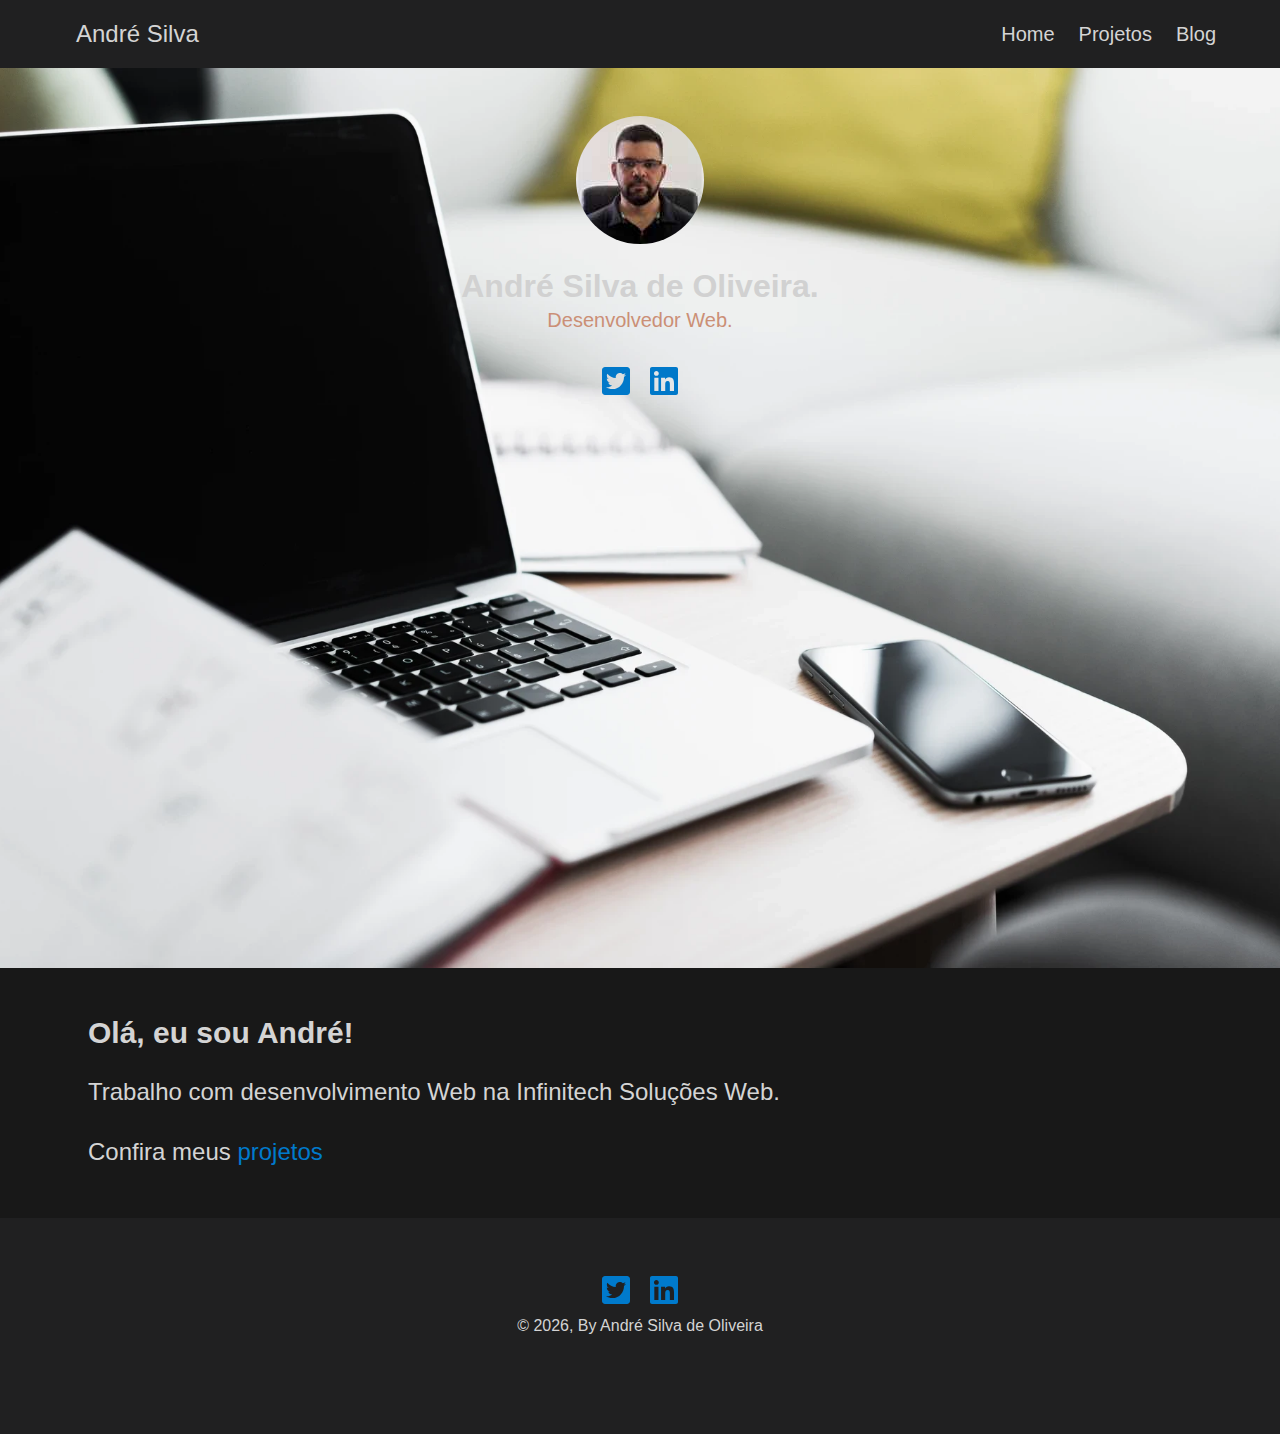
<file: index.html>
<!DOCTYPE html><html lang="pt"><head><meta charSet="utf-8"/><meta http-equiv="x-ua-compatible" content="ie=edge"/><meta name="viewport" content="width=device-width, initial-scale=1, shrink-to-fit=no"/><style data-href="/styles.fe3605fe0302e419fa99.css">/*! bulma.io v0.8.0 | MIT License | github.com/jgthms/bulma */@-webkit-keyframes spinAround{0%{-webkit-transform:rotate(0deg);transform:rotate(0deg)}to{-webkit-transform:rotate(359deg);transform:rotate(359deg)}}@keyframes spinAround{0%{-webkit-transform:rotate(0deg);transform:rotate(0deg)}to{-webkit-transform:rotate(359deg);transform:rotate(359deg)}}.breadcrumb,.button,.delete,.file,.is-unselectable,.modal-close,.pagination-ellipsis,.pagination-link,.pagination-next,.pagination-previous,.tabs{-webkit-touch-callout:none;-webkit-user-select:none;-ms-user-select:none;user-select:none}.navbar-link:not(.is-arrowless):after,.select:not(.is-multiple):not(.is-loading):after{border:3px solid transparent;border-radius:2px;border-right:0;border-top:0;content:" ";display:block;height:.625em;margin-top:-.4375em;pointer-events:none;position:absolute;top:50%;-webkit-transform:rotate(-45deg);transform:rotate(-45deg);-webkit-transform-origin:center;transform-origin:center;width:.625em}.block:not(:last-child),.box:not(:last-child),.breadcrumb:not(:last-child),.content:not(:last-child),.highlight:not(:last-child),.level:not(:last-child),.list:not(:last-child),.message:not(:last-child),.notification:not(:last-child),.pagination:not(:last-child),.progress:not(:last-child),.subtitle:not(:last-child),.table-container:not(:last-child),.table:not(:last-child),.tabs:not(:last-child),.title:not(:last-child){margin-bottom:1.5rem}.delete,.modal-close{-moz-appearance:none;-webkit-appearance:none;background-color:rgba(10,10,10,.2);border:none;border-radius:290486px;cursor:pointer;pointer-events:auto;display:inline-block;flex-grow:0;flex-shrink:0;font-size:0;height:20px;max-height:20px;max-width:20px;min-height:20px;min-width:20px;outline:none;position:relative;vertical-align:top;width:20px}.delete:after,.delete:before,.modal-close:after,.modal-close:before{background-color:#fff;content:"";display:block;left:50%;position:absolute;top:50%;-webkit-transform:translateX(-50%) translateY(-50%) rotate(45deg);transform:translateX(-50%) translateY(-50%) rotate(45deg);-webkit-transform-origin:center center;transform-origin:center center}.delete:before,.modal-close:before{height:2px;width:50%}.delete:after,.modal-close:after{height:50%;width:2px}.delete:focus,.delete:hover,.modal-close:focus,.modal-close:hover{background-color:rgba(10,10,10,.3)}.delete:active,.modal-close:active{background-color:rgba(10,10,10,.4)}.is-small.delete,.is-small.modal-close{height:16px;max-height:16px;max-width:16px;min-height:16px;min-width:16px;width:16px}.is-medium.delete,.is-medium.modal-close{height:24px;max-height:24px;max-width:24px;min-height:24px;min-width:24px;width:24px}.is-large.delete,.is-large.modal-close{height:32px;max-height:32px;max-width:32px;min-height:32px;min-width:32px;width:32px}.button.is-loading:after,.control.is-loading:after,.loader,.select.is-loading:after{-webkit-animation:spinAround .5s linear infinite;animation:spinAround .5s linear infinite;border-radius:290486px;border-color:transparent transparent #dbdbdb #dbdbdb;border-style:solid;border-width:2px;content:"";display:block;height:1em;position:relative;width:1em}.hero-video,.image.is-1by1 .has-ratio,.image.is-1by1 img,.image.is-1by2 .has-ratio,.image.is-1by2 img,.image.is-1by3 .has-ratio,.image.is-1by3 img,.image.is-2by1 .has-ratio,.image.is-2by1 img,.image.is-2by3 .has-ratio,.image.is-2by3 img,.image.is-3by1 .has-ratio,.image.is-3by1 img,.image.is-3by2 .has-ratio,.image.is-3by2 img,.image.is-3by4 .has-ratio,.image.is-3by4 img,.image.is-3by5 .has-ratio,.image.is-3by5 img,.image.is-4by3 .has-ratio,.image.is-4by3 img,.image.is-4by5 .has-ratio,.image.is-4by5 img,.image.is-5by3 .has-ratio,.image.is-5by3 img,.image.is-5by4 .has-ratio,.image.is-5by4 img,.image.is-9by16 .has-ratio,.image.is-9by16 img,.image.is-16by9 .has-ratio,.image.is-16by9 img,.image.is-square .has-ratio,.image.is-square img,.is-overlay,.modal,.modal-background{bottom:0;left:0;position:absolute;right:0;top:0}.button,.file-cta,.file-name,.input,.pagination-ellipsis,.pagination-link,.pagination-next,.pagination-previous,.select select,.textarea{-moz-appearance:none;-webkit-appearance:none;align-items:center;border:1px solid transparent;border-radius:4px;box-shadow:none;display:inline-flex;font-size:1rem;height:2.5em;justify-content:flex-start;line-height:1.5;padding:calc(.5em - 1px) calc(.75em - 1px);position:relative;vertical-align:top}.button:active,.button:focus,.file-cta:active,.file-cta:focus,.file-name:active,.file-name:focus,.input:active,.input:focus,.is-active.button,.is-active.file-cta,.is-active.file-name,.is-active.input,.is-active.pagination-ellipsis,.is-active.pagination-link,.is-active.pagination-next,.is-active.pagination-previous,.is-active.textarea,.is-focused.button,.is-focused.file-cta,.is-focused.file-name,.is-focused.input,.is-focused.pagination-ellipsis,.is-focused.pagination-link,.is-focused.pagination-next,.is-focused.pagination-previous,.is-focused.textarea,.pagination-ellipsis:active,.pagination-ellipsis:focus,.pagination-link:active,.pagination-link:focus,.pagination-next:active,.pagination-next:focus,.pagination-previous:active,.pagination-previous:focus,.select select.is-active,.select select.is-focused,.select select:active,.select select:focus,.textarea:active,.textarea:focus{outline:none}.button[disabled],.file-cta[disabled],.file-name[disabled],.input[disabled],.pagination-ellipsis[disabled],.pagination-link[disabled],.pagination-next[disabled],.pagination-previous[disabled],.select fieldset[disabled] select,.select select[disabled],.textarea[disabled],fieldset[disabled] .button,fieldset[disabled] .file-cta,fieldset[disabled] .file-name,fieldset[disabled] .input,fieldset[disabled] .pagination-ellipsis,fieldset[disabled] .pagination-link,fieldset[disabled] .pagination-next,fieldset[disabled] .pagination-previous,fieldset[disabled] .select select,fieldset[disabled] .textarea{cursor:not-allowed}/*! minireset.css v0.0.6 | MIT License | github.com/jgthms/minireset.css */blockquote,body,dd,dl,dt,fieldset,figure,h1,h2,h3,h4,h5,h6,hr,html,iframe,legend,li,ol,p,pre,textarea,ul{margin:0;padding:0}h1,h2,h3,h4,h5,h6{font-size:100%;font-weight:400}ul{list-style:none}button,input,select,textarea{margin:0}html{box-sizing:border-box}*,:after,:before{box-sizing:inherit}img,video{height:auto;max-width:100%}iframe{border:0}table{border-collapse:collapse;border-spacing:0}td,th{padding:0}td:not([align]),th:not([align]){text-align:left}html{background-color:#181818;font-size:16px;-moz-osx-font-smoothing:grayscale;-webkit-font-smoothing:antialiased;min-width:300px;overflow-x:hidden;overflow-y:scroll;text-rendering:optimizeLegibility;-webkit-text-size-adjust:100%;-ms-text-size-adjust:100%;text-size-adjust:100%}article,aside,figure,footer,header,hgroup,section{display:block}body,button,input,select,textarea{font-family:Helvetica}code,pre{-moz-osx-font-smoothing:auto;-webkit-font-smoothing:auto;font-family:monospace}body{color:#d4d4d4;font-size:1em;font-weight:400;line-height:1.5}a{color:#007acc;cursor:pointer;text-decoration:none}a strong{color:currentColor}a:hover{color:#569cd6}code{color:#f14668;font-size:.875em;font-weight:400;padding:.25em .5em}code,hr{background-color:#d4d4d4}hr{border:none;display:block;height:2px;margin:1.5rem 0}img{height:auto;max-width:100%}input[type=checkbox],input[type=radio]{vertical-align:baseline}small{font-size:.875em}span{font-style:inherit;font-weight:inherit}strong{color:#363636;font-weight:700}fieldset{border:none}pre{-webkit-overflow-scrolling:touch;background-color:#d4d4d4;color:#d4d4d4;font-size:.875em;overflow-x:auto;padding:1.25rem 1.5rem;white-space:pre;word-wrap:normal}pre code{background-color:transparent;color:currentColor;font-size:1em;padding:0}table td,table th{vertical-align:top}table td:not([align]),table th:not([align]){text-align:left}table th{color:#363636}.is-clearfix:after{clear:both;content:" ";display:table}.is-pulled-left{float:left!important}.is-pulled-right{float:right!important}.is-clipped{overflow:hidden!important}.is-size-1{font-size:3rem!important}.is-size-2{font-size:2.5rem!important}.is-size-3{font-size:2rem!important}.is-size-4{font-size:1.5rem!important}.is-size-5{font-size:1.25rem!important}.is-size-6{font-size:1rem!important}.is-size-7{font-size:.75rem!important}@media screen and (max-width:768px){.is-size-1-mobile{font-size:3rem!important}.is-size-2-mobile{font-size:2.5rem!important}.is-size-3-mobile{font-size:2rem!important}.is-size-4-mobile{font-size:1.5rem!important}.is-size-5-mobile{font-size:1.25rem!important}.is-size-6-mobile{font-size:1rem!important}.is-size-7-mobile{font-size:.75rem!important}}@media print,screen and (min-width:769px){.is-size-1-tablet{font-size:3rem!important}.is-size-2-tablet{font-size:2.5rem!important}.is-size-3-tablet{font-size:2rem!important}.is-size-4-tablet{font-size:1.5rem!important}.is-size-5-tablet{font-size:1.25rem!important}.is-size-6-tablet{font-size:1rem!important}.is-size-7-tablet{font-size:.75rem!important}}@media screen and (max-width:1023px){.is-size-1-touch{font-size:3rem!important}.is-size-2-touch{font-size:2.5rem!important}.is-size-3-touch{font-size:2rem!important}.is-size-4-touch{font-size:1.5rem!important}.is-size-5-touch{font-size:1.25rem!important}.is-size-6-touch{font-size:1rem!important}.is-size-7-touch{font-size:.75rem!important}}@media screen and (min-width:1024px){.is-size-1-desktop{font-size:3rem!important}.is-size-2-desktop{font-size:2.5rem!important}.is-size-3-desktop{font-size:2rem!important}.is-size-4-desktop{font-size:1.5rem!important}.is-size-5-desktop{font-size:1.25rem!important}.is-size-6-desktop{font-size:1rem!important}.is-size-7-desktop{font-size:.75rem!important}}@media screen and (min-width:1216px){.is-size-1-widescreen{font-size:3rem!important}.is-size-2-widescreen{font-size:2.5rem!important}.is-size-3-widescreen{font-size:2rem!important}.is-size-4-widescreen{font-size:1.5rem!important}.is-size-5-widescreen{font-size:1.25rem!important}.is-size-6-widescreen{font-size:1rem!important}.is-size-7-widescreen{font-size:.75rem!important}}@media screen and (min-width:1408px){.is-size-1-fullhd{font-size:3rem!important}.is-size-2-fullhd{font-size:2.5rem!important}.is-size-3-fullhd{font-size:2rem!important}.is-size-4-fullhd{font-size:1.5rem!important}.is-size-5-fullhd{font-size:1.25rem!important}.is-size-6-fullhd{font-size:1rem!important}.is-size-7-fullhd{font-size:.75rem!important}}.has-text-centered{text-align:center!important}.has-text-justified{text-align:justify!important}.has-text-left{text-align:left!important}.has-text-right{text-align:right!important}@media screen and (max-width:768px){.has-text-centered-mobile{text-align:center!important}}@media print,screen and (min-width:769px){.has-text-centered-tablet{text-align:center!important}}@media screen and (min-width:769px) and (max-width:1023px){.has-text-centered-tablet-only{text-align:center!important}}@media screen and (max-width:1023px){.has-text-centered-touch{text-align:center!important}}@media screen and (min-width:1024px){.has-text-centered-desktop{text-align:center!important}}@media screen and (min-width:1024px) and (max-width:1215px){.has-text-centered-desktop-only{text-align:center!important}}@media screen and (min-width:1216px){.has-text-centered-widescreen{text-align:center!important}}@media screen and (min-width:1216px) and (max-width:1407px){.has-text-centered-widescreen-only{text-align:center!important}}@media screen and (min-width:1408px){.has-text-centered-fullhd{text-align:center!important}}@media screen and (max-width:768px){.has-text-justified-mobile{text-align:justify!important}}@media print,screen and (min-width:769px){.has-text-justified-tablet{text-align:justify!important}}@media screen and (min-width:769px) and (max-width:1023px){.has-text-justified-tablet-only{text-align:justify!important}}@media screen and (max-width:1023px){.has-text-justified-touch{text-align:justify!important}}@media screen and (min-width:1024px){.has-text-justified-desktop{text-align:justify!important}}@media screen and (min-width:1024px) and (max-width:1215px){.has-text-justified-desktop-only{text-align:justify!important}}@media screen and (min-width:1216px){.has-text-justified-widescreen{text-align:justify!important}}@media screen and (min-width:1216px) and (max-width:1407px){.has-text-justified-widescreen-only{text-align:justify!important}}@media screen and (min-width:1408px){.has-text-justified-fullhd{text-align:justify!important}}@media screen and (max-width:768px){.has-text-left-mobile{text-align:left!important}}@media print,screen and (min-width:769px){.has-text-left-tablet{text-align:left!important}}@media screen and (min-width:769px) and (max-width:1023px){.has-text-left-tablet-only{text-align:left!important}}@media screen and (max-width:1023px){.has-text-left-touch{text-align:left!important}}@media screen and (min-width:1024px){.has-text-left-desktop{text-align:left!important}}@media screen and (min-width:1024px) and (max-width:1215px){.has-text-left-desktop-only{text-align:left!important}}@media screen and (min-width:1216px){.has-text-left-widescreen{text-align:left!important}}@media screen and (min-width:1216px) and (max-width:1407px){.has-text-left-widescreen-only{text-align:left!important}}@media screen and (min-width:1408px){.has-text-left-fullhd{text-align:left!important}}@media screen and (max-width:768px){.has-text-right-mobile{text-align:right!important}}@media print,screen and (min-width:769px){.has-text-right-tablet{text-align:right!important}}@media screen and (min-width:769px) and (max-width:1023px){.has-text-right-tablet-only{text-align:right!important}}@media screen and (max-width:1023px){.has-text-right-touch{text-align:right!important}}@media screen and (min-width:1024px){.has-text-right-desktop{text-align:right!important}}@media screen and (min-width:1024px) and (max-width:1215px){.has-text-right-desktop-only{text-align:right!important}}@media screen and (min-width:1216px){.has-text-right-widescreen{text-align:right!important}}@media screen and (min-width:1216px) and (max-width:1407px){.has-text-right-widescreen-only{text-align:right!important}}@media screen and (min-width:1408px){.has-text-right-fullhd{text-align:right!important}}.is-capitalized{text-transform:capitalize!important}.is-lowercase{text-transform:lowercase!important}.is-uppercase{text-transform:uppercase!important}.is-italic{font-style:italic!important}.has-text-white{color:#fff!important}a.has-text-white:focus,a.has-text-white:hover{color:#e6e6e6!important}.has-background-white{background-color:#fff!important}.has-text-black{color:#0a0a0a!important}a.has-text-black:focus,a.has-text-black:hover{color:#000!important}.has-background-black{background-color:#0a0a0a!important}.has-text-light{color:#d4d4d4!important}a.has-text-light:focus,a.has-text-light:hover{color:#bbb!important}.has-background-light{background-color:#d4d4d4!important}.has-text-dark{color:#363636!important}a.has-text-dark:focus,a.has-text-dark:hover{color:#1c1c1c!important}.has-background-dark{background-color:#363636!important}.has-text-primary{color:#00d1b2!important}a.has-text-primary:focus,a.has-text-primary:hover{color:#009e86!important}.has-background-primary{background-color:#00d1b2!important}.has-text-link{color:#007acc!important}a.has-text-link:focus,a.has-text-link:hover{color:#005c99!important}.has-background-link{background-color:#007acc!important}.has-text-info{color:#3298dc!important}a.has-text-info:focus,a.has-text-info:hover{color:#207dbc!important}.has-background-info{background-color:#3298dc!important}.has-text-success{color:#48c774!important}a.has-text-success:focus,a.has-text-success:hover{color:#34a85c!important}.has-background-success{background-color:#48c774!important}.has-text-warning{color:#ce9178!important}a.has-text-warning:focus,a.has-text-warning:hover{color:#c07353!important}.has-background-warning{background-color:#ce9178!important}.has-text-danger{color:#f14668!important}a.has-text-danger:focus,a.has-text-danger:hover{color:#ee1742!important}.has-background-danger{background-color:#f14668!important}.has-text-black-bis{color:#121212!important}.has-background-black-bis{background-color:#121212!important}.has-text-black-ter{color:#242424!important}.has-background-black-ter{background-color:#242424!important}.has-text-grey-darker{color:#363636!important}.has-background-grey-darker{background-color:#363636!important}.has-text-grey-dark{color:#4a4a4a!important}.has-background-grey-dark{background-color:#4a4a4a!important}.has-text-grey{color:#7a7a7a!important}.has-background-grey{background-color:#7a7a7a!important}.has-text-grey-light{color:#b5b5b5!important}.has-background-grey-light{background-color:#b5b5b5!important}.has-text-grey-lighter{color:#dbdbdb!important}.has-background-grey-lighter{background-color:#dbdbdb!important}.has-text-white-ter{color:#d4d4d4!important}.has-background-white-ter{background-color:#d4d4d4!important}.has-text-white-bis{color:#fafafa!important}.has-background-white-bis{background-color:#fafafa!important}.has-text-weight-light{font-weight:300!important}.has-text-weight-normal{font-weight:400!important}.has-text-weight-medium{font-weight:500!important}.has-text-weight-semibold{font-weight:600!important}.has-text-weight-bold{font-weight:700!important}.is-family-primary{font-family:Helvetica!important}.is-family-sans-serif,.is-family-secondary{font-family:BlinkMacSystemFont,-apple-system,Segoe UI,Roboto,Oxygen,Ubuntu,Cantarell,Fira Sans,Droid Sans,Helvetica Neue,Helvetica,Arial,sans-serif!important}.is-family-code,.is-family-monospace{font-family:monospace!important}.is-block{display:block!important}@media screen and (max-width:768px){.is-block-mobile{display:block!important}}@media print,screen and (min-width:769px){.is-block-tablet{display:block!important}}@media screen and (min-width:769px) and (max-width:1023px){.is-block-tablet-only{display:block!important}}@media screen and (max-width:1023px){.is-block-touch{display:block!important}}@media screen and (min-width:1024px){.is-block-desktop{display:block!important}}@media screen and (min-width:1024px) and (max-width:1215px){.is-block-desktop-only{display:block!important}}@media screen and (min-width:1216px){.is-block-widescreen{display:block!important}}@media screen and (min-width:1216px) and (max-width:1407px){.is-block-widescreen-only{display:block!important}}@media screen and (min-width:1408px){.is-block-fullhd{display:block!important}}.is-flex{display:flex!important}@media screen and (max-width:768px){.is-flex-mobile{display:flex!important}}@media print,screen and (min-width:769px){.is-flex-tablet{display:flex!important}}@media screen and (min-width:769px) and (max-width:1023px){.is-flex-tablet-only{display:flex!important}}@media screen and (max-width:1023px){.is-flex-touch{display:flex!important}}@media screen and (min-width:1024px){.is-flex-desktop{display:flex!important}}@media screen and (min-width:1024px) and (max-width:1215px){.is-flex-desktop-only{display:flex!important}}@media screen and (min-width:1216px){.is-flex-widescreen{display:flex!important}}@media screen and (min-width:1216px) and (max-width:1407px){.is-flex-widescreen-only{display:flex!important}}@media screen and (min-width:1408px){.is-flex-fullhd{display:flex!important}}.is-inline{display:inline!important}@media screen and (max-width:768px){.is-inline-mobile{display:inline!important}}@media print,screen and (min-width:769px){.is-inline-tablet{display:inline!important}}@media screen and (min-width:769px) and (max-width:1023px){.is-inline-tablet-only{display:inline!important}}@media screen and (max-width:1023px){.is-inline-touch{display:inline!important}}@media screen and (min-width:1024px){.is-inline-desktop{display:inline!important}}@media screen and (min-width:1024px) and (max-width:1215px){.is-inline-desktop-only{display:inline!important}}@media screen and (min-width:1216px){.is-inline-widescreen{display:inline!important}}@media screen and (min-width:1216px) and (max-width:1407px){.is-inline-widescreen-only{display:inline!important}}@media screen and (min-width:1408px){.is-inline-fullhd{display:inline!important}}.is-inline-block{display:inline-block!important}@media screen and (max-width:768px){.is-inline-block-mobile{display:inline-block!important}}@media print,screen and (min-width:769px){.is-inline-block-tablet{display:inline-block!important}}@media screen and (min-width:769px) and (max-width:1023px){.is-inline-block-tablet-only{display:inline-block!important}}@media screen and (max-width:1023px){.is-inline-block-touch{display:inline-block!important}}@media screen and (min-width:1024px){.is-inline-block-desktop{display:inline-block!important}}@media screen and (min-width:1024px) and (max-width:1215px){.is-inline-block-desktop-only{display:inline-block!important}}@media screen and (min-width:1216px){.is-inline-block-widescreen{display:inline-block!important}}@media screen and (min-width:1216px) and (max-width:1407px){.is-inline-block-widescreen-only{display:inline-block!important}}@media screen and (min-width:1408px){.is-inline-block-fullhd{display:inline-block!important}}.is-inline-flex{display:inline-flex!important}@media screen and (max-width:768px){.is-inline-flex-mobile{display:inline-flex!important}}@media print,screen and (min-width:769px){.is-inline-flex-tablet{display:inline-flex!important}}@media screen and (min-width:769px) and (max-width:1023px){.is-inline-flex-tablet-only{display:inline-flex!important}}@media screen and (max-width:1023px){.is-inline-flex-touch{display:inline-flex!important}}@media screen and (min-width:1024px){.is-inline-flex-desktop{display:inline-flex!important}}@media screen and (min-width:1024px) and (max-width:1215px){.is-inline-flex-desktop-only{display:inline-flex!important}}@media screen and (min-width:1216px){.is-inline-flex-widescreen{display:inline-flex!important}}@media screen and (min-width:1216px) and (max-width:1407px){.is-inline-flex-widescreen-only{display:inline-flex!important}}@media screen and (min-width:1408px){.is-inline-flex-fullhd{display:inline-flex!important}}.is-hidden{display:none!important}.is-sr-only{border:none!important;clip:rect(0,0,0,0)!important;height:.01em!important;overflow:hidden!important;padding:0!important;position:absolute!important;white-space:nowrap!important;width:.01em!important}@media screen and (max-width:768px){.is-hidden-mobile{display:none!important}}@media print,screen and (min-width:769px){.is-hidden-tablet{display:none!important}}@media screen and (min-width:769px) and (max-width:1023px){.is-hidden-tablet-only{display:none!important}}@media screen and (max-width:1023px){.is-hidden-touch{display:none!important}}@media screen and (min-width:1024px){.is-hidden-desktop{display:none!important}}@media screen and (min-width:1024px) and (max-width:1215px){.is-hidden-desktop-only{display:none!important}}@media screen and (min-width:1216px){.is-hidden-widescreen{display:none!important}}@media screen and (min-width:1216px) and (max-width:1407px){.is-hidden-widescreen-only{display:none!important}}@media screen and (min-width:1408px){.is-hidden-fullhd{display:none!important}}.is-invisible{visibility:hidden!important}@media screen and (max-width:768px){.is-invisible-mobile{visibility:hidden!important}}@media print,screen and (min-width:769px){.is-invisible-tablet{visibility:hidden!important}}@media screen and (min-width:769px) and (max-width:1023px){.is-invisible-tablet-only{visibility:hidden!important}}@media screen and (max-width:1023px){.is-invisible-touch{visibility:hidden!important}}@media screen and (min-width:1024px){.is-invisible-desktop{visibility:hidden!important}}@media screen and (min-width:1024px) and (max-width:1215px){.is-invisible-desktop-only{visibility:hidden!important}}@media screen and (min-width:1216px){.is-invisible-widescreen{visibility:hidden!important}}@media screen and (min-width:1216px) and (max-width:1407px){.is-invisible-widescreen-only{visibility:hidden!important}}@media screen and (min-width:1408px){.is-invisible-fullhd{visibility:hidden!important}}.is-marginless{margin:0!important}.is-paddingless{padding:0!important}.is-radiusless{border-radius:0!important}.is-shadowless{box-shadow:none!important}.is-relative{position:relative!important}.box{background-color:#fff;border-radius:6px;box-shadow:0 .5em 1em -.125em rgba(10,10,10,.1),0 0 0 1px rgba(10,10,10,.02);color:#d4d4d4;display:block;padding:1.25rem}a.box:focus,a.box:hover{box-shadow:0 .5em 1em -.125em rgba(10,10,10,.1),0 0 0 1px #007acc}a.box:active{box-shadow:inset 0 1px 2px rgba(10,10,10,.2),0 0 0 1px #007acc}.button{background-color:#fff;border-color:#dbdbdb;border-width:1px;color:#363636;cursor:pointer;justify-content:center;padding:calc(.5em - 1px) 1em;text-align:center;white-space:nowrap}.button strong{color:inherit}.button .icon,.button .icon.is-large,.button .icon.is-medium,.button .icon.is-small{height:1.5em;width:1.5em}.button .icon:first-child:not(:last-child){margin-left:calc(-.5em - 1px);margin-right:.25em}.button .icon:last-child:not(:first-child){margin-left:.25em;margin-right:calc(-.5em - 1px)}.button .icon:first-child:last-child{margin-left:calc(-.5em - 1px);margin-right:calc(-.5em - 1px)}.button.is-hovered,.button:hover{border-color:#b5b5b5;color:#569cd6}.button.is-focused,.button:focus{border-color:#3273dc;color:#363636}.button.is-focused:not(:active),.button:focus:not(:active){box-shadow:0 0 0 .125em rgba(0,122,204,.25)}.button.is-active,.button:active{border-color:#4a4a4a;color:#363636}.button.is-text{background-color:transparent;border-color:transparent;color:#d4d4d4;text-decoration:underline}.button.is-text.is-focused,.button.is-text.is-hovered,.button.is-text:focus,.button.is-text:hover{background-color:#d4d4d4;color:#363636}.button.is-text.is-active,.button.is-text:active{background-color:#c7c7c7;color:#363636}.button.is-text[disabled],fieldset[disabled] .button.is-text{background-color:transparent;border-color:transparent;box-shadow:none}.button.is-white{background-color:#fff;border-color:transparent;color:#0a0a0a}.button.is-white.is-hovered,.button.is-white:hover{background-color:#f9f9f9;border-color:transparent;color:#0a0a0a}.button.is-white.is-focused,.button.is-white:focus{border-color:transparent;color:#0a0a0a}.button.is-white.is-focused:not(:active),.button.is-white:focus:not(:active){box-shadow:0 0 0 .125em hsla(0,0%,100%,.25)}.button.is-white.is-active,.button.is-white:active{background-color:#f2f2f2;border-color:transparent;color:#0a0a0a}.button.is-white[disabled],fieldset[disabled] .button.is-white{background-color:#fff;border-color:transparent;box-shadow:none}.button.is-white.is-inverted{background-color:#0a0a0a;color:#fff}.button.is-white.is-inverted.is-hovered,.button.is-white.is-inverted:hover{background-color:#000}.button.is-white.is-inverted[disabled],fieldset[disabled] .button.is-white.is-inverted{background-color:#0a0a0a;border-color:transparent;box-shadow:none;color:#fff}.button.is-white.is-loading:after{border-color:transparent transparent #0a0a0a #0a0a0a!important}.button.is-white.is-outlined{background-color:transparent;border-color:#fff;color:#fff}.button.is-white.is-outlined.is-focused,.button.is-white.is-outlined.is-hovered,.button.is-white.is-outlined:focus,.button.is-white.is-outlined:hover{background-color:#fff;border-color:#fff;color:#0a0a0a}.button.is-white.is-outlined.is-loading:after{border-color:transparent transparent #fff #fff!important}.button.is-white.is-outlined.is-loading.is-focused:after,.button.is-white.is-outlined.is-loading.is-hovered:after,.button.is-white.is-outlined.is-loading:focus:after,.button.is-white.is-outlined.is-loading:hover:after{border-color:transparent transparent #0a0a0a #0a0a0a!important}.button.is-white.is-outlined[disabled],fieldset[disabled] .button.is-white.is-outlined{background-color:transparent;border-color:#fff;box-shadow:none;color:#fff}.button.is-white.is-inverted.is-outlined{background-color:transparent;border-color:#0a0a0a;color:#0a0a0a}.button.is-white.is-inverted.is-outlined.is-focused,.button.is-white.is-inverted.is-outlined.is-hovered,.button.is-white.is-inverted.is-outlined:focus,.button.is-white.is-inverted.is-outlined:hover{background-color:#0a0a0a;color:#fff}.button.is-white.is-inverted.is-outlined.is-loading.is-focused:after,.button.is-white.is-inverted.is-outlined.is-loading.is-hovered:after,.button.is-white.is-inverted.is-outlined.is-loading:focus:after,.button.is-white.is-inverted.is-outlined.is-loading:hover:after{border-color:transparent transparent #fff #fff!important}.button.is-white.is-inverted.is-outlined[disabled],fieldset[disabled] .button.is-white.is-inverted.is-outlined{background-color:transparent;border-color:#0a0a0a;box-shadow:none;color:#0a0a0a}.button.is-black{background-color:#0a0a0a;border-color:transparent;color:#fff}.button.is-black.is-hovered,.button.is-black:hover{background-color:#040404;border-color:transparent;color:#fff}.button.is-black.is-focused,.button.is-black:focus{border-color:transparent;color:#fff}.button.is-black.is-focused:not(:active),.button.is-black:focus:not(:active){box-shadow:0 0 0 .125em rgba(10,10,10,.25)}.button.is-black.is-active,.button.is-black:active{background-color:#000;border-color:transparent;color:#fff}.button.is-black[disabled],fieldset[disabled] .button.is-black{background-color:#0a0a0a;border-color:transparent;box-shadow:none}.button.is-black.is-inverted{background-color:#fff;color:#0a0a0a}.button.is-black.is-inverted.is-hovered,.button.is-black.is-inverted:hover{background-color:#f2f2f2}.button.is-black.is-inverted[disabled],fieldset[disabled] .button.is-black.is-inverted{background-color:#fff;border-color:transparent;box-shadow:none;color:#0a0a0a}.button.is-black.is-loading:after{border-color:transparent transparent #fff #fff!important}.button.is-black.is-outlined{background-color:transparent;border-color:#0a0a0a;color:#0a0a0a}.button.is-black.is-outlined.is-focused,.button.is-black.is-outlined.is-hovered,.button.is-black.is-outlined:focus,.button.is-black.is-outlined:hover{background-color:#0a0a0a;border-color:#0a0a0a;color:#fff}.button.is-black.is-outlined.is-loading:after{border-color:transparent transparent #0a0a0a #0a0a0a!important}.button.is-black.is-outlined.is-loading.is-focused:after,.button.is-black.is-outlined.is-loading.is-hovered:after,.button.is-black.is-outlined.is-loading:focus:after,.button.is-black.is-outlined.is-loading:hover:after{border-color:transparent transparent #fff #fff!important}.button.is-black.is-outlined[disabled],fieldset[disabled] .button.is-black.is-outlined{background-color:transparent;border-color:#0a0a0a;box-shadow:none;color:#0a0a0a}.button.is-black.is-inverted.is-outlined{background-color:transparent;border-color:#fff;color:#fff}.button.is-black.is-inverted.is-outlined.is-focused,.button.is-black.is-inverted.is-outlined.is-hovered,.button.is-black.is-inverted.is-outlined:focus,.button.is-black.is-inverted.is-outlined:hover{background-color:#fff;color:#0a0a0a}.button.is-black.is-inverted.is-outlined.is-loading.is-focused:after,.button.is-black.is-inverted.is-outlined.is-loading.is-hovered:after,.button.is-black.is-inverted.is-outlined.is-loading:focus:after,.button.is-black.is-inverted.is-outlined.is-loading:hover:after{border-color:transparent transparent #0a0a0a #0a0a0a!important}.button.is-black.is-inverted.is-outlined[disabled],fieldset[disabled] .button.is-black.is-inverted.is-outlined{background-color:transparent;border-color:#fff;box-shadow:none;color:#fff}.button.is-light{background-color:#d4d4d4;border-color:transparent;color:rgba(0,0,0,.7)}.button.is-light.is-hovered,.button.is-light:hover{background-color:#cecece;border-color:transparent;color:rgba(0,0,0,.7)}.button.is-light.is-focused,.button.is-light:focus{border-color:transparent;color:rgba(0,0,0,.7)}.button.is-light.is-focused:not(:active),.button.is-light:focus:not(:active){box-shadow:0 0 0 .125em hsla(0,0%,83.1%,.25)}.button.is-light.is-active,.button.is-light:active{background-color:#c7c7c7;border-color:transparent;color:rgba(0,0,0,.7)}.button.is-light[disabled],fieldset[disabled] .button.is-light{background-color:#d4d4d4;border-color:transparent;box-shadow:none}.button.is-light.is-inverted{color:#d4d4d4}.button.is-light.is-inverted,.button.is-light.is-inverted.is-hovered,.button.is-light.is-inverted:hover{background-color:rgba(0,0,0,.7)}.button.is-light.is-inverted[disabled],fieldset[disabled] .button.is-light.is-inverted{background-color:rgba(0,0,0,.7);border-color:transparent;box-shadow:none;color:#d4d4d4}.button.is-light.is-loading:after{border-color:transparent transparent rgba(0,0,0,.7) rgba(0,0,0,.7)!important}.button.is-light.is-outlined{background-color:transparent;border-color:#d4d4d4;color:#d4d4d4}.button.is-light.is-outlined.is-focused,.button.is-light.is-outlined.is-hovered,.button.is-light.is-outlined:focus,.button.is-light.is-outlined:hover{background-color:#d4d4d4;border-color:#d4d4d4;color:rgba(0,0,0,.7)}.button.is-light.is-outlined.is-loading:after{border-color:transparent transparent #d4d4d4 #d4d4d4!important}.button.is-light.is-outlined.is-loading.is-focused:after,.button.is-light.is-outlined.is-loading.is-hovered:after,.button.is-light.is-outlined.is-loading:focus:after,.button.is-light.is-outlined.is-loading:hover:after{border-color:transparent transparent rgba(0,0,0,.7) rgba(0,0,0,.7)!important}.button.is-light.is-outlined[disabled],fieldset[disabled] .button.is-light.is-outlined{background-color:transparent;border-color:#d4d4d4;box-shadow:none;color:#d4d4d4}.button.is-light.is-inverted.is-outlined{background-color:transparent;border-color:rgba(0,0,0,.7);color:rgba(0,0,0,.7)}.button.is-light.is-inverted.is-outlined.is-focused,.button.is-light.is-inverted.is-outlined.is-hovered,.button.is-light.is-inverted.is-outlined:focus,.button.is-light.is-inverted.is-outlined:hover{background-color:rgba(0,0,0,.7);color:#d4d4d4}.button.is-light.is-inverted.is-outlined.is-loading.is-focused:after,.button.is-light.is-inverted.is-outlined.is-loading.is-hovered:after,.button.is-light.is-inverted.is-outlined.is-loading:focus:after,.button.is-light.is-inverted.is-outlined.is-loading:hover:after{border-color:transparent transparent #d4d4d4 #d4d4d4!important}.button.is-light.is-inverted.is-outlined[disabled],fieldset[disabled] .button.is-light.is-inverted.is-outlined{background-color:transparent;border-color:rgba(0,0,0,.7);box-shadow:none;color:rgba(0,0,0,.7)}.button.is-dark{background-color:#363636;border-color:transparent;color:#fff}.button.is-dark.is-hovered,.button.is-dark:hover{background-color:#2f2f2f;border-color:transparent;color:#fff}.button.is-dark.is-focused,.button.is-dark:focus{border-color:transparent;color:#fff}.button.is-dark.is-focused:not(:active),.button.is-dark:focus:not(:active){box-shadow:0 0 0 .125em rgba(54,54,54,.25)}.button.is-dark.is-active,.button.is-dark:active{background-color:#292929;border-color:transparent;color:#fff}.button.is-dark[disabled],fieldset[disabled] .button.is-dark{background-color:#363636;border-color:transparent;box-shadow:none}.button.is-dark.is-inverted{background-color:#fff;color:#363636}.button.is-dark.is-inverted.is-hovered,.button.is-dark.is-inverted:hover{background-color:#f2f2f2}.button.is-dark.is-inverted[disabled],fieldset[disabled] .button.is-dark.is-inverted{background-color:#fff;border-color:transparent;box-shadow:none;color:#363636}.button.is-dark.is-loading:after{border-color:transparent transparent #fff #fff!important}.button.is-dark.is-outlined{background-color:transparent;border-color:#363636;color:#363636}.button.is-dark.is-outlined.is-focused,.button.is-dark.is-outlined.is-hovered,.button.is-dark.is-outlined:focus,.button.is-dark.is-outlined:hover{background-color:#363636;border-color:#363636;color:#fff}.button.is-dark.is-outlined.is-loading:after{border-color:transparent transparent #363636 #363636!important}.button.is-dark.is-outlined.is-loading.is-focused:after,.button.is-dark.is-outlined.is-loading.is-hovered:after,.button.is-dark.is-outlined.is-loading:focus:after,.button.is-dark.is-outlined.is-loading:hover:after{border-color:transparent transparent #fff #fff!important}.button.is-dark.is-outlined[disabled],fieldset[disabled] .button.is-dark.is-outlined{background-color:transparent;border-color:#363636;box-shadow:none;color:#363636}.button.is-dark.is-inverted.is-outlined{background-color:transparent;border-color:#fff;color:#fff}.button.is-dark.is-inverted.is-outlined.is-focused,.button.is-dark.is-inverted.is-outlined.is-hovered,.button.is-dark.is-inverted.is-outlined:focus,.button.is-dark.is-inverted.is-outlined:hover{background-color:#fff;color:#363636}.button.is-dark.is-inverted.is-outlined.is-loading.is-focused:after,.button.is-dark.is-inverted.is-outlined.is-loading.is-hovered:after,.button.is-dark.is-inverted.is-outlined.is-loading:focus:after,.button.is-dark.is-inverted.is-outlined.is-loading:hover:after{border-color:transparent transparent #363636 #363636!important}.button.is-dark.is-inverted.is-outlined[disabled],fieldset[disabled] .button.is-dark.is-inverted.is-outlined{background-color:transparent;border-color:#fff;box-shadow:none;color:#fff}.button.is-primary{background-color:#00d1b2;border-color:transparent;color:#fff}.button.is-primary.is-hovered,.button.is-primary:hover{background-color:#00c4a7;border-color:transparent;color:#fff}.button.is-primary.is-focused,.button.is-primary:focus{border-color:transparent;color:#fff}.button.is-primary.is-focused:not(:active),.button.is-primary:focus:not(:active){box-shadow:0 0 0 .125em rgba(0,209,178,.25)}.button.is-primary.is-active,.button.is-primary:active{background-color:#00b89c;border-color:transparent;color:#fff}.button.is-primary[disabled],fieldset[disabled] .button.is-primary{background-color:#00d1b2;border-color:transparent;box-shadow:none}.button.is-primary.is-inverted{background-color:#fff;color:#00d1b2}.button.is-primary.is-inverted.is-hovered,.button.is-primary.is-inverted:hover{background-color:#f2f2f2}.button.is-primary.is-inverted[disabled],fieldset[disabled] .button.is-primary.is-inverted{background-color:#fff;border-color:transparent;box-shadow:none;color:#00d1b2}.button.is-primary.is-loading:after{border-color:transparent transparent #fff #fff!important}.button.is-primary.is-outlined{background-color:transparent;border-color:#00d1b2;color:#00d1b2}.button.is-primary.is-outlined.is-focused,.button.is-primary.is-outlined.is-hovered,.button.is-primary.is-outlined:focus,.button.is-primary.is-outlined:hover{background-color:#00d1b2;border-color:#00d1b2;color:#fff}.button.is-primary.is-outlined.is-loading:after{border-color:transparent transparent #00d1b2 #00d1b2!important}.button.is-primary.is-outlined.is-loading.is-focused:after,.button.is-primary.is-outlined.is-loading.is-hovered:after,.button.is-primary.is-outlined.is-loading:focus:after,.button.is-primary.is-outlined.is-loading:hover:after{border-color:transparent transparent #fff #fff!important}.button.is-primary.is-outlined[disabled],fieldset[disabled] .button.is-primary.is-outlined{background-color:transparent;border-color:#00d1b2;box-shadow:none;color:#00d1b2}.button.is-primary.is-inverted.is-outlined{background-color:transparent;border-color:#fff;color:#fff}.button.is-primary.is-inverted.is-outlined.is-focused,.button.is-primary.is-inverted.is-outlined.is-hovered,.button.is-primary.is-inverted.is-outlined:focus,.button.is-primary.is-inverted.is-outlined:hover{background-color:#fff;color:#00d1b2}.button.is-primary.is-inverted.is-outlined.is-loading.is-focused:after,.button.is-primary.is-inverted.is-outlined.is-loading.is-hovered:after,.button.is-primary.is-inverted.is-outlined.is-loading:focus:after,.button.is-primary.is-inverted.is-outlined.is-loading:hover:after{border-color:transparent transparent #00d1b2 #00d1b2!important}.button.is-primary.is-inverted.is-outlined[disabled],fieldset[disabled] .button.is-primary.is-inverted.is-outlined{background-color:transparent;border-color:#fff;box-shadow:none;color:#fff}.button.is-primary.is-light{background-color:#ebfffc;color:#00947e}.button.is-primary.is-light.is-hovered,.button.is-primary.is-light:hover{background-color:#defffa;border-color:transparent;color:#00947e}.button.is-primary.is-light.is-active,.button.is-primary.is-light:active{background-color:#d1fff8;border-color:transparent;color:#00947e}.button.is-link{background-color:#007acc;border-color:transparent;color:#fff}.button.is-link.is-hovered,.button.is-link:hover{background-color:#0072bf;border-color:transparent;color:#fff}.button.is-link.is-focused,.button.is-link:focus{border-color:transparent;color:#fff}.button.is-link.is-focused:not(:active),.button.is-link:focus:not(:active){box-shadow:0 0 0 .125em rgba(0,122,204,.25)}.button.is-link.is-active,.button.is-link:active{background-color:#006bb3;border-color:transparent;color:#fff}.button.is-link[disabled],fieldset[disabled] .button.is-link{background-color:#007acc;border-color:transparent;box-shadow:none}.button.is-link.is-inverted{background-color:#fff;color:#007acc}.button.is-link.is-inverted.is-hovered,.button.is-link.is-inverted:hover{background-color:#f2f2f2}.button.is-link.is-inverted[disabled],fieldset[disabled] .button.is-link.is-inverted{background-color:#fff;border-color:transparent;box-shadow:none;color:#007acc}.button.is-link.is-loading:after{border-color:transparent transparent #fff #fff!important}.button.is-link.is-outlined{background-color:transparent;border-color:#007acc;color:#007acc}.button.is-link.is-outlined.is-focused,.button.is-link.is-outlined.is-hovered,.button.is-link.is-outlined:focus,.button.is-link.is-outlined:hover{background-color:#007acc;border-color:#007acc;color:#fff}.button.is-link.is-outlined.is-loading:after{border-color:transparent transparent #007acc #007acc!important}.button.is-link.is-outlined.is-loading.is-focused:after,.button.is-link.is-outlined.is-loading.is-hovered:after,.button.is-link.is-outlined.is-loading:focus:after,.button.is-link.is-outlined.is-loading:hover:after{border-color:transparent transparent #fff #fff!important}.button.is-link.is-outlined[disabled],fieldset[disabled] .button.is-link.is-outlined{background-color:transparent;border-color:#007acc;box-shadow:none;color:#007acc}.button.is-link.is-inverted.is-outlined{background-color:transparent;border-color:#fff;color:#fff}.button.is-link.is-inverted.is-outlined.is-focused,.button.is-link.is-inverted.is-outlined.is-hovered,.button.is-link.is-inverted.is-outlined:focus,.button.is-link.is-inverted.is-outlined:hover{background-color:#fff;color:#007acc}.button.is-link.is-inverted.is-outlined.is-loading.is-focused:after,.button.is-link.is-inverted.is-outlined.is-loading.is-hovered:after,.button.is-link.is-inverted.is-outlined.is-loading:focus:after,.button.is-link.is-inverted.is-outlined.is-loading:hover:after{border-color:transparent transparent #007acc #007acc!important}.button.is-link.is-inverted.is-outlined[disabled],fieldset[disabled] .button.is-link.is-inverted.is-outlined{background-color:transparent;border-color:#fff;box-shadow:none;color:#fff}.button.is-link.is-light{background-color:#ebf7ff;color:#0089e6}.button.is-link.is-light.is-hovered,.button.is-link.is-light:hover{background-color:#def2ff;border-color:transparent;color:#0089e6}.button.is-link.is-light.is-active,.button.is-link.is-light:active{background-color:#d1edff;border-color:transparent;color:#0089e6}.button.is-info{background-color:#3298dc;border-color:transparent;color:#fff}.button.is-info.is-hovered,.button.is-info:hover{background-color:#2793da;border-color:transparent;color:#fff}.button.is-info.is-focused,.button.is-info:focus{border-color:transparent;color:#fff}.button.is-info.is-focused:not(:active),.button.is-info:focus:not(:active){box-shadow:0 0 0 .125em rgba(50,152,220,.25)}.button.is-info.is-active,.button.is-info:active{background-color:#238cd1;border-color:transparent;color:#fff}.button.is-info[disabled],fieldset[disabled] .button.is-info{background-color:#3298dc;border-color:transparent;box-shadow:none}.button.is-info.is-inverted{background-color:#fff;color:#3298dc}.button.is-info.is-inverted.is-hovered,.button.is-info.is-inverted:hover{background-color:#f2f2f2}.button.is-info.is-inverted[disabled],fieldset[disabled] .button.is-info.is-inverted{background-color:#fff;border-color:transparent;box-shadow:none;color:#3298dc}.button.is-info.is-loading:after{border-color:transparent transparent #fff #fff!important}.button.is-info.is-outlined{background-color:transparent;border-color:#3298dc;color:#3298dc}.button.is-info.is-outlined.is-focused,.button.is-info.is-outlined.is-hovered,.button.is-info.is-outlined:focus,.button.is-info.is-outlined:hover{background-color:#3298dc;border-color:#3298dc;color:#fff}.button.is-info.is-outlined.is-loading:after{border-color:transparent transparent #3298dc #3298dc!important}.button.is-info.is-outlined.is-loading.is-focused:after,.button.is-info.is-outlined.is-loading.is-hovered:after,.button.is-info.is-outlined.is-loading:focus:after,.button.is-info.is-outlined.is-loading:hover:after{border-color:transparent transparent #fff #fff!important}.button.is-info.is-outlined[disabled],fieldset[disabled] .button.is-info.is-outlined{background-color:transparent;border-color:#3298dc;box-shadow:none;color:#3298dc}.button.is-info.is-inverted.is-outlined{background-color:transparent;border-color:#fff;color:#fff}.button.is-info.is-inverted.is-outlined.is-focused,.button.is-info.is-inverted.is-outlined.is-hovered,.button.is-info.is-inverted.is-outlined:focus,.button.is-info.is-inverted.is-outlined:hover{background-color:#fff;color:#3298dc}.button.is-info.is-inverted.is-outlined.is-loading.is-focused:after,.button.is-info.is-inverted.is-outlined.is-loading.is-hovered:after,.button.is-info.is-inverted.is-outlined.is-loading:focus:after,.button.is-info.is-inverted.is-outlined.is-loading:hover:after{border-color:transparent transparent #3298dc #3298dc!important}.button.is-info.is-inverted.is-outlined[disabled],fieldset[disabled] .button.is-info.is-inverted.is-outlined{background-color:transparent;border-color:#fff;box-shadow:none;color:#fff}.button.is-info.is-light{background-color:#eef6fc;color:#1d72aa}.button.is-info.is-light.is-hovered,.button.is-info.is-light:hover{background-color:#e3f1fa;border-color:transparent;color:#1d72aa}.button.is-info.is-light.is-active,.button.is-info.is-light:active{background-color:#d8ebf8;border-color:transparent;color:#1d72aa}.button.is-success{background-color:#48c774;border-color:transparent;color:#fff}.button.is-success.is-hovered,.button.is-success:hover{background-color:#3ec46d;border-color:transparent;color:#fff}.button.is-success.is-focused,.button.is-success:focus{border-color:transparent;color:#fff}.button.is-success.is-focused:not(:active),.button.is-success:focus:not(:active){box-shadow:0 0 0 .125em rgba(72,199,116,.25)}.button.is-success.is-active,.button.is-success:active{background-color:#3abb67;border-color:transparent;color:#fff}.button.is-success[disabled],fieldset[disabled] .button.is-success{background-color:#48c774;border-color:transparent;box-shadow:none}.button.is-success.is-inverted{background-color:#fff;color:#48c774}.button.is-success.is-inverted.is-hovered,.button.is-success.is-inverted:hover{background-color:#f2f2f2}.button.is-success.is-inverted[disabled],fieldset[disabled] .button.is-success.is-inverted{background-color:#fff;border-color:transparent;box-shadow:none;color:#48c774}.button.is-success.is-loading:after{border-color:transparent transparent #fff #fff!important}.button.is-success.is-outlined{background-color:transparent;border-color:#48c774;color:#48c774}.button.is-success.is-outlined.is-focused,.button.is-success.is-outlined.is-hovered,.button.is-success.is-outlined:focus,.button.is-success.is-outlined:hover{background-color:#48c774;border-color:#48c774;color:#fff}.button.is-success.is-outlined.is-loading:after{border-color:transparent transparent #48c774 #48c774!important}.button.is-success.is-outlined.is-loading.is-focused:after,.button.is-success.is-outlined.is-loading.is-hovered:after,.button.is-success.is-outlined.is-loading:focus:after,.button.is-success.is-outlined.is-loading:hover:after{border-color:transparent transparent #fff #fff!important}.button.is-success.is-outlined[disabled],fieldset[disabled] .button.is-success.is-outlined{background-color:transparent;border-color:#48c774;box-shadow:none;color:#48c774}.button.is-success.is-inverted.is-outlined{background-color:transparent;border-color:#fff;color:#fff}.button.is-success.is-inverted.is-outlined.is-focused,.button.is-success.is-inverted.is-outlined.is-hovered,.button.is-success.is-inverted.is-outlined:focus,.button.is-success.is-inverted.is-outlined:hover{background-color:#fff;color:#48c774}.button.is-success.is-inverted.is-outlined.is-loading.is-focused:after,.button.is-success.is-inverted.is-outlined.is-loading.is-hovered:after,.button.is-success.is-inverted.is-outlined.is-loading:focus:after,.button.is-success.is-inverted.is-outlined.is-loading:hover:after{border-color:transparent transparent #48c774 #48c774!important}.button.is-success.is-inverted.is-outlined[disabled],fieldset[disabled] .button.is-success.is-inverted.is-outlined{background-color:transparent;border-color:#fff;box-shadow:none;color:#fff}.button.is-success.is-light{background-color:#effaf3;color:#257942}.button.is-success.is-light.is-hovered,.button.is-success.is-light:hover{background-color:#e6f7ec;border-color:transparent;color:#257942}.button.is-success.is-light.is-active,.button.is-success.is-light:active{background-color:#dcf4e4;border-color:transparent;color:#257942}.button.is-warning{background-color:#ce9178;border-color:transparent;color:#fff}.button.is-warning.is-hovered,.button.is-warning:hover{background-color:#cb896f;border-color:transparent;color:#fff}.button.is-warning.is-focused,.button.is-warning:focus{border-color:transparent;color:#fff}.button.is-warning.is-focused:not(:active),.button.is-warning:focus:not(:active){box-shadow:0 0 0 .125em rgba(206,145,120,.25)}.button.is-warning.is-active,.button.is-warning:active{background-color:#c78265;border-color:transparent;color:#fff}.button.is-warning[disabled],fieldset[disabled] .button.is-warning{background-color:#ce9178;border-color:transparent;box-shadow:none}.button.is-warning.is-inverted{background-color:#fff;color:#ce9178}.button.is-warning.is-inverted.is-hovered,.button.is-warning.is-inverted:hover{background-color:#f2f2f2}.button.is-warning.is-inverted[disabled],fieldset[disabled] .button.is-warning.is-inverted{background-color:#fff;border-color:transparent;box-shadow:none;color:#ce9178}.button.is-warning.is-loading:after{border-color:transparent transparent #fff #fff!important}.button.is-warning.is-outlined{background-color:transparent;border-color:#ce9178;color:#ce9178}.button.is-warning.is-outlined.is-focused,.button.is-warning.is-outlined.is-hovered,.button.is-warning.is-outlined:focus,.button.is-warning.is-outlined:hover{background-color:#ce9178;border-color:#ce9178;color:#fff}.button.is-warning.is-outlined.is-loading:after{border-color:transparent transparent #ce9178 #ce9178!important}.button.is-warning.is-outlined.is-loading.is-focused:after,.button.is-warning.is-outlined.is-loading.is-hovered:after,.button.is-warning.is-outlined.is-loading:focus:after,.button.is-warning.is-outlined.is-loading:hover:after{border-color:transparent transparent #fff #fff!important}.button.is-warning.is-outlined[disabled],fieldset[disabled] .button.is-warning.is-outlined{background-color:transparent;border-color:#ce9178;box-shadow:none;color:#ce9178}.button.is-warning.is-inverted.is-outlined{background-color:transparent;border-color:#fff;color:#fff}.button.is-warning.is-inverted.is-outlined.is-focused,.button.is-warning.is-inverted.is-outlined.is-hovered,.button.is-warning.is-inverted.is-outlined:focus,.button.is-warning.is-inverted.is-outlined:hover{background-color:#fff;color:#ce9178}.button.is-warning.is-inverted.is-outlined.is-loading.is-focused:after,.button.is-warning.is-inverted.is-outlined.is-loading.is-hovered:after,.button.is-warning.is-inverted.is-outlined.is-loading:focus:after,.button.is-warning.is-inverted.is-outlined.is-loading:hover:after{border-color:transparent transparent #ce9178 #ce9178!important}.button.is-warning.is-inverted.is-outlined[disabled],fieldset[disabled] .button.is-warning.is-inverted.is-outlined{background-color:transparent;border-color:#fff;box-shadow:none;color:#fff}.button.is-warning.is-light{background-color:#faf3f0;color:#834830}.button.is-warning.is-light.is-hovered,.button.is-warning.is-light:hover{background-color:#f6ebe7;border-color:transparent;color:#834830}.button.is-warning.is-light.is-active,.button.is-warning.is-light:active{background-color:#f3e4dd;border-color:transparent;color:#834830}.button.is-danger{background-color:#f14668;border-color:transparent;color:#fff}.button.is-danger.is-hovered,.button.is-danger:hover{background-color:#f03a5f;border-color:transparent;color:#fff}.button.is-danger.is-focused,.button.is-danger:focus{border-color:transparent;color:#fff}.button.is-danger.is-focused:not(:active),.button.is-danger:focus:not(:active){box-shadow:0 0 0 .125em rgba(241,70,104,.25)}.button.is-danger.is-active,.button.is-danger:active{background-color:#ef2e55;border-color:transparent;color:#fff}.button.is-danger[disabled],fieldset[disabled] .button.is-danger{background-color:#f14668;border-color:transparent;box-shadow:none}.button.is-danger.is-inverted{background-color:#fff;color:#f14668}.button.is-danger.is-inverted.is-hovered,.button.is-danger.is-inverted:hover{background-color:#f2f2f2}.button.is-danger.is-inverted[disabled],fieldset[disabled] .button.is-danger.is-inverted{background-color:#fff;border-color:transparent;box-shadow:none;color:#f14668}.button.is-danger.is-loading:after{border-color:transparent transparent #fff #fff!important}.button.is-danger.is-outlined{background-color:transparent;border-color:#f14668;color:#f14668}.button.is-danger.is-outlined.is-focused,.button.is-danger.is-outlined.is-hovered,.button.is-danger.is-outlined:focus,.button.is-danger.is-outlined:hover{background-color:#f14668;border-color:#f14668;color:#fff}.button.is-danger.is-outlined.is-loading:after{border-color:transparent transparent #f14668 #f14668!important}.button.is-danger.is-outlined.is-loading.is-focused:after,.button.is-danger.is-outlined.is-loading.is-hovered:after,.button.is-danger.is-outlined.is-loading:focus:after,.button.is-danger.is-outlined.is-loading:hover:after{border-color:transparent transparent #fff #fff!important}.button.is-danger.is-outlined[disabled],fieldset[disabled] .button.is-danger.is-outlined{background-color:transparent;border-color:#f14668;box-shadow:none;color:#f14668}.button.is-danger.is-inverted.is-outlined{background-color:transparent;border-color:#fff;color:#fff}.button.is-danger.is-inverted.is-outlined.is-focused,.button.is-danger.is-inverted.is-outlined.is-hovered,.button.is-danger.is-inverted.is-outlined:focus,.button.is-danger.is-inverted.is-outlined:hover{background-color:#fff;color:#f14668}.button.is-danger.is-inverted.is-outlined.is-loading.is-focused:after,.button.is-danger.is-inverted.is-outlined.is-loading.is-hovered:after,.button.is-danger.is-inverted.is-outlined.is-loading:focus:after,.button.is-danger.is-inverted.is-outlined.is-loading:hover:after{border-color:transparent transparent #f14668 #f14668!important}.button.is-danger.is-inverted.is-outlined[disabled],fieldset[disabled] .button.is-danger.is-inverted.is-outlined{background-color:transparent;border-color:#fff;box-shadow:none;color:#fff}.button.is-danger.is-light{background-color:#feecf0;color:#cc0f35}.button.is-danger.is-light.is-hovered,.button.is-danger.is-light:hover{background-color:#fde0e6;border-color:transparent;color:#cc0f35}.button.is-danger.is-light.is-active,.button.is-danger.is-light:active{background-color:#fcd4dc;border-color:transparent;color:#cc0f35}.button.is-small{border-radius:2px;font-size:.75rem}.button.is-normal{font-size:1rem}.button.is-medium{font-size:1.25rem}.button.is-large{font-size:1.5rem}.button[disabled],fieldset[disabled] .button{background-color:#fff;border-color:#dbdbdb;box-shadow:none;opacity:.5}.button.is-fullwidth{display:flex;width:100%}.button.is-loading{color:transparent!important;pointer-events:none}.button.is-loading:after{position:absolute;left:calc(50% - .5em);top:calc(50% - .5em);position:absolute!important}.button.is-static{background-color:#d4d4d4;border-color:#dbdbdb;color:#7a7a7a;box-shadow:none;pointer-events:none}.button.is-rounded{border-radius:290486px;padding-left:1.25em;padding-right:1.25em}.buttons{align-items:center;display:flex;flex-wrap:wrap;justify-content:flex-start}.buttons .button{margin-bottom:.5rem}.buttons .button:not(:last-child):not(.is-fullwidth){margin-right:.5rem}.buttons:last-child{margin-bottom:-.5rem}.buttons:not(:last-child){margin-bottom:1rem}.buttons.are-small .button:not(.is-normal):not(.is-medium):not(.is-large){border-radius:2px;font-size:.75rem}.buttons.are-medium .button:not(.is-small):not(.is-normal):not(.is-large){font-size:1.25rem}.buttons.are-large .button:not(.is-small):not(.is-normal):not(.is-medium){font-size:1.5rem}.buttons.has-addons .button:not(:first-child){border-bottom-left-radius:0;border-top-left-radius:0}.buttons.has-addons .button:not(:last-child){border-bottom-right-radius:0;border-top-right-radius:0;margin-right:-1px}.buttons.has-addons .button:last-child{margin-right:0}.buttons.has-addons .button.is-hovered,.buttons.has-addons .button:hover{z-index:2}.buttons.has-addons .button.is-active,.buttons.has-addons .button.is-focused,.buttons.has-addons .button.is-selected,.buttons.has-addons .button:active,.buttons.has-addons .button:focus{z-index:3}.buttons.has-addons .button.is-active:hover,.buttons.has-addons .button.is-focused:hover,.buttons.has-addons .button.is-selected:hover,.buttons.has-addons .button:active:hover,.buttons.has-addons .button:focus:hover{z-index:4}.buttons.has-addons .button.is-expanded{flex-grow:1;flex-shrink:1}.buttons.is-centered{justify-content:center}.buttons.is-centered:not(.has-addons) .button:not(.is-fullwidth){margin-left:.25rem;margin-right:.25rem}.buttons.is-right{justify-content:flex-end}.buttons.is-right:not(.has-addons) .button:not(.is-fullwidth){margin-left:.25rem;margin-right:.25rem}.container{flex-grow:1;margin:0 auto;position:relative;width:auto}.container.is-fluid{max-width:none;padding-left:32px;padding-right:32px;width:100%}@media screen and (min-width:1024px){.container{max-width:960px}}@media screen and (max-width:1215px){.container.is-widescreen{max-width:1152px}}@media screen and (max-width:1407px){.container.is-fullhd{max-width:1344px}}@media screen and (min-width:1216px){.container{max-width:1152px}}@media screen and (min-width:1408px){.container{max-width:1344px}}.content li+li{margin-top:.25em}.content blockquote:not(:last-child),.content dl:not(:last-child),.content ol:not(:last-child),.content p:not(:last-child),.content pre:not(:last-child),.content table:not(:last-child),.content ul:not(:last-child){margin-bottom:1em}.content h1,.content h2,.content h3,.content h4,.content h5,.content h6{color:#363636;font-weight:600;line-height:1.125}.content h1{font-size:2em;margin-bottom:.5em}.content h1:not(:first-child){margin-top:1em}.content h2{font-size:1.75em;margin-bottom:.5714em}.content h2:not(:first-child){margin-top:1.1428em}.content h3{font-size:1.5em;margin-bottom:.6666em}.content h3:not(:first-child){margin-top:1.3333em}.content h4{font-size:1.25em;margin-bottom:.8em}.content h5{font-size:1.125em;margin-bottom:.8888em}.content h6{font-size:1em;margin-bottom:1em}.content blockquote{background-color:#d4d4d4;border-left:5px solid #dbdbdb;padding:1.25em 1.5em}.content ol{list-style-position:outside;margin-left:2em;margin-top:1em}.content ol:not([type]){list-style-type:decimal}.content ol:not([type]).is-lower-alpha{list-style-type:lower-alpha}.content ol:not([type]).is-lower-roman{list-style-type:lower-roman}.content ol:not([type]).is-upper-alpha{list-style-type:upper-alpha}.content ol:not([type]).is-upper-roman{list-style-type:upper-roman}.content ul{list-style:disc outside;margin-left:2em;margin-top:1em}.content ul ul{list-style-type:circle;margin-top:.5em}.content ul ul ul{list-style-type:square}.content dd{margin-left:2em}.content figure{margin-left:2em;margin-right:2em;text-align:center}.content figure:not(:first-child){margin-top:2em}.content figure:not(:last-child){margin-bottom:2em}.content figure img{display:inline-block}.content figure figcaption{font-style:italic}.content pre{-webkit-overflow-scrolling:touch;overflow-x:auto;padding:1.25em 1.5em;white-space:pre;word-wrap:normal}.content sub,.content sup{font-size:75%}.content table{width:100%}.content table td,.content table th{border:solid #dbdbdb;border-width:0 0 1px;padding:.5em .75em;vertical-align:top}.content table th{color:#363636}.content table th:not([align]){text-align:left}.content table thead td,.content table thead th{border-width:0 0 2px;color:#363636}.content table tfoot td,.content table tfoot th{border-width:2px 0 0;color:#363636}.content table tbody tr:last-child td,.content table tbody tr:last-child th{border-bottom-width:0}.content .tabs li+li{margin-top:0}.content.is-small{font-size:.75rem}.content.is-medium{font-size:1.25rem}.content.is-large{font-size:1.5rem}.icon{align-items:center;display:inline-flex;justify-content:center;height:1.5rem;width:1.5rem}.icon.is-small{height:1rem;width:1rem}.icon.is-medium{height:2rem;width:2rem}.icon.is-large{height:3rem;width:3rem}.image{display:block;position:relative}.image img{display:block;height:auto;width:100%}.image img.is-rounded{border-radius:290486px}.image.is-fullwidth{width:100%}.image.is-1by1 .has-ratio,.image.is-1by1 img,.image.is-1by2 .has-ratio,.image.is-1by2 img,.image.is-1by3 .has-ratio,.image.is-1by3 img,.image.is-2by1 .has-ratio,.image.is-2by1 img,.image.is-2by3 .has-ratio,.image.is-2by3 img,.image.is-3by1 .has-ratio,.image.is-3by1 img,.image.is-3by2 .has-ratio,.image.is-3by2 img,.image.is-3by4 .has-ratio,.image.is-3by4 img,.image.is-3by5 .has-ratio,.image.is-3by5 img,.image.is-4by3 .has-ratio,.image.is-4by3 img,.image.is-4by5 .has-ratio,.image.is-4by5 img,.image.is-5by3 .has-ratio,.image.is-5by3 img,.image.is-5by4 .has-ratio,.image.is-5by4 img,.image.is-9by16 .has-ratio,.image.is-9by16 img,.image.is-16by9 .has-ratio,.image.is-16by9 img,.image.is-square .has-ratio,.image.is-square img{height:100%;width:100%}.image.is-1by1,.image.is-square{padding-top:100%}.image.is-5by4{padding-top:80%}.image.is-4by3{padding-top:75%}.image.is-3by2{padding-top:66.6666%}.image.is-5by3{padding-top:60%}.image.is-16by9{padding-top:56.25%}.image.is-2by1{padding-top:50%}.image.is-3by1{padding-top:33.3333%}.image.is-4by5{padding-top:125%}.image.is-3by4{padding-top:133.3333%}.image.is-2by3{padding-top:150%}.image.is-3by5{padding-top:166.6666%}.image.is-9by16{padding-top:177.7777%}.image.is-1by2{padding-top:200%}.image.is-1by3{padding-top:300%}.image.is-16x16{height:16px;width:16px}.image.is-24x24{height:24px;width:24px}.image.is-32x32{height:32px;width:32px}.image.is-48x48{height:48px;width:48px}.image.is-64x64{height:64px;width:64px}.image.is-96x96{height:96px;width:96px}.image.is-128x128{height:128px;width:128px}.notification{background-color:#d4d4d4;border-radius:4px;padding:1.25rem 2.5rem 1.25rem 1.5rem;position:relative}.notification a:not(.button):not(.dropdown-item){color:currentColor;text-decoration:underline}.notification strong{color:currentColor}.notification code,.notification pre{background:#fff}.notification pre code{background:transparent}.notification>.delete{position:absolute;right:.5rem;top:.5rem}.notification .content,.notification .subtitle,.notification .title{color:currentColor}.notification.is-white{background-color:#fff;color:#0a0a0a}.notification.is-black{background-color:#0a0a0a;color:#fff}.notification.is-light{background-color:#d4d4d4;color:rgba(0,0,0,.7)}.notification.is-dark{background-color:#363636;color:#fff}.notification.is-primary{background-color:#00d1b2;color:#fff}.notification.is-link{background-color:#007acc;color:#fff}.notification.is-info{background-color:#3298dc;color:#fff}.notification.is-success{background-color:#48c774;color:#fff}.notification.is-warning{background-color:#ce9178;color:#fff}.notification.is-danger{background-color:#f14668;color:#fff}.progress{-moz-appearance:none;-webkit-appearance:none;border:none;border-radius:290486px;display:block;height:1rem;overflow:hidden;padding:0;width:100%}.progress::-webkit-progress-bar{background-color:#ededed}.progress::-webkit-progress-value{background-color:#d4d4d4}.progress::-moz-progress-bar{background-color:#d4d4d4}.progress::-ms-fill{background-color:#d4d4d4;border:none}.progress.is-white::-webkit-progress-value{background-color:#fff}.progress.is-white::-moz-progress-bar{background-color:#fff}.progress.is-white::-ms-fill{background-color:#fff}.progress.is-white:indeterminate{background-image:-webkit-gradient(linear,left top,right top,color-stop(30%,#fff),color-stop(30%,#ededed));background-image:linear-gradient(90deg,#fff 30%,#ededed 0)}.progress.is-black::-webkit-progress-value{background-color:#0a0a0a}.progress.is-black::-moz-progress-bar{background-color:#0a0a0a}.progress.is-black::-ms-fill{background-color:#0a0a0a}.progress.is-black:indeterminate{background-image:-webkit-gradient(linear,left top,right top,color-stop(30%,#0a0a0a),color-stop(30%,#ededed));background-image:linear-gradient(90deg,#0a0a0a 30%,#ededed 0)}.progress.is-light::-webkit-progress-value{background-color:#d4d4d4}.progress.is-light::-moz-progress-bar{background-color:#d4d4d4}.progress.is-light::-ms-fill{background-color:#d4d4d4}.progress.is-light:indeterminate{background-image:-webkit-gradient(linear,left top,right top,color-stop(30%,#d4d4d4),color-stop(30%,#ededed));background-image:linear-gradient(90deg,#d4d4d4 30%,#ededed 0)}.progress.is-dark::-webkit-progress-value{background-color:#363636}.progress.is-dark::-moz-progress-bar{background-color:#363636}.progress.is-dark::-ms-fill{background-color:#363636}.progress.is-dark:indeterminate{background-image:-webkit-gradient(linear,left top,right top,color-stop(30%,#363636),color-stop(30%,#ededed));background-image:linear-gradient(90deg,#363636 30%,#ededed 0)}.progress.is-primary::-webkit-progress-value{background-color:#00d1b2}.progress.is-primary::-moz-progress-bar{background-color:#00d1b2}.progress.is-primary::-ms-fill{background-color:#00d1b2}.progress.is-primary:indeterminate{background-image:-webkit-gradient(linear,left top,right top,color-stop(30%,#00d1b2),color-stop(30%,#ededed));background-image:linear-gradient(90deg,#00d1b2 30%,#ededed 0)}.progress.is-link::-webkit-progress-value{background-color:#007acc}.progress.is-link::-moz-progress-bar{background-color:#007acc}.progress.is-link::-ms-fill{background-color:#007acc}.progress.is-link:indeterminate{background-image:-webkit-gradient(linear,left top,right top,color-stop(30%,#007acc),color-stop(30%,#ededed));background-image:linear-gradient(90deg,#007acc 30%,#ededed 0)}.progress.is-info::-webkit-progress-value{background-color:#3298dc}.progress.is-info::-moz-progress-bar{background-color:#3298dc}.progress.is-info::-ms-fill{background-color:#3298dc}.progress.is-info:indeterminate{background-image:-webkit-gradient(linear,left top,right top,color-stop(30%,#3298dc),color-stop(30%,#ededed));background-image:linear-gradient(90deg,#3298dc 30%,#ededed 0)}.progress.is-success::-webkit-progress-value{background-color:#48c774}.progress.is-success::-moz-progress-bar{background-color:#48c774}.progress.is-success::-ms-fill{background-color:#48c774}.progress.is-success:indeterminate{background-image:-webkit-gradient(linear,left top,right top,color-stop(30%,#48c774),color-stop(30%,#ededed));background-image:linear-gradient(90deg,#48c774 30%,#ededed 0)}.progress.is-warning::-webkit-progress-value{background-color:#ce9178}.progress.is-warning::-moz-progress-bar{background-color:#ce9178}.progress.is-warning::-ms-fill{background-color:#ce9178}.progress.is-warning:indeterminate{background-image:-webkit-gradient(linear,left top,right top,color-stop(30%,#ce9178),color-stop(30%,#ededed));background-image:linear-gradient(90deg,#ce9178 30%,#ededed 0)}.progress.is-danger::-webkit-progress-value{background-color:#f14668}.progress.is-danger::-moz-progress-bar{background-color:#f14668}.progress.is-danger::-ms-fill{background-color:#f14668}.progress.is-danger:indeterminate{background-image:-webkit-gradient(linear,left top,right top,color-stop(30%,#f14668),color-stop(30%,#ededed));background-image:linear-gradient(90deg,#f14668 30%,#ededed 0)}.progress:indeterminate{-webkit-animation-duration:1.5s;animation-duration:1.5s;-webkit-animation-iteration-count:infinite;animation-iteration-count:infinite;-webkit-animation-name:moveIndeterminate;animation-name:moveIndeterminate;-webkit-animation-timing-function:linear;animation-timing-function:linear;background-color:#ededed;background-image:-webkit-gradient(linear,left top,right top,color-stop(30%,#d4d4d4),color-stop(30%,#ededed));background-image:linear-gradient(90deg,#d4d4d4 30%,#ededed 0);background-position:0 0;background-repeat:no-repeat;background-size:150% 150%}.progress:indeterminate::-webkit-progress-bar{background-color:transparent}.progress:indeterminate::-moz-progress-bar{background-color:transparent}.progress.is-small{height:.75rem}.progress.is-medium{height:1.25rem}.progress.is-large{height:1.5rem}@-webkit-keyframes moveIndeterminate{0%{background-position:200% 0}to{background-position:-200% 0}}@keyframes moveIndeterminate{0%{background-position:200% 0}to{background-position:-200% 0}}.table{background-color:#fff;color:#363636}.table td,.table th{border:solid #dbdbdb;border-width:0 0 1px;padding:.5em .75em;vertical-align:top}.table td.is-white,.table th.is-white{background-color:#fff;border-color:#fff;color:#0a0a0a}.table td.is-black,.table th.is-black{background-color:#0a0a0a;border-color:#0a0a0a;color:#fff}.table td.is-light,.table th.is-light{background-color:#d4d4d4;border-color:#d4d4d4;color:rgba(0,0,0,.7)}.table td.is-dark,.table th.is-dark{background-color:#363636;border-color:#363636;color:#fff}.table td.is-primary,.table th.is-primary{background-color:#00d1b2;border-color:#00d1b2;color:#fff}.table td.is-link,.table th.is-link{background-color:#007acc;border-color:#007acc;color:#fff}.table td.is-info,.table th.is-info{background-color:#3298dc;border-color:#3298dc;color:#fff}.table td.is-success,.table th.is-success{background-color:#48c774;border-color:#48c774;color:#fff}.table td.is-warning,.table th.is-warning{background-color:#ce9178;border-color:#ce9178;color:#fff}.table td.is-danger,.table th.is-danger{background-color:#f14668;border-color:#f14668;color:#fff}.table td.is-narrow,.table th.is-narrow{white-space:nowrap;width:1%}.table td.is-selected,.table th.is-selected{background-color:#00d1b2;color:#fff}.table td.is-selected a,.table td.is-selected strong,.table th.is-selected a,.table th.is-selected strong{color:currentColor}.table th{color:#363636}.table th:not([align]){text-align:left}.table tr.is-selected{background-color:#00d1b2;color:#fff}.table tr.is-selected a,.table tr.is-selected strong{color:currentColor}.table tr.is-selected td,.table tr.is-selected th{border-color:#fff;color:currentColor}.table thead{background-color:transparent}.table thead td,.table thead th{border-width:0 0 2px;color:#363636}.table tfoot{background-color:transparent}.table tfoot td,.table tfoot th{border-width:2px 0 0;color:#363636}.table tbody{background-color:transparent}.table tbody tr:last-child td,.table tbody tr:last-child th{border-bottom-width:0}.table.is-bordered td,.table.is-bordered th{border-width:1px}.table.is-bordered tr:last-child td,.table.is-bordered tr:last-child th{border-bottom-width:1px}.table.is-fullwidth{width:100%}.table.is-hoverable.is-striped tbody tr:not(.is-selected):hover,.table.is-hoverable tbody tr:not(.is-selected):hover{background-color:#fafafa}.table.is-hoverable.is-striped tbody tr:not(.is-selected):hover:nth-child(2n){background-color:#d4d4d4}.table.is-narrow td,.table.is-narrow th{padding:.25em .5em}.table.is-striped tbody tr:not(.is-selected):nth-child(2n){background-color:#fafafa}.table-container{-webkit-overflow-scrolling:touch;overflow:auto;overflow-y:hidden;max-width:100%}.tags{align-items:center;display:flex;flex-wrap:wrap;justify-content:flex-start}.tags .tag{margin-bottom:.5rem}.tags .tag:not(:last-child){margin-right:.5rem}.tags:last-child{margin-bottom:-.5rem}.tags:not(:last-child){margin-bottom:1rem}.tags.are-medium .tag:not(.is-normal):not(.is-large){font-size:1rem}.tags.are-large .tag:not(.is-normal):not(.is-medium){font-size:1.25rem}.tags.is-centered{justify-content:center}.tags.is-centered .tag{margin-right:.25rem;margin-left:.25rem}.tags.is-right{justify-content:flex-end}.tags.is-right .tag:not(:first-child){margin-left:.5rem}.tags.has-addons .tag,.tags.is-right .tag:not(:last-child){margin-right:0}.tags.has-addons .tag:not(:first-child){margin-left:0;border-bottom-left-radius:0;border-top-left-radius:0}.tags.has-addons .tag:not(:last-child){border-bottom-right-radius:0;border-top-right-radius:0}.tag:not(body){align-items:center;background-color:#202021;border-radius:0;color:#d4d4d4;display:inline-flex;font-size:.75rem;height:2em;justify-content:center;line-height:1.5;padding-left:.75em;padding-right:.75em;white-space:nowrap}.tag:not(body) .delete{margin-left:.25rem;margin-right:-.375rem}.tag:not(body).is-white{background-color:#fff;color:#0a0a0a}.tag:not(body).is-black{background-color:#0a0a0a;color:#fff}.tag:not(body).is-light{background-color:#d4d4d4;color:rgba(0,0,0,.7)}.tag:not(body).is-dark{background-color:#363636;color:#fff}.tag:not(body).is-primary{background-color:#00d1b2;color:#fff}.tag:not(body).is-primary.is-light{background-color:#ebfffc;color:#00947e}.tag:not(body).is-link{background-color:#007acc;color:#fff}.tag:not(body).is-link.is-light{background-color:#ebf7ff;color:#0089e6}.tag:not(body).is-info{background-color:#3298dc;color:#fff}.tag:not(body).is-info.is-light{background-color:#eef6fc;color:#1d72aa}.tag:not(body).is-success{background-color:#48c774;color:#fff}.tag:not(body).is-success.is-light{background-color:#effaf3;color:#257942}.tag:not(body).is-warning{background-color:#ce9178;color:#fff}.tag:not(body).is-warning.is-light{background-color:#faf3f0;color:#834830}.tag:not(body).is-danger{background-color:#f14668;color:#fff}.tag:not(body).is-danger.is-light{background-color:#feecf0;color:#cc0f35}.tag:not(body).is-normal{font-size:.75rem}.tag:not(body).is-medium{font-size:1rem}.tag:not(body).is-large{font-size:1.25rem}.tag:not(body) .icon:first-child:not(:last-child){margin-left:-.375em;margin-right:.1875em}.tag:not(body) .icon:last-child:not(:first-child){margin-left:.1875em;margin-right:-.375em}.tag:not(body) .icon:first-child:last-child{margin-left:-.375em;margin-right:-.375em}.tag:not(body).is-delete{margin-left:1px;padding:0;position:relative;width:2em}.tag:not(body).is-delete:after,.tag:not(body).is-delete:before{background-color:currentColor;content:"";display:block;left:50%;position:absolute;top:50%;-webkit-transform:translateX(-50%) translateY(-50%) rotate(45deg);transform:translateX(-50%) translateY(-50%) rotate(45deg);-webkit-transform-origin:center center;transform-origin:center center}.tag:not(body).is-delete:before{height:1px;width:50%}.tag:not(body).is-delete:after{height:50%;width:1px}.tag:not(body).is-delete:focus,.tag:not(body).is-delete:hover{background-color:#131314}.tag:not(body).is-delete:active{background-color:#070707}.tag:not(body).is-rounded{border-radius:290486px}a.tag:hover{text-decoration:underline}.subtitle,.title{word-break:break-word}.subtitle em,.subtitle span,.title em,.title span{font-weight:inherit}.subtitle sub,.subtitle sup,.title sub,.title sup{font-size:.75em}.subtitle .tag,.title .tag{vertical-align:middle}.title{color:#363636;font-size:2rem;font-weight:600;line-height:1.125}.title strong{color:inherit;font-weight:inherit}.title+.highlight{margin-top:-.75rem}.title:not(.is-spaced)+.subtitle{margin-top:-1.25rem}.title.is-1{font-size:3rem}.title.is-2{font-size:2.5rem}.title.is-3{font-size:2rem}.title.is-4{font-size:1.5rem}.title.is-5{font-size:1.25rem}.title.is-6{font-size:1rem}.title.is-7{font-size:.75rem}.subtitle{color:#d4d4d4;font-size:1.25rem;font-weight:400;line-height:1.25}.subtitle strong{color:#363636;font-weight:600}.subtitle:not(.is-spaced)+.title{margin-top:-1.25rem}.subtitle.is-1{font-size:3rem}.subtitle.is-2{font-size:2.5rem}.subtitle.is-3{font-size:2rem}.subtitle.is-4{font-size:1.5rem}.subtitle.is-5{font-size:1.25rem}.subtitle.is-6{font-size:1rem}.subtitle.is-7{font-size:.75rem}.heading{display:block;font-size:11px;letter-spacing:1px;margin-bottom:5px;text-transform:uppercase}.highlight{font-weight:400;max-width:100%;overflow:hidden;padding:0}.highlight pre{overflow:auto;max-width:100%}.number{align-items:center;background-color:#d4d4d4;border-radius:290486px;display:inline-flex;font-size:1.25rem;height:2em;justify-content:center;margin-right:1.5rem;min-width:2.5em;padding:.25rem .5rem;text-align:center;vertical-align:top}.input,.select select,.textarea{background-color:#fff;border-color:#dbdbdb;border-radius:4px;color:#363636}.input::-moz-placeholder,.select select::-moz-placeholder,.textarea::-moz-placeholder{color:rgba(54,54,54,.3)}.input::-webkit-input-placeholder,.select select::-webkit-input-placeholder,.textarea::-webkit-input-placeholder{color:rgba(54,54,54,.3)}.input:-moz-placeholder,.select select:-moz-placeholder,.textarea:-moz-placeholder{color:rgba(54,54,54,.3)}.input:-ms-input-placeholder,.select select:-ms-input-placeholder,.textarea:-ms-input-placeholder{color:rgba(54,54,54,.3)}.input:hover,.is-hovered.input,.is-hovered.textarea,.select select.is-hovered,.select select:hover,.textarea:hover{border-color:#b5b5b5}.input:active,.input:focus,.is-active.input,.is-active.textarea,.is-focused.input,.is-focused.textarea,.select select.is-active,.select select.is-focused,.select select:active,.select select:focus,.textarea:active,.textarea:focus{border-color:#007acc;box-shadow:0 0 0 .125em rgba(0,122,204,.25)}.input[disabled],.select fieldset[disabled] select,.select select[disabled],.textarea[disabled],fieldset[disabled] .input,fieldset[disabled] .select select,fieldset[disabled] .textarea{background-color:#d4d4d4;border-color:#d4d4d4;box-shadow:none;color:#7a7a7a}.input[disabled]::-moz-placeholder,.select fieldset[disabled] select::-moz-placeholder,.select select[disabled]::-moz-placeholder,.textarea[disabled]::-moz-placeholder,fieldset[disabled] .input::-moz-placeholder,fieldset[disabled] .select select::-moz-placeholder,fieldset[disabled] .textarea::-moz-placeholder{color:hsla(0,0%,47.8%,.3)}.input[disabled]::-webkit-input-placeholder,.select fieldset[disabled] select::-webkit-input-placeholder,.select select[disabled]::-webkit-input-placeholder,.textarea[disabled]::-webkit-input-placeholder,fieldset[disabled] .input::-webkit-input-placeholder,fieldset[disabled] .select select::-webkit-input-placeholder,fieldset[disabled] .textarea::-webkit-input-placeholder{color:hsla(0,0%,47.8%,.3)}.input[disabled]:-moz-placeholder,.select fieldset[disabled] select:-moz-placeholder,.select select[disabled]:-moz-placeholder,.textarea[disabled]:-moz-placeholder,fieldset[disabled] .input:-moz-placeholder,fieldset[disabled] .select select:-moz-placeholder,fieldset[disabled] .textarea:-moz-placeholder{color:hsla(0,0%,47.8%,.3)}.input[disabled]:-ms-input-placeholder,.select fieldset[disabled] select:-ms-input-placeholder,.select select[disabled]:-ms-input-placeholder,.textarea[disabled]:-ms-input-placeholder,fieldset[disabled] .input:-ms-input-placeholder,fieldset[disabled] .select select:-ms-input-placeholder,fieldset[disabled] .textarea:-ms-input-placeholder{color:hsla(0,0%,47.8%,.3)}.input,.textarea{box-shadow:inset 0 .0625em .125em rgba(10,10,10,.05);max-width:100%;width:100%}.input[readonly],.textarea[readonly]{box-shadow:none}.is-white.input,.is-white.textarea{border-color:#fff}.is-white.input:active,.is-white.input:focus,.is-white.is-active.input,.is-white.is-active.textarea,.is-white.is-focused.input,.is-white.is-focused.textarea,.is-white.textarea:active,.is-white.textarea:focus{box-shadow:0 0 0 .125em hsla(0,0%,100%,.25)}.is-black.input,.is-black.textarea{border-color:#0a0a0a}.is-black.input:active,.is-black.input:focus,.is-black.is-active.input,.is-black.is-active.textarea,.is-black.is-focused.input,.is-black.is-focused.textarea,.is-black.textarea:active,.is-black.textarea:focus{box-shadow:0 0 0 .125em rgba(10,10,10,.25)}.is-light.input,.is-light.textarea{border-color:#d4d4d4}.is-light.input:active,.is-light.input:focus,.is-light.is-active.input,.is-light.is-active.textarea,.is-light.is-focused.input,.is-light.is-focused.textarea,.is-light.textarea:active,.is-light.textarea:focus{box-shadow:0 0 0 .125em hsla(0,0%,83.1%,.25)}.is-dark.input,.is-dark.textarea{border-color:#363636}.is-dark.input:active,.is-dark.input:focus,.is-dark.is-active.input,.is-dark.is-active.textarea,.is-dark.is-focused.input,.is-dark.is-focused.textarea,.is-dark.textarea:active,.is-dark.textarea:focus{box-shadow:0 0 0 .125em rgba(54,54,54,.25)}.is-primary.input,.is-primary.textarea{border-color:#00d1b2}.is-primary.input:active,.is-primary.input:focus,.is-primary.is-active.input,.is-primary.is-active.textarea,.is-primary.is-focused.input,.is-primary.is-focused.textarea,.is-primary.textarea:active,.is-primary.textarea:focus{box-shadow:0 0 0 .125em rgba(0,209,178,.25)}.is-link.input,.is-link.textarea{border-color:#007acc}.is-link.input:active,.is-link.input:focus,.is-link.is-active.input,.is-link.is-active.textarea,.is-link.is-focused.input,.is-link.is-focused.textarea,.is-link.textarea:active,.is-link.textarea:focus{box-shadow:0 0 0 .125em rgba(0,122,204,.25)}.is-info.input,.is-info.textarea{border-color:#3298dc}.is-info.input:active,.is-info.input:focus,.is-info.is-active.input,.is-info.is-active.textarea,.is-info.is-focused.input,.is-info.is-focused.textarea,.is-info.textarea:active,.is-info.textarea:focus{box-shadow:0 0 0 .125em rgba(50,152,220,.25)}.is-success.input,.is-success.textarea{border-color:#48c774}.is-success.input:active,.is-success.input:focus,.is-success.is-active.input,.is-success.is-active.textarea,.is-success.is-focused.input,.is-success.is-focused.textarea,.is-success.textarea:active,.is-success.textarea:focus{box-shadow:0 0 0 .125em rgba(72,199,116,.25)}.is-warning.input,.is-warning.textarea{border-color:#ce9178}.is-warning.input:active,.is-warning.input:focus,.is-warning.is-active.input,.is-warning.is-active.textarea,.is-warning.is-focused.input,.is-warning.is-focused.textarea,.is-warning.textarea:active,.is-warning.textarea:focus{box-shadow:0 0 0 .125em rgba(206,145,120,.25)}.is-danger.input,.is-danger.textarea{border-color:#f14668}.is-danger.input:active,.is-danger.input:focus,.is-danger.is-active.input,.is-danger.is-active.textarea,.is-danger.is-focused.input,.is-danger.is-focused.textarea,.is-danger.textarea:active,.is-danger.textarea:focus{box-shadow:0 0 0 .125em rgba(241,70,104,.25)}.is-small.input,.is-small.textarea{border-radius:2px;font-size:.75rem}.is-medium.input,.is-medium.textarea{font-size:1.25rem}.is-large.input,.is-large.textarea{font-size:1.5rem}.is-fullwidth.input,.is-fullwidth.textarea{display:block;width:100%}.is-inline.input,.is-inline.textarea{display:inline;width:auto}.input.is-rounded{border-radius:290486px;padding-left:calc(1.125em - 1px);padding-right:calc(1.125em - 1px)}.input.is-static{background-color:transparent;border-color:transparent;box-shadow:none;padding-left:0;padding-right:0}.textarea{display:block;max-width:100%;min-width:100%;padding:calc(.75em - 1px);resize:vertical}.textarea:not([rows]){max-height:40em;min-height:8em}.textarea[rows]{height:auto}.textarea.has-fixed-size{resize:none}.checkbox,.radio{cursor:pointer;display:inline-block;line-height:1.25;position:relative}.checkbox input,.radio input{cursor:pointer}.checkbox:hover,.radio:hover{color:#363636}.checkbox[disabled],.radio[disabled],fieldset[disabled] .checkbox,fieldset[disabled] .radio{color:#7a7a7a;cursor:not-allowed}.radio+.radio{margin-left:.5em}.select{display:inline-block;max-width:100%;position:relative;vertical-align:top}.select:not(.is-multiple){height:2.5em}.select:not(.is-multiple):not(.is-loading):after{border-color:#007acc;right:1.125em;z-index:4}.select.is-rounded select{border-radius:290486px;padding-left:1em}.select select{cursor:pointer;display:block;font-size:1em;max-width:100%;outline:none}.select select::-ms-expand{display:none}.select select[disabled]:hover,fieldset[disabled] .select select:hover{border-color:#d4d4d4}.select select:not([multiple]){padding-right:2.5em}.select select[multiple]{height:auto;padding:0}.select select[multiple] option{padding:.5em 1em}.select:not(.is-multiple):not(.is-loading):hover:after{border-color:#363636}.select.is-white:not(:hover):after,.select.is-white select{border-color:#fff}.select.is-white select.is-hovered,.select.is-white select:hover{border-color:#f2f2f2}.select.is-white select.is-active,.select.is-white select.is-focused,.select.is-white select:active,.select.is-white select:focus{box-shadow:0 0 0 .125em hsla(0,0%,100%,.25)}.select.is-black:not(:hover):after,.select.is-black select{border-color:#0a0a0a}.select.is-black select.is-hovered,.select.is-black select:hover{border-color:#000}.select.is-black select.is-active,.select.is-black select.is-focused,.select.is-black select:active,.select.is-black select:focus{box-shadow:0 0 0 .125em rgba(10,10,10,.25)}.select.is-light:not(:hover):after,.select.is-light select{border-color:#d4d4d4}.select.is-light select.is-hovered,.select.is-light select:hover{border-color:#c7c7c7}.select.is-light select.is-active,.select.is-light select.is-focused,.select.is-light select:active,.select.is-light select:focus{box-shadow:0 0 0 .125em hsla(0,0%,83.1%,.25)}.select.is-dark:not(:hover):after,.select.is-dark select{border-color:#363636}.select.is-dark select.is-hovered,.select.is-dark select:hover{border-color:#292929}.select.is-dark select.is-active,.select.is-dark select.is-focused,.select.is-dark select:active,.select.is-dark select:focus{box-shadow:0 0 0 .125em rgba(54,54,54,.25)}.select.is-primary:not(:hover):after,.select.is-primary select{border-color:#00d1b2}.select.is-primary select.is-hovered,.select.is-primary select:hover{border-color:#00b89c}.select.is-primary select.is-active,.select.is-primary select.is-focused,.select.is-primary select:active,.select.is-primary select:focus{box-shadow:0 0 0 .125em rgba(0,209,178,.25)}.select.is-link:not(:hover):after,.select.is-link select{border-color:#007acc}.select.is-link select.is-hovered,.select.is-link select:hover{border-color:#006bb3}.select.is-link select.is-active,.select.is-link select.is-focused,.select.is-link select:active,.select.is-link select:focus{box-shadow:0 0 0 .125em rgba(0,122,204,.25)}.select.is-info:not(:hover):after,.select.is-info select{border-color:#3298dc}.select.is-info select.is-hovered,.select.is-info select:hover{border-color:#238cd1}.select.is-info select.is-active,.select.is-info select.is-focused,.select.is-info select:active,.select.is-info select:focus{box-shadow:0 0 0 .125em rgba(50,152,220,.25)}.select.is-success:not(:hover):after,.select.is-success select{border-color:#48c774}.select.is-success select.is-hovered,.select.is-success select:hover{border-color:#3abb67}.select.is-success select.is-active,.select.is-success select.is-focused,.select.is-success select:active,.select.is-success select:focus{box-shadow:0 0 0 .125em rgba(72,199,116,.25)}.select.is-warning:not(:hover):after,.select.is-warning select{border-color:#ce9178}.select.is-warning select.is-hovered,.select.is-warning select:hover{border-color:#c78265}.select.is-warning select.is-active,.select.is-warning select.is-focused,.select.is-warning select:active,.select.is-warning select:focus{box-shadow:0 0 0 .125em rgba(206,145,120,.25)}.select.is-danger:not(:hover):after,.select.is-danger select{border-color:#f14668}.select.is-danger select.is-hovered,.select.is-danger select:hover{border-color:#ef2e55}.select.is-danger select.is-active,.select.is-danger select.is-focused,.select.is-danger select:active,.select.is-danger select:focus{box-shadow:0 0 0 .125em rgba(241,70,104,.25)}.select.is-small{border-radius:2px;font-size:.75rem}.select.is-medium{font-size:1.25rem}.select.is-large{font-size:1.5rem}.select.is-disabled:after{border-color:#7a7a7a}.select.is-fullwidth,.select.is-fullwidth select{width:100%}.select.is-loading:after{margin-top:0;position:absolute;right:.625em;top:.625em;-webkit-transform:none;transform:none}.select.is-loading.is-small:after{font-size:.75rem}.select.is-loading.is-medium:after{font-size:1.25rem}.select.is-loading.is-large:after{font-size:1.5rem}.file{align-items:stretch;display:flex;justify-content:flex-start;position:relative}.file.is-white .file-cta{background-color:#fff;border-color:transparent;color:#0a0a0a}.file.is-white.is-hovered .file-cta,.file.is-white:hover .file-cta{background-color:#f9f9f9;border-color:transparent;color:#0a0a0a}.file.is-white.is-focused .file-cta,.file.is-white:focus .file-cta{border-color:transparent;box-shadow:0 0 .5em hsla(0,0%,100%,.25);color:#0a0a0a}.file.is-white.is-active .file-cta,.file.is-white:active .file-cta{background-color:#f2f2f2;border-color:transparent;color:#0a0a0a}.file.is-black .file-cta{background-color:#0a0a0a;border-color:transparent;color:#fff}.file.is-black.is-hovered .file-cta,.file.is-black:hover .file-cta{background-color:#040404;border-color:transparent;color:#fff}.file.is-black.is-focused .file-cta,.file.is-black:focus .file-cta{border-color:transparent;box-shadow:0 0 .5em rgba(10,10,10,.25);color:#fff}.file.is-black.is-active .file-cta,.file.is-black:active .file-cta{background-color:#000;border-color:transparent;color:#fff}.file.is-light .file-cta{background-color:#d4d4d4;border-color:transparent;color:rgba(0,0,0,.7)}.file.is-light.is-hovered .file-cta,.file.is-light:hover .file-cta{background-color:#cecece;border-color:transparent;color:rgba(0,0,0,.7)}.file.is-light.is-focused .file-cta,.file.is-light:focus .file-cta{border-color:transparent;box-shadow:0 0 .5em hsla(0,0%,83.1%,.25);color:rgba(0,0,0,.7)}.file.is-light.is-active .file-cta,.file.is-light:active .file-cta{background-color:#c7c7c7;border-color:transparent;color:rgba(0,0,0,.7)}.file.is-dark .file-cta{background-color:#363636;border-color:transparent;color:#fff}.file.is-dark.is-hovered .file-cta,.file.is-dark:hover .file-cta{background-color:#2f2f2f;border-color:transparent;color:#fff}.file.is-dark.is-focused .file-cta,.file.is-dark:focus .file-cta{border-color:transparent;box-shadow:0 0 .5em rgba(54,54,54,.25);color:#fff}.file.is-dark.is-active .file-cta,.file.is-dark:active .file-cta{background-color:#292929;border-color:transparent;color:#fff}.file.is-primary .file-cta{background-color:#00d1b2;border-color:transparent;color:#fff}.file.is-primary.is-hovered .file-cta,.file.is-primary:hover .file-cta{background-color:#00c4a7;border-color:transparent;color:#fff}.file.is-primary.is-focused .file-cta,.file.is-primary:focus .file-cta{border-color:transparent;box-shadow:0 0 .5em rgba(0,209,178,.25);color:#fff}.file.is-primary.is-active .file-cta,.file.is-primary:active .file-cta{background-color:#00b89c;border-color:transparent;color:#fff}.file.is-link .file-cta{background-color:#007acc;border-color:transparent;color:#fff}.file.is-link.is-hovered .file-cta,.file.is-link:hover .file-cta{background-color:#0072bf;border-color:transparent;color:#fff}.file.is-link.is-focused .file-cta,.file.is-link:focus .file-cta{border-color:transparent;box-shadow:0 0 .5em rgba(0,122,204,.25);color:#fff}.file.is-link.is-active .file-cta,.file.is-link:active .file-cta{background-color:#006bb3;border-color:transparent;color:#fff}.file.is-info .file-cta{background-color:#3298dc;border-color:transparent;color:#fff}.file.is-info.is-hovered .file-cta,.file.is-info:hover .file-cta{background-color:#2793da;border-color:transparent;color:#fff}.file.is-info.is-focused .file-cta,.file.is-info:focus .file-cta{border-color:transparent;box-shadow:0 0 .5em rgba(50,152,220,.25);color:#fff}.file.is-info.is-active .file-cta,.file.is-info:active .file-cta{background-color:#238cd1;border-color:transparent;color:#fff}.file.is-success .file-cta{background-color:#48c774;border-color:transparent;color:#fff}.file.is-success.is-hovered .file-cta,.file.is-success:hover .file-cta{background-color:#3ec46d;border-color:transparent;color:#fff}.file.is-success.is-focused .file-cta,.file.is-success:focus .file-cta{border-color:transparent;box-shadow:0 0 .5em rgba(72,199,116,.25);color:#fff}.file.is-success.is-active .file-cta,.file.is-success:active .file-cta{background-color:#3abb67;border-color:transparent;color:#fff}.file.is-warning .file-cta{background-color:#ce9178;border-color:transparent;color:#fff}.file.is-warning.is-hovered .file-cta,.file.is-warning:hover .file-cta{background-color:#cb896f;border-color:transparent;color:#fff}.file.is-warning.is-focused .file-cta,.file.is-warning:focus .file-cta{border-color:transparent;box-shadow:0 0 .5em rgba(206,145,120,.25);color:#fff}.file.is-warning.is-active .file-cta,.file.is-warning:active .file-cta{background-color:#c78265;border-color:transparent;color:#fff}.file.is-danger .file-cta{background-color:#f14668;border-color:transparent;color:#fff}.file.is-danger.is-hovered .file-cta,.file.is-danger:hover .file-cta{background-color:#f03a5f;border-color:transparent;color:#fff}.file.is-danger.is-focused .file-cta,.file.is-danger:focus .file-cta{border-color:transparent;box-shadow:0 0 .5em rgba(241,70,104,.25);color:#fff}.file.is-danger.is-active .file-cta,.file.is-danger:active .file-cta{background-color:#ef2e55;border-color:transparent;color:#fff}.file.is-small{font-size:.75rem}.file.is-medium{font-size:1.25rem}.file.is-medium .file-icon .fa{font-size:21px}.file.is-large{font-size:1.5rem}.file.is-large .file-icon .fa{font-size:28px}.file.has-name .file-cta{border-bottom-right-radius:0;border-top-right-radius:0}.file.has-name .file-name{border-bottom-left-radius:0;border-top-left-radius:0}.file.has-name.is-empty .file-cta{border-radius:4px}.file.has-name.is-empty .file-name{display:none}.file.is-boxed .file-label{flex-direction:column}.file.is-boxed .file-cta{flex-direction:column;height:auto;padding:1em 3em}.file.is-boxed .file-name{border-width:0 1px 1px}.file.is-boxed .file-icon{height:1.5em;width:1.5em}.file.is-boxed .file-icon .fa{font-size:21px}.file.is-boxed.is-small .file-icon .fa{font-size:14px}.file.is-boxed.is-medium .file-icon .fa{font-size:28px}.file.is-boxed.is-large .file-icon .fa{font-size:35px}.file.is-boxed.has-name .file-cta{border-radius:4px 4px 0 0}.file.is-boxed.has-name .file-name{border-radius:0 0 4px 4px;border-width:0 1px 1px}.file.is-centered{justify-content:center}.file.is-fullwidth .file-label{width:100%}.file.is-fullwidth .file-name{flex-grow:1;max-width:none}.file.is-right{justify-content:flex-end}.file.is-right .file-cta{border-radius:0 4px 4px 0}.file.is-right .file-name{border-radius:4px 0 0 4px;border-width:1px 0 1px 1px;order:-1}.file-label{align-items:stretch;display:flex;cursor:pointer;justify-content:flex-start;overflow:hidden;position:relative}.file-label:hover .file-cta{background-color:#cecece;color:#363636}.file-label:hover .file-name{border-color:#d5d5d5}.file-label:active .file-cta{background-color:#c7c7c7;color:#363636}.file-label:active .file-name{border-color:#cfcfcf}.file-input{height:100%;left:0;opacity:0;outline:none;position:absolute;top:0;width:100%}.file-cta,.file-name{border-color:#dbdbdb;border-radius:4px;font-size:1em;padding-left:1em;padding-right:1em;white-space:nowrap}.file-cta{background-color:#d4d4d4;color:#d4d4d4}.file-name{border:1px solid #dbdbdb;border-left-width:0;display:block;max-width:16em;overflow:hidden;text-align:left;text-overflow:ellipsis}.file-icon{align-items:center;display:flex;height:1em;justify-content:center;margin-right:.5em;width:1em}.file-icon .fa{font-size:14px}.label{color:#363636;display:block;font-size:1rem;font-weight:700}.label:not(:last-child){margin-bottom:.5em}.label.is-small{font-size:.75rem}.label.is-medium{font-size:1.25rem}.label.is-large{font-size:1.5rem}.help{display:block;font-size:.75rem;margin-top:.25rem}.help.is-white{color:#fff}.help.is-black{color:#0a0a0a}.help.is-light{color:#d4d4d4}.help.is-dark{color:#363636}.help.is-primary{color:#00d1b2}.help.is-link{color:#007acc}.help.is-info{color:#3298dc}.help.is-success{color:#48c774}.help.is-warning{color:#ce9178}.help.is-danger{color:#f14668}.field:not(:last-child){margin-bottom:.75rem}.field.has-addons{display:flex;justify-content:flex-start}.field.has-addons .control:not(:last-child){margin-right:-1px}.field.has-addons .control:not(:first-child):not(:last-child) .button,.field.has-addons .control:not(:first-child):not(:last-child) .input,.field.has-addons .control:not(:first-child):not(:last-child) .select select{border-radius:0}.field.has-addons .control:first-child:not(:only-child) .button,.field.has-addons .control:first-child:not(:only-child) .input,.field.has-addons .control:first-child:not(:only-child) .select select{border-bottom-right-radius:0;border-top-right-radius:0}.field.has-addons .control:last-child:not(:only-child) .button,.field.has-addons .control:last-child:not(:only-child) .input,.field.has-addons .control:last-child:not(:only-child) .select select{border-bottom-left-radius:0;border-top-left-radius:0}.field.has-addons .control .button:not([disabled]).is-hovered,.field.has-addons .control .button:not([disabled]):hover,.field.has-addons .control .input:not([disabled]).is-hovered,.field.has-addons .control .input:not([disabled]):hover,.field.has-addons .control .select select:not([disabled]).is-hovered,.field.has-addons .control .select select:not([disabled]):hover{z-index:2}.field.has-addons .control .button:not([disabled]).is-active,.field.has-addons .control .button:not([disabled]).is-focused,.field.has-addons .control .button:not([disabled]):active,.field.has-addons .control .button:not([disabled]):focus,.field.has-addons .control .input:not([disabled]).is-active,.field.has-addons .control .input:not([disabled]).is-focused,.field.has-addons .control .input:not([disabled]):active,.field.has-addons .control .input:not([disabled]):focus,.field.has-addons .control .select select:not([disabled]).is-active,.field.has-addons .control .select select:not([disabled]).is-focused,.field.has-addons .control .select select:not([disabled]):active,.field.has-addons .control .select select:not([disabled]):focus{z-index:3}.field.has-addons .control .button:not([disabled]).is-active:hover,.field.has-addons .control .button:not([disabled]).is-focused:hover,.field.has-addons .control .button:not([disabled]):active:hover,.field.has-addons .control .button:not([disabled]):focus:hover,.field.has-addons .control .input:not([disabled]).is-active:hover,.field.has-addons .control .input:not([disabled]).is-focused:hover,.field.has-addons .control .input:not([disabled]):active:hover,.field.has-addons .control .input:not([disabled]):focus:hover,.field.has-addons .control .select select:not([disabled]).is-active:hover,.field.has-addons .control .select select:not([disabled]).is-focused:hover,.field.has-addons .control .select select:not([disabled]):active:hover,.field.has-addons .control .select select:not([disabled]):focus:hover{z-index:4}.field.has-addons .control.is-expanded{flex-grow:1;flex-shrink:1}.field.has-addons.has-addons-centered{justify-content:center}.field.has-addons.has-addons-right{justify-content:flex-end}.field.has-addons.has-addons-fullwidth .control{flex-grow:1;flex-shrink:0}.field.is-grouped{display:flex;justify-content:flex-start}.field.is-grouped>.control{flex-shrink:0}.field.is-grouped>.control:not(:last-child){margin-bottom:0;margin-right:.75rem}.field.is-grouped>.control.is-expanded{flex-grow:1;flex-shrink:1}.field.is-grouped.is-grouped-centered{justify-content:center}.field.is-grouped.is-grouped-right{justify-content:flex-end}.field.is-grouped.is-grouped-multiline{flex-wrap:wrap}.field.is-grouped.is-grouped-multiline>.control:last-child,.field.is-grouped.is-grouped-multiline>.control:not(:last-child){margin-bottom:.75rem}.field.is-grouped.is-grouped-multiline:last-child{margin-bottom:-.75rem}.field.is-grouped.is-grouped-multiline:not(:last-child){margin-bottom:0}@media print,screen and (min-width:769px){.field.is-horizontal{display:flex}}.field-label .label{font-size:inherit}@media screen and (max-width:768px){.field-label{margin-bottom:.5rem}}@media print,screen and (min-width:769px){.field-label{flex-basis:0;flex-grow:1;flex-shrink:0;margin-right:1.5rem;text-align:right}.field-label.is-small{font-size:.75rem;padding-top:.375em}.field-label.is-normal{padding-top:.375em}.field-label.is-medium{font-size:1.25rem;padding-top:.375em}.field-label.is-large{font-size:1.5rem;padding-top:.375em}}.field-body .field .field{margin-bottom:0}@media print,screen and (min-width:769px){.field-body{display:flex;flex-basis:0;flex-grow:5;flex-shrink:1}.field-body .field{margin-bottom:0}.field-body>.field{flex-shrink:1}.field-body>.field:not(.is-narrow){flex-grow:1}.field-body>.field:not(:last-child){margin-right:.75rem}}.control{box-sizing:border-box;clear:both;font-size:1rem;position:relative;text-align:left}.control.has-icons-left .input:focus~.icon,.control.has-icons-left .select:focus~.icon,.control.has-icons-right .input:focus~.icon,.control.has-icons-right .select:focus~.icon{color:#d4d4d4}.control.has-icons-left .input.is-small~.icon,.control.has-icons-left .select.is-small~.icon,.control.has-icons-right .input.is-small~.icon,.control.has-icons-right .select.is-small~.icon{font-size:.75rem}.control.has-icons-left .input.is-medium~.icon,.control.has-icons-left .select.is-medium~.icon,.control.has-icons-right .input.is-medium~.icon,.control.has-icons-right .select.is-medium~.icon{font-size:1.25rem}.control.has-icons-left .input.is-large~.icon,.control.has-icons-left .select.is-large~.icon,.control.has-icons-right .input.is-large~.icon,.control.has-icons-right .select.is-large~.icon{font-size:1.5rem}.control.has-icons-left .icon,.control.has-icons-right .icon{color:#dbdbdb;height:2.5em;pointer-events:none;position:absolute;top:0;width:2.5em;z-index:4}.control.has-icons-left .input,.control.has-icons-left .select select{padding-left:2.5em}.control.has-icons-left .icon.is-left{left:0}.control.has-icons-right .input,.control.has-icons-right .select select{padding-right:2.5em}.control.has-icons-right .icon.is-right{right:0}.control.is-loading:after{position:absolute!important;right:.625em;top:.625em;z-index:4}.control.is-loading.is-small:after{font-size:.75rem}.control.is-loading.is-medium:after{font-size:1.25rem}.control.is-loading.is-large:after{font-size:1.5rem}.breadcrumb{font-size:1rem;white-space:nowrap}.breadcrumb a{align-items:center;color:#007acc;display:flex;justify-content:center;padding:0 .75em}.breadcrumb a:hover{color:#569cd6}.breadcrumb li{align-items:center;display:flex}.breadcrumb li:first-child a{padding-left:0}.breadcrumb li.is-active a{color:#363636;cursor:default;pointer-events:none}.breadcrumb li+li:before{color:#b5b5b5;content:"/"}.breadcrumb ol,.breadcrumb ul{align-items:flex-start;display:flex;flex-wrap:wrap;justify-content:flex-start}.breadcrumb .icon:first-child{margin-right:.5em}.breadcrumb .icon:last-child{margin-left:.5em}.breadcrumb.is-centered ol,.breadcrumb.is-centered ul{justify-content:center}.breadcrumb.is-right ol,.breadcrumb.is-right ul{justify-content:flex-end}.breadcrumb.is-small{font-size:.75rem}.breadcrumb.is-medium{font-size:1.25rem}.breadcrumb.is-large{font-size:1.5rem}.breadcrumb.has-arrow-separator li+li:before{content:"\2192"}.breadcrumb.has-bullet-separator li+li:before{content:"\2022"}.breadcrumb.has-dot-separator li+li:before{content:"\B7"}.breadcrumb.has-succeeds-separator li+li:before{content:"\227B"}.card{background-color:#292929;box-shadow:0 .5em 1em -.125em rgba(10,10,10,.1),0 0 0 1px rgba(10,10,10,.02);color:#d4d4d4;max-width:100%;position:relative}.card-header{background-color:transparent;align-items:stretch;box-shadow:0 .125em .25em rgba(10,10,10,.1);display:flex}.card-header-title{align-items:center;color:#363636;display:flex;flex-grow:1;font-weight:700;padding:.75rem 1rem}.card-header-icon,.card-header-title.is-centered{justify-content:center}.card-header-icon{align-items:center;cursor:pointer;display:flex;padding:.75rem 1rem}.card-image{display:block;position:relative}.card-content{padding:1.5rem}.card-content,.card-footer{background-color:transparent}.card-footer{border-top:1px solid #ededed;align-items:stretch;display:flex}.card-footer-item{align-items:center;display:flex;flex-basis:0;flex-grow:1;flex-shrink:0;justify-content:center;padding:.75rem}.card-footer-item:not(:last-child){border-right:1px solid #ededed}.card .media:not(:last-child){margin-bottom:1.5rem}.dropdown{display:inline-flex;position:relative;vertical-align:top}.dropdown.is-active .dropdown-menu,.dropdown.is-hoverable:hover .dropdown-menu{display:block}.dropdown.is-right .dropdown-menu{left:auto;right:0}.dropdown.is-up .dropdown-menu{bottom:100%;padding-bottom:4px;padding-top:0;top:auto}.dropdown-menu{display:none;left:0;min-width:12rem;padding-top:4px;position:absolute;top:100%;z-index:20}.dropdown-content{background-color:#fff;border-radius:4px;box-shadow:0 .5em 1em -.125em rgba(10,10,10,.1),0 0 0 1px rgba(10,10,10,.02);padding-bottom:.5rem;padding-top:.5rem}.dropdown-item{color:#d4d4d4;display:block;font-size:.875rem;line-height:1.5;padding:.375rem 1rem;position:relative}a.dropdown-item,button.dropdown-item{padding-right:3rem;text-align:left;white-space:nowrap;width:100%}a.dropdown-item:hover,button.dropdown-item:hover{background-color:#d4d4d4;color:#0a0a0a}a.dropdown-item.is-active,button.dropdown-item.is-active{background-color:#007acc;color:#fff}.dropdown-divider{background-color:#ededed;border:none;display:block;height:1px;margin:.5rem 0}.level{align-items:center;justify-content:space-between}.level code{border-radius:4px}.level img{display:inline-block;vertical-align:top}.level.is-mobile,.level.is-mobile .level-left,.level.is-mobile .level-right{display:flex}.level.is-mobile .level-left+.level-right{margin-top:0}.level.is-mobile .level-item:not(:last-child){margin-bottom:0;margin-right:.75rem}.level.is-mobile .level-item:not(.is-narrow){flex-grow:1}@media print,screen and (min-width:769px){.level{display:flex}.level>.level-item:not(.is-narrow){flex-grow:1}}.level-item{align-items:center;display:flex;flex-basis:auto;flex-grow:0;flex-shrink:0;justify-content:center}.level-item .subtitle,.level-item .title{margin-bottom:0}@media screen and (max-width:768px){.level-item:not(:last-child){margin-bottom:.75rem}}.level-left,.level-right{flex-basis:auto;flex-grow:0;flex-shrink:0}.level-left .level-item.is-flexible,.level-right .level-item.is-flexible{flex-grow:1}@media print,screen and (min-width:769px){.level-left .level-item:not(:last-child),.level-right .level-item:not(:last-child){margin-right:.75rem}}.level-left{align-items:center;justify-content:flex-start}@media screen and (max-width:768px){.level-left+.level-right{margin-top:1.5rem}}@media print,screen and (min-width:769px){.level-left{display:flex}}.level-right{align-items:center;justify-content:flex-end}@media print,screen and (min-width:769px){.level-right{display:flex}}.list{background-color:#fff;border-radius:4px;box-shadow:0 2px 3px rgba(10,10,10,.1),0 0 0 1px rgba(10,10,10,.1)}.list-item{display:block;padding:.5em 1em}.list-item:not(a){color:#d4d4d4}.list-item:first-child{border-top-left-radius:4px;border-top-right-radius:4px}.list-item:last-child{border-bottom-left-radius:4px;border-bottom-right-radius:4px}.list-item:not(:last-child){border-bottom:1px solid #dbdbdb}.list-item.is-active{background-color:#007acc;color:#fff}a.list-item{background-color:#d4d4d4;cursor:pointer}.media{align-items:flex-start;display:flex;text-align:left}.media .content:not(:last-child){margin-bottom:.75rem}.media .media{border-top:1px solid hsla(0,0%,85.9%,.5);display:flex;padding-top:.75rem}.media .media .content:not(:last-child),.media .media .control:not(:last-child){margin-bottom:.5rem}.media .media .media{padding-top:.5rem}.media .media .media+.media{margin-top:.5rem}.media+.media{border-top:1px solid hsla(0,0%,85.9%,.5);margin-top:1rem;padding-top:1rem}.media.is-large+.media{margin-top:1.5rem;padding-top:1.5rem}.media-left,.media-right{flex-basis:auto;flex-grow:0;flex-shrink:0}.media-left{margin-right:1rem}.media-right{margin-left:1rem}.media-content{flex-basis:auto;flex-grow:1;flex-shrink:1;text-align:left}@media screen and (max-width:768px){.media-content{overflow-x:auto}}.menu{font-size:1rem}.menu.is-small{font-size:.75rem}.menu.is-medium{font-size:1.25rem}.menu.is-large{font-size:1.5rem}.menu-list{line-height:1.25}.menu-list a{border-radius:2px;color:#d4d4d4;display:block;padding:.5em .75em}.menu-list a:hover{background-color:#d4d4d4;color:#363636}.menu-list a.is-active{background-color:#007acc;color:#fff}.menu-list li ul{border-left:1px solid #dbdbdb;margin:.75em;padding-left:.75em}.menu-label{color:#7a7a7a;font-size:.75em;letter-spacing:.1em;text-transform:uppercase}.menu-label:not(:first-child){margin-top:1em}.menu-label:not(:last-child){margin-bottom:1em}.message{background-color:#d4d4d4;border-radius:4px;font-size:1rem}.message strong{color:currentColor}.message a:not(.button):not(.tag):not(.dropdown-item){color:currentColor;text-decoration:underline}.message.is-small{font-size:.75rem}.message.is-medium{font-size:1.25rem}.message.is-large{font-size:1.5rem}.message.is-white{background-color:#fff}.message.is-white .message-header{background-color:#fff;color:#0a0a0a}.message.is-white .message-body{border-color:#fff}.message.is-black{background-color:#fafafa}.message.is-black .message-header{background-color:#0a0a0a;color:#fff}.message.is-black .message-body{border-color:#0a0a0a}.message.is-light{background-color:#fafafa}.message.is-light .message-header{background-color:#d4d4d4;color:rgba(0,0,0,.7)}.message.is-light .message-body{border-color:#d4d4d4}.message.is-dark{background-color:#fafafa}.message.is-dark .message-header{background-color:#363636;color:#fff}.message.is-dark .message-body{border-color:#363636}.message.is-primary{background-color:#ebfffc}.message.is-primary .message-header{background-color:#00d1b2;color:#fff}.message.is-primary .message-body{border-color:#00d1b2;color:#00947e}.message.is-link{background-color:#ebf7ff}.message.is-link .message-header{background-color:#007acc;color:#fff}.message.is-link .message-body{border-color:#007acc;color:#0089e6}.message.is-info{background-color:#eef6fc}.message.is-info .message-header{background-color:#3298dc;color:#fff}.message.is-info .message-body{border-color:#3298dc;color:#1d72aa}.message.is-success{background-color:#effaf3}.message.is-success .message-header{background-color:#48c774;color:#fff}.message.is-success .message-body{border-color:#48c774;color:#257942}.message.is-warning{background-color:#faf3f0}.message.is-warning .message-header{background-color:#ce9178;color:#fff}.message.is-warning .message-body{border-color:#ce9178;color:#834830}.message.is-danger{background-color:#feecf0}.message.is-danger .message-header{background-color:#f14668;color:#fff}.message.is-danger .message-body{border-color:#f14668;color:#cc0f35}.message-header{align-items:center;background-color:#d4d4d4;border-radius:4px 4px 0 0;color:rgba(0,0,0,.7);display:flex;font-weight:700;justify-content:space-between;line-height:1.25;padding:.75em 1em;position:relative}.message-header .delete{flex-grow:0;flex-shrink:0;margin-left:.75em}.message-header+.message-body{border-width:0;border-top-left-radius:0;border-top-right-radius:0}.message-body{border-radius:4px;border:solid #dbdbdb;border-width:0 0 0 4px;color:#d4d4d4;padding:1.25em 1.5em}.message-body code,.message-body pre{background-color:#fff}.message-body pre code{background-color:transparent}.modal{align-items:center;display:none;flex-direction:column;justify-content:center;overflow:hidden;position:fixed;z-index:40}.modal.is-active{display:flex}.modal-background{background-color:rgba(10,10,10,.86)}.modal-card,.modal-content{margin:0 20px;max-height:calc(100vh - 160px);overflow:auto;position:relative;width:100%}@media print,screen and (min-width:769px){.modal-card,.modal-content{margin:0 auto;max-height:calc(100vh - 40px);width:640px}}.modal-close{background:none;height:40px;position:fixed;right:20px;top:20px;width:40px}.modal-card{display:flex;flex-direction:column;max-height:calc(100vh - 40px);overflow:hidden;-ms-overflow-y:visible}.modal-card-foot,.modal-card-head{align-items:center;background-color:#d4d4d4;display:flex;flex-shrink:0;justify-content:flex-start;padding:20px;position:relative}.modal-card-head{border-bottom:1px solid #dbdbdb;border-top-left-radius:6px;border-top-right-radius:6px}.modal-card-title{color:#363636;flex-grow:1;flex-shrink:0;font-size:1.5rem;line-height:1}.modal-card-foot{border-bottom-left-radius:6px;border-bottom-right-radius:6px;border-top:1px solid #dbdbdb}.modal-card-foot .button:not(:last-child){margin-right:.5em}.modal-card-body{-webkit-overflow-scrolling:touch;background-color:#fff;flex-grow:1;flex-shrink:1;overflow:auto;padding:20px}.navbar{background-color:#202021;min-height:3.25rem;position:relative;z-index:30}.navbar.is-white{background-color:#fff;color:#0a0a0a}.navbar.is-white .navbar-brand .navbar-link,.navbar.is-white .navbar-brand>.navbar-item{color:#0a0a0a}.navbar.is-white .navbar-brand .navbar-link.is-active,.navbar.is-white .navbar-brand .navbar-link:focus,.navbar.is-white .navbar-brand .navbar-link:hover,.navbar.is-white .navbar-brand>a.navbar-item.is-active,.navbar.is-white .navbar-brand>a.navbar-item:focus,.navbar.is-white .navbar-brand>a.navbar-item:hover{background-color:#f2f2f2;color:#0a0a0a}.navbar.is-white .navbar-brand .navbar-link:after{border-color:#0a0a0a}.navbar.is-white .navbar-burger{color:#0a0a0a}@media screen and (min-width:1024px){.navbar.is-white .navbar-end .navbar-link,.navbar.is-white .navbar-end>.navbar-item,.navbar.is-white .navbar-start .navbar-link,.navbar.is-white .navbar-start>.navbar-item{color:#0a0a0a}.navbar.is-white .navbar-end .navbar-link.is-active,.navbar.is-white .navbar-end .navbar-link:focus,.navbar.is-white .navbar-end .navbar-link:hover,.navbar.is-white .navbar-end>a.navbar-item.is-active,.navbar.is-white .navbar-end>a.navbar-item:focus,.navbar.is-white .navbar-end>a.navbar-item:hover,.navbar.is-white .navbar-start .navbar-link.is-active,.navbar.is-white .navbar-start .navbar-link:focus,.navbar.is-white .navbar-start .navbar-link:hover,.navbar.is-white .navbar-start>a.navbar-item.is-active,.navbar.is-white .navbar-start>a.navbar-item:focus,.navbar.is-white .navbar-start>a.navbar-item:hover{background-color:#f2f2f2;color:#0a0a0a}.navbar.is-white .navbar-end .navbar-link:after,.navbar.is-white .navbar-start .navbar-link:after{border-color:#0a0a0a}.navbar.is-white .navbar-item.has-dropdown.is-active .navbar-link,.navbar.is-white .navbar-item.has-dropdown:focus .navbar-link,.navbar.is-white .navbar-item.has-dropdown:hover .navbar-link{background-color:#f2f2f2;color:#0a0a0a}.navbar.is-white .navbar-dropdown a.navbar-item.is-active{background-color:#fff;color:#0a0a0a}}.navbar.is-black{background-color:#0a0a0a;color:#fff}.navbar.is-black .navbar-brand .navbar-link,.navbar.is-black .navbar-brand>.navbar-item{color:#fff}.navbar.is-black .navbar-brand .navbar-link.is-active,.navbar.is-black .navbar-brand .navbar-link:focus,.navbar.is-black .navbar-brand .navbar-link:hover,.navbar.is-black .navbar-brand>a.navbar-item.is-active,.navbar.is-black .navbar-brand>a.navbar-item:focus,.navbar.is-black .navbar-brand>a.navbar-item:hover{background-color:#000;color:#fff}.navbar.is-black .navbar-brand .navbar-link:after{border-color:#fff}.navbar.is-black .navbar-burger{color:#fff}@media screen and (min-width:1024px){.navbar.is-black .navbar-end .navbar-link,.navbar.is-black .navbar-end>.navbar-item,.navbar.is-black .navbar-start .navbar-link,.navbar.is-black .navbar-start>.navbar-item{color:#fff}.navbar.is-black .navbar-end .navbar-link.is-active,.navbar.is-black .navbar-end .navbar-link:focus,.navbar.is-black .navbar-end .navbar-link:hover,.navbar.is-black .navbar-end>a.navbar-item.is-active,.navbar.is-black .navbar-end>a.navbar-item:focus,.navbar.is-black .navbar-end>a.navbar-item:hover,.navbar.is-black .navbar-start .navbar-link.is-active,.navbar.is-black .navbar-start .navbar-link:focus,.navbar.is-black .navbar-start .navbar-link:hover,.navbar.is-black .navbar-start>a.navbar-item.is-active,.navbar.is-black .navbar-start>a.navbar-item:focus,.navbar.is-black .navbar-start>a.navbar-item:hover{background-color:#000;color:#fff}.navbar.is-black .navbar-end .navbar-link:after,.navbar.is-black .navbar-start .navbar-link:after{border-color:#fff}.navbar.is-black .navbar-item.has-dropdown.is-active .navbar-link,.navbar.is-black .navbar-item.has-dropdown:focus .navbar-link,.navbar.is-black .navbar-item.has-dropdown:hover .navbar-link{background-color:#000;color:#fff}.navbar.is-black .navbar-dropdown a.navbar-item.is-active{background-color:#0a0a0a;color:#fff}}.navbar.is-light{background-color:#d4d4d4}.navbar.is-light,.navbar.is-light .navbar-brand .navbar-link,.navbar.is-light .navbar-brand>.navbar-item{color:rgba(0,0,0,.7)}.navbar.is-light .navbar-brand .navbar-link.is-active,.navbar.is-light .navbar-brand .navbar-link:focus,.navbar.is-light .navbar-brand .navbar-link:hover,.navbar.is-light .navbar-brand>a.navbar-item.is-active,.navbar.is-light .navbar-brand>a.navbar-item:focus,.navbar.is-light .navbar-brand>a.navbar-item:hover{background-color:#c7c7c7;color:rgba(0,0,0,.7)}.navbar.is-light .navbar-brand .navbar-link:after{border-color:rgba(0,0,0,.7)}.navbar.is-light .navbar-burger{color:rgba(0,0,0,.7)}@media screen and (min-width:1024px){.navbar.is-light .navbar-end .navbar-link,.navbar.is-light .navbar-end>.navbar-item,.navbar.is-light .navbar-start .navbar-link,.navbar.is-light .navbar-start>.navbar-item{color:rgba(0,0,0,.7)}.navbar.is-light .navbar-end .navbar-link.is-active,.navbar.is-light .navbar-end .navbar-link:focus,.navbar.is-light .navbar-end .navbar-link:hover,.navbar.is-light .navbar-end>a.navbar-item.is-active,.navbar.is-light .navbar-end>a.navbar-item:focus,.navbar.is-light .navbar-end>a.navbar-item:hover,.navbar.is-light .navbar-start .navbar-link.is-active,.navbar.is-light .navbar-start .navbar-link:focus,.navbar.is-light .navbar-start .navbar-link:hover,.navbar.is-light .navbar-start>a.navbar-item.is-active,.navbar.is-light .navbar-start>a.navbar-item:focus,.navbar.is-light .navbar-start>a.navbar-item:hover{background-color:#c7c7c7;color:rgba(0,0,0,.7)}.navbar.is-light .navbar-end .navbar-link:after,.navbar.is-light .navbar-start .navbar-link:after{border-color:rgba(0,0,0,.7)}.navbar.is-light .navbar-item.has-dropdown.is-active .navbar-link,.navbar.is-light .navbar-item.has-dropdown:focus .navbar-link,.navbar.is-light .navbar-item.has-dropdown:hover .navbar-link{background-color:#c7c7c7;color:rgba(0,0,0,.7)}.navbar.is-light .navbar-dropdown a.navbar-item.is-active{background-color:#d4d4d4;color:rgba(0,0,0,.7)}}.navbar.is-dark{background-color:#363636;color:#fff}.navbar.is-dark .navbar-brand .navbar-link,.navbar.is-dark .navbar-brand>.navbar-item{color:#fff}.navbar.is-dark .navbar-brand .navbar-link.is-active,.navbar.is-dark .navbar-brand .navbar-link:focus,.navbar.is-dark .navbar-brand .navbar-link:hover,.navbar.is-dark .navbar-brand>a.navbar-item.is-active,.navbar.is-dark .navbar-brand>a.navbar-item:focus,.navbar.is-dark .navbar-brand>a.navbar-item:hover{background-color:#292929;color:#fff}.navbar.is-dark .navbar-brand .navbar-link:after{border-color:#fff}.navbar.is-dark .navbar-burger{color:#fff}@media screen and (min-width:1024px){.navbar.is-dark .navbar-end .navbar-link,.navbar.is-dark .navbar-end>.navbar-item,.navbar.is-dark .navbar-start .navbar-link,.navbar.is-dark .navbar-start>.navbar-item{color:#fff}.navbar.is-dark .navbar-end .navbar-link.is-active,.navbar.is-dark .navbar-end .navbar-link:focus,.navbar.is-dark .navbar-end .navbar-link:hover,.navbar.is-dark .navbar-end>a.navbar-item.is-active,.navbar.is-dark .navbar-end>a.navbar-item:focus,.navbar.is-dark .navbar-end>a.navbar-item:hover,.navbar.is-dark .navbar-start .navbar-link.is-active,.navbar.is-dark .navbar-start .navbar-link:focus,.navbar.is-dark .navbar-start .navbar-link:hover,.navbar.is-dark .navbar-start>a.navbar-item.is-active,.navbar.is-dark .navbar-start>a.navbar-item:focus,.navbar.is-dark .navbar-start>a.navbar-item:hover{background-color:#292929;color:#fff}.navbar.is-dark .navbar-end .navbar-link:after,.navbar.is-dark .navbar-start .navbar-link:after{border-color:#fff}.navbar.is-dark .navbar-item.has-dropdown.is-active .navbar-link,.navbar.is-dark .navbar-item.has-dropdown:focus .navbar-link,.navbar.is-dark .navbar-item.has-dropdown:hover .navbar-link{background-color:#292929;color:#fff}.navbar.is-dark .navbar-dropdown a.navbar-item.is-active{background-color:#363636;color:#fff}}.navbar.is-primary{background-color:#00d1b2;color:#fff}.navbar.is-primary .navbar-brand .navbar-link,.navbar.is-primary .navbar-brand>.navbar-item{color:#fff}.navbar.is-primary .navbar-brand .navbar-link.is-active,.navbar.is-primary .navbar-brand .navbar-link:focus,.navbar.is-primary .navbar-brand .navbar-link:hover,.navbar.is-primary .navbar-brand>a.navbar-item.is-active,.navbar.is-primary .navbar-brand>a.navbar-item:focus,.navbar.is-primary .navbar-brand>a.navbar-item:hover{background-color:#00b89c;color:#fff}.navbar.is-primary .navbar-brand .navbar-link:after{border-color:#fff}.navbar.is-primary .navbar-burger{color:#fff}@media screen and (min-width:1024px){.navbar.is-primary .navbar-end .navbar-link,.navbar.is-primary .navbar-end>.navbar-item,.navbar.is-primary .navbar-start .navbar-link,.navbar.is-primary .navbar-start>.navbar-item{color:#fff}.navbar.is-primary .navbar-end .navbar-link.is-active,.navbar.is-primary .navbar-end .navbar-link:focus,.navbar.is-primary .navbar-end .navbar-link:hover,.navbar.is-primary .navbar-end>a.navbar-item.is-active,.navbar.is-primary .navbar-end>a.navbar-item:focus,.navbar.is-primary .navbar-end>a.navbar-item:hover,.navbar.is-primary .navbar-start .navbar-link.is-active,.navbar.is-primary .navbar-start .navbar-link:focus,.navbar.is-primary .navbar-start .navbar-link:hover,.navbar.is-primary .navbar-start>a.navbar-item.is-active,.navbar.is-primary .navbar-start>a.navbar-item:focus,.navbar.is-primary .navbar-start>a.navbar-item:hover{background-color:#00b89c;color:#fff}.navbar.is-primary .navbar-end .navbar-link:after,.navbar.is-primary .navbar-start .navbar-link:after{border-color:#fff}.navbar.is-primary .navbar-item.has-dropdown.is-active .navbar-link,.navbar.is-primary .navbar-item.has-dropdown:focus .navbar-link,.navbar.is-primary .navbar-item.has-dropdown:hover .navbar-link{background-color:#00b89c;color:#fff}.navbar.is-primary .navbar-dropdown a.navbar-item.is-active{background-color:#00d1b2;color:#fff}}.navbar.is-link{background-color:#007acc;color:#fff}.navbar.is-link .navbar-brand .navbar-link,.navbar.is-link .navbar-brand>.navbar-item{color:#fff}.navbar.is-link .navbar-brand .navbar-link.is-active,.navbar.is-link .navbar-brand .navbar-link:focus,.navbar.is-link .navbar-brand .navbar-link:hover,.navbar.is-link .navbar-brand>a.navbar-item.is-active,.navbar.is-link .navbar-brand>a.navbar-item:focus,.navbar.is-link .navbar-brand>a.navbar-item:hover{background-color:#006bb3;color:#fff}.navbar.is-link .navbar-brand .navbar-link:after{border-color:#fff}.navbar.is-link .navbar-burger{color:#fff}@media screen and (min-width:1024px){.navbar.is-link .navbar-end .navbar-link,.navbar.is-link .navbar-end>.navbar-item,.navbar.is-link .navbar-start .navbar-link,.navbar.is-link .navbar-start>.navbar-item{color:#fff}.navbar.is-link .navbar-end .navbar-link.is-active,.navbar.is-link .navbar-end .navbar-link:focus,.navbar.is-link .navbar-end .navbar-link:hover,.navbar.is-link .navbar-end>a.navbar-item.is-active,.navbar.is-link .navbar-end>a.navbar-item:focus,.navbar.is-link .navbar-end>a.navbar-item:hover,.navbar.is-link .navbar-start .navbar-link.is-active,.navbar.is-link .navbar-start .navbar-link:focus,.navbar.is-link .navbar-start .navbar-link:hover,.navbar.is-link .navbar-start>a.navbar-item.is-active,.navbar.is-link .navbar-start>a.navbar-item:focus,.navbar.is-link .navbar-start>a.navbar-item:hover{background-color:#006bb3;color:#fff}.navbar.is-link .navbar-end .navbar-link:after,.navbar.is-link .navbar-start .navbar-link:after{border-color:#fff}.navbar.is-link .navbar-item.has-dropdown.is-active .navbar-link,.navbar.is-link .navbar-item.has-dropdown:focus .navbar-link,.navbar.is-link .navbar-item.has-dropdown:hover .navbar-link{background-color:#006bb3;color:#fff}.navbar.is-link .navbar-dropdown a.navbar-item.is-active{background-color:#007acc;color:#fff}}.navbar.is-info{background-color:#3298dc;color:#fff}.navbar.is-info .navbar-brand .navbar-link,.navbar.is-info .navbar-brand>.navbar-item{color:#fff}.navbar.is-info .navbar-brand .navbar-link.is-active,.navbar.is-info .navbar-brand .navbar-link:focus,.navbar.is-info .navbar-brand .navbar-link:hover,.navbar.is-info .navbar-brand>a.navbar-item.is-active,.navbar.is-info .navbar-brand>a.navbar-item:focus,.navbar.is-info .navbar-brand>a.navbar-item:hover{background-color:#238cd1;color:#fff}.navbar.is-info .navbar-brand .navbar-link:after{border-color:#fff}.navbar.is-info .navbar-burger{color:#fff}@media screen and (min-width:1024px){.navbar.is-info .navbar-end .navbar-link,.navbar.is-info .navbar-end>.navbar-item,.navbar.is-info .navbar-start .navbar-link,.navbar.is-info .navbar-start>.navbar-item{color:#fff}.navbar.is-info .navbar-end .navbar-link.is-active,.navbar.is-info .navbar-end .navbar-link:focus,.navbar.is-info .navbar-end .navbar-link:hover,.navbar.is-info .navbar-end>a.navbar-item.is-active,.navbar.is-info .navbar-end>a.navbar-item:focus,.navbar.is-info .navbar-end>a.navbar-item:hover,.navbar.is-info .navbar-start .navbar-link.is-active,.navbar.is-info .navbar-start .navbar-link:focus,.navbar.is-info .navbar-start .navbar-link:hover,.navbar.is-info .navbar-start>a.navbar-item.is-active,.navbar.is-info .navbar-start>a.navbar-item:focus,.navbar.is-info .navbar-start>a.navbar-item:hover{background-color:#238cd1;color:#fff}.navbar.is-info .navbar-end .navbar-link:after,.navbar.is-info .navbar-start .navbar-link:after{border-color:#fff}.navbar.is-info .navbar-item.has-dropdown.is-active .navbar-link,.navbar.is-info .navbar-item.has-dropdown:focus .navbar-link,.navbar.is-info .navbar-item.has-dropdown:hover .navbar-link{background-color:#238cd1;color:#fff}.navbar.is-info .navbar-dropdown a.navbar-item.is-active{background-color:#3298dc;color:#fff}}.navbar.is-success{background-color:#48c774;color:#fff}.navbar.is-success .navbar-brand .navbar-link,.navbar.is-success .navbar-brand>.navbar-item{color:#fff}.navbar.is-success .navbar-brand .navbar-link.is-active,.navbar.is-success .navbar-brand .navbar-link:focus,.navbar.is-success .navbar-brand .navbar-link:hover,.navbar.is-success .navbar-brand>a.navbar-item.is-active,.navbar.is-success .navbar-brand>a.navbar-item:focus,.navbar.is-success .navbar-brand>a.navbar-item:hover{background-color:#3abb67;color:#fff}.navbar.is-success .navbar-brand .navbar-link:after{border-color:#fff}.navbar.is-success .navbar-burger{color:#fff}@media screen and (min-width:1024px){.navbar.is-success .navbar-end .navbar-link,.navbar.is-success .navbar-end>.navbar-item,.navbar.is-success .navbar-start .navbar-link,.navbar.is-success .navbar-start>.navbar-item{color:#fff}.navbar.is-success .navbar-end .navbar-link.is-active,.navbar.is-success .navbar-end .navbar-link:focus,.navbar.is-success .navbar-end .navbar-link:hover,.navbar.is-success .navbar-end>a.navbar-item.is-active,.navbar.is-success .navbar-end>a.navbar-item:focus,.navbar.is-success .navbar-end>a.navbar-item:hover,.navbar.is-success .navbar-start .navbar-link.is-active,.navbar.is-success .navbar-start .navbar-link:focus,.navbar.is-success .navbar-start .navbar-link:hover,.navbar.is-success .navbar-start>a.navbar-item.is-active,.navbar.is-success .navbar-start>a.navbar-item:focus,.navbar.is-success .navbar-start>a.navbar-item:hover{background-color:#3abb67;color:#fff}.navbar.is-success .navbar-end .navbar-link:after,.navbar.is-success .navbar-start .navbar-link:after{border-color:#fff}.navbar.is-success .navbar-item.has-dropdown.is-active .navbar-link,.navbar.is-success .navbar-item.has-dropdown:focus .navbar-link,.navbar.is-success .navbar-item.has-dropdown:hover .navbar-link{background-color:#3abb67;color:#fff}.navbar.is-success .navbar-dropdown a.navbar-item.is-active{background-color:#48c774;color:#fff}}.navbar.is-warning{background-color:#ce9178;color:#fff}.navbar.is-warning .navbar-brand .navbar-link,.navbar.is-warning .navbar-brand>.navbar-item{color:#fff}.navbar.is-warning .navbar-brand .navbar-link.is-active,.navbar.is-warning .navbar-brand .navbar-link:focus,.navbar.is-warning .navbar-brand .navbar-link:hover,.navbar.is-warning .navbar-brand>a.navbar-item.is-active,.navbar.is-warning .navbar-brand>a.navbar-item:focus,.navbar.is-warning .navbar-brand>a.navbar-item:hover{background-color:#c78265;color:#fff}.navbar.is-warning .navbar-brand .navbar-link:after{border-color:#fff}.navbar.is-warning .navbar-burger{color:#fff}@media screen and (min-width:1024px){.navbar.is-warning .navbar-end .navbar-link,.navbar.is-warning .navbar-end>.navbar-item,.navbar.is-warning .navbar-start .navbar-link,.navbar.is-warning .navbar-start>.navbar-item{color:#fff}.navbar.is-warning .navbar-end .navbar-link.is-active,.navbar.is-warning .navbar-end .navbar-link:focus,.navbar.is-warning .navbar-end .navbar-link:hover,.navbar.is-warning .navbar-end>a.navbar-item.is-active,.navbar.is-warning .navbar-end>a.navbar-item:focus,.navbar.is-warning .navbar-end>a.navbar-item:hover,.navbar.is-warning .navbar-start .navbar-link.is-active,.navbar.is-warning .navbar-start .navbar-link:focus,.navbar.is-warning .navbar-start .navbar-link:hover,.navbar.is-warning .navbar-start>a.navbar-item.is-active,.navbar.is-warning .navbar-start>a.navbar-item:focus,.navbar.is-warning .navbar-start>a.navbar-item:hover{background-color:#c78265;color:#fff}.navbar.is-warning .navbar-end .navbar-link:after,.navbar.is-warning .navbar-start .navbar-link:after{border-color:#fff}.navbar.is-warning .navbar-item.has-dropdown.is-active .navbar-link,.navbar.is-warning .navbar-item.has-dropdown:focus .navbar-link,.navbar.is-warning .navbar-item.has-dropdown:hover .navbar-link{background-color:#c78265;color:#fff}.navbar.is-warning .navbar-dropdown a.navbar-item.is-active{background-color:#ce9178;color:#fff}}.navbar.is-danger{background-color:#f14668;color:#fff}.navbar.is-danger .navbar-brand .navbar-link,.navbar.is-danger .navbar-brand>.navbar-item{color:#fff}.navbar.is-danger .navbar-brand .navbar-link.is-active,.navbar.is-danger .navbar-brand .navbar-link:focus,.navbar.is-danger .navbar-brand .navbar-link:hover,.navbar.is-danger .navbar-brand>a.navbar-item.is-active,.navbar.is-danger .navbar-brand>a.navbar-item:focus,.navbar.is-danger .navbar-brand>a.navbar-item:hover{background-color:#ef2e55;color:#fff}.navbar.is-danger .navbar-brand .navbar-link:after{border-color:#fff}.navbar.is-danger .navbar-burger{color:#fff}@media screen and (min-width:1024px){.navbar.is-danger .navbar-end .navbar-link,.navbar.is-danger .navbar-end>.navbar-item,.navbar.is-danger .navbar-start .navbar-link,.navbar.is-danger .navbar-start>.navbar-item{color:#fff}.navbar.is-danger .navbar-end .navbar-link.is-active,.navbar.is-danger .navbar-end .navbar-link:focus,.navbar.is-danger .navbar-end .navbar-link:hover,.navbar.is-danger .navbar-end>a.navbar-item.is-active,.navbar.is-danger .navbar-end>a.navbar-item:focus,.navbar.is-danger .navbar-end>a.navbar-item:hover,.navbar.is-danger .navbar-start .navbar-link.is-active,.navbar.is-danger .navbar-start .navbar-link:focus,.navbar.is-danger .navbar-start .navbar-link:hover,.navbar.is-danger .navbar-start>a.navbar-item.is-active,.navbar.is-danger .navbar-start>a.navbar-item:focus,.navbar.is-danger .navbar-start>a.navbar-item:hover{background-color:#ef2e55;color:#fff}.navbar.is-danger .navbar-end .navbar-link:after,.navbar.is-danger .navbar-start .navbar-link:after{border-color:#fff}.navbar.is-danger .navbar-item.has-dropdown.is-active .navbar-link,.navbar.is-danger .navbar-item.has-dropdown:focus .navbar-link,.navbar.is-danger .navbar-item.has-dropdown:hover .navbar-link{background-color:#ef2e55;color:#fff}.navbar.is-danger .navbar-dropdown a.navbar-item.is-active{background-color:#f14668;color:#fff}}.navbar>.container{align-items:stretch;display:flex;min-height:3.25rem;width:100%}.navbar.has-shadow{box-shadow:0 2px 0 0 #d4d4d4}.navbar.is-fixed-bottom,.navbar.is-fixed-top{left:0;position:fixed;right:0;z-index:30}.navbar.is-fixed-bottom{bottom:0}.navbar.is-fixed-bottom.has-shadow{box-shadow:0 -2px 0 0 #d4d4d4}.navbar.is-fixed-top{top:0}body.has-navbar-fixed-top,html.has-navbar-fixed-top{padding-top:3.25rem}body.has-navbar-fixed-bottom,html.has-navbar-fixed-bottom{padding-bottom:3.25rem}.navbar-brand,.navbar-tabs{align-items:stretch;display:flex;flex-shrink:0;min-height:3.25rem}.navbar-brand a.navbar-item:focus,.navbar-brand a.navbar-item:hover{background-color:transparent}.navbar-tabs{-webkit-overflow-scrolling:touch;max-width:100vw;overflow-x:auto;overflow-y:hidden}.navbar-burger{color:#d4d4d4;cursor:pointer;display:block;height:3.25rem;position:relative;width:3.25rem;margin-left:auto}.navbar-burger span{background-color:currentColor;display:block;height:1px;left:calc(50% - 8px);position:absolute;-webkit-transform-origin:center;transform-origin:center;-webkit-transition-duration:86ms;transition-duration:86ms;-webkit-transition-property:background-color,opacity,-webkit-transform;transition-property:background-color,opacity,-webkit-transform;transition-property:background-color,opacity,transform;transition-property:background-color,opacity,transform,-webkit-transform;-webkit-transition-timing-function:ease-out;transition-timing-function:ease-out;width:16px}.navbar-burger span:first-child{top:calc(50% - 6px)}.navbar-burger span:nth-child(2){top:calc(50% - 1px)}.navbar-burger span:nth-child(3){top:calc(50% + 4px)}.navbar-burger:hover{background-color:rgba(0,0,0,.05)}.navbar-burger.is-active span:first-child{-webkit-transform:translateY(5px) rotate(45deg);transform:translateY(5px) rotate(45deg)}.navbar-burger.is-active span:nth-child(2){opacity:0}.navbar-burger.is-active span:nth-child(3){-webkit-transform:translateY(-5px) rotate(-45deg);transform:translateY(-5px) rotate(-45deg)}.navbar-menu{display:none}.navbar-item,.navbar-link{color:#d4d4d4;display:block;line-height:1.5;padding:.5rem .75rem;position:relative}.navbar-item .icon:only-child,.navbar-link .icon:only-child{margin-left:-.25rem;margin-right:-.25rem}.navbar-link,a.navbar-item{cursor:pointer}.navbar-link.is-active,.navbar-link:focus,.navbar-link:focus-within,.navbar-link:hover,a.navbar-item.is-active,a.navbar-item:focus,a.navbar-item:focus-within,a.navbar-item:hover{background-color:#292929;color:#d4d4d4}.navbar-item{display:block;flex-grow:0;flex-shrink:0}.navbar-item img{max-height:1.75rem}.navbar-item.has-dropdown{padding:0}.navbar-item.is-expanded{flex-grow:1;flex-shrink:1}.navbar-item.is-tab{border-bottom:1px solid transparent;min-height:3.25rem;padding-bottom:calc(.5rem - 1px)}.navbar-item.is-tab:focus,.navbar-item.is-tab:hover{background-color:transparent;border-bottom-color:#007acc}.navbar-item.is-tab.is-active{background-color:transparent;border-bottom:3px solid #007acc;color:#007acc;padding-bottom:calc(.5rem - 3px)}.navbar-content{flex-grow:1;flex-shrink:1}.navbar-link:not(.is-arrowless){padding-right:2.5em}.navbar-link:not(.is-arrowless):after{border-color:#007acc;margin-top:-.375em;right:1.125em}.navbar-dropdown{font-size:.875rem;padding-bottom:.5rem;padding-top:.5rem}.navbar-dropdown .navbar-item{padding-left:1.5rem;padding-right:1.5rem}.navbar-divider{background-color:#d4d4d4;border:none;display:none;height:2px;margin:.5rem 0}@media screen and (max-width:1023px){.navbar>.container{display:block}.navbar-brand .navbar-item,.navbar-tabs .navbar-item{align-items:center;display:flex}.navbar-link:after{display:none}.navbar-menu{background-color:#202021;box-shadow:0 8px 16px rgba(10,10,10,.1);padding:.5rem 0}.navbar-menu.is-active{display:block}.navbar.is-fixed-bottom-touch,.navbar.is-fixed-top-touch{left:0;position:fixed;right:0;z-index:30}.navbar.is-fixed-bottom-touch{bottom:0}.navbar.is-fixed-bottom-touch.has-shadow{box-shadow:0 -2px 3px rgba(10,10,10,.1)}.navbar.is-fixed-top-touch{top:0}.navbar.is-fixed-top-touch .navbar-menu,.navbar.is-fixed-top .navbar-menu{-webkit-overflow-scrolling:touch;max-height:calc(100vh - 3.25rem);overflow:auto}body.has-navbar-fixed-top-touch,html.has-navbar-fixed-top-touch{padding-top:3.25rem}body.has-navbar-fixed-bottom-touch,html.has-navbar-fixed-bottom-touch{padding-bottom:3.25rem}}@media screen and (min-width:1024px){.navbar,.navbar-end,.navbar-menu,.navbar-start{align-items:stretch;display:flex}.navbar{min-height:3.25rem}.navbar.is-spaced{padding:1rem 2rem}.navbar.is-spaced .navbar-end,.navbar.is-spaced .navbar-start{align-items:center}.navbar.is-spaced .navbar-link,.navbar.is-spaced a.navbar-item{border-radius:4px}.navbar.is-transparent .navbar-link.is-active,.navbar.is-transparent .navbar-link:focus,.navbar.is-transparent .navbar-link:hover,.navbar.is-transparent a.navbar-item.is-active,.navbar.is-transparent a.navbar-item:focus,.navbar.is-transparent a.navbar-item:hover{background-color:transparent!important}.navbar.is-transparent .navbar-item.has-dropdown.is-active .navbar-link,.navbar.is-transparent .navbar-item.has-dropdown.is-hoverable:focus-within .navbar-link,.navbar.is-transparent .navbar-item.has-dropdown.is-hoverable:focus .navbar-link,.navbar.is-transparent .navbar-item.has-dropdown.is-hoverable:hover .navbar-link{background-color:transparent!important}.navbar.is-transparent .navbar-dropdown a.navbar-item:focus,.navbar.is-transparent .navbar-dropdown a.navbar-item:hover{background-color:#d4d4d4;color:#0a0a0a}.navbar.is-transparent .navbar-dropdown a.navbar-item.is-active{background-color:#d4d4d4;color:#007acc}.navbar-burger{display:none}.navbar-item,.navbar-link{align-items:center;display:flex}.navbar-item{display:flex}.navbar-item.has-dropdown{align-items:stretch}.navbar-item.has-dropdown-up .navbar-link:after{-webkit-transform:rotate(135deg) translate(.25em,-.25em);transform:rotate(135deg) translate(.25em,-.25em)}.navbar-item.has-dropdown-up .navbar-dropdown{border-bottom:2px solid #dbdbdb;border-radius:6px 6px 0 0;border-top:none;bottom:100%;box-shadow:0 -8px 8px rgba(10,10,10,.1);top:auto}.navbar-item.is-active .navbar-dropdown,.navbar-item.is-hoverable:focus-within .navbar-dropdown,.navbar-item.is-hoverable:focus .navbar-dropdown,.navbar-item.is-hoverable:hover .navbar-dropdown{display:block}.navbar-item.is-active .navbar-dropdown.is-boxed,.navbar-item.is-hoverable:focus-within .navbar-dropdown.is-boxed,.navbar-item.is-hoverable:focus .navbar-dropdown.is-boxed,.navbar-item.is-hoverable:hover .navbar-dropdown.is-boxed,.navbar.is-spaced .navbar-item.is-active .navbar-dropdown,.navbar.is-spaced .navbar-item.is-hoverable:focus-within .navbar-dropdown,.navbar.is-spaced .navbar-item.is-hoverable:focus .navbar-dropdown,.navbar.is-spaced .navbar-item.is-hoverable:hover .navbar-dropdown{opacity:1;pointer-events:auto;-webkit-transform:translateY(0);transform:translateY(0)}.navbar-menu{flex-grow:1;flex-shrink:0}.navbar-start{justify-content:flex-start;margin-right:auto}.navbar-end{justify-content:flex-end;margin-left:auto}.navbar-dropdown{background-color:#fff;border-bottom-left-radius:6px;border-bottom-right-radius:6px;border-top:2px solid #dbdbdb;box-shadow:0 8px 8px rgba(10,10,10,.1);display:none;font-size:.875rem;left:0;min-width:100%;position:absolute;top:100%;z-index:20}.navbar-dropdown .navbar-item{padding:.375rem 1rem;white-space:nowrap}.navbar-dropdown a.navbar-item{padding-right:3rem}.navbar-dropdown a.navbar-item:focus,.navbar-dropdown a.navbar-item:hover{background-color:#d4d4d4;color:#0a0a0a}.navbar-dropdown a.navbar-item.is-active{background-color:#d4d4d4;color:#007acc}.navbar-dropdown.is-boxed,.navbar.is-spaced .navbar-dropdown{border-radius:6px;border-top:none;box-shadow:0 8px 8px rgba(10,10,10,.1),0 0 0 1px rgba(10,10,10,.1);display:block;opacity:0;pointer-events:none;top:calc(100% + -4px);-webkit-transform:translateY(-5px);transform:translateY(-5px);-webkit-transition-duration:86ms;transition-duration:86ms;-webkit-transition-property:opacity,-webkit-transform;transition-property:opacity,-webkit-transform;transition-property:opacity,transform;transition-property:opacity,transform,-webkit-transform}.navbar-dropdown.is-right{left:auto;right:0}.navbar-divider{display:block}.container>.navbar .navbar-brand,.navbar>.container .navbar-brand{margin-left:-.75rem}.container>.navbar .navbar-menu,.navbar>.container .navbar-menu{margin-right:-.75rem}.navbar.is-fixed-bottom-desktop,.navbar.is-fixed-top-desktop{left:0;position:fixed;right:0;z-index:30}.navbar.is-fixed-bottom-desktop{bottom:0}.navbar.is-fixed-bottom-desktop.has-shadow{box-shadow:0 -2px 3px rgba(10,10,10,.1)}.navbar.is-fixed-top-desktop{top:0}body.has-navbar-fixed-top-desktop,html.has-navbar-fixed-top-desktop{padding-top:3.25rem}body.has-navbar-fixed-bottom-desktop,html.has-navbar-fixed-bottom-desktop{padding-bottom:3.25rem}body.has-spaced-navbar-fixed-top,html.has-spaced-navbar-fixed-top{padding-top:5.25rem}body.has-spaced-navbar-fixed-bottom,html.has-spaced-navbar-fixed-bottom{padding-bottom:5.25rem}.navbar-link.is-active,a.navbar-item.is-active{color:#0a0a0a}.navbar-link.is-active:not(:focus):not(:hover),a.navbar-item.is-active:not(:focus):not(:hover){background-color:transparent}.navbar-item.has-dropdown.is-active .navbar-link,.navbar-item.has-dropdown:focus .navbar-link,.navbar-item.has-dropdown:hover .navbar-link{background-color:#292929}}.hero.is-fullheight-with-navbar{min-height:calc(100vh - 3.25rem)}.pagination{font-size:1rem;margin:-.25rem}.pagination.is-small{font-size:.75rem}.pagination.is-medium{font-size:1.25rem}.pagination.is-large{font-size:1.5rem}.pagination.is-rounded .pagination-next,.pagination.is-rounded .pagination-previous{padding-left:1em;padding-right:1em;border-radius:290486px}.pagination.is-rounded .pagination-link{border-radius:290486px}.pagination,.pagination-list{align-items:center;display:flex;justify-content:center;text-align:center}.pagination-ellipsis,.pagination-link,.pagination-next,.pagination-previous{font-size:1em;justify-content:center;margin:.25rem;padding-left:.5em;padding-right:.5em;text-align:center}.pagination-link,.pagination-next,.pagination-previous{border-color:#dbdbdb;color:#363636;min-width:2.5em}.pagination-link:hover,.pagination-next:hover,.pagination-previous:hover{border-color:#b5b5b5;color:#569cd6}.pagination-link:focus,.pagination-next:focus,.pagination-previous:focus{border-color:#3273dc}.pagination-link:active,.pagination-next:active,.pagination-previous:active{box-shadow:inset 0 1px 2px rgba(10,10,10,.2)}.pagination-link[disabled],.pagination-next[disabled],.pagination-previous[disabled]{background-color:#dbdbdb;border-color:#dbdbdb;box-shadow:none;color:#7a7a7a;opacity:.5}.pagination-next,.pagination-previous{padding-left:.75em;padding-right:.75em;white-space:nowrap}.pagination-link.is-current{background-color:#007acc;border-color:#007acc;color:#fff}.pagination-ellipsis{color:#b5b5b5;pointer-events:none}.pagination-list{flex-wrap:wrap}@media screen and (max-width:768px){.pagination{flex-wrap:wrap}.pagination-list li,.pagination-next,.pagination-previous{flex-grow:1;flex-shrink:1}}@media print,screen and (min-width:769px){.pagination-list{flex-grow:1;flex-shrink:1;justify-content:flex-start;order:1}.pagination-previous{order:2}.pagination-next{order:3}.pagination{justify-content:space-between}.pagination.is-centered .pagination-previous{order:1}.pagination.is-centered .pagination-list{justify-content:center;order:2}.pagination.is-centered .pagination-next{order:3}.pagination.is-right .pagination-previous{order:1}.pagination.is-right .pagination-next{order:2}.pagination.is-right .pagination-list{justify-content:flex-end;order:3}}.panel{border-radius:6px;box-shadow:0 .5em 1em -.125em rgba(10,10,10,.1),0 0 0 1px rgba(10,10,10,.02);font-size:1rem}.panel:not(:last-child){margin-bottom:1.5rem}.panel.is-white .panel-heading{background-color:#fff;color:#0a0a0a}.panel.is-white .panel-tabs a.is-active{border-bottom-color:#fff}.panel.is-white .panel-block.is-active .panel-icon{color:#fff}.panel.is-black .panel-heading{background-color:#0a0a0a;color:#fff}.panel.is-black .panel-tabs a.is-active{border-bottom-color:#0a0a0a}.panel.is-black .panel-block.is-active .panel-icon{color:#0a0a0a}.panel.is-light .panel-heading{background-color:#d4d4d4;color:rgba(0,0,0,.7)}.panel.is-light .panel-tabs a.is-active{border-bottom-color:#d4d4d4}.panel.is-light .panel-block.is-active .panel-icon{color:#d4d4d4}.panel.is-dark .panel-heading{background-color:#363636;color:#fff}.panel.is-dark .panel-tabs a.is-active{border-bottom-color:#363636}.panel.is-dark .panel-block.is-active .panel-icon{color:#363636}.panel.is-primary .panel-heading{background-color:#00d1b2;color:#fff}.panel.is-primary .panel-tabs a.is-active{border-bottom-color:#00d1b2}.panel.is-primary .panel-block.is-active .panel-icon{color:#00d1b2}.panel.is-link .panel-heading{background-color:#007acc;color:#fff}.panel.is-link .panel-tabs a.is-active{border-bottom-color:#007acc}.panel.is-link .panel-block.is-active .panel-icon{color:#007acc}.panel.is-info .panel-heading{background-color:#3298dc;color:#fff}.panel.is-info .panel-tabs a.is-active{border-bottom-color:#3298dc}.panel.is-info .panel-block.is-active .panel-icon{color:#3298dc}.panel.is-success .panel-heading{background-color:#48c774;color:#fff}.panel.is-success .panel-tabs a.is-active{border-bottom-color:#48c774}.panel.is-success .panel-block.is-active .panel-icon{color:#48c774}.panel.is-warning .panel-heading{background-color:#ce9178;color:#fff}.panel.is-warning .panel-tabs a.is-active{border-bottom-color:#ce9178}.panel.is-warning .panel-block.is-active .panel-icon{color:#ce9178}.panel.is-danger .panel-heading{background-color:#f14668;color:#fff}.panel.is-danger .panel-tabs a.is-active{border-bottom-color:#f14668}.panel.is-danger .panel-block.is-active .panel-icon{color:#f14668}.panel-block:not(:last-child),.panel-tabs:not(:last-child){border-bottom:1px solid #ededed}.panel-heading{background-color:#ededed;border-radius:6px 6px 0 0;color:#363636;font-size:1.25em;font-weight:700;line-height:1.25;padding:.75em 1em}.panel-tabs{align-items:flex-end;display:flex;font-size:.875em;justify-content:center}.panel-tabs a{border-bottom:1px solid #dbdbdb;margin-bottom:-1px;padding:.5em}.panel-tabs a.is-active{border-bottom-color:#4a4a4a;color:#363636}.panel-list a{color:#d4d4d4}.panel-list a:hover{color:#007acc}.panel-block{align-items:center;color:#363636;display:flex;justify-content:flex-start;padding:.5em .75em}.panel-block input[type=checkbox]{margin-right:.75em}.panel-block>.control{flex-grow:1;flex-shrink:1;width:100%}.panel-block.is-wrapped{flex-wrap:wrap}.panel-block.is-active{border-left-color:#007acc;color:#363636}.panel-block.is-active .panel-icon{color:#007acc}.panel-block:last-child{border-bottom-left-radius:6px;border-bottom-right-radius:6px}a.panel-block,label.panel-block{cursor:pointer}a.panel-block:hover,label.panel-block:hover{background-color:#d4d4d4}.panel-icon{display:inline-block;font-size:14px;height:1em;line-height:1em;text-align:center;vertical-align:top;width:1em;color:#7a7a7a;margin-right:.75em}.panel-icon .fa{font-size:inherit;line-height:inherit}.tabs{-webkit-overflow-scrolling:touch;align-items:stretch;display:flex;font-size:1rem;justify-content:space-between;overflow:hidden;overflow-x:auto;white-space:nowrap}.tabs a{align-items:center;border-bottom:1px solid #dbdbdb;color:#d4d4d4;display:flex;justify-content:center;margin-bottom:-1px;padding:.5em 1em;vertical-align:top}.tabs a:hover{border-bottom-color:#363636;color:#363636}.tabs li{display:block}.tabs li.is-active a{border-bottom-color:#007acc;color:#007acc}.tabs ul{align-items:center;border-bottom:1px solid #dbdbdb;display:flex;flex-grow:1;flex-shrink:0;justify-content:flex-start}.tabs ul.is-center,.tabs ul.is-left{padding-right:.75em}.tabs ul.is-center{flex:none;justify-content:center;padding-left:.75em}.tabs ul.is-right{justify-content:flex-end;padding-left:.75em}.tabs .icon:first-child{margin-right:.5em}.tabs .icon:last-child{margin-left:.5em}.tabs.is-centered ul{justify-content:center}.tabs.is-right ul{justify-content:flex-end}.tabs.is-boxed a{border:1px solid transparent;border-radius:4px 4px 0 0}.tabs.is-boxed a:hover{background-color:#d4d4d4;border-bottom-color:#dbdbdb}.tabs.is-boxed li.is-active a{background-color:#fff;border-color:#dbdbdb;border-bottom-color:transparent!important}.tabs.is-fullwidth li{flex-grow:1;flex-shrink:0}.tabs.is-toggle a{border:1px solid #dbdbdb;margin-bottom:0;position:relative}.tabs.is-toggle a:hover{background-color:#d4d4d4;border-color:#b5b5b5;z-index:2}.tabs.is-toggle li+li{margin-left:-1px}.tabs.is-toggle li:first-child a{border-radius:4px 0 0 4px}.tabs.is-toggle li:last-child a{border-radius:0 4px 4px 0}.tabs.is-toggle li.is-active a{background-color:#007acc;border-color:#007acc;color:#fff;z-index:1}.tabs.is-toggle ul{border-bottom:none}.tabs.is-toggle.is-toggle-rounded li:first-child a{border-bottom-left-radius:290486px;border-top-left-radius:290486px;padding-left:1.25em}.tabs.is-toggle.is-toggle-rounded li:last-child a{border-bottom-right-radius:290486px;border-top-right-radius:290486px;padding-right:1.25em}.tabs.is-small{font-size:.75rem}.tabs.is-medium{font-size:1.25rem}.tabs.is-large{font-size:1.5rem}.column{display:block;flex-basis:0;flex-grow:1;flex-shrink:1;padding:.75rem}.columns.is-mobile>.column.is-narrow{flex:none}.columns.is-mobile>.column.is-full{flex:none;width:100%}.columns.is-mobile>.column.is-three-quarters{flex:none;width:75%}.columns.is-mobile>.column.is-two-thirds{flex:none;width:66.6666%}.columns.is-mobile>.column.is-half{flex:none;width:50%}.columns.is-mobile>.column.is-one-third{flex:none;width:33.3333%}.columns.is-mobile>.column.is-one-quarter{flex:none;width:25%}.columns.is-mobile>.column.is-one-fifth{flex:none;width:20%}.columns.is-mobile>.column.is-two-fifths{flex:none;width:40%}.columns.is-mobile>.column.is-three-fifths{flex:none;width:60%}.columns.is-mobile>.column.is-four-fifths{flex:none;width:80%}.columns.is-mobile>.column.is-offset-three-quarters{margin-left:75%}.columns.is-mobile>.column.is-offset-two-thirds{margin-left:66.6666%}.columns.is-mobile>.column.is-offset-half{margin-left:50%}.columns.is-mobile>.column.is-offset-one-third{margin-left:33.3333%}.columns.is-mobile>.column.is-offset-one-quarter{margin-left:25%}.columns.is-mobile>.column.is-offset-one-fifth{margin-left:20%}.columns.is-mobile>.column.is-offset-two-fifths{margin-left:40%}.columns.is-mobile>.column.is-offset-three-fifths{margin-left:60%}.columns.is-mobile>.column.is-offset-four-fifths{margin-left:80%}.columns.is-mobile>.column.is-0{flex:none;width:0}.columns.is-mobile>.column.is-offset-0{margin-left:0}.columns.is-mobile>.column.is-1{flex:none;width:8.33333%}.columns.is-mobile>.column.is-offset-1{margin-left:8.33333%}.columns.is-mobile>.column.is-2{flex:none;width:16.66667%}.columns.is-mobile>.column.is-offset-2{margin-left:16.66667%}.columns.is-mobile>.column.is-3{flex:none;width:25%}.columns.is-mobile>.column.is-offset-3{margin-left:25%}.columns.is-mobile>.column.is-4{flex:none;width:33.33333%}.columns.is-mobile>.column.is-offset-4{margin-left:33.33333%}.columns.is-mobile>.column.is-5{flex:none;width:41.66667%}.columns.is-mobile>.column.is-offset-5{margin-left:41.66667%}.columns.is-mobile>.column.is-6{flex:none;width:50%}.columns.is-mobile>.column.is-offset-6{margin-left:50%}.columns.is-mobile>.column.is-7{flex:none;width:58.33333%}.columns.is-mobile>.column.is-offset-7{margin-left:58.33333%}.columns.is-mobile>.column.is-8{flex:none;width:66.66667%}.columns.is-mobile>.column.is-offset-8{margin-left:66.66667%}.columns.is-mobile>.column.is-9{flex:none;width:75%}.columns.is-mobile>.column.is-offset-9{margin-left:75%}.columns.is-mobile>.column.is-10{flex:none;width:83.33333%}.columns.is-mobile>.column.is-offset-10{margin-left:83.33333%}.columns.is-mobile>.column.is-11{flex:none;width:91.66667%}.columns.is-mobile>.column.is-offset-11{margin-left:91.66667%}.columns.is-mobile>.column.is-12{flex:none;width:100%}.columns.is-mobile>.column.is-offset-12{margin-left:100%}@media screen and (max-width:768px){.column.is-narrow-mobile{flex:none}.column.is-full-mobile{flex:none;width:100%}.column.is-three-quarters-mobile{flex:none;width:75%}.column.is-two-thirds-mobile{flex:none;width:66.6666%}.column.is-half-mobile{flex:none;width:50%}.column.is-one-third-mobile{flex:none;width:33.3333%}.column.is-one-quarter-mobile{flex:none;width:25%}.column.is-one-fifth-mobile{flex:none;width:20%}.column.is-two-fifths-mobile{flex:none;width:40%}.column.is-three-fifths-mobile{flex:none;width:60%}.column.is-four-fifths-mobile{flex:none;width:80%}.column.is-offset-three-quarters-mobile{margin-left:75%}.column.is-offset-two-thirds-mobile{margin-left:66.6666%}.column.is-offset-half-mobile{margin-left:50%}.column.is-offset-one-third-mobile{margin-left:33.3333%}.column.is-offset-one-quarter-mobile{margin-left:25%}.column.is-offset-one-fifth-mobile{margin-left:20%}.column.is-offset-two-fifths-mobile{margin-left:40%}.column.is-offset-three-fifths-mobile{margin-left:60%}.column.is-offset-four-fifths-mobile{margin-left:80%}.column.is-0-mobile{flex:none;width:0}.column.is-offset-0-mobile{margin-left:0}.column.is-1-mobile{flex:none;width:8.33333%}.column.is-offset-1-mobile{margin-left:8.33333%}.column.is-2-mobile{flex:none;width:16.66667%}.column.is-offset-2-mobile{margin-left:16.66667%}.column.is-3-mobile{flex:none;width:25%}.column.is-offset-3-mobile{margin-left:25%}.column.is-4-mobile{flex:none;width:33.33333%}.column.is-offset-4-mobile{margin-left:33.33333%}.column.is-5-mobile{flex:none;width:41.66667%}.column.is-offset-5-mobile{margin-left:41.66667%}.column.is-6-mobile{flex:none;width:50%}.column.is-offset-6-mobile{margin-left:50%}.column.is-7-mobile{flex:none;width:58.33333%}.column.is-offset-7-mobile{margin-left:58.33333%}.column.is-8-mobile{flex:none;width:66.66667%}.column.is-offset-8-mobile{margin-left:66.66667%}.column.is-9-mobile{flex:none;width:75%}.column.is-offset-9-mobile{margin-left:75%}.column.is-10-mobile{flex:none;width:83.33333%}.column.is-offset-10-mobile{margin-left:83.33333%}.column.is-11-mobile{flex:none;width:91.66667%}.column.is-offset-11-mobile{margin-left:91.66667%}.column.is-12-mobile{flex:none;width:100%}.column.is-offset-12-mobile{margin-left:100%}}@media print,screen and (min-width:769px){.column.is-narrow,.column.is-narrow-tablet{flex:none}.column.is-full,.column.is-full-tablet{flex:none;width:100%}.column.is-three-quarters,.column.is-three-quarters-tablet{flex:none;width:75%}.column.is-two-thirds,.column.is-two-thirds-tablet{flex:none;width:66.6666%}.column.is-half,.column.is-half-tablet{flex:none;width:50%}.column.is-one-third,.column.is-one-third-tablet{flex:none;width:33.3333%}.column.is-one-quarter,.column.is-one-quarter-tablet{flex:none;width:25%}.column.is-one-fifth,.column.is-one-fifth-tablet{flex:none;width:20%}.column.is-two-fifths,.column.is-two-fifths-tablet{flex:none;width:40%}.column.is-three-fifths,.column.is-three-fifths-tablet{flex:none;width:60%}.column.is-four-fifths,.column.is-four-fifths-tablet{flex:none;width:80%}.column.is-offset-three-quarters,.column.is-offset-three-quarters-tablet{margin-left:75%}.column.is-offset-two-thirds,.column.is-offset-two-thirds-tablet{margin-left:66.6666%}.column.is-offset-half,.column.is-offset-half-tablet{margin-left:50%}.column.is-offset-one-third,.column.is-offset-one-third-tablet{margin-left:33.3333%}.column.is-offset-one-quarter,.column.is-offset-one-quarter-tablet{margin-left:25%}.column.is-offset-one-fifth,.column.is-offset-one-fifth-tablet{margin-left:20%}.column.is-offset-two-fifths,.column.is-offset-two-fifths-tablet{margin-left:40%}.column.is-offset-three-fifths,.column.is-offset-three-fifths-tablet{margin-left:60%}.column.is-offset-four-fifths,.column.is-offset-four-fifths-tablet{margin-left:80%}.column.is-0,.column.is-0-tablet{flex:none;width:0}.column.is-offset-0,.column.is-offset-0-tablet{margin-left:0}.column.is-1,.column.is-1-tablet{flex:none;width:8.33333%}.column.is-offset-1,.column.is-offset-1-tablet{margin-left:8.33333%}.column.is-2,.column.is-2-tablet{flex:none;width:16.66667%}.column.is-offset-2,.column.is-offset-2-tablet{margin-left:16.66667%}.column.is-3,.column.is-3-tablet{flex:none;width:25%}.column.is-offset-3,.column.is-offset-3-tablet{margin-left:25%}.column.is-4,.column.is-4-tablet{flex:none;width:33.33333%}.column.is-offset-4,.column.is-offset-4-tablet{margin-left:33.33333%}.column.is-5,.column.is-5-tablet{flex:none;width:41.66667%}.column.is-offset-5,.column.is-offset-5-tablet{margin-left:41.66667%}.column.is-6,.column.is-6-tablet{flex:none;width:50%}.column.is-offset-6,.column.is-offset-6-tablet{margin-left:50%}.column.is-7,.column.is-7-tablet{flex:none;width:58.33333%}.column.is-offset-7,.column.is-offset-7-tablet{margin-left:58.33333%}.column.is-8,.column.is-8-tablet{flex:none;width:66.66667%}.column.is-offset-8,.column.is-offset-8-tablet{margin-left:66.66667%}.column.is-9,.column.is-9-tablet{flex:none;width:75%}.column.is-offset-9,.column.is-offset-9-tablet{margin-left:75%}.column.is-10,.column.is-10-tablet{flex:none;width:83.33333%}.column.is-offset-10,.column.is-offset-10-tablet{margin-left:83.33333%}.column.is-11,.column.is-11-tablet{flex:none;width:91.66667%}.column.is-offset-11,.column.is-offset-11-tablet{margin-left:91.66667%}.column.is-12,.column.is-12-tablet{flex:none;width:100%}.column.is-offset-12,.column.is-offset-12-tablet{margin-left:100%}}@media screen and (max-width:1023px){.column.is-narrow-touch{flex:none}.column.is-full-touch{flex:none;width:100%}.column.is-three-quarters-touch{flex:none;width:75%}.column.is-two-thirds-touch{flex:none;width:66.6666%}.column.is-half-touch{flex:none;width:50%}.column.is-one-third-touch{flex:none;width:33.3333%}.column.is-one-quarter-touch{flex:none;width:25%}.column.is-one-fifth-touch{flex:none;width:20%}.column.is-two-fifths-touch{flex:none;width:40%}.column.is-three-fifths-touch{flex:none;width:60%}.column.is-four-fifths-touch{flex:none;width:80%}.column.is-offset-three-quarters-touch{margin-left:75%}.column.is-offset-two-thirds-touch{margin-left:66.6666%}.column.is-offset-half-touch{margin-left:50%}.column.is-offset-one-third-touch{margin-left:33.3333%}.column.is-offset-one-quarter-touch{margin-left:25%}.column.is-offset-one-fifth-touch{margin-left:20%}.column.is-offset-two-fifths-touch{margin-left:40%}.column.is-offset-three-fifths-touch{margin-left:60%}.column.is-offset-four-fifths-touch{margin-left:80%}.column.is-0-touch{flex:none;width:0}.column.is-offset-0-touch{margin-left:0}.column.is-1-touch{flex:none;width:8.33333%}.column.is-offset-1-touch{margin-left:8.33333%}.column.is-2-touch{flex:none;width:16.66667%}.column.is-offset-2-touch{margin-left:16.66667%}.column.is-3-touch{flex:none;width:25%}.column.is-offset-3-touch{margin-left:25%}.column.is-4-touch{flex:none;width:33.33333%}.column.is-offset-4-touch{margin-left:33.33333%}.column.is-5-touch{flex:none;width:41.66667%}.column.is-offset-5-touch{margin-left:41.66667%}.column.is-6-touch{flex:none;width:50%}.column.is-offset-6-touch{margin-left:50%}.column.is-7-touch{flex:none;width:58.33333%}.column.is-offset-7-touch{margin-left:58.33333%}.column.is-8-touch{flex:none;width:66.66667%}.column.is-offset-8-touch{margin-left:66.66667%}.column.is-9-touch{flex:none;width:75%}.column.is-offset-9-touch{margin-left:75%}.column.is-10-touch{flex:none;width:83.33333%}.column.is-offset-10-touch{margin-left:83.33333%}.column.is-11-touch{flex:none;width:91.66667%}.column.is-offset-11-touch{margin-left:91.66667%}.column.is-12-touch{flex:none;width:100%}.column.is-offset-12-touch{margin-left:100%}}@media screen and (min-width:1024px){.column.is-narrow-desktop{flex:none}.column.is-full-desktop{flex:none;width:100%}.column.is-three-quarters-desktop{flex:none;width:75%}.column.is-two-thirds-desktop{flex:none;width:66.6666%}.column.is-half-desktop{flex:none;width:50%}.column.is-one-third-desktop{flex:none;width:33.3333%}.column.is-one-quarter-desktop{flex:none;width:25%}.column.is-one-fifth-desktop{flex:none;width:20%}.column.is-two-fifths-desktop{flex:none;width:40%}.column.is-three-fifths-desktop{flex:none;width:60%}.column.is-four-fifths-desktop{flex:none;width:80%}.column.is-offset-three-quarters-desktop{margin-left:75%}.column.is-offset-two-thirds-desktop{margin-left:66.6666%}.column.is-offset-half-desktop{margin-left:50%}.column.is-offset-one-third-desktop{margin-left:33.3333%}.column.is-offset-one-quarter-desktop{margin-left:25%}.column.is-offset-one-fifth-desktop{margin-left:20%}.column.is-offset-two-fifths-desktop{margin-left:40%}.column.is-offset-three-fifths-desktop{margin-left:60%}.column.is-offset-four-fifths-desktop{margin-left:80%}.column.is-0-desktop{flex:none;width:0}.column.is-offset-0-desktop{margin-left:0}.column.is-1-desktop{flex:none;width:8.33333%}.column.is-offset-1-desktop{margin-left:8.33333%}.column.is-2-desktop{flex:none;width:16.66667%}.column.is-offset-2-desktop{margin-left:16.66667%}.column.is-3-desktop{flex:none;width:25%}.column.is-offset-3-desktop{margin-left:25%}.column.is-4-desktop{flex:none;width:33.33333%}.column.is-offset-4-desktop{margin-left:33.33333%}.column.is-5-desktop{flex:none;width:41.66667%}.column.is-offset-5-desktop{margin-left:41.66667%}.column.is-6-desktop{flex:none;width:50%}.column.is-offset-6-desktop{margin-left:50%}.column.is-7-desktop{flex:none;width:58.33333%}.column.is-offset-7-desktop{margin-left:58.33333%}.column.is-8-desktop{flex:none;width:66.66667%}.column.is-offset-8-desktop{margin-left:66.66667%}.column.is-9-desktop{flex:none;width:75%}.column.is-offset-9-desktop{margin-left:75%}.column.is-10-desktop{flex:none;width:83.33333%}.column.is-offset-10-desktop{margin-left:83.33333%}.column.is-11-desktop{flex:none;width:91.66667%}.column.is-offset-11-desktop{margin-left:91.66667%}.column.is-12-desktop{flex:none;width:100%}.column.is-offset-12-desktop{margin-left:100%}}@media screen and (min-width:1216px){.column.is-narrow-widescreen{flex:none}.column.is-full-widescreen{flex:none;width:100%}.column.is-three-quarters-widescreen{flex:none;width:75%}.column.is-two-thirds-widescreen{flex:none;width:66.6666%}.column.is-half-widescreen{flex:none;width:50%}.column.is-one-third-widescreen{flex:none;width:33.3333%}.column.is-one-quarter-widescreen{flex:none;width:25%}.column.is-one-fifth-widescreen{flex:none;width:20%}.column.is-two-fifths-widescreen{flex:none;width:40%}.column.is-three-fifths-widescreen{flex:none;width:60%}.column.is-four-fifths-widescreen{flex:none;width:80%}.column.is-offset-three-quarters-widescreen{margin-left:75%}.column.is-offset-two-thirds-widescreen{margin-left:66.6666%}.column.is-offset-half-widescreen{margin-left:50%}.column.is-offset-one-third-widescreen{margin-left:33.3333%}.column.is-offset-one-quarter-widescreen{margin-left:25%}.column.is-offset-one-fifth-widescreen{margin-left:20%}.column.is-offset-two-fifths-widescreen{margin-left:40%}.column.is-offset-three-fifths-widescreen{margin-left:60%}.column.is-offset-four-fifths-widescreen{margin-left:80%}.column.is-0-widescreen{flex:none;width:0}.column.is-offset-0-widescreen{margin-left:0}.column.is-1-widescreen{flex:none;width:8.33333%}.column.is-offset-1-widescreen{margin-left:8.33333%}.column.is-2-widescreen{flex:none;width:16.66667%}.column.is-offset-2-widescreen{margin-left:16.66667%}.column.is-3-widescreen{flex:none;width:25%}.column.is-offset-3-widescreen{margin-left:25%}.column.is-4-widescreen{flex:none;width:33.33333%}.column.is-offset-4-widescreen{margin-left:33.33333%}.column.is-5-widescreen{flex:none;width:41.66667%}.column.is-offset-5-widescreen{margin-left:41.66667%}.column.is-6-widescreen{flex:none;width:50%}.column.is-offset-6-widescreen{margin-left:50%}.column.is-7-widescreen{flex:none;width:58.33333%}.column.is-offset-7-widescreen{margin-left:58.33333%}.column.is-8-widescreen{flex:none;width:66.66667%}.column.is-offset-8-widescreen{margin-left:66.66667%}.column.is-9-widescreen{flex:none;width:75%}.column.is-offset-9-widescreen{margin-left:75%}.column.is-10-widescreen{flex:none;width:83.33333%}.column.is-offset-10-widescreen{margin-left:83.33333%}.column.is-11-widescreen{flex:none;width:91.66667%}.column.is-offset-11-widescreen{margin-left:91.66667%}.column.is-12-widescreen{flex:none;width:100%}.column.is-offset-12-widescreen{margin-left:100%}}@media screen and (min-width:1408px){.column.is-narrow-fullhd{flex:none}.column.is-full-fullhd{flex:none;width:100%}.column.is-three-quarters-fullhd{flex:none;width:75%}.column.is-two-thirds-fullhd{flex:none;width:66.6666%}.column.is-half-fullhd{flex:none;width:50%}.column.is-one-third-fullhd{flex:none;width:33.3333%}.column.is-one-quarter-fullhd{flex:none;width:25%}.column.is-one-fifth-fullhd{flex:none;width:20%}.column.is-two-fifths-fullhd{flex:none;width:40%}.column.is-three-fifths-fullhd{flex:none;width:60%}.column.is-four-fifths-fullhd{flex:none;width:80%}.column.is-offset-three-quarters-fullhd{margin-left:75%}.column.is-offset-two-thirds-fullhd{margin-left:66.6666%}.column.is-offset-half-fullhd{margin-left:50%}.column.is-offset-one-third-fullhd{margin-left:33.3333%}.column.is-offset-one-quarter-fullhd{margin-left:25%}.column.is-offset-one-fifth-fullhd{margin-left:20%}.column.is-offset-two-fifths-fullhd{margin-left:40%}.column.is-offset-three-fifths-fullhd{margin-left:60%}.column.is-offset-four-fifths-fullhd{margin-left:80%}.column.is-0-fullhd{flex:none;width:0}.column.is-offset-0-fullhd{margin-left:0}.column.is-1-fullhd{flex:none;width:8.33333%}.column.is-offset-1-fullhd{margin-left:8.33333%}.column.is-2-fullhd{flex:none;width:16.66667%}.column.is-offset-2-fullhd{margin-left:16.66667%}.column.is-3-fullhd{flex:none;width:25%}.column.is-offset-3-fullhd{margin-left:25%}.column.is-4-fullhd{flex:none;width:33.33333%}.column.is-offset-4-fullhd{margin-left:33.33333%}.column.is-5-fullhd{flex:none;width:41.66667%}.column.is-offset-5-fullhd{margin-left:41.66667%}.column.is-6-fullhd{flex:none;width:50%}.column.is-offset-6-fullhd{margin-left:50%}.column.is-7-fullhd{flex:none;width:58.33333%}.column.is-offset-7-fullhd{margin-left:58.33333%}.column.is-8-fullhd{flex:none;width:66.66667%}.column.is-offset-8-fullhd{margin-left:66.66667%}.column.is-9-fullhd{flex:none;width:75%}.column.is-offset-9-fullhd{margin-left:75%}.column.is-10-fullhd{flex:none;width:83.33333%}.column.is-offset-10-fullhd{margin-left:83.33333%}.column.is-11-fullhd{flex:none;width:91.66667%}.column.is-offset-11-fullhd{margin-left:91.66667%}.column.is-12-fullhd{flex:none;width:100%}.column.is-offset-12-fullhd{margin-left:100%}}.columns{margin-left:-.75rem;margin-right:-.75rem;margin-top:-.75rem}.columns:last-child{margin-bottom:-.75rem}.columns:not(:last-child){margin-bottom:.75rem}.columns.is-centered{justify-content:center}.columns.is-gapless{margin-left:0;margin-right:0;margin-top:0}.columns.is-gapless>.column{margin:0;padding:0!important}.columns.is-gapless:not(:last-child){margin-bottom:1.5rem}.columns.is-gapless:last-child{margin-bottom:0}.columns.is-mobile{display:flex}.columns.is-multiline{flex-wrap:wrap}.columns.is-vcentered{align-items:center}@media print,screen and (min-width:769px){.columns:not(.is-desktop){display:flex}}@media screen and (min-width:1024px){.columns.is-desktop{display:flex}}.columns.is-variable{--columnGap:0.75rem;margin-left:calc(-1*var(--columnGap));margin-right:calc(-1*var(--columnGap))}.columns.is-variable .column{padding-left:var(--columnGap);padding-right:var(--columnGap)}.columns.is-variable.is-0{--columnGap:0rem}@media screen and (max-width:768px){.columns.is-variable.is-0-mobile{--columnGap:0rem}}@media print,screen and (min-width:769px){.columns.is-variable.is-0-tablet{--columnGap:0rem}}@media screen and (min-width:769px) and (max-width:1023px){.columns.is-variable.is-0-tablet-only{--columnGap:0rem}}@media screen and (max-width:1023px){.columns.is-variable.is-0-touch{--columnGap:0rem}}@media screen and (min-width:1024px){.columns.is-variable.is-0-desktop{--columnGap:0rem}}@media screen and (min-width:1024px) and (max-width:1215px){.columns.is-variable.is-0-desktop-only{--columnGap:0rem}}@media screen and (min-width:1216px){.columns.is-variable.is-0-widescreen{--columnGap:0rem}}@media screen and (min-width:1216px) and (max-width:1407px){.columns.is-variable.is-0-widescreen-only{--columnGap:0rem}}@media screen and (min-width:1408px){.columns.is-variable.is-0-fullhd{--columnGap:0rem}}.columns.is-variable.is-1{--columnGap:.25rem}@media screen and (max-width:768px){.columns.is-variable.is-1-mobile{--columnGap:.25rem}}@media print,screen and (min-width:769px){.columns.is-variable.is-1-tablet{--columnGap:.25rem}}@media screen and (min-width:769px) and (max-width:1023px){.columns.is-variable.is-1-tablet-only{--columnGap:.25rem}}@media screen and (max-width:1023px){.columns.is-variable.is-1-touch{--columnGap:.25rem}}@media screen and (min-width:1024px){.columns.is-variable.is-1-desktop{--columnGap:.25rem}}@media screen and (min-width:1024px) and (max-width:1215px){.columns.is-variable.is-1-desktop-only{--columnGap:.25rem}}@media screen and (min-width:1216px){.columns.is-variable.is-1-widescreen{--columnGap:.25rem}}@media screen and (min-width:1216px) and (max-width:1407px){.columns.is-variable.is-1-widescreen-only{--columnGap:.25rem}}@media screen and (min-width:1408px){.columns.is-variable.is-1-fullhd{--columnGap:.25rem}}.columns.is-variable.is-2{--columnGap:.5rem}@media screen and (max-width:768px){.columns.is-variable.is-2-mobile{--columnGap:.5rem}}@media print,screen and (min-width:769px){.columns.is-variable.is-2-tablet{--columnGap:.5rem}}@media screen and (min-width:769px) and (max-width:1023px){.columns.is-variable.is-2-tablet-only{--columnGap:.5rem}}@media screen and (max-width:1023px){.columns.is-variable.is-2-touch{--columnGap:.5rem}}@media screen and (min-width:1024px){.columns.is-variable.is-2-desktop{--columnGap:.5rem}}@media screen and (min-width:1024px) and (max-width:1215px){.columns.is-variable.is-2-desktop-only{--columnGap:.5rem}}@media screen and (min-width:1216px){.columns.is-variable.is-2-widescreen{--columnGap:.5rem}}@media screen and (min-width:1216px) and (max-width:1407px){.columns.is-variable.is-2-widescreen-only{--columnGap:.5rem}}@media screen and (min-width:1408px){.columns.is-variable.is-2-fullhd{--columnGap:.5rem}}.columns.is-variable.is-3{--columnGap:.75rem}@media screen and (max-width:768px){.columns.is-variable.is-3-mobile{--columnGap:.75rem}}@media print,screen and (min-width:769px){.columns.is-variable.is-3-tablet{--columnGap:.75rem}}@media screen and (min-width:769px) and (max-width:1023px){.columns.is-variable.is-3-tablet-only{--columnGap:.75rem}}@media screen and (max-width:1023px){.columns.is-variable.is-3-touch{--columnGap:.75rem}}@media screen and (min-width:1024px){.columns.is-variable.is-3-desktop{--columnGap:.75rem}}@media screen and (min-width:1024px) and (max-width:1215px){.columns.is-variable.is-3-desktop-only{--columnGap:.75rem}}@media screen and (min-width:1216px){.columns.is-variable.is-3-widescreen{--columnGap:.75rem}}@media screen and (min-width:1216px) and (max-width:1407px){.columns.is-variable.is-3-widescreen-only{--columnGap:.75rem}}@media screen and (min-width:1408px){.columns.is-variable.is-3-fullhd{--columnGap:.75rem}}.columns.is-variable.is-4{--columnGap:1rem}@media screen and (max-width:768px){.columns.is-variable.is-4-mobile{--columnGap:1rem}}@media print,screen and (min-width:769px){.columns.is-variable.is-4-tablet{--columnGap:1rem}}@media screen and (min-width:769px) and (max-width:1023px){.columns.is-variable.is-4-tablet-only{--columnGap:1rem}}@media screen and (max-width:1023px){.columns.is-variable.is-4-touch{--columnGap:1rem}}@media screen and (min-width:1024px){.columns.is-variable.is-4-desktop{--columnGap:1rem}}@media screen and (min-width:1024px) and (max-width:1215px){.columns.is-variable.is-4-desktop-only{--columnGap:1rem}}@media screen and (min-width:1216px){.columns.is-variable.is-4-widescreen{--columnGap:1rem}}@media screen and (min-width:1216px) and (max-width:1407px){.columns.is-variable.is-4-widescreen-only{--columnGap:1rem}}@media screen and (min-width:1408px){.columns.is-variable.is-4-fullhd{--columnGap:1rem}}.columns.is-variable.is-5{--columnGap:1.25rem}@media screen and (max-width:768px){.columns.is-variable.is-5-mobile{--columnGap:1.25rem}}@media print,screen and (min-width:769px){.columns.is-variable.is-5-tablet{--columnGap:1.25rem}}@media screen and (min-width:769px) and (max-width:1023px){.columns.is-variable.is-5-tablet-only{--columnGap:1.25rem}}@media screen and (max-width:1023px){.columns.is-variable.is-5-touch{--columnGap:1.25rem}}@media screen and (min-width:1024px){.columns.is-variable.is-5-desktop{--columnGap:1.25rem}}@media screen and (min-width:1024px) and (max-width:1215px){.columns.is-variable.is-5-desktop-only{--columnGap:1.25rem}}@media screen and (min-width:1216px){.columns.is-variable.is-5-widescreen{--columnGap:1.25rem}}@media screen and (min-width:1216px) and (max-width:1407px){.columns.is-variable.is-5-widescreen-only{--columnGap:1.25rem}}@media screen and (min-width:1408px){.columns.is-variable.is-5-fullhd{--columnGap:1.25rem}}.columns.is-variable.is-6{--columnGap:1.5rem}@media screen and (max-width:768px){.columns.is-variable.is-6-mobile{--columnGap:1.5rem}}@media print,screen and (min-width:769px){.columns.is-variable.is-6-tablet{--columnGap:1.5rem}}@media screen and (min-width:769px) and (max-width:1023px){.columns.is-variable.is-6-tablet-only{--columnGap:1.5rem}}@media screen and (max-width:1023px){.columns.is-variable.is-6-touch{--columnGap:1.5rem}}@media screen and (min-width:1024px){.columns.is-variable.is-6-desktop{--columnGap:1.5rem}}@media screen and (min-width:1024px) and (max-width:1215px){.columns.is-variable.is-6-desktop-only{--columnGap:1.5rem}}@media screen and (min-width:1216px){.columns.is-variable.is-6-widescreen{--columnGap:1.5rem}}@media screen and (min-width:1216px) and (max-width:1407px){.columns.is-variable.is-6-widescreen-only{--columnGap:1.5rem}}@media screen and (min-width:1408px){.columns.is-variable.is-6-fullhd{--columnGap:1.5rem}}.columns.is-variable.is-7{--columnGap:1.75rem}@media screen and (max-width:768px){.columns.is-variable.is-7-mobile{--columnGap:1.75rem}}@media print,screen and (min-width:769px){.columns.is-variable.is-7-tablet{--columnGap:1.75rem}}@media screen and (min-width:769px) and (max-width:1023px){.columns.is-variable.is-7-tablet-only{--columnGap:1.75rem}}@media screen and (max-width:1023px){.columns.is-variable.is-7-touch{--columnGap:1.75rem}}@media screen and (min-width:1024px){.columns.is-variable.is-7-desktop{--columnGap:1.75rem}}@media screen and (min-width:1024px) and (max-width:1215px){.columns.is-variable.is-7-desktop-only{--columnGap:1.75rem}}@media screen and (min-width:1216px){.columns.is-variable.is-7-widescreen{--columnGap:1.75rem}}@media screen and (min-width:1216px) and (max-width:1407px){.columns.is-variable.is-7-widescreen-only{--columnGap:1.75rem}}@media screen and (min-width:1408px){.columns.is-variable.is-7-fullhd{--columnGap:1.75rem}}.columns.is-variable.is-8{--columnGap:2rem}@media screen and (max-width:768px){.columns.is-variable.is-8-mobile{--columnGap:2rem}}@media print,screen and (min-width:769px){.columns.is-variable.is-8-tablet{--columnGap:2rem}}@media screen and (min-width:769px) and (max-width:1023px){.columns.is-variable.is-8-tablet-only{--columnGap:2rem}}@media screen and (max-width:1023px){.columns.is-variable.is-8-touch{--columnGap:2rem}}@media screen and (min-width:1024px){.columns.is-variable.is-8-desktop{--columnGap:2rem}}@media screen and (min-width:1024px) and (max-width:1215px){.columns.is-variable.is-8-desktop-only{--columnGap:2rem}}@media screen and (min-width:1216px){.columns.is-variable.is-8-widescreen{--columnGap:2rem}}@media screen and (min-width:1216px) and (max-width:1407px){.columns.is-variable.is-8-widescreen-only{--columnGap:2rem}}@media screen and (min-width:1408px){.columns.is-variable.is-8-fullhd{--columnGap:2rem}}.tile{align-items:stretch;display:block;flex-basis:0;flex-grow:1;flex-shrink:1;min-height:-webkit-min-content;min-height:min-content}.tile.is-ancestor{margin-left:-.75rem;margin-right:-.75rem;margin-top:-.75rem}.tile.is-ancestor:last-child{margin-bottom:-.75rem}.tile.is-ancestor:not(:last-child){margin-bottom:.75rem}.tile.is-child{margin:0!important}.tile.is-parent{padding:.75rem}.tile.is-vertical{flex-direction:column}.tile.is-vertical>.tile.is-child:not(:last-child){margin-bottom:1.5rem!important}@media print,screen and (min-width:769px){.tile:not(.is-child){display:flex}.tile.is-1{flex:none;width:8.33333%}.tile.is-2{flex:none;width:16.66667%}.tile.is-3{flex:none;width:25%}.tile.is-4{flex:none;width:33.33333%}.tile.is-5{flex:none;width:41.66667%}.tile.is-6{flex:none;width:50%}.tile.is-7{flex:none;width:58.33333%}.tile.is-8{flex:none;width:66.66667%}.tile.is-9{flex:none;width:75%}.tile.is-10{flex:none;width:83.33333%}.tile.is-11{flex:none;width:91.66667%}.tile.is-12{flex:none;width:100%}}.hero{align-items:stretch;display:flex;flex-direction:column;justify-content:space-between}.hero .navbar{background:none}.hero .tabs ul{border-bottom:none}.hero.is-white{background-color:#fff;color:#0a0a0a}.hero.is-white a:not(.button):not(.dropdown-item):not(.tag):not(.pagination-link.is-current),.hero.is-white strong{color:inherit}.hero.is-white .title{color:#0a0a0a}.hero.is-white .subtitle{color:rgba(10,10,10,.9)}.hero.is-white .subtitle a:not(.button),.hero.is-white .subtitle strong{color:#0a0a0a}@media screen and (max-width:1023px){.hero.is-white .navbar-menu{background-color:#fff}}.hero.is-white .navbar-item,.hero.is-white .navbar-link{color:rgba(10,10,10,.7)}.hero.is-white .navbar-link.is-active,.hero.is-white .navbar-link:hover,.hero.is-white a.navbar-item.is-active,.hero.is-white a.navbar-item:hover{background-color:#f2f2f2;color:#0a0a0a}.hero.is-white .tabs a{color:#0a0a0a;opacity:.9}.hero.is-white .tabs a:hover,.hero.is-white .tabs li.is-active a{opacity:1}.hero.is-white .tabs.is-boxed a,.hero.is-white .tabs.is-toggle a{color:#0a0a0a}.hero.is-white .tabs.is-boxed a:hover,.hero.is-white .tabs.is-toggle a:hover{background-color:rgba(10,10,10,.1)}.hero.is-white .tabs.is-boxed li.is-active a,.hero.is-white .tabs.is-boxed li.is-active a:hover,.hero.is-white .tabs.is-toggle li.is-active a,.hero.is-white .tabs.is-toggle li.is-active a:hover{background-color:#0a0a0a;border-color:#0a0a0a;color:#fff}.hero.is-white.is-bold{background-image:linear-gradient(141deg,#e6e6e6,#fff 71%,#fff)}@media screen and (max-width:768px){.hero.is-white.is-bold .navbar-menu{background-image:linear-gradient(141deg,#e6e6e6,#fff 71%,#fff)}}.hero.is-black{background-color:#0a0a0a;color:#fff}.hero.is-black a:not(.button):not(.dropdown-item):not(.tag):not(.pagination-link.is-current),.hero.is-black strong{color:inherit}.hero.is-black .title{color:#fff}.hero.is-black .subtitle{color:hsla(0,0%,100%,.9)}.hero.is-black .subtitle a:not(.button),.hero.is-black .subtitle strong{color:#fff}@media screen and (max-width:1023px){.hero.is-black .navbar-menu{background-color:#0a0a0a}}.hero.is-black .navbar-item,.hero.is-black .navbar-link{color:hsla(0,0%,100%,.7)}.hero.is-black .navbar-link.is-active,.hero.is-black .navbar-link:hover,.hero.is-black a.navbar-item.is-active,.hero.is-black a.navbar-item:hover{background-color:#000;color:#fff}.hero.is-black .tabs a{color:#fff;opacity:.9}.hero.is-black .tabs a:hover,.hero.is-black .tabs li.is-active a{opacity:1}.hero.is-black .tabs.is-boxed a,.hero.is-black .tabs.is-toggle a{color:#fff}.hero.is-black .tabs.is-boxed a:hover,.hero.is-black .tabs.is-toggle a:hover{background-color:rgba(10,10,10,.1)}.hero.is-black .tabs.is-boxed li.is-active a,.hero.is-black .tabs.is-boxed li.is-active a:hover,.hero.is-black .tabs.is-toggle li.is-active a,.hero.is-black .tabs.is-toggle li.is-active a:hover{background-color:#fff;border-color:#fff;color:#0a0a0a}.hero.is-black.is-bold{background-image:linear-gradient(141deg,#000,#0a0a0a 71%,#181616)}@media screen and (max-width:768px){.hero.is-black.is-bold .navbar-menu{background-image:linear-gradient(141deg,#000,#0a0a0a 71%,#181616)}}.hero.is-light{background-color:#d4d4d4;color:rgba(0,0,0,.7)}.hero.is-light a:not(.button):not(.dropdown-item):not(.tag):not(.pagination-link.is-current),.hero.is-light strong{color:inherit}.hero.is-light .title{color:rgba(0,0,0,.7)}.hero.is-light .subtitle{color:rgba(0,0,0,.9)}.hero.is-light .subtitle a:not(.button),.hero.is-light .subtitle strong{color:rgba(0,0,0,.7)}@media screen and (max-width:1023px){.hero.is-light .navbar-menu{background-color:#d4d4d4}}.hero.is-light .navbar-item,.hero.is-light .navbar-link{color:rgba(0,0,0,.7)}.hero.is-light .navbar-link.is-active,.hero.is-light .navbar-link:hover,.hero.is-light a.navbar-item.is-active,.hero.is-light a.navbar-item:hover{background-color:#c7c7c7;color:rgba(0,0,0,.7)}.hero.is-light .tabs a{color:rgba(0,0,0,.7);opacity:.9}.hero.is-light .tabs a:hover,.hero.is-light .tabs li.is-active a{opacity:1}.hero.is-light .tabs.is-boxed a,.hero.is-light .tabs.is-toggle a{color:rgba(0,0,0,.7)}.hero.is-light .tabs.is-boxed a:hover,.hero.is-light .tabs.is-toggle a:hover{background-color:rgba(10,10,10,.1)}.hero.is-light .tabs.is-boxed li.is-active a,.hero.is-light .tabs.is-boxed li.is-active a:hover,.hero.is-light .tabs.is-toggle li.is-active a,.hero.is-light .tabs.is-toggle li.is-active a:hover{background-color:rgba(0,0,0,.7);border-color:rgba(0,0,0,.7);color:#d4d4d4}.hero.is-light.is-bold{background-image:linear-gradient(141deg,#c1b4b6,#d4d4d4 71%,#e2e0df)}@media screen and (max-width:768px){.hero.is-light.is-bold .navbar-menu{background-image:linear-gradient(141deg,#c1b4b6,#d4d4d4 71%,#e2e0df)}}.hero.is-dark{background-color:#363636;color:#fff}.hero.is-dark a:not(.button):not(.dropdown-item):not(.tag):not(.pagination-link.is-current),.hero.is-dark strong{color:inherit}.hero.is-dark .title{color:#fff}.hero.is-dark .subtitle{color:hsla(0,0%,100%,.9)}.hero.is-dark .subtitle a:not(.button),.hero.is-dark .subtitle strong{color:#fff}@media screen and (max-width:1023px){.hero.is-dark .navbar-menu{background-color:#363636}}.hero.is-dark .navbar-item,.hero.is-dark .navbar-link{color:hsla(0,0%,100%,.7)}.hero.is-dark .navbar-link.is-active,.hero.is-dark .navbar-link:hover,.hero.is-dark a.navbar-item.is-active,.hero.is-dark a.navbar-item:hover{background-color:#292929;color:#fff}.hero.is-dark .tabs a{color:#fff;opacity:.9}.hero.is-dark .tabs a:hover,.hero.is-dark .tabs li.is-active a{opacity:1}.hero.is-dark .tabs.is-boxed a,.hero.is-dark .tabs.is-toggle a{color:#fff}.hero.is-dark .tabs.is-boxed a:hover,.hero.is-dark .tabs.is-toggle a:hover{background-color:rgba(10,10,10,.1)}.hero.is-dark .tabs.is-boxed li.is-active a,.hero.is-dark .tabs.is-boxed li.is-active a:hover,.hero.is-dark .tabs.is-toggle li.is-active a,.hero.is-dark .tabs.is-toggle li.is-active a:hover{background-color:#fff;border-color:#fff;color:#363636}.hero.is-dark.is-bold{background-image:linear-gradient(141deg,#1f191a,#363636 71%,#46403f)}@media screen and (max-width:768px){.hero.is-dark.is-bold .navbar-menu{background-image:linear-gradient(141deg,#1f191a,#363636 71%,#46403f)}}.hero.is-primary{background-color:#00d1b2;color:#fff}.hero.is-primary a:not(.button):not(.dropdown-item):not(.tag):not(.pagination-link.is-current),.hero.is-primary strong{color:inherit}.hero.is-primary .title{color:#fff}.hero.is-primary .subtitle{color:hsla(0,0%,100%,.9)}.hero.is-primary .subtitle a:not(.button),.hero.is-primary .subtitle strong{color:#fff}@media screen and (max-width:1023px){.hero.is-primary .navbar-menu{background-color:#00d1b2}}.hero.is-primary .navbar-item,.hero.is-primary .navbar-link{color:hsla(0,0%,100%,.7)}.hero.is-primary .navbar-link.is-active,.hero.is-primary .navbar-link:hover,.hero.is-primary a.navbar-item.is-active,.hero.is-primary a.navbar-item:hover{background-color:#00b89c;color:#fff}.hero.is-primary .tabs a{color:#fff;opacity:.9}.hero.is-primary .tabs a:hover,.hero.is-primary .tabs li.is-active a{opacity:1}.hero.is-primary .tabs.is-boxed a,.hero.is-primary .tabs.is-toggle a{color:#fff}.hero.is-primary .tabs.is-boxed a:hover,.hero.is-primary .tabs.is-toggle a:hover{background-color:rgba(10,10,10,.1)}.hero.is-primary .tabs.is-boxed li.is-active a,.hero.is-primary .tabs.is-boxed li.is-active a:hover,.hero.is-primary .tabs.is-toggle li.is-active a,.hero.is-primary .tabs.is-toggle li.is-active a:hover{background-color:#fff;border-color:#fff;color:#00d1b2}.hero.is-primary.is-bold{background-image:linear-gradient(141deg,#009e6c,#00d1b2 71%,#00e7eb)}@media screen and (max-width:768px){.hero.is-primary.is-bold .navbar-menu{background-image:linear-gradient(141deg,#009e6c,#00d1b2 71%,#00e7eb)}}.hero.is-link{background-color:#007acc;color:#fff}.hero.is-link a:not(.button):not(.dropdown-item):not(.tag):not(.pagination-link.is-current),.hero.is-link strong{color:inherit}.hero.is-link .title{color:#fff}.hero.is-link .subtitle{color:hsla(0,0%,100%,.9)}.hero.is-link .subtitle a:not(.button),.hero.is-link .subtitle strong{color:#fff}@media screen and (max-width:1023px){.hero.is-link .navbar-menu{background-color:#007acc}}.hero.is-link .navbar-item,.hero.is-link .navbar-link{color:hsla(0,0%,100%,.7)}.hero.is-link .navbar-link.is-active,.hero.is-link .navbar-link:hover,.hero.is-link a.navbar-item.is-active,.hero.is-link a.navbar-item:hover{background-color:#006bb3;color:#fff}.hero.is-link .tabs a{color:#fff;opacity:.9}.hero.is-link .tabs a:hover,.hero.is-link .tabs li.is-active a{opacity:1}.hero.is-link .tabs.is-boxed a,.hero.is-link .tabs.is-toggle a{color:#fff}.hero.is-link .tabs.is-boxed a:hover,.hero.is-link .tabs.is-toggle a:hover{background-color:rgba(10,10,10,.1)}.hero.is-link .tabs.is-boxed li.is-active a,.hero.is-link .tabs.is-boxed li.is-active a:hover,.hero.is-link .tabs.is-toggle li.is-active a,.hero.is-link .tabs.is-toggle li.is-active a:hover{background-color:#fff;border-color:#fff;color:#007acc}.hero.is-link.is-bold{background-image:linear-gradient(141deg,#007599,#007acc 71%,#0063e6)}@media screen and (max-width:768px){.hero.is-link.is-bold .navbar-menu{background-image:linear-gradient(141deg,#007599,#007acc 71%,#0063e6)}}.hero.is-info{background-color:#3298dc;color:#fff}.hero.is-info a:not(.button):not(.dropdown-item):not(.tag):not(.pagination-link.is-current),.hero.is-info strong{color:inherit}.hero.is-info .title{color:#fff}.hero.is-info .subtitle{color:hsla(0,0%,100%,.9)}.hero.is-info .subtitle a:not(.button),.hero.is-info .subtitle strong{color:#fff}@media screen and (max-width:1023px){.hero.is-info .navbar-menu{background-color:#3298dc}}.hero.is-info .navbar-item,.hero.is-info .navbar-link{color:hsla(0,0%,100%,.7)}.hero.is-info .navbar-link.is-active,.hero.is-info .navbar-link:hover,.hero.is-info a.navbar-item.is-active,.hero.is-info a.navbar-item:hover{background-color:#238cd1;color:#fff}.hero.is-info .tabs a{color:#fff;opacity:.9}.hero.is-info .tabs a:hover,.hero.is-info .tabs li.is-active a{opacity:1}.hero.is-info .tabs.is-boxed a,.hero.is-info .tabs.is-toggle a{color:#fff}.hero.is-info .tabs.is-boxed a:hover,.hero.is-info .tabs.is-toggle a:hover{background-color:rgba(10,10,10,.1)}.hero.is-info .tabs.is-boxed li.is-active a,.hero.is-info .tabs.is-boxed li.is-active a:hover,.hero.is-info .tabs.is-toggle li.is-active a,.hero.is-info .tabs.is-toggle li.is-active a:hover{background-color:#fff;border-color:#fff;color:#3298dc}.hero.is-info.is-bold{background-image:linear-gradient(141deg,#159dc6,#3298dc 71%,#4389e5)}@media screen and (max-width:768px){.hero.is-info.is-bold .navbar-menu{background-image:linear-gradient(141deg,#159dc6,#3298dc 71%,#4389e5)}}.hero.is-success{background-color:#48c774;color:#fff}.hero.is-success a:not(.button):not(.dropdown-item):not(.tag):not(.pagination-link.is-current),.hero.is-success strong{color:inherit}.hero.is-success .title{color:#fff}.hero.is-success .subtitle{color:hsla(0,0%,100%,.9)}.hero.is-success .subtitle a:not(.button),.hero.is-success .subtitle strong{color:#fff}@media screen and (max-width:1023px){.hero.is-success .navbar-menu{background-color:#48c774}}.hero.is-success .navbar-item,.hero.is-success .navbar-link{color:hsla(0,0%,100%,.7)}.hero.is-success .navbar-link.is-active,.hero.is-success .navbar-link:hover,.hero.is-success a.navbar-item.is-active,.hero.is-success a.navbar-item:hover{background-color:#3abb67;color:#fff}.hero.is-success .tabs a{color:#fff;opacity:.9}.hero.is-success .tabs a:hover,.hero.is-success .tabs li.is-active a{opacity:1}.hero.is-success .tabs.is-boxed a,.hero.is-success .tabs.is-toggle a{color:#fff}.hero.is-success .tabs.is-boxed a:hover,.hero.is-success .tabs.is-toggle a:hover{background-color:rgba(10,10,10,.1)}.hero.is-success .tabs.is-boxed li.is-active a,.hero.is-success .tabs.is-boxed li.is-active a:hover,.hero.is-success .tabs.is-toggle li.is-active a,.hero.is-success .tabs.is-toggle li.is-active a:hover{background-color:#fff;border-color:#fff;color:#48c774}.hero.is-success.is-bold{background-image:linear-gradient(141deg,#29b342,#48c774 71%,#56d296)}@media screen and (max-width:768px){.hero.is-success.is-bold .navbar-menu{background-image:linear-gradient(141deg,#29b342,#48c774 71%,#56d296)}}.hero.is-warning{background-color:#ce9178;color:#fff}.hero.is-warning a:not(.button):not(.dropdown-item):not(.tag):not(.pagination-link.is-current),.hero.is-warning strong{color:inherit}.hero.is-warning .title{color:#fff}.hero.is-warning .subtitle{color:hsla(0,0%,100%,.9)}.hero.is-warning .subtitle a:not(.button),.hero.is-warning .subtitle strong{color:#fff}@media screen and (max-width:1023px){.hero.is-warning .navbar-menu{background-color:#ce9178}}.hero.is-warning .navbar-item,.hero.is-warning .navbar-link{color:hsla(0,0%,100%,.7)}.hero.is-warning .navbar-link.is-active,.hero.is-warning .navbar-link:hover,.hero.is-warning a.navbar-item.is-active,.hero.is-warning a.navbar-item:hover{background-color:#c78265;color:#fff}.hero.is-warning .tabs a{color:#fff;opacity:.9}.hero.is-warning .tabs a:hover,.hero.is-warning .tabs li.is-active a{opacity:1}.hero.is-warning .tabs.is-boxed a,.hero.is-warning .tabs.is-toggle a{color:#fff}.hero.is-warning .tabs.is-boxed a:hover,.hero.is-warning .tabs.is-toggle a:hover{background-color:rgba(10,10,10,.1)}.hero.is-warning .tabs.is-boxed li.is-active a,.hero.is-warning .tabs.is-boxed li.is-active a:hover,.hero.is-warning .tabs.is-toggle li.is-active a,.hero.is-warning .tabs.is-toggle li.is-active a:hover{background-color:#fff;border-color:#fff;color:#ce9178}.hero.is-warning.is-bold{background-image:linear-gradient(141deg,#cc5747,#ce9178 71%,#d9ac87)}@media screen and (max-width:768px){.hero.is-warning.is-bold .navbar-menu{background-image:linear-gradient(141deg,#cc5747,#ce9178 71%,#d9ac87)}}.hero.is-danger{background-color:#f14668;color:#fff}.hero.is-danger a:not(.button):not(.dropdown-item):not(.tag):not(.pagination-link.is-current),.hero.is-danger strong{color:inherit}.hero.is-danger .title{color:#fff}.hero.is-danger .subtitle{color:hsla(0,0%,100%,.9)}.hero.is-danger .subtitle a:not(.button),.hero.is-danger .subtitle strong{color:#fff}@media screen and (max-width:1023px){.hero.is-danger .navbar-menu{background-color:#f14668}}.hero.is-danger .navbar-item,.hero.is-danger .navbar-link{color:hsla(0,0%,100%,.7)}.hero.is-danger .navbar-link.is-active,.hero.is-danger .navbar-link:hover,.hero.is-danger a.navbar-item.is-active,.hero.is-danger a.navbar-item:hover{background-color:#ef2e55;color:#fff}.hero.is-danger .tabs a{color:#fff;opacity:.9}.hero.is-danger .tabs a:hover,.hero.is-danger .tabs li.is-active a{opacity:1}.hero.is-danger .tabs.is-boxed a,.hero.is-danger .tabs.is-toggle a{color:#fff}.hero.is-danger .tabs.is-boxed a:hover,.hero.is-danger .tabs.is-toggle a:hover{background-color:rgba(10,10,10,.1)}.hero.is-danger .tabs.is-boxed li.is-active a,.hero.is-danger .tabs.is-boxed li.is-active a:hover,.hero.is-danger .tabs.is-toggle li.is-active a,.hero.is-danger .tabs.is-toggle li.is-active a:hover{background-color:#fff;border-color:#fff;color:#f14668}.hero.is-danger.is-bold{background-image:linear-gradient(141deg,#fa0a62,#f14668 71%,#f7595f)}@media screen and (max-width:768px){.hero.is-danger.is-bold .navbar-menu{background-image:linear-gradient(141deg,#fa0a62,#f14668 71%,#f7595f)}}.hero.is-small .hero-body{padding-bottom:1.5rem;padding-top:1.5rem}@media print,screen and (min-width:769px){.hero.is-medium .hero-body{padding-bottom:9rem;padding-top:9rem}}@media print,screen and (min-width:769px){.hero.is-large .hero-body{padding-bottom:18rem;padding-top:18rem}}.hero.is-fullheight-with-navbar .hero-body,.hero.is-fullheight .hero-body,.hero.is-halfheight .hero-body{align-items:center;display:flex}.hero.is-fullheight-with-navbar .hero-body>.container,.hero.is-fullheight .hero-body>.container,.hero.is-halfheight .hero-body>.container{flex-grow:1;flex-shrink:1}.hero.is-halfheight{min-height:50vh}.hero.is-fullheight{min-height:100vh}.hero-video{overflow:hidden}.hero-video video{left:50%;min-height:100%;min-width:100%;position:absolute;top:50%;-webkit-transform:translate3d(-50%,-50%,0);transform:translate3d(-50%,-50%,0)}.hero-video.is-transparent{opacity:.3}@media screen and (max-width:768px){.hero-video{display:none}}.hero-buttons{margin-top:1.5rem}@media screen and (max-width:768px){.hero-buttons .button{display:flex}.hero-buttons .button:not(:last-child){margin-bottom:.75rem}}@media print,screen and (min-width:769px){.hero-buttons{display:flex;justify-content:center}.hero-buttons .button:not(:last-child){margin-right:1.5rem}}.hero-foot,.hero-head{flex-grow:0;flex-shrink:0}.hero-body{flex-grow:1;flex-shrink:0}.hero-body,.section{padding:3rem 1.5rem}@media screen and (min-width:1024px){.section.is-medium{padding:9rem 1.5rem}.section.is-large{padding:18rem 1.5rem}}.footer{background-color:#202021;padding:3rem 1.5rem 6rem}.foto_perfil{margin:48px auto 24px}.card{margin:16px;box-shadow:none}.card:hover{background-color:hsla(0,0%,83.1%,.15)}.navbar-burger{border:0;background-color:transparent}hr{width:60px;margin:32px auto}</style><meta name="generator" content="Gatsby 2.19.27"/><title data-react-helmet="true">Projetos | André Silva</title><meta data-react-helmet="true" name="description" content="Desenvolvedor Web"/><meta data-react-helmet="true" name="keywords" content="Desenvolvedor, PHP, WEB, André, Silva, André Silva"/><meta data-react-helmet="true" name="twitter:card" content="summary"/><meta data-react-helmet="true" name="twitter:creator" content="@AndreSilvaSI"/><meta data-react-helmet="true" name="twitter:title" content="Projetos"/><meta data-react-helmet="true" name="twitter:description" content="Desenvolvedor Web"/><meta data-react-helmet="true" property="og:title" content="Projetos"/><meta data-react-helmet="true" property="og:description" content="Desenvolvedor Web"/><meta data-react-helmet="true" property="og:type" content="website"/><meta data-react-helmet="true" property="og:url" content="https://andresilvabr.github.io"/><meta data-react-helmet="true" property="og:image" content="https://andresilvabr.github.io[data-uri]"/><meta data-react-helmet="true" property="og:image:alt" content="Desenvolvedor Web"/><meta data-react-helmet="true" property="og:image:type" content="image/jpg"/><meta data-react-helmet="true" property="og:image:width" content="199"/><meta data-react-helmet="true" property="og:image:height" content="200"/><link rel="sitemap" type="application/xml" href="/sitemap.xml"/><style data-styled="" data-styled-version="5.0.1">.fnUkiI{display:-webkit-box;display:-webkit-flex;display:-ms-flexbox;display:flex;-webkit-flex-direction:column;-ms-flex-direction:column;flex-direction:column;-webkit-align-items:center;-webkit-box-align:center;-ms-flex-align:center;align-items:center;width:100%;min-height:100vh;}
data-styled.g1[id="background__StyledBackground-sc-1oep7jo-0"]{content:"fnUkiI,"}
</style><link rel="icon" href="/icons/icon-48x48.png?v=ae3e33658e50d880b16c56e9cbf0e709"/><link rel="manifest" href="/manifest.webmanifest"/><link rel="apple-touch-icon" sizes="48x48" href="/icons/icon-48x48.png?v=ae3e33658e50d880b16c56e9cbf0e709"/><link rel="apple-touch-icon" sizes="72x72" href="/icons/icon-72x72.png?v=ae3e33658e50d880b16c56e9cbf0e709"/><link rel="apple-touch-icon" sizes="96x96" href="/icons/icon-96x96.png?v=ae3e33658e50d880b16c56e9cbf0e709"/><link rel="apple-touch-icon" sizes="144x144" href="/icons/icon-144x144.png?v=ae3e33658e50d880b16c56e9cbf0e709"/><link rel="apple-touch-icon" sizes="192x192" href="/icons/icon-192x192.png?v=ae3e33658e50d880b16c56e9cbf0e709"/><link rel="apple-touch-icon" sizes="256x256" href="/icons/icon-256x256.png?v=ae3e33658e50d880b16c56e9cbf0e709"/><link rel="apple-touch-icon" sizes="384x384" href="/icons/icon-384x384.png?v=ae3e33658e50d880b16c56e9cbf0e709"/><link rel="apple-touch-icon" sizes="512x512" href="/icons/icon-512x512.png?v=ae3e33658e50d880b16c56e9cbf0e709"/><link as="script" rel="preload" href="/webpack-runtime-06a42cc9ebd1c29d234e.js"/><link as="script" rel="preload" href="/app-1e68eb78127dbea84045.js"/><link as="script" rel="preload" href="/styles-2b0480c871882ad26a37.js"/><link as="script" rel="preload" href="/commons-fa8bf0feb0c747cfcb01.js"/><link as="script" rel="preload" href="/component---src-pages-index-js-2c6349e3a86a5b984ce3.js"/><link as="fetch" rel="preload" href="/page-data\index\page-data.json" crossorigin="anonymous"/><link as="fetch" rel="preload" href="/page-data\app-data.json" crossorigin="anonymous"/></head><body><div id="___gatsby"><div style="outline:none" tabindex="-1" id="gatsby-focus-wrapper"><nav class="navbar"><div class="container"><div class="navbar-brand"><h1 class="navbar-item"><a aria-current="page" class="navbar-item is-size-4" href="/">André Silva</a></h1><button class="navbar-burger " type="button" aria-label="menu"><span aria-hidden="true"></span><span aria-hidden="true"></span><span aria-hidden="true"></span></button></div><div class="navbar-menu "><div class="navbar-end"><a aria-current="page" class="navbar-item is-size-5" href="/">Home</a><a class="navbar-item is-size-5" href="/projects">Projetos</a><a class="navbar-item is-size-5" href="/blog">Blog</a></div></div></div></nav><main><section class="background__StyledBackground-sc-1oep7jo-0 fnUkiI gatsby-image-wrapper" style="position:relative;opacity:0.99;background-position:center;background-repeat:no-repeat;background-size:cover"><style>
          .background__StyledBackground-sc-1oep7jo-0.fnUkiI:before,
          .background__StyledBackground-sc-1oep7jo-0.fnUkiI:after {
            content: '';
            display: block;
            position: absolute;
            width: 100%;
            height: 100%;
            top: 0;
            left: 0;
            background-color: #040e18;
            transition: opacity 0.5s ease 0.25s;
            background-position: center;
background-repeat: no-repeat;
background-size: cover;

          }
          .background__StyledBackground-sc-1oep7jo-0.fnUkiI:before {
            z-index: -100;
            
            
            opacity: 0; 
          }
          .background__StyledBackground-sc-1oep7jo-0.fnUkiI:after {
            z-index: -101;
            
            
            
          }
        </style><noscript><style>
    .background__StyledBackground-sc-1oep7jo-0.fnUkiI:before {
      opacity: 1;
      background-image: url('/static/0b432886e2fe5bf72def6262d7a9d8f8/74fd5/background.jpg');
    }</style></noscript><figure class="image is-128x128 foto_perfil"><div class=" gatsby-image-wrapper" style="position:relative;overflow:hidden;display:inline-block;width:128px;height:128px"><img aria-hidden="true" src="[data-uri]" alt="André Silva" style="position:absolute;top:0;left:0;width:100%;height:100%;object-fit:cover;object-position:center;opacity:1;transition-delay:500ms;border-radius:100%"/><noscript><picture><source srcset="/static/d2f30107a201f9acafa8bba50163bb78/6dc0c/fperfil.jpg 1x,
/static/d2f30107a201f9acafa8bba50163bb78/cc017/fperfil.jpg 1.5x" /><img loading="lazy" width="128" height="128" srcset="/static/d2f30107a201f9acafa8bba50163bb78/6dc0c/fperfil.jpg 1x,
/static/d2f30107a201f9acafa8bba50163bb78/cc017/fperfil.jpg 1.5x" src="/static/d2f30107a201f9acafa8bba50163bb78/6dc0c/fperfil.jpg" alt="André Silva" style="position:absolute;top:0;left:0;opacity:1;width:100%;height:100%;object-fit:cover;object-position:center"/></picture></noscript></div></figure><h1 class="title has-text-centered has-text-light">André Silva de Oliveira.</h1><h2 class="subtitle has-text-centered has-text-warning">Desenvolvedor Web.</h2><div class="container"><div class="has-text-centered"><a rel="noopener noreferrer" href="https://twitter.com/AndreSilvaSI" target="_blank" aria-label="twitter"><span class="icon is-large fa-2x"><svg aria-hidden="true" focusable="false" data-prefix="fab" data-icon="twitter-square" class="svg-inline--fa fa-twitter-square fa-w-14 " role="img" xmlns="http://www.w3.org/2000/svg" viewBox="0 0 448 512"><path fill="currentColor" d="M400 32H48C21.5 32 0 53.5 0 80v352c0 26.5 21.5 48 48 48h352c26.5 0 48-21.5 48-48V80c0-26.5-21.5-48-48-48zm-48.9 158.8c.2 2.8.2 5.7.2 8.5 0 86.7-66 186.6-186.6 186.6-37.2 0-71.7-10.8-100.7-29.4 5.3.6 10.4.8 15.8.8 30.7 0 58.9-10.4 81.4-28-28.8-.6-53-19.5-61.3-45.5 10.1 1.5 19.2 1.5 29.6-1.2-30-6.1-52.5-32.5-52.5-64.4v-.8c8.7 4.9 18.9 7.9 29.6 8.3a65.447 65.447 0 0 1-29.2-54.6c0-12.2 3.2-23.4 8.9-33.1 32.3 39.8 80.8 65.8 135.2 68.6-9.3-44.5 24-80.6 64-80.6 18.9 0 35.9 7.9 47.9 20.7 14.8-2.8 29-8.3 41.6-15.8-4.9 15.2-15.2 28-28.8 36.1 13.2-1.4 26-5.1 37.8-10.2-8.9 13.1-20.1 24.7-32.9 34z"></path></svg></span></a><a rel="noopener noreferrer" href="https://linkedin.com/in/andre-silva-de-oliveira-75483a32" target="_blank" aria-label="linkedin"><span class="icon is-large fa-2x"><svg aria-hidden="true" focusable="false" data-prefix="fab" data-icon="linkedin" class="svg-inline--fa fa-linkedin fa-w-14 " role="img" xmlns="http://www.w3.org/2000/svg" viewBox="0 0 448 512"><path fill="currentColor" d="M416 32H31.9C14.3 32 0 46.5 0 64.3v383.4C0 465.5 14.3 480 31.9 480H416c17.6 0 32-14.5 32-32.3V64.3c0-17.8-14.4-32.3-32-32.3zM135.4 416H69V202.2h66.5V416zm-33.2-243c-21.3 0-38.5-17.3-38.5-38.5S80.9 96 102.2 96c21.2 0 38.5 17.3 38.5 38.5 0 21.3-17.2 38.5-38.5 38.5zm282.1 243h-66.4V312c0-24.8-.5-56.7-34.5-56.7-34.6 0-39.9 27-39.9 54.9V416h-66.4V202.2h63.7v29.2h.9c8.9-16.8 30.6-34.5 62.9-34.5 67.2 0 79.7 44.3 79.7 101.9V416z"></path></svg></span></a></div></div></section><div class="container"><section class="section content is-size-4-desktop is-size-5-touch"><h4 class="title has-text-light">Olá, eu sou André!</h4><p>Trabalho com desenvolvimento Web na Infinitech Soluções Web.</p><p>Confira meus <a href="/projects">projetos</a></p></section></div></main><footer class="footer"><div class="content has-text-centered"><div class="container"><div class="has-text-centered"><a rel="noopener noreferrer" href="https://twitter.com/AndreSilvaSI" target="_blank" aria-label="twitter"><span class="icon is-large fa-2x"><svg aria-hidden="true" focusable="false" data-prefix="fab" data-icon="twitter-square" class="svg-inline--fa fa-twitter-square fa-w-14 " role="img" xmlns="http://www.w3.org/2000/svg" viewBox="0 0 448 512"><path fill="currentColor" d="M400 32H48C21.5 32 0 53.5 0 80v352c0 26.5 21.5 48 48 48h352c26.5 0 48-21.5 48-48V80c0-26.5-21.5-48-48-48zm-48.9 158.8c.2 2.8.2 5.7.2 8.5 0 86.7-66 186.6-186.6 186.6-37.2 0-71.7-10.8-100.7-29.4 5.3.6 10.4.8 15.8.8 30.7 0 58.9-10.4 81.4-28-28.8-.6-53-19.5-61.3-45.5 10.1 1.5 19.2 1.5 29.6-1.2-30-6.1-52.5-32.5-52.5-64.4v-.8c8.7 4.9 18.9 7.9 29.6 8.3a65.447 65.447 0 0 1-29.2-54.6c0-12.2 3.2-23.4 8.9-33.1 32.3 39.8 80.8 65.8 135.2 68.6-9.3-44.5 24-80.6 64-80.6 18.9 0 35.9 7.9 47.9 20.7 14.8-2.8 29-8.3 41.6-15.8-4.9 15.2-15.2 28-28.8 36.1 13.2-1.4 26-5.1 37.8-10.2-8.9 13.1-20.1 24.7-32.9 34z"></path></svg></span></a><a rel="noopener noreferrer" href="https://linkedin.com/in/andre-silva-de-oliveira-75483a32" target="_blank" aria-label="linkedin"><span class="icon is-large fa-2x"><svg aria-hidden="true" focusable="false" data-prefix="fab" data-icon="linkedin" class="svg-inline--fa fa-linkedin fa-w-14 " role="img" xmlns="http://www.w3.org/2000/svg" viewBox="0 0 448 512"><path fill="currentColor" d="M416 32H31.9C14.3 32 0 46.5 0 64.3v383.4C0 465.5 14.3 480 31.9 480H416c17.6 0 32-14.5 32-32.3V64.3c0-17.8-14.4-32.3-32-32.3zM135.4 416H69V202.2h66.5V416zm-33.2-243c-21.3 0-38.5-17.3-38.5-38.5S80.9 96 102.2 96c21.2 0 38.5 17.3 38.5 38.5 0 21.3-17.2 38.5-38.5 38.5zm282.1 243h-66.4V312c0-24.8-.5-56.7-34.5-56.7-34.6 0-39.9 27-39.9 54.9V416h-66.4V202.2h63.7v29.2h.9c8.9-16.8 30.6-34.5 62.9-34.5 67.2 0 79.7 44.3 79.7 101.9V416z"></path></svg></span></a></div></div><p>© <!-- -->2020<!-- -->, By André Silva de Oliveira</p></div></footer></div></div><script id="gatsby-script-loader">/*<![CDATA[*/window.pagePath="/";/*]]>*/</script><script id="gatsby-chunk-mapping">/*<![CDATA[*/window.___chunkMapping={"app":["/app-1e68eb78127dbea84045.js"],"component---src-pages-404-js":["/component---src-pages-404-js-2c12d8df76980d8f97bb.js"],"component---src-pages-blog-js":["/component---src-pages-blog-js-6ed61fa509e901793b3b.js"],"component---src-pages-index-js":["/component---src-pages-index-js-2c6349e3a86a5b984ce3.js"],"component---src-pages-projects-js":["/component---src-pages-projects-js-f0d8dcd783855d82f9b6.js"]};/*]]>*/</script><script src="/component---src-pages-index-js-2c6349e3a86a5b984ce3.js" async=""></script><script src="/commons-fa8bf0feb0c747cfcb01.js" async=""></script><script src="/styles-2b0480c871882ad26a37.js" async=""></script><script src="/app-1e68eb78127dbea84045.js" async=""></script><script src="/webpack-runtime-06a42cc9ebd1c29d234e.js" async=""></script></body></html>
</file>
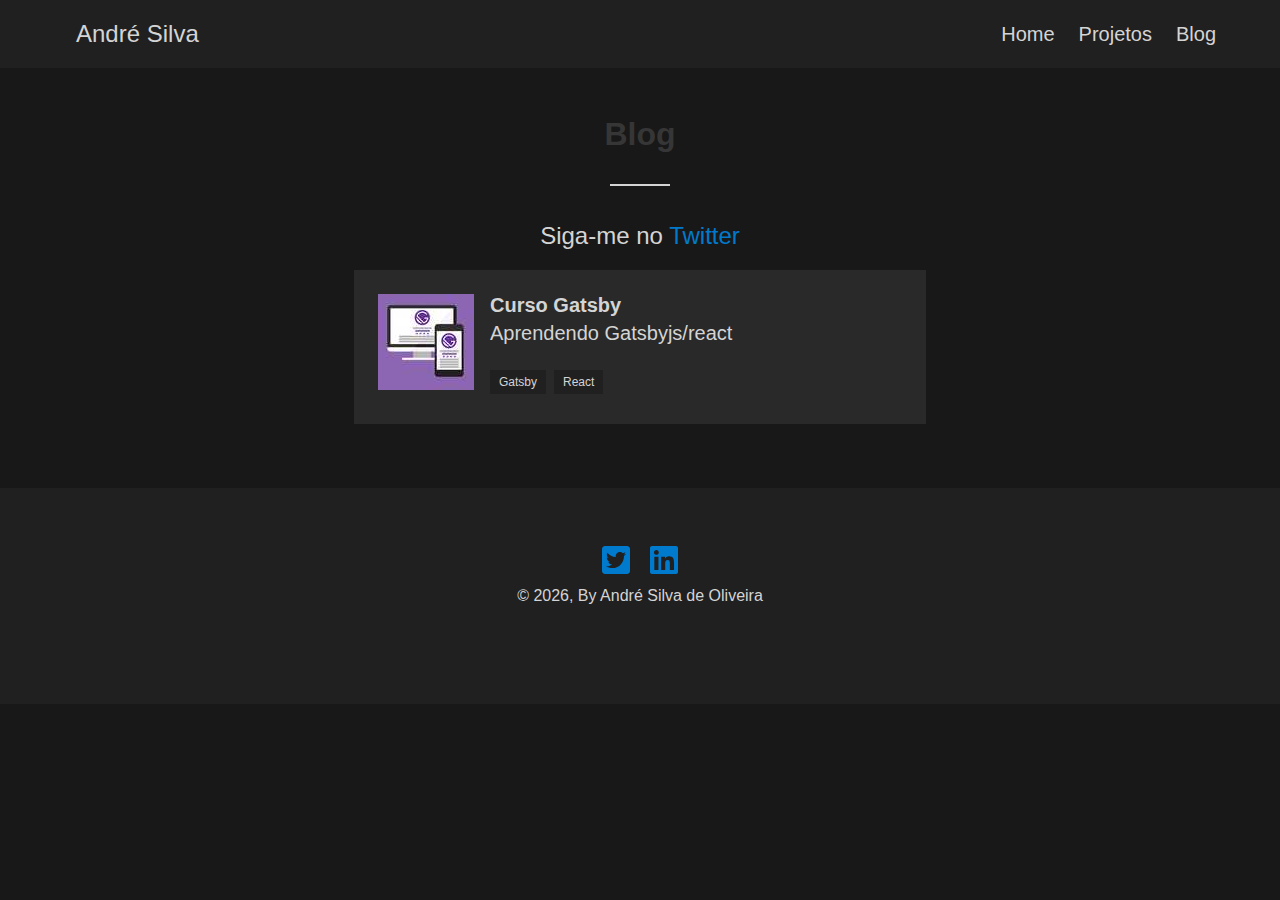
<file: blog/index.html>
<!DOCTYPE html><html lang="pt"><head><meta charSet="utf-8"/><meta http-equiv="x-ua-compatible" content="ie=edge"/><meta name="viewport" content="width=device-width, initial-scale=1, shrink-to-fit=no"/><style data-href="/styles.fe3605fe0302e419fa99.css">/*! bulma.io v0.8.0 | MIT License | github.com/jgthms/bulma */@-webkit-keyframes spinAround{0%{-webkit-transform:rotate(0deg);transform:rotate(0deg)}to{-webkit-transform:rotate(359deg);transform:rotate(359deg)}}@keyframes spinAround{0%{-webkit-transform:rotate(0deg);transform:rotate(0deg)}to{-webkit-transform:rotate(359deg);transform:rotate(359deg)}}.breadcrumb,.button,.delete,.file,.is-unselectable,.modal-close,.pagination-ellipsis,.pagination-link,.pagination-next,.pagination-previous,.tabs{-webkit-touch-callout:none;-webkit-user-select:none;-ms-user-select:none;user-select:none}.navbar-link:not(.is-arrowless):after,.select:not(.is-multiple):not(.is-loading):after{border:3px solid transparent;border-radius:2px;border-right:0;border-top:0;content:" ";display:block;height:.625em;margin-top:-.4375em;pointer-events:none;position:absolute;top:50%;-webkit-transform:rotate(-45deg);transform:rotate(-45deg);-webkit-transform-origin:center;transform-origin:center;width:.625em}.block:not(:last-child),.box:not(:last-child),.breadcrumb:not(:last-child),.content:not(:last-child),.highlight:not(:last-child),.level:not(:last-child),.list:not(:last-child),.message:not(:last-child),.notification:not(:last-child),.pagination:not(:last-child),.progress:not(:last-child),.subtitle:not(:last-child),.table-container:not(:last-child),.table:not(:last-child),.tabs:not(:last-child),.title:not(:last-child){margin-bottom:1.5rem}.delete,.modal-close{-moz-appearance:none;-webkit-appearance:none;background-color:rgba(10,10,10,.2);border:none;border-radius:290486px;cursor:pointer;pointer-events:auto;display:inline-block;flex-grow:0;flex-shrink:0;font-size:0;height:20px;max-height:20px;max-width:20px;min-height:20px;min-width:20px;outline:none;position:relative;vertical-align:top;width:20px}.delete:after,.delete:before,.modal-close:after,.modal-close:before{background-color:#fff;content:"";display:block;left:50%;position:absolute;top:50%;-webkit-transform:translateX(-50%) translateY(-50%) rotate(45deg);transform:translateX(-50%) translateY(-50%) rotate(45deg);-webkit-transform-origin:center center;transform-origin:center center}.delete:before,.modal-close:before{height:2px;width:50%}.delete:after,.modal-close:after{height:50%;width:2px}.delete:focus,.delete:hover,.modal-close:focus,.modal-close:hover{background-color:rgba(10,10,10,.3)}.delete:active,.modal-close:active{background-color:rgba(10,10,10,.4)}.is-small.delete,.is-small.modal-close{height:16px;max-height:16px;max-width:16px;min-height:16px;min-width:16px;width:16px}.is-medium.delete,.is-medium.modal-close{height:24px;max-height:24px;max-width:24px;min-height:24px;min-width:24px;width:24px}.is-large.delete,.is-large.modal-close{height:32px;max-height:32px;max-width:32px;min-height:32px;min-width:32px;width:32px}.button.is-loading:after,.control.is-loading:after,.loader,.select.is-loading:after{-webkit-animation:spinAround .5s linear infinite;animation:spinAround .5s linear infinite;border-radius:290486px;border-color:transparent transparent #dbdbdb #dbdbdb;border-style:solid;border-width:2px;content:"";display:block;height:1em;position:relative;width:1em}.hero-video,.image.is-1by1 .has-ratio,.image.is-1by1 img,.image.is-1by2 .has-ratio,.image.is-1by2 img,.image.is-1by3 .has-ratio,.image.is-1by3 img,.image.is-2by1 .has-ratio,.image.is-2by1 img,.image.is-2by3 .has-ratio,.image.is-2by3 img,.image.is-3by1 .has-ratio,.image.is-3by1 img,.image.is-3by2 .has-ratio,.image.is-3by2 img,.image.is-3by4 .has-ratio,.image.is-3by4 img,.image.is-3by5 .has-ratio,.image.is-3by5 img,.image.is-4by3 .has-ratio,.image.is-4by3 img,.image.is-4by5 .has-ratio,.image.is-4by5 img,.image.is-5by3 .has-ratio,.image.is-5by3 img,.image.is-5by4 .has-ratio,.image.is-5by4 img,.image.is-9by16 .has-ratio,.image.is-9by16 img,.image.is-16by9 .has-ratio,.image.is-16by9 img,.image.is-square .has-ratio,.image.is-square img,.is-overlay,.modal,.modal-background{bottom:0;left:0;position:absolute;right:0;top:0}.button,.file-cta,.file-name,.input,.pagination-ellipsis,.pagination-link,.pagination-next,.pagination-previous,.select select,.textarea{-moz-appearance:none;-webkit-appearance:none;align-items:center;border:1px solid transparent;border-radius:4px;box-shadow:none;display:inline-flex;font-size:1rem;height:2.5em;justify-content:flex-start;line-height:1.5;padding:calc(.5em - 1px) calc(.75em - 1px);position:relative;vertical-align:top}.button:active,.button:focus,.file-cta:active,.file-cta:focus,.file-name:active,.file-name:focus,.input:active,.input:focus,.is-active.button,.is-active.file-cta,.is-active.file-name,.is-active.input,.is-active.pagination-ellipsis,.is-active.pagination-link,.is-active.pagination-next,.is-active.pagination-previous,.is-active.textarea,.is-focused.button,.is-focused.file-cta,.is-focused.file-name,.is-focused.input,.is-focused.pagination-ellipsis,.is-focused.pagination-link,.is-focused.pagination-next,.is-focused.pagination-previous,.is-focused.textarea,.pagination-ellipsis:active,.pagination-ellipsis:focus,.pagination-link:active,.pagination-link:focus,.pagination-next:active,.pagination-next:focus,.pagination-previous:active,.pagination-previous:focus,.select select.is-active,.select select.is-focused,.select select:active,.select select:focus,.textarea:active,.textarea:focus{outline:none}.button[disabled],.file-cta[disabled],.file-name[disabled],.input[disabled],.pagination-ellipsis[disabled],.pagination-link[disabled],.pagination-next[disabled],.pagination-previous[disabled],.select fieldset[disabled] select,.select select[disabled],.textarea[disabled],fieldset[disabled] .button,fieldset[disabled] .file-cta,fieldset[disabled] .file-name,fieldset[disabled] .input,fieldset[disabled] .pagination-ellipsis,fieldset[disabled] .pagination-link,fieldset[disabled] .pagination-next,fieldset[disabled] .pagination-previous,fieldset[disabled] .select select,fieldset[disabled] .textarea{cursor:not-allowed}/*! minireset.css v0.0.6 | MIT License | github.com/jgthms/minireset.css */blockquote,body,dd,dl,dt,fieldset,figure,h1,h2,h3,h4,h5,h6,hr,html,iframe,legend,li,ol,p,pre,textarea,ul{margin:0;padding:0}h1,h2,h3,h4,h5,h6{font-size:100%;font-weight:400}ul{list-style:none}button,input,select,textarea{margin:0}html{box-sizing:border-box}*,:after,:before{box-sizing:inherit}img,video{height:auto;max-width:100%}iframe{border:0}table{border-collapse:collapse;border-spacing:0}td,th{padding:0}td:not([align]),th:not([align]){text-align:left}html{background-color:#181818;font-size:16px;-moz-osx-font-smoothing:grayscale;-webkit-font-smoothing:antialiased;min-width:300px;overflow-x:hidden;overflow-y:scroll;text-rendering:optimizeLegibility;-webkit-text-size-adjust:100%;-ms-text-size-adjust:100%;text-size-adjust:100%}article,aside,figure,footer,header,hgroup,section{display:block}body,button,input,select,textarea{font-family:Helvetica}code,pre{-moz-osx-font-smoothing:auto;-webkit-font-smoothing:auto;font-family:monospace}body{color:#d4d4d4;font-size:1em;font-weight:400;line-height:1.5}a{color:#007acc;cursor:pointer;text-decoration:none}a strong{color:currentColor}a:hover{color:#569cd6}code{color:#f14668;font-size:.875em;font-weight:400;padding:.25em .5em}code,hr{background-color:#d4d4d4}hr{border:none;display:block;height:2px;margin:1.5rem 0}img{height:auto;max-width:100%}input[type=checkbox],input[type=radio]{vertical-align:baseline}small{font-size:.875em}span{font-style:inherit;font-weight:inherit}strong{color:#363636;font-weight:700}fieldset{border:none}pre{-webkit-overflow-scrolling:touch;background-color:#d4d4d4;color:#d4d4d4;font-size:.875em;overflow-x:auto;padding:1.25rem 1.5rem;white-space:pre;word-wrap:normal}pre code{background-color:transparent;color:currentColor;font-size:1em;padding:0}table td,table th{vertical-align:top}table td:not([align]),table th:not([align]){text-align:left}table th{color:#363636}.is-clearfix:after{clear:both;content:" ";display:table}.is-pulled-left{float:left!important}.is-pulled-right{float:right!important}.is-clipped{overflow:hidden!important}.is-size-1{font-size:3rem!important}.is-size-2{font-size:2.5rem!important}.is-size-3{font-size:2rem!important}.is-size-4{font-size:1.5rem!important}.is-size-5{font-size:1.25rem!important}.is-size-6{font-size:1rem!important}.is-size-7{font-size:.75rem!important}@media screen and (max-width:768px){.is-size-1-mobile{font-size:3rem!important}.is-size-2-mobile{font-size:2.5rem!important}.is-size-3-mobile{font-size:2rem!important}.is-size-4-mobile{font-size:1.5rem!important}.is-size-5-mobile{font-size:1.25rem!important}.is-size-6-mobile{font-size:1rem!important}.is-size-7-mobile{font-size:.75rem!important}}@media print,screen and (min-width:769px){.is-size-1-tablet{font-size:3rem!important}.is-size-2-tablet{font-size:2.5rem!important}.is-size-3-tablet{font-size:2rem!important}.is-size-4-tablet{font-size:1.5rem!important}.is-size-5-tablet{font-size:1.25rem!important}.is-size-6-tablet{font-size:1rem!important}.is-size-7-tablet{font-size:.75rem!important}}@media screen and (max-width:1023px){.is-size-1-touch{font-size:3rem!important}.is-size-2-touch{font-size:2.5rem!important}.is-size-3-touch{font-size:2rem!important}.is-size-4-touch{font-size:1.5rem!important}.is-size-5-touch{font-size:1.25rem!important}.is-size-6-touch{font-size:1rem!important}.is-size-7-touch{font-size:.75rem!important}}@media screen and (min-width:1024px){.is-size-1-desktop{font-size:3rem!important}.is-size-2-desktop{font-size:2.5rem!important}.is-size-3-desktop{font-size:2rem!important}.is-size-4-desktop{font-size:1.5rem!important}.is-size-5-desktop{font-size:1.25rem!important}.is-size-6-desktop{font-size:1rem!important}.is-size-7-desktop{font-size:.75rem!important}}@media screen and (min-width:1216px){.is-size-1-widescreen{font-size:3rem!important}.is-size-2-widescreen{font-size:2.5rem!important}.is-size-3-widescreen{font-size:2rem!important}.is-size-4-widescreen{font-size:1.5rem!important}.is-size-5-widescreen{font-size:1.25rem!important}.is-size-6-widescreen{font-size:1rem!important}.is-size-7-widescreen{font-size:.75rem!important}}@media screen and (min-width:1408px){.is-size-1-fullhd{font-size:3rem!important}.is-size-2-fullhd{font-size:2.5rem!important}.is-size-3-fullhd{font-size:2rem!important}.is-size-4-fullhd{font-size:1.5rem!important}.is-size-5-fullhd{font-size:1.25rem!important}.is-size-6-fullhd{font-size:1rem!important}.is-size-7-fullhd{font-size:.75rem!important}}.has-text-centered{text-align:center!important}.has-text-justified{text-align:justify!important}.has-text-left{text-align:left!important}.has-text-right{text-align:right!important}@media screen and (max-width:768px){.has-text-centered-mobile{text-align:center!important}}@media print,screen and (min-width:769px){.has-text-centered-tablet{text-align:center!important}}@media screen and (min-width:769px) and (max-width:1023px){.has-text-centered-tablet-only{text-align:center!important}}@media screen and (max-width:1023px){.has-text-centered-touch{text-align:center!important}}@media screen and (min-width:1024px){.has-text-centered-desktop{text-align:center!important}}@media screen and (min-width:1024px) and (max-width:1215px){.has-text-centered-desktop-only{text-align:center!important}}@media screen and (min-width:1216px){.has-text-centered-widescreen{text-align:center!important}}@media screen and (min-width:1216px) and (max-width:1407px){.has-text-centered-widescreen-only{text-align:center!important}}@media screen and (min-width:1408px){.has-text-centered-fullhd{text-align:center!important}}@media screen and (max-width:768px){.has-text-justified-mobile{text-align:justify!important}}@media print,screen and (min-width:769px){.has-text-justified-tablet{text-align:justify!important}}@media screen and (min-width:769px) and (max-width:1023px){.has-text-justified-tablet-only{text-align:justify!important}}@media screen and (max-width:1023px){.has-text-justified-touch{text-align:justify!important}}@media screen and (min-width:1024px){.has-text-justified-desktop{text-align:justify!important}}@media screen and (min-width:1024px) and (max-width:1215px){.has-text-justified-desktop-only{text-align:justify!important}}@media screen and (min-width:1216px){.has-text-justified-widescreen{text-align:justify!important}}@media screen and (min-width:1216px) and (max-width:1407px){.has-text-justified-widescreen-only{text-align:justify!important}}@media screen and (min-width:1408px){.has-text-justified-fullhd{text-align:justify!important}}@media screen and (max-width:768px){.has-text-left-mobile{text-align:left!important}}@media print,screen and (min-width:769px){.has-text-left-tablet{text-align:left!important}}@media screen and (min-width:769px) and (max-width:1023px){.has-text-left-tablet-only{text-align:left!important}}@media screen and (max-width:1023px){.has-text-left-touch{text-align:left!important}}@media screen and (min-width:1024px){.has-text-left-desktop{text-align:left!important}}@media screen and (min-width:1024px) and (max-width:1215px){.has-text-left-desktop-only{text-align:left!important}}@media screen and (min-width:1216px){.has-text-left-widescreen{text-align:left!important}}@media screen and (min-width:1216px) and (max-width:1407px){.has-text-left-widescreen-only{text-align:left!important}}@media screen and (min-width:1408px){.has-text-left-fullhd{text-align:left!important}}@media screen and (max-width:768px){.has-text-right-mobile{text-align:right!important}}@media print,screen and (min-width:769px){.has-text-right-tablet{text-align:right!important}}@media screen and (min-width:769px) and (max-width:1023px){.has-text-right-tablet-only{text-align:right!important}}@media screen and (max-width:1023px){.has-text-right-touch{text-align:right!important}}@media screen and (min-width:1024px){.has-text-right-desktop{text-align:right!important}}@media screen and (min-width:1024px) and (max-width:1215px){.has-text-right-desktop-only{text-align:right!important}}@media screen and (min-width:1216px){.has-text-right-widescreen{text-align:right!important}}@media screen and (min-width:1216px) and (max-width:1407px){.has-text-right-widescreen-only{text-align:right!important}}@media screen and (min-width:1408px){.has-text-right-fullhd{text-align:right!important}}.is-capitalized{text-transform:capitalize!important}.is-lowercase{text-transform:lowercase!important}.is-uppercase{text-transform:uppercase!important}.is-italic{font-style:italic!important}.has-text-white{color:#fff!important}a.has-text-white:focus,a.has-text-white:hover{color:#e6e6e6!important}.has-background-white{background-color:#fff!important}.has-text-black{color:#0a0a0a!important}a.has-text-black:focus,a.has-text-black:hover{color:#000!important}.has-background-black{background-color:#0a0a0a!important}.has-text-light{color:#d4d4d4!important}a.has-text-light:focus,a.has-text-light:hover{color:#bbb!important}.has-background-light{background-color:#d4d4d4!important}.has-text-dark{color:#363636!important}a.has-text-dark:focus,a.has-text-dark:hover{color:#1c1c1c!important}.has-background-dark{background-color:#363636!important}.has-text-primary{color:#00d1b2!important}a.has-text-primary:focus,a.has-text-primary:hover{color:#009e86!important}.has-background-primary{background-color:#00d1b2!important}.has-text-link{color:#007acc!important}a.has-text-link:focus,a.has-text-link:hover{color:#005c99!important}.has-background-link{background-color:#007acc!important}.has-text-info{color:#3298dc!important}a.has-text-info:focus,a.has-text-info:hover{color:#207dbc!important}.has-background-info{background-color:#3298dc!important}.has-text-success{color:#48c774!important}a.has-text-success:focus,a.has-text-success:hover{color:#34a85c!important}.has-background-success{background-color:#48c774!important}.has-text-warning{color:#ce9178!important}a.has-text-warning:focus,a.has-text-warning:hover{color:#c07353!important}.has-background-warning{background-color:#ce9178!important}.has-text-danger{color:#f14668!important}a.has-text-danger:focus,a.has-text-danger:hover{color:#ee1742!important}.has-background-danger{background-color:#f14668!important}.has-text-black-bis{color:#121212!important}.has-background-black-bis{background-color:#121212!important}.has-text-black-ter{color:#242424!important}.has-background-black-ter{background-color:#242424!important}.has-text-grey-darker{color:#363636!important}.has-background-grey-darker{background-color:#363636!important}.has-text-grey-dark{color:#4a4a4a!important}.has-background-grey-dark{background-color:#4a4a4a!important}.has-text-grey{color:#7a7a7a!important}.has-background-grey{background-color:#7a7a7a!important}.has-text-grey-light{color:#b5b5b5!important}.has-background-grey-light{background-color:#b5b5b5!important}.has-text-grey-lighter{color:#dbdbdb!important}.has-background-grey-lighter{background-color:#dbdbdb!important}.has-text-white-ter{color:#d4d4d4!important}.has-background-white-ter{background-color:#d4d4d4!important}.has-text-white-bis{color:#fafafa!important}.has-background-white-bis{background-color:#fafafa!important}.has-text-weight-light{font-weight:300!important}.has-text-weight-normal{font-weight:400!important}.has-text-weight-medium{font-weight:500!important}.has-text-weight-semibold{font-weight:600!important}.has-text-weight-bold{font-weight:700!important}.is-family-primary{font-family:Helvetica!important}.is-family-sans-serif,.is-family-secondary{font-family:BlinkMacSystemFont,-apple-system,Segoe UI,Roboto,Oxygen,Ubuntu,Cantarell,Fira Sans,Droid Sans,Helvetica Neue,Helvetica,Arial,sans-serif!important}.is-family-code,.is-family-monospace{font-family:monospace!important}.is-block{display:block!important}@media screen and (max-width:768px){.is-block-mobile{display:block!important}}@media print,screen and (min-width:769px){.is-block-tablet{display:block!important}}@media screen and (min-width:769px) and (max-width:1023px){.is-block-tablet-only{display:block!important}}@media screen and (max-width:1023px){.is-block-touch{display:block!important}}@media screen and (min-width:1024px){.is-block-desktop{display:block!important}}@media screen and (min-width:1024px) and (max-width:1215px){.is-block-desktop-only{display:block!important}}@media screen and (min-width:1216px){.is-block-widescreen{display:block!important}}@media screen and (min-width:1216px) and (max-width:1407px){.is-block-widescreen-only{display:block!important}}@media screen and (min-width:1408px){.is-block-fullhd{display:block!important}}.is-flex{display:flex!important}@media screen and (max-width:768px){.is-flex-mobile{display:flex!important}}@media print,screen and (min-width:769px){.is-flex-tablet{display:flex!important}}@media screen and (min-width:769px) and (max-width:1023px){.is-flex-tablet-only{display:flex!important}}@media screen and (max-width:1023px){.is-flex-touch{display:flex!important}}@media screen and (min-width:1024px){.is-flex-desktop{display:flex!important}}@media screen and (min-width:1024px) and (max-width:1215px){.is-flex-desktop-only{display:flex!important}}@media screen and (min-width:1216px){.is-flex-widescreen{display:flex!important}}@media screen and (min-width:1216px) and (max-width:1407px){.is-flex-widescreen-only{display:flex!important}}@media screen and (min-width:1408px){.is-flex-fullhd{display:flex!important}}.is-inline{display:inline!important}@media screen and (max-width:768px){.is-inline-mobile{display:inline!important}}@media print,screen and (min-width:769px){.is-inline-tablet{display:inline!important}}@media screen and (min-width:769px) and (max-width:1023px){.is-inline-tablet-only{display:inline!important}}@media screen and (max-width:1023px){.is-inline-touch{display:inline!important}}@media screen and (min-width:1024px){.is-inline-desktop{display:inline!important}}@media screen and (min-width:1024px) and (max-width:1215px){.is-inline-desktop-only{display:inline!important}}@media screen and (min-width:1216px){.is-inline-widescreen{display:inline!important}}@media screen and (min-width:1216px) and (max-width:1407px){.is-inline-widescreen-only{display:inline!important}}@media screen and (min-width:1408px){.is-inline-fullhd{display:inline!important}}.is-inline-block{display:inline-block!important}@media screen and (max-width:768px){.is-inline-block-mobile{display:inline-block!important}}@media print,screen and (min-width:769px){.is-inline-block-tablet{display:inline-block!important}}@media screen and (min-width:769px) and (max-width:1023px){.is-inline-block-tablet-only{display:inline-block!important}}@media screen and (max-width:1023px){.is-inline-block-touch{display:inline-block!important}}@media screen and (min-width:1024px){.is-inline-block-desktop{display:inline-block!important}}@media screen and (min-width:1024px) and (max-width:1215px){.is-inline-block-desktop-only{display:inline-block!important}}@media screen and (min-width:1216px){.is-inline-block-widescreen{display:inline-block!important}}@media screen and (min-width:1216px) and (max-width:1407px){.is-inline-block-widescreen-only{display:inline-block!important}}@media screen and (min-width:1408px){.is-inline-block-fullhd{display:inline-block!important}}.is-inline-flex{display:inline-flex!important}@media screen and (max-width:768px){.is-inline-flex-mobile{display:inline-flex!important}}@media print,screen and (min-width:769px){.is-inline-flex-tablet{display:inline-flex!important}}@media screen and (min-width:769px) and (max-width:1023px){.is-inline-flex-tablet-only{display:inline-flex!important}}@media screen and (max-width:1023px){.is-inline-flex-touch{display:inline-flex!important}}@media screen and (min-width:1024px){.is-inline-flex-desktop{display:inline-flex!important}}@media screen and (min-width:1024px) and (max-width:1215px){.is-inline-flex-desktop-only{display:inline-flex!important}}@media screen and (min-width:1216px){.is-inline-flex-widescreen{display:inline-flex!important}}@media screen and (min-width:1216px) and (max-width:1407px){.is-inline-flex-widescreen-only{display:inline-flex!important}}@media screen and (min-width:1408px){.is-inline-flex-fullhd{display:inline-flex!important}}.is-hidden{display:none!important}.is-sr-only{border:none!important;clip:rect(0,0,0,0)!important;height:.01em!important;overflow:hidden!important;padding:0!important;position:absolute!important;white-space:nowrap!important;width:.01em!important}@media screen and (max-width:768px){.is-hidden-mobile{display:none!important}}@media print,screen and (min-width:769px){.is-hidden-tablet{display:none!important}}@media screen and (min-width:769px) and (max-width:1023px){.is-hidden-tablet-only{display:none!important}}@media screen and (max-width:1023px){.is-hidden-touch{display:none!important}}@media screen and (min-width:1024px){.is-hidden-desktop{display:none!important}}@media screen and (min-width:1024px) and (max-width:1215px){.is-hidden-desktop-only{display:none!important}}@media screen and (min-width:1216px){.is-hidden-widescreen{display:none!important}}@media screen and (min-width:1216px) and (max-width:1407px){.is-hidden-widescreen-only{display:none!important}}@media screen and (min-width:1408px){.is-hidden-fullhd{display:none!important}}.is-invisible{visibility:hidden!important}@media screen and (max-width:768px){.is-invisible-mobile{visibility:hidden!important}}@media print,screen and (min-width:769px){.is-invisible-tablet{visibility:hidden!important}}@media screen and (min-width:769px) and (max-width:1023px){.is-invisible-tablet-only{visibility:hidden!important}}@media screen and (max-width:1023px){.is-invisible-touch{visibility:hidden!important}}@media screen and (min-width:1024px){.is-invisible-desktop{visibility:hidden!important}}@media screen and (min-width:1024px) and (max-width:1215px){.is-invisible-desktop-only{visibility:hidden!important}}@media screen and (min-width:1216px){.is-invisible-widescreen{visibility:hidden!important}}@media screen and (min-width:1216px) and (max-width:1407px){.is-invisible-widescreen-only{visibility:hidden!important}}@media screen and (min-width:1408px){.is-invisible-fullhd{visibility:hidden!important}}.is-marginless{margin:0!important}.is-paddingless{padding:0!important}.is-radiusless{border-radius:0!important}.is-shadowless{box-shadow:none!important}.is-relative{position:relative!important}.box{background-color:#fff;border-radius:6px;box-shadow:0 .5em 1em -.125em rgba(10,10,10,.1),0 0 0 1px rgba(10,10,10,.02);color:#d4d4d4;display:block;padding:1.25rem}a.box:focus,a.box:hover{box-shadow:0 .5em 1em -.125em rgba(10,10,10,.1),0 0 0 1px #007acc}a.box:active{box-shadow:inset 0 1px 2px rgba(10,10,10,.2),0 0 0 1px #007acc}.button{background-color:#fff;border-color:#dbdbdb;border-width:1px;color:#363636;cursor:pointer;justify-content:center;padding:calc(.5em - 1px) 1em;text-align:center;white-space:nowrap}.button strong{color:inherit}.button .icon,.button .icon.is-large,.button .icon.is-medium,.button .icon.is-small{height:1.5em;width:1.5em}.button .icon:first-child:not(:last-child){margin-left:calc(-.5em - 1px);margin-right:.25em}.button .icon:last-child:not(:first-child){margin-left:.25em;margin-right:calc(-.5em - 1px)}.button .icon:first-child:last-child{margin-left:calc(-.5em - 1px);margin-right:calc(-.5em - 1px)}.button.is-hovered,.button:hover{border-color:#b5b5b5;color:#569cd6}.button.is-focused,.button:focus{border-color:#3273dc;color:#363636}.button.is-focused:not(:active),.button:focus:not(:active){box-shadow:0 0 0 .125em rgba(0,122,204,.25)}.button.is-active,.button:active{border-color:#4a4a4a;color:#363636}.button.is-text{background-color:transparent;border-color:transparent;color:#d4d4d4;text-decoration:underline}.button.is-text.is-focused,.button.is-text.is-hovered,.button.is-text:focus,.button.is-text:hover{background-color:#d4d4d4;color:#363636}.button.is-text.is-active,.button.is-text:active{background-color:#c7c7c7;color:#363636}.button.is-text[disabled],fieldset[disabled] .button.is-text{background-color:transparent;border-color:transparent;box-shadow:none}.button.is-white{background-color:#fff;border-color:transparent;color:#0a0a0a}.button.is-white.is-hovered,.button.is-white:hover{background-color:#f9f9f9;border-color:transparent;color:#0a0a0a}.button.is-white.is-focused,.button.is-white:focus{border-color:transparent;color:#0a0a0a}.button.is-white.is-focused:not(:active),.button.is-white:focus:not(:active){box-shadow:0 0 0 .125em hsla(0,0%,100%,.25)}.button.is-white.is-active,.button.is-white:active{background-color:#f2f2f2;border-color:transparent;color:#0a0a0a}.button.is-white[disabled],fieldset[disabled] .button.is-white{background-color:#fff;border-color:transparent;box-shadow:none}.button.is-white.is-inverted{background-color:#0a0a0a;color:#fff}.button.is-white.is-inverted.is-hovered,.button.is-white.is-inverted:hover{background-color:#000}.button.is-white.is-inverted[disabled],fieldset[disabled] .button.is-white.is-inverted{background-color:#0a0a0a;border-color:transparent;box-shadow:none;color:#fff}.button.is-white.is-loading:after{border-color:transparent transparent #0a0a0a #0a0a0a!important}.button.is-white.is-outlined{background-color:transparent;border-color:#fff;color:#fff}.button.is-white.is-outlined.is-focused,.button.is-white.is-outlined.is-hovered,.button.is-white.is-outlined:focus,.button.is-white.is-outlined:hover{background-color:#fff;border-color:#fff;color:#0a0a0a}.button.is-white.is-outlined.is-loading:after{border-color:transparent transparent #fff #fff!important}.button.is-white.is-outlined.is-loading.is-focused:after,.button.is-white.is-outlined.is-loading.is-hovered:after,.button.is-white.is-outlined.is-loading:focus:after,.button.is-white.is-outlined.is-loading:hover:after{border-color:transparent transparent #0a0a0a #0a0a0a!important}.button.is-white.is-outlined[disabled],fieldset[disabled] .button.is-white.is-outlined{background-color:transparent;border-color:#fff;box-shadow:none;color:#fff}.button.is-white.is-inverted.is-outlined{background-color:transparent;border-color:#0a0a0a;color:#0a0a0a}.button.is-white.is-inverted.is-outlined.is-focused,.button.is-white.is-inverted.is-outlined.is-hovered,.button.is-white.is-inverted.is-outlined:focus,.button.is-white.is-inverted.is-outlined:hover{background-color:#0a0a0a;color:#fff}.button.is-white.is-inverted.is-outlined.is-loading.is-focused:after,.button.is-white.is-inverted.is-outlined.is-loading.is-hovered:after,.button.is-white.is-inverted.is-outlined.is-loading:focus:after,.button.is-white.is-inverted.is-outlined.is-loading:hover:after{border-color:transparent transparent #fff #fff!important}.button.is-white.is-inverted.is-outlined[disabled],fieldset[disabled] .button.is-white.is-inverted.is-outlined{background-color:transparent;border-color:#0a0a0a;box-shadow:none;color:#0a0a0a}.button.is-black{background-color:#0a0a0a;border-color:transparent;color:#fff}.button.is-black.is-hovered,.button.is-black:hover{background-color:#040404;border-color:transparent;color:#fff}.button.is-black.is-focused,.button.is-black:focus{border-color:transparent;color:#fff}.button.is-black.is-focused:not(:active),.button.is-black:focus:not(:active){box-shadow:0 0 0 .125em rgba(10,10,10,.25)}.button.is-black.is-active,.button.is-black:active{background-color:#000;border-color:transparent;color:#fff}.button.is-black[disabled],fieldset[disabled] .button.is-black{background-color:#0a0a0a;border-color:transparent;box-shadow:none}.button.is-black.is-inverted{background-color:#fff;color:#0a0a0a}.button.is-black.is-inverted.is-hovered,.button.is-black.is-inverted:hover{background-color:#f2f2f2}.button.is-black.is-inverted[disabled],fieldset[disabled] .button.is-black.is-inverted{background-color:#fff;border-color:transparent;box-shadow:none;color:#0a0a0a}.button.is-black.is-loading:after{border-color:transparent transparent #fff #fff!important}.button.is-black.is-outlined{background-color:transparent;border-color:#0a0a0a;color:#0a0a0a}.button.is-black.is-outlined.is-focused,.button.is-black.is-outlined.is-hovered,.button.is-black.is-outlined:focus,.button.is-black.is-outlined:hover{background-color:#0a0a0a;border-color:#0a0a0a;color:#fff}.button.is-black.is-outlined.is-loading:after{border-color:transparent transparent #0a0a0a #0a0a0a!important}.button.is-black.is-outlined.is-loading.is-focused:after,.button.is-black.is-outlined.is-loading.is-hovered:after,.button.is-black.is-outlined.is-loading:focus:after,.button.is-black.is-outlined.is-loading:hover:after{border-color:transparent transparent #fff #fff!important}.button.is-black.is-outlined[disabled],fieldset[disabled] .button.is-black.is-outlined{background-color:transparent;border-color:#0a0a0a;box-shadow:none;color:#0a0a0a}.button.is-black.is-inverted.is-outlined{background-color:transparent;border-color:#fff;color:#fff}.button.is-black.is-inverted.is-outlined.is-focused,.button.is-black.is-inverted.is-outlined.is-hovered,.button.is-black.is-inverted.is-outlined:focus,.button.is-black.is-inverted.is-outlined:hover{background-color:#fff;color:#0a0a0a}.button.is-black.is-inverted.is-outlined.is-loading.is-focused:after,.button.is-black.is-inverted.is-outlined.is-loading.is-hovered:after,.button.is-black.is-inverted.is-outlined.is-loading:focus:after,.button.is-black.is-inverted.is-outlined.is-loading:hover:after{border-color:transparent transparent #0a0a0a #0a0a0a!important}.button.is-black.is-inverted.is-outlined[disabled],fieldset[disabled] .button.is-black.is-inverted.is-outlined{background-color:transparent;border-color:#fff;box-shadow:none;color:#fff}.button.is-light{background-color:#d4d4d4;border-color:transparent;color:rgba(0,0,0,.7)}.button.is-light.is-hovered,.button.is-light:hover{background-color:#cecece;border-color:transparent;color:rgba(0,0,0,.7)}.button.is-light.is-focused,.button.is-light:focus{border-color:transparent;color:rgba(0,0,0,.7)}.button.is-light.is-focused:not(:active),.button.is-light:focus:not(:active){box-shadow:0 0 0 .125em hsla(0,0%,83.1%,.25)}.button.is-light.is-active,.button.is-light:active{background-color:#c7c7c7;border-color:transparent;color:rgba(0,0,0,.7)}.button.is-light[disabled],fieldset[disabled] .button.is-light{background-color:#d4d4d4;border-color:transparent;box-shadow:none}.button.is-light.is-inverted{color:#d4d4d4}.button.is-light.is-inverted,.button.is-light.is-inverted.is-hovered,.button.is-light.is-inverted:hover{background-color:rgba(0,0,0,.7)}.button.is-light.is-inverted[disabled],fieldset[disabled] .button.is-light.is-inverted{background-color:rgba(0,0,0,.7);border-color:transparent;box-shadow:none;color:#d4d4d4}.button.is-light.is-loading:after{border-color:transparent transparent rgba(0,0,0,.7) rgba(0,0,0,.7)!important}.button.is-light.is-outlined{background-color:transparent;border-color:#d4d4d4;color:#d4d4d4}.button.is-light.is-outlined.is-focused,.button.is-light.is-outlined.is-hovered,.button.is-light.is-outlined:focus,.button.is-light.is-outlined:hover{background-color:#d4d4d4;border-color:#d4d4d4;color:rgba(0,0,0,.7)}.button.is-light.is-outlined.is-loading:after{border-color:transparent transparent #d4d4d4 #d4d4d4!important}.button.is-light.is-outlined.is-loading.is-focused:after,.button.is-light.is-outlined.is-loading.is-hovered:after,.button.is-light.is-outlined.is-loading:focus:after,.button.is-light.is-outlined.is-loading:hover:after{border-color:transparent transparent rgba(0,0,0,.7) rgba(0,0,0,.7)!important}.button.is-light.is-outlined[disabled],fieldset[disabled] .button.is-light.is-outlined{background-color:transparent;border-color:#d4d4d4;box-shadow:none;color:#d4d4d4}.button.is-light.is-inverted.is-outlined{background-color:transparent;border-color:rgba(0,0,0,.7);color:rgba(0,0,0,.7)}.button.is-light.is-inverted.is-outlined.is-focused,.button.is-light.is-inverted.is-outlined.is-hovered,.button.is-light.is-inverted.is-outlined:focus,.button.is-light.is-inverted.is-outlined:hover{background-color:rgba(0,0,0,.7);color:#d4d4d4}.button.is-light.is-inverted.is-outlined.is-loading.is-focused:after,.button.is-light.is-inverted.is-outlined.is-loading.is-hovered:after,.button.is-light.is-inverted.is-outlined.is-loading:focus:after,.button.is-light.is-inverted.is-outlined.is-loading:hover:after{border-color:transparent transparent #d4d4d4 #d4d4d4!important}.button.is-light.is-inverted.is-outlined[disabled],fieldset[disabled] .button.is-light.is-inverted.is-outlined{background-color:transparent;border-color:rgba(0,0,0,.7);box-shadow:none;color:rgba(0,0,0,.7)}.button.is-dark{background-color:#363636;border-color:transparent;color:#fff}.button.is-dark.is-hovered,.button.is-dark:hover{background-color:#2f2f2f;border-color:transparent;color:#fff}.button.is-dark.is-focused,.button.is-dark:focus{border-color:transparent;color:#fff}.button.is-dark.is-focused:not(:active),.button.is-dark:focus:not(:active){box-shadow:0 0 0 .125em rgba(54,54,54,.25)}.button.is-dark.is-active,.button.is-dark:active{background-color:#292929;border-color:transparent;color:#fff}.button.is-dark[disabled],fieldset[disabled] .button.is-dark{background-color:#363636;border-color:transparent;box-shadow:none}.button.is-dark.is-inverted{background-color:#fff;color:#363636}.button.is-dark.is-inverted.is-hovered,.button.is-dark.is-inverted:hover{background-color:#f2f2f2}.button.is-dark.is-inverted[disabled],fieldset[disabled] .button.is-dark.is-inverted{background-color:#fff;border-color:transparent;box-shadow:none;color:#363636}.button.is-dark.is-loading:after{border-color:transparent transparent #fff #fff!important}.button.is-dark.is-outlined{background-color:transparent;border-color:#363636;color:#363636}.button.is-dark.is-outlined.is-focused,.button.is-dark.is-outlined.is-hovered,.button.is-dark.is-outlined:focus,.button.is-dark.is-outlined:hover{background-color:#363636;border-color:#363636;color:#fff}.button.is-dark.is-outlined.is-loading:after{border-color:transparent transparent #363636 #363636!important}.button.is-dark.is-outlined.is-loading.is-focused:after,.button.is-dark.is-outlined.is-loading.is-hovered:after,.button.is-dark.is-outlined.is-loading:focus:after,.button.is-dark.is-outlined.is-loading:hover:after{border-color:transparent transparent #fff #fff!important}.button.is-dark.is-outlined[disabled],fieldset[disabled] .button.is-dark.is-outlined{background-color:transparent;border-color:#363636;box-shadow:none;color:#363636}.button.is-dark.is-inverted.is-outlined{background-color:transparent;border-color:#fff;color:#fff}.button.is-dark.is-inverted.is-outlined.is-focused,.button.is-dark.is-inverted.is-outlined.is-hovered,.button.is-dark.is-inverted.is-outlined:focus,.button.is-dark.is-inverted.is-outlined:hover{background-color:#fff;color:#363636}.button.is-dark.is-inverted.is-outlined.is-loading.is-focused:after,.button.is-dark.is-inverted.is-outlined.is-loading.is-hovered:after,.button.is-dark.is-inverted.is-outlined.is-loading:focus:after,.button.is-dark.is-inverted.is-outlined.is-loading:hover:after{border-color:transparent transparent #363636 #363636!important}.button.is-dark.is-inverted.is-outlined[disabled],fieldset[disabled] .button.is-dark.is-inverted.is-outlined{background-color:transparent;border-color:#fff;box-shadow:none;color:#fff}.button.is-primary{background-color:#00d1b2;border-color:transparent;color:#fff}.button.is-primary.is-hovered,.button.is-primary:hover{background-color:#00c4a7;border-color:transparent;color:#fff}.button.is-primary.is-focused,.button.is-primary:focus{border-color:transparent;color:#fff}.button.is-primary.is-focused:not(:active),.button.is-primary:focus:not(:active){box-shadow:0 0 0 .125em rgba(0,209,178,.25)}.button.is-primary.is-active,.button.is-primary:active{background-color:#00b89c;border-color:transparent;color:#fff}.button.is-primary[disabled],fieldset[disabled] .button.is-primary{background-color:#00d1b2;border-color:transparent;box-shadow:none}.button.is-primary.is-inverted{background-color:#fff;color:#00d1b2}.button.is-primary.is-inverted.is-hovered,.button.is-primary.is-inverted:hover{background-color:#f2f2f2}.button.is-primary.is-inverted[disabled],fieldset[disabled] .button.is-primary.is-inverted{background-color:#fff;border-color:transparent;box-shadow:none;color:#00d1b2}.button.is-primary.is-loading:after{border-color:transparent transparent #fff #fff!important}.button.is-primary.is-outlined{background-color:transparent;border-color:#00d1b2;color:#00d1b2}.button.is-primary.is-outlined.is-focused,.button.is-primary.is-outlined.is-hovered,.button.is-primary.is-outlined:focus,.button.is-primary.is-outlined:hover{background-color:#00d1b2;border-color:#00d1b2;color:#fff}.button.is-primary.is-outlined.is-loading:after{border-color:transparent transparent #00d1b2 #00d1b2!important}.button.is-primary.is-outlined.is-loading.is-focused:after,.button.is-primary.is-outlined.is-loading.is-hovered:after,.button.is-primary.is-outlined.is-loading:focus:after,.button.is-primary.is-outlined.is-loading:hover:after{border-color:transparent transparent #fff #fff!important}.button.is-primary.is-outlined[disabled],fieldset[disabled] .button.is-primary.is-outlined{background-color:transparent;border-color:#00d1b2;box-shadow:none;color:#00d1b2}.button.is-primary.is-inverted.is-outlined{background-color:transparent;border-color:#fff;color:#fff}.button.is-primary.is-inverted.is-outlined.is-focused,.button.is-primary.is-inverted.is-outlined.is-hovered,.button.is-primary.is-inverted.is-outlined:focus,.button.is-primary.is-inverted.is-outlined:hover{background-color:#fff;color:#00d1b2}.button.is-primary.is-inverted.is-outlined.is-loading.is-focused:after,.button.is-primary.is-inverted.is-outlined.is-loading.is-hovered:after,.button.is-primary.is-inverted.is-outlined.is-loading:focus:after,.button.is-primary.is-inverted.is-outlined.is-loading:hover:after{border-color:transparent transparent #00d1b2 #00d1b2!important}.button.is-primary.is-inverted.is-outlined[disabled],fieldset[disabled] .button.is-primary.is-inverted.is-outlined{background-color:transparent;border-color:#fff;box-shadow:none;color:#fff}.button.is-primary.is-light{background-color:#ebfffc;color:#00947e}.button.is-primary.is-light.is-hovered,.button.is-primary.is-light:hover{background-color:#defffa;border-color:transparent;color:#00947e}.button.is-primary.is-light.is-active,.button.is-primary.is-light:active{background-color:#d1fff8;border-color:transparent;color:#00947e}.button.is-link{background-color:#007acc;border-color:transparent;color:#fff}.button.is-link.is-hovered,.button.is-link:hover{background-color:#0072bf;border-color:transparent;color:#fff}.button.is-link.is-focused,.button.is-link:focus{border-color:transparent;color:#fff}.button.is-link.is-focused:not(:active),.button.is-link:focus:not(:active){box-shadow:0 0 0 .125em rgba(0,122,204,.25)}.button.is-link.is-active,.button.is-link:active{background-color:#006bb3;border-color:transparent;color:#fff}.button.is-link[disabled],fieldset[disabled] .button.is-link{background-color:#007acc;border-color:transparent;box-shadow:none}.button.is-link.is-inverted{background-color:#fff;color:#007acc}.button.is-link.is-inverted.is-hovered,.button.is-link.is-inverted:hover{background-color:#f2f2f2}.button.is-link.is-inverted[disabled],fieldset[disabled] .button.is-link.is-inverted{background-color:#fff;border-color:transparent;box-shadow:none;color:#007acc}.button.is-link.is-loading:after{border-color:transparent transparent #fff #fff!important}.button.is-link.is-outlined{background-color:transparent;border-color:#007acc;color:#007acc}.button.is-link.is-outlined.is-focused,.button.is-link.is-outlined.is-hovered,.button.is-link.is-outlined:focus,.button.is-link.is-outlined:hover{background-color:#007acc;border-color:#007acc;color:#fff}.button.is-link.is-outlined.is-loading:after{border-color:transparent transparent #007acc #007acc!important}.button.is-link.is-outlined.is-loading.is-focused:after,.button.is-link.is-outlined.is-loading.is-hovered:after,.button.is-link.is-outlined.is-loading:focus:after,.button.is-link.is-outlined.is-loading:hover:after{border-color:transparent transparent #fff #fff!important}.button.is-link.is-outlined[disabled],fieldset[disabled] .button.is-link.is-outlined{background-color:transparent;border-color:#007acc;box-shadow:none;color:#007acc}.button.is-link.is-inverted.is-outlined{background-color:transparent;border-color:#fff;color:#fff}.button.is-link.is-inverted.is-outlined.is-focused,.button.is-link.is-inverted.is-outlined.is-hovered,.button.is-link.is-inverted.is-outlined:focus,.button.is-link.is-inverted.is-outlined:hover{background-color:#fff;color:#007acc}.button.is-link.is-inverted.is-outlined.is-loading.is-focused:after,.button.is-link.is-inverted.is-outlined.is-loading.is-hovered:after,.button.is-link.is-inverted.is-outlined.is-loading:focus:after,.button.is-link.is-inverted.is-outlined.is-loading:hover:after{border-color:transparent transparent #007acc #007acc!important}.button.is-link.is-inverted.is-outlined[disabled],fieldset[disabled] .button.is-link.is-inverted.is-outlined{background-color:transparent;border-color:#fff;box-shadow:none;color:#fff}.button.is-link.is-light{background-color:#ebf7ff;color:#0089e6}.button.is-link.is-light.is-hovered,.button.is-link.is-light:hover{background-color:#def2ff;border-color:transparent;color:#0089e6}.button.is-link.is-light.is-active,.button.is-link.is-light:active{background-color:#d1edff;border-color:transparent;color:#0089e6}.button.is-info{background-color:#3298dc;border-color:transparent;color:#fff}.button.is-info.is-hovered,.button.is-info:hover{background-color:#2793da;border-color:transparent;color:#fff}.button.is-info.is-focused,.button.is-info:focus{border-color:transparent;color:#fff}.button.is-info.is-focused:not(:active),.button.is-info:focus:not(:active){box-shadow:0 0 0 .125em rgba(50,152,220,.25)}.button.is-info.is-active,.button.is-info:active{background-color:#238cd1;border-color:transparent;color:#fff}.button.is-info[disabled],fieldset[disabled] .button.is-info{background-color:#3298dc;border-color:transparent;box-shadow:none}.button.is-info.is-inverted{background-color:#fff;color:#3298dc}.button.is-info.is-inverted.is-hovered,.button.is-info.is-inverted:hover{background-color:#f2f2f2}.button.is-info.is-inverted[disabled],fieldset[disabled] .button.is-info.is-inverted{background-color:#fff;border-color:transparent;box-shadow:none;color:#3298dc}.button.is-info.is-loading:after{border-color:transparent transparent #fff #fff!important}.button.is-info.is-outlined{background-color:transparent;border-color:#3298dc;color:#3298dc}.button.is-info.is-outlined.is-focused,.button.is-info.is-outlined.is-hovered,.button.is-info.is-outlined:focus,.button.is-info.is-outlined:hover{background-color:#3298dc;border-color:#3298dc;color:#fff}.button.is-info.is-outlined.is-loading:after{border-color:transparent transparent #3298dc #3298dc!important}.button.is-info.is-outlined.is-loading.is-focused:after,.button.is-info.is-outlined.is-loading.is-hovered:after,.button.is-info.is-outlined.is-loading:focus:after,.button.is-info.is-outlined.is-loading:hover:after{border-color:transparent transparent #fff #fff!important}.button.is-info.is-outlined[disabled],fieldset[disabled] .button.is-info.is-outlined{background-color:transparent;border-color:#3298dc;box-shadow:none;color:#3298dc}.button.is-info.is-inverted.is-outlined{background-color:transparent;border-color:#fff;color:#fff}.button.is-info.is-inverted.is-outlined.is-focused,.button.is-info.is-inverted.is-outlined.is-hovered,.button.is-info.is-inverted.is-outlined:focus,.button.is-info.is-inverted.is-outlined:hover{background-color:#fff;color:#3298dc}.button.is-info.is-inverted.is-outlined.is-loading.is-focused:after,.button.is-info.is-inverted.is-outlined.is-loading.is-hovered:after,.button.is-info.is-inverted.is-outlined.is-loading:focus:after,.button.is-info.is-inverted.is-outlined.is-loading:hover:after{border-color:transparent transparent #3298dc #3298dc!important}.button.is-info.is-inverted.is-outlined[disabled],fieldset[disabled] .button.is-info.is-inverted.is-outlined{background-color:transparent;border-color:#fff;box-shadow:none;color:#fff}.button.is-info.is-light{background-color:#eef6fc;color:#1d72aa}.button.is-info.is-light.is-hovered,.button.is-info.is-light:hover{background-color:#e3f1fa;border-color:transparent;color:#1d72aa}.button.is-info.is-light.is-active,.button.is-info.is-light:active{background-color:#d8ebf8;border-color:transparent;color:#1d72aa}.button.is-success{background-color:#48c774;border-color:transparent;color:#fff}.button.is-success.is-hovered,.button.is-success:hover{background-color:#3ec46d;border-color:transparent;color:#fff}.button.is-success.is-focused,.button.is-success:focus{border-color:transparent;color:#fff}.button.is-success.is-focused:not(:active),.button.is-success:focus:not(:active){box-shadow:0 0 0 .125em rgba(72,199,116,.25)}.button.is-success.is-active,.button.is-success:active{background-color:#3abb67;border-color:transparent;color:#fff}.button.is-success[disabled],fieldset[disabled] .button.is-success{background-color:#48c774;border-color:transparent;box-shadow:none}.button.is-success.is-inverted{background-color:#fff;color:#48c774}.button.is-success.is-inverted.is-hovered,.button.is-success.is-inverted:hover{background-color:#f2f2f2}.button.is-success.is-inverted[disabled],fieldset[disabled] .button.is-success.is-inverted{background-color:#fff;border-color:transparent;box-shadow:none;color:#48c774}.button.is-success.is-loading:after{border-color:transparent transparent #fff #fff!important}.button.is-success.is-outlined{background-color:transparent;border-color:#48c774;color:#48c774}.button.is-success.is-outlined.is-focused,.button.is-success.is-outlined.is-hovered,.button.is-success.is-outlined:focus,.button.is-success.is-outlined:hover{background-color:#48c774;border-color:#48c774;color:#fff}.button.is-success.is-outlined.is-loading:after{border-color:transparent transparent #48c774 #48c774!important}.button.is-success.is-outlined.is-loading.is-focused:after,.button.is-success.is-outlined.is-loading.is-hovered:after,.button.is-success.is-outlined.is-loading:focus:after,.button.is-success.is-outlined.is-loading:hover:after{border-color:transparent transparent #fff #fff!important}.button.is-success.is-outlined[disabled],fieldset[disabled] .button.is-success.is-outlined{background-color:transparent;border-color:#48c774;box-shadow:none;color:#48c774}.button.is-success.is-inverted.is-outlined{background-color:transparent;border-color:#fff;color:#fff}.button.is-success.is-inverted.is-outlined.is-focused,.button.is-success.is-inverted.is-outlined.is-hovered,.button.is-success.is-inverted.is-outlined:focus,.button.is-success.is-inverted.is-outlined:hover{background-color:#fff;color:#48c774}.button.is-success.is-inverted.is-outlined.is-loading.is-focused:after,.button.is-success.is-inverted.is-outlined.is-loading.is-hovered:after,.button.is-success.is-inverted.is-outlined.is-loading:focus:after,.button.is-success.is-inverted.is-outlined.is-loading:hover:after{border-color:transparent transparent #48c774 #48c774!important}.button.is-success.is-inverted.is-outlined[disabled],fieldset[disabled] .button.is-success.is-inverted.is-outlined{background-color:transparent;border-color:#fff;box-shadow:none;color:#fff}.button.is-success.is-light{background-color:#effaf3;color:#257942}.button.is-success.is-light.is-hovered,.button.is-success.is-light:hover{background-color:#e6f7ec;border-color:transparent;color:#257942}.button.is-success.is-light.is-active,.button.is-success.is-light:active{background-color:#dcf4e4;border-color:transparent;color:#257942}.button.is-warning{background-color:#ce9178;border-color:transparent;color:#fff}.button.is-warning.is-hovered,.button.is-warning:hover{background-color:#cb896f;border-color:transparent;color:#fff}.button.is-warning.is-focused,.button.is-warning:focus{border-color:transparent;color:#fff}.button.is-warning.is-focused:not(:active),.button.is-warning:focus:not(:active){box-shadow:0 0 0 .125em rgba(206,145,120,.25)}.button.is-warning.is-active,.button.is-warning:active{background-color:#c78265;border-color:transparent;color:#fff}.button.is-warning[disabled],fieldset[disabled] .button.is-warning{background-color:#ce9178;border-color:transparent;box-shadow:none}.button.is-warning.is-inverted{background-color:#fff;color:#ce9178}.button.is-warning.is-inverted.is-hovered,.button.is-warning.is-inverted:hover{background-color:#f2f2f2}.button.is-warning.is-inverted[disabled],fieldset[disabled] .button.is-warning.is-inverted{background-color:#fff;border-color:transparent;box-shadow:none;color:#ce9178}.button.is-warning.is-loading:after{border-color:transparent transparent #fff #fff!important}.button.is-warning.is-outlined{background-color:transparent;border-color:#ce9178;color:#ce9178}.button.is-warning.is-outlined.is-focused,.button.is-warning.is-outlined.is-hovered,.button.is-warning.is-outlined:focus,.button.is-warning.is-outlined:hover{background-color:#ce9178;border-color:#ce9178;color:#fff}.button.is-warning.is-outlined.is-loading:after{border-color:transparent transparent #ce9178 #ce9178!important}.button.is-warning.is-outlined.is-loading.is-focused:after,.button.is-warning.is-outlined.is-loading.is-hovered:after,.button.is-warning.is-outlined.is-loading:focus:after,.button.is-warning.is-outlined.is-loading:hover:after{border-color:transparent transparent #fff #fff!important}.button.is-warning.is-outlined[disabled],fieldset[disabled] .button.is-warning.is-outlined{background-color:transparent;border-color:#ce9178;box-shadow:none;color:#ce9178}.button.is-warning.is-inverted.is-outlined{background-color:transparent;border-color:#fff;color:#fff}.button.is-warning.is-inverted.is-outlined.is-focused,.button.is-warning.is-inverted.is-outlined.is-hovered,.button.is-warning.is-inverted.is-outlined:focus,.button.is-warning.is-inverted.is-outlined:hover{background-color:#fff;color:#ce9178}.button.is-warning.is-inverted.is-outlined.is-loading.is-focused:after,.button.is-warning.is-inverted.is-outlined.is-loading.is-hovered:after,.button.is-warning.is-inverted.is-outlined.is-loading:focus:after,.button.is-warning.is-inverted.is-outlined.is-loading:hover:after{border-color:transparent transparent #ce9178 #ce9178!important}.button.is-warning.is-inverted.is-outlined[disabled],fieldset[disabled] .button.is-warning.is-inverted.is-outlined{background-color:transparent;border-color:#fff;box-shadow:none;color:#fff}.button.is-warning.is-light{background-color:#faf3f0;color:#834830}.button.is-warning.is-light.is-hovered,.button.is-warning.is-light:hover{background-color:#f6ebe7;border-color:transparent;color:#834830}.button.is-warning.is-light.is-active,.button.is-warning.is-light:active{background-color:#f3e4dd;border-color:transparent;color:#834830}.button.is-danger{background-color:#f14668;border-color:transparent;color:#fff}.button.is-danger.is-hovered,.button.is-danger:hover{background-color:#f03a5f;border-color:transparent;color:#fff}.button.is-danger.is-focused,.button.is-danger:focus{border-color:transparent;color:#fff}.button.is-danger.is-focused:not(:active),.button.is-danger:focus:not(:active){box-shadow:0 0 0 .125em rgba(241,70,104,.25)}.button.is-danger.is-active,.button.is-danger:active{background-color:#ef2e55;border-color:transparent;color:#fff}.button.is-danger[disabled],fieldset[disabled] .button.is-danger{background-color:#f14668;border-color:transparent;box-shadow:none}.button.is-danger.is-inverted{background-color:#fff;color:#f14668}.button.is-danger.is-inverted.is-hovered,.button.is-danger.is-inverted:hover{background-color:#f2f2f2}.button.is-danger.is-inverted[disabled],fieldset[disabled] .button.is-danger.is-inverted{background-color:#fff;border-color:transparent;box-shadow:none;color:#f14668}.button.is-danger.is-loading:after{border-color:transparent transparent #fff #fff!important}.button.is-danger.is-outlined{background-color:transparent;border-color:#f14668;color:#f14668}.button.is-danger.is-outlined.is-focused,.button.is-danger.is-outlined.is-hovered,.button.is-danger.is-outlined:focus,.button.is-danger.is-outlined:hover{background-color:#f14668;border-color:#f14668;color:#fff}.button.is-danger.is-outlined.is-loading:after{border-color:transparent transparent #f14668 #f14668!important}.button.is-danger.is-outlined.is-loading.is-focused:after,.button.is-danger.is-outlined.is-loading.is-hovered:after,.button.is-danger.is-outlined.is-loading:focus:after,.button.is-danger.is-outlined.is-loading:hover:after{border-color:transparent transparent #fff #fff!important}.button.is-danger.is-outlined[disabled],fieldset[disabled] .button.is-danger.is-outlined{background-color:transparent;border-color:#f14668;box-shadow:none;color:#f14668}.button.is-danger.is-inverted.is-outlined{background-color:transparent;border-color:#fff;color:#fff}.button.is-danger.is-inverted.is-outlined.is-focused,.button.is-danger.is-inverted.is-outlined.is-hovered,.button.is-danger.is-inverted.is-outlined:focus,.button.is-danger.is-inverted.is-outlined:hover{background-color:#fff;color:#f14668}.button.is-danger.is-inverted.is-outlined.is-loading.is-focused:after,.button.is-danger.is-inverted.is-outlined.is-loading.is-hovered:after,.button.is-danger.is-inverted.is-outlined.is-loading:focus:after,.button.is-danger.is-inverted.is-outlined.is-loading:hover:after{border-color:transparent transparent #f14668 #f14668!important}.button.is-danger.is-inverted.is-outlined[disabled],fieldset[disabled] .button.is-danger.is-inverted.is-outlined{background-color:transparent;border-color:#fff;box-shadow:none;color:#fff}.button.is-danger.is-light{background-color:#feecf0;color:#cc0f35}.button.is-danger.is-light.is-hovered,.button.is-danger.is-light:hover{background-color:#fde0e6;border-color:transparent;color:#cc0f35}.button.is-danger.is-light.is-active,.button.is-danger.is-light:active{background-color:#fcd4dc;border-color:transparent;color:#cc0f35}.button.is-small{border-radius:2px;font-size:.75rem}.button.is-normal{font-size:1rem}.button.is-medium{font-size:1.25rem}.button.is-large{font-size:1.5rem}.button[disabled],fieldset[disabled] .button{background-color:#fff;border-color:#dbdbdb;box-shadow:none;opacity:.5}.button.is-fullwidth{display:flex;width:100%}.button.is-loading{color:transparent!important;pointer-events:none}.button.is-loading:after{position:absolute;left:calc(50% - .5em);top:calc(50% - .5em);position:absolute!important}.button.is-static{background-color:#d4d4d4;border-color:#dbdbdb;color:#7a7a7a;box-shadow:none;pointer-events:none}.button.is-rounded{border-radius:290486px;padding-left:1.25em;padding-right:1.25em}.buttons{align-items:center;display:flex;flex-wrap:wrap;justify-content:flex-start}.buttons .button{margin-bottom:.5rem}.buttons .button:not(:last-child):not(.is-fullwidth){margin-right:.5rem}.buttons:last-child{margin-bottom:-.5rem}.buttons:not(:last-child){margin-bottom:1rem}.buttons.are-small .button:not(.is-normal):not(.is-medium):not(.is-large){border-radius:2px;font-size:.75rem}.buttons.are-medium .button:not(.is-small):not(.is-normal):not(.is-large){font-size:1.25rem}.buttons.are-large .button:not(.is-small):not(.is-normal):not(.is-medium){font-size:1.5rem}.buttons.has-addons .button:not(:first-child){border-bottom-left-radius:0;border-top-left-radius:0}.buttons.has-addons .button:not(:last-child){border-bottom-right-radius:0;border-top-right-radius:0;margin-right:-1px}.buttons.has-addons .button:last-child{margin-right:0}.buttons.has-addons .button.is-hovered,.buttons.has-addons .button:hover{z-index:2}.buttons.has-addons .button.is-active,.buttons.has-addons .button.is-focused,.buttons.has-addons .button.is-selected,.buttons.has-addons .button:active,.buttons.has-addons .button:focus{z-index:3}.buttons.has-addons .button.is-active:hover,.buttons.has-addons .button.is-focused:hover,.buttons.has-addons .button.is-selected:hover,.buttons.has-addons .button:active:hover,.buttons.has-addons .button:focus:hover{z-index:4}.buttons.has-addons .button.is-expanded{flex-grow:1;flex-shrink:1}.buttons.is-centered{justify-content:center}.buttons.is-centered:not(.has-addons) .button:not(.is-fullwidth){margin-left:.25rem;margin-right:.25rem}.buttons.is-right{justify-content:flex-end}.buttons.is-right:not(.has-addons) .button:not(.is-fullwidth){margin-left:.25rem;margin-right:.25rem}.container{flex-grow:1;margin:0 auto;position:relative;width:auto}.container.is-fluid{max-width:none;padding-left:32px;padding-right:32px;width:100%}@media screen and (min-width:1024px){.container{max-width:960px}}@media screen and (max-width:1215px){.container.is-widescreen{max-width:1152px}}@media screen and (max-width:1407px){.container.is-fullhd{max-width:1344px}}@media screen and (min-width:1216px){.container{max-width:1152px}}@media screen and (min-width:1408px){.container{max-width:1344px}}.content li+li{margin-top:.25em}.content blockquote:not(:last-child),.content dl:not(:last-child),.content ol:not(:last-child),.content p:not(:last-child),.content pre:not(:last-child),.content table:not(:last-child),.content ul:not(:last-child){margin-bottom:1em}.content h1,.content h2,.content h3,.content h4,.content h5,.content h6{color:#363636;font-weight:600;line-height:1.125}.content h1{font-size:2em;margin-bottom:.5em}.content h1:not(:first-child){margin-top:1em}.content h2{font-size:1.75em;margin-bottom:.5714em}.content h2:not(:first-child){margin-top:1.1428em}.content h3{font-size:1.5em;margin-bottom:.6666em}.content h3:not(:first-child){margin-top:1.3333em}.content h4{font-size:1.25em;margin-bottom:.8em}.content h5{font-size:1.125em;margin-bottom:.8888em}.content h6{font-size:1em;margin-bottom:1em}.content blockquote{background-color:#d4d4d4;border-left:5px solid #dbdbdb;padding:1.25em 1.5em}.content ol{list-style-position:outside;margin-left:2em;margin-top:1em}.content ol:not([type]){list-style-type:decimal}.content ol:not([type]).is-lower-alpha{list-style-type:lower-alpha}.content ol:not([type]).is-lower-roman{list-style-type:lower-roman}.content ol:not([type]).is-upper-alpha{list-style-type:upper-alpha}.content ol:not([type]).is-upper-roman{list-style-type:upper-roman}.content ul{list-style:disc outside;margin-left:2em;margin-top:1em}.content ul ul{list-style-type:circle;margin-top:.5em}.content ul ul ul{list-style-type:square}.content dd{margin-left:2em}.content figure{margin-left:2em;margin-right:2em;text-align:center}.content figure:not(:first-child){margin-top:2em}.content figure:not(:last-child){margin-bottom:2em}.content figure img{display:inline-block}.content figure figcaption{font-style:italic}.content pre{-webkit-overflow-scrolling:touch;overflow-x:auto;padding:1.25em 1.5em;white-space:pre;word-wrap:normal}.content sub,.content sup{font-size:75%}.content table{width:100%}.content table td,.content table th{border:solid #dbdbdb;border-width:0 0 1px;padding:.5em .75em;vertical-align:top}.content table th{color:#363636}.content table th:not([align]){text-align:left}.content table thead td,.content table thead th{border-width:0 0 2px;color:#363636}.content table tfoot td,.content table tfoot th{border-width:2px 0 0;color:#363636}.content table tbody tr:last-child td,.content table tbody tr:last-child th{border-bottom-width:0}.content .tabs li+li{margin-top:0}.content.is-small{font-size:.75rem}.content.is-medium{font-size:1.25rem}.content.is-large{font-size:1.5rem}.icon{align-items:center;display:inline-flex;justify-content:center;height:1.5rem;width:1.5rem}.icon.is-small{height:1rem;width:1rem}.icon.is-medium{height:2rem;width:2rem}.icon.is-large{height:3rem;width:3rem}.image{display:block;position:relative}.image img{display:block;height:auto;width:100%}.image img.is-rounded{border-radius:290486px}.image.is-fullwidth{width:100%}.image.is-1by1 .has-ratio,.image.is-1by1 img,.image.is-1by2 .has-ratio,.image.is-1by2 img,.image.is-1by3 .has-ratio,.image.is-1by3 img,.image.is-2by1 .has-ratio,.image.is-2by1 img,.image.is-2by3 .has-ratio,.image.is-2by3 img,.image.is-3by1 .has-ratio,.image.is-3by1 img,.image.is-3by2 .has-ratio,.image.is-3by2 img,.image.is-3by4 .has-ratio,.image.is-3by4 img,.image.is-3by5 .has-ratio,.image.is-3by5 img,.image.is-4by3 .has-ratio,.image.is-4by3 img,.image.is-4by5 .has-ratio,.image.is-4by5 img,.image.is-5by3 .has-ratio,.image.is-5by3 img,.image.is-5by4 .has-ratio,.image.is-5by4 img,.image.is-9by16 .has-ratio,.image.is-9by16 img,.image.is-16by9 .has-ratio,.image.is-16by9 img,.image.is-square .has-ratio,.image.is-square img{height:100%;width:100%}.image.is-1by1,.image.is-square{padding-top:100%}.image.is-5by4{padding-top:80%}.image.is-4by3{padding-top:75%}.image.is-3by2{padding-top:66.6666%}.image.is-5by3{padding-top:60%}.image.is-16by9{padding-top:56.25%}.image.is-2by1{padding-top:50%}.image.is-3by1{padding-top:33.3333%}.image.is-4by5{padding-top:125%}.image.is-3by4{padding-top:133.3333%}.image.is-2by3{padding-top:150%}.image.is-3by5{padding-top:166.6666%}.image.is-9by16{padding-top:177.7777%}.image.is-1by2{padding-top:200%}.image.is-1by3{padding-top:300%}.image.is-16x16{height:16px;width:16px}.image.is-24x24{height:24px;width:24px}.image.is-32x32{height:32px;width:32px}.image.is-48x48{height:48px;width:48px}.image.is-64x64{height:64px;width:64px}.image.is-96x96{height:96px;width:96px}.image.is-128x128{height:128px;width:128px}.notification{background-color:#d4d4d4;border-radius:4px;padding:1.25rem 2.5rem 1.25rem 1.5rem;position:relative}.notification a:not(.button):not(.dropdown-item){color:currentColor;text-decoration:underline}.notification strong{color:currentColor}.notification code,.notification pre{background:#fff}.notification pre code{background:transparent}.notification>.delete{position:absolute;right:.5rem;top:.5rem}.notification .content,.notification .subtitle,.notification .title{color:currentColor}.notification.is-white{background-color:#fff;color:#0a0a0a}.notification.is-black{background-color:#0a0a0a;color:#fff}.notification.is-light{background-color:#d4d4d4;color:rgba(0,0,0,.7)}.notification.is-dark{background-color:#363636;color:#fff}.notification.is-primary{background-color:#00d1b2;color:#fff}.notification.is-link{background-color:#007acc;color:#fff}.notification.is-info{background-color:#3298dc;color:#fff}.notification.is-success{background-color:#48c774;color:#fff}.notification.is-warning{background-color:#ce9178;color:#fff}.notification.is-danger{background-color:#f14668;color:#fff}.progress{-moz-appearance:none;-webkit-appearance:none;border:none;border-radius:290486px;display:block;height:1rem;overflow:hidden;padding:0;width:100%}.progress::-webkit-progress-bar{background-color:#ededed}.progress::-webkit-progress-value{background-color:#d4d4d4}.progress::-moz-progress-bar{background-color:#d4d4d4}.progress::-ms-fill{background-color:#d4d4d4;border:none}.progress.is-white::-webkit-progress-value{background-color:#fff}.progress.is-white::-moz-progress-bar{background-color:#fff}.progress.is-white::-ms-fill{background-color:#fff}.progress.is-white:indeterminate{background-image:-webkit-gradient(linear,left top,right top,color-stop(30%,#fff),color-stop(30%,#ededed));background-image:linear-gradient(90deg,#fff 30%,#ededed 0)}.progress.is-black::-webkit-progress-value{background-color:#0a0a0a}.progress.is-black::-moz-progress-bar{background-color:#0a0a0a}.progress.is-black::-ms-fill{background-color:#0a0a0a}.progress.is-black:indeterminate{background-image:-webkit-gradient(linear,left top,right top,color-stop(30%,#0a0a0a),color-stop(30%,#ededed));background-image:linear-gradient(90deg,#0a0a0a 30%,#ededed 0)}.progress.is-light::-webkit-progress-value{background-color:#d4d4d4}.progress.is-light::-moz-progress-bar{background-color:#d4d4d4}.progress.is-light::-ms-fill{background-color:#d4d4d4}.progress.is-light:indeterminate{background-image:-webkit-gradient(linear,left top,right top,color-stop(30%,#d4d4d4),color-stop(30%,#ededed));background-image:linear-gradient(90deg,#d4d4d4 30%,#ededed 0)}.progress.is-dark::-webkit-progress-value{background-color:#363636}.progress.is-dark::-moz-progress-bar{background-color:#363636}.progress.is-dark::-ms-fill{background-color:#363636}.progress.is-dark:indeterminate{background-image:-webkit-gradient(linear,left top,right top,color-stop(30%,#363636),color-stop(30%,#ededed));background-image:linear-gradient(90deg,#363636 30%,#ededed 0)}.progress.is-primary::-webkit-progress-value{background-color:#00d1b2}.progress.is-primary::-moz-progress-bar{background-color:#00d1b2}.progress.is-primary::-ms-fill{background-color:#00d1b2}.progress.is-primary:indeterminate{background-image:-webkit-gradient(linear,left top,right top,color-stop(30%,#00d1b2),color-stop(30%,#ededed));background-image:linear-gradient(90deg,#00d1b2 30%,#ededed 0)}.progress.is-link::-webkit-progress-value{background-color:#007acc}.progress.is-link::-moz-progress-bar{background-color:#007acc}.progress.is-link::-ms-fill{background-color:#007acc}.progress.is-link:indeterminate{background-image:-webkit-gradient(linear,left top,right top,color-stop(30%,#007acc),color-stop(30%,#ededed));background-image:linear-gradient(90deg,#007acc 30%,#ededed 0)}.progress.is-info::-webkit-progress-value{background-color:#3298dc}.progress.is-info::-moz-progress-bar{background-color:#3298dc}.progress.is-info::-ms-fill{background-color:#3298dc}.progress.is-info:indeterminate{background-image:-webkit-gradient(linear,left top,right top,color-stop(30%,#3298dc),color-stop(30%,#ededed));background-image:linear-gradient(90deg,#3298dc 30%,#ededed 0)}.progress.is-success::-webkit-progress-value{background-color:#48c774}.progress.is-success::-moz-progress-bar{background-color:#48c774}.progress.is-success::-ms-fill{background-color:#48c774}.progress.is-success:indeterminate{background-image:-webkit-gradient(linear,left top,right top,color-stop(30%,#48c774),color-stop(30%,#ededed));background-image:linear-gradient(90deg,#48c774 30%,#ededed 0)}.progress.is-warning::-webkit-progress-value{background-color:#ce9178}.progress.is-warning::-moz-progress-bar{background-color:#ce9178}.progress.is-warning::-ms-fill{background-color:#ce9178}.progress.is-warning:indeterminate{background-image:-webkit-gradient(linear,left top,right top,color-stop(30%,#ce9178),color-stop(30%,#ededed));background-image:linear-gradient(90deg,#ce9178 30%,#ededed 0)}.progress.is-danger::-webkit-progress-value{background-color:#f14668}.progress.is-danger::-moz-progress-bar{background-color:#f14668}.progress.is-danger::-ms-fill{background-color:#f14668}.progress.is-danger:indeterminate{background-image:-webkit-gradient(linear,left top,right top,color-stop(30%,#f14668),color-stop(30%,#ededed));background-image:linear-gradient(90deg,#f14668 30%,#ededed 0)}.progress:indeterminate{-webkit-animation-duration:1.5s;animation-duration:1.5s;-webkit-animation-iteration-count:infinite;animation-iteration-count:infinite;-webkit-animation-name:moveIndeterminate;animation-name:moveIndeterminate;-webkit-animation-timing-function:linear;animation-timing-function:linear;background-color:#ededed;background-image:-webkit-gradient(linear,left top,right top,color-stop(30%,#d4d4d4),color-stop(30%,#ededed));background-image:linear-gradient(90deg,#d4d4d4 30%,#ededed 0);background-position:0 0;background-repeat:no-repeat;background-size:150% 150%}.progress:indeterminate::-webkit-progress-bar{background-color:transparent}.progress:indeterminate::-moz-progress-bar{background-color:transparent}.progress.is-small{height:.75rem}.progress.is-medium{height:1.25rem}.progress.is-large{height:1.5rem}@-webkit-keyframes moveIndeterminate{0%{background-position:200% 0}to{background-position:-200% 0}}@keyframes moveIndeterminate{0%{background-position:200% 0}to{background-position:-200% 0}}.table{background-color:#fff;color:#363636}.table td,.table th{border:solid #dbdbdb;border-width:0 0 1px;padding:.5em .75em;vertical-align:top}.table td.is-white,.table th.is-white{background-color:#fff;border-color:#fff;color:#0a0a0a}.table td.is-black,.table th.is-black{background-color:#0a0a0a;border-color:#0a0a0a;color:#fff}.table td.is-light,.table th.is-light{background-color:#d4d4d4;border-color:#d4d4d4;color:rgba(0,0,0,.7)}.table td.is-dark,.table th.is-dark{background-color:#363636;border-color:#363636;color:#fff}.table td.is-primary,.table th.is-primary{background-color:#00d1b2;border-color:#00d1b2;color:#fff}.table td.is-link,.table th.is-link{background-color:#007acc;border-color:#007acc;color:#fff}.table td.is-info,.table th.is-info{background-color:#3298dc;border-color:#3298dc;color:#fff}.table td.is-success,.table th.is-success{background-color:#48c774;border-color:#48c774;color:#fff}.table td.is-warning,.table th.is-warning{background-color:#ce9178;border-color:#ce9178;color:#fff}.table td.is-danger,.table th.is-danger{background-color:#f14668;border-color:#f14668;color:#fff}.table td.is-narrow,.table th.is-narrow{white-space:nowrap;width:1%}.table td.is-selected,.table th.is-selected{background-color:#00d1b2;color:#fff}.table td.is-selected a,.table td.is-selected strong,.table th.is-selected a,.table th.is-selected strong{color:currentColor}.table th{color:#363636}.table th:not([align]){text-align:left}.table tr.is-selected{background-color:#00d1b2;color:#fff}.table tr.is-selected a,.table tr.is-selected strong{color:currentColor}.table tr.is-selected td,.table tr.is-selected th{border-color:#fff;color:currentColor}.table thead{background-color:transparent}.table thead td,.table thead th{border-width:0 0 2px;color:#363636}.table tfoot{background-color:transparent}.table tfoot td,.table tfoot th{border-width:2px 0 0;color:#363636}.table tbody{background-color:transparent}.table tbody tr:last-child td,.table tbody tr:last-child th{border-bottom-width:0}.table.is-bordered td,.table.is-bordered th{border-width:1px}.table.is-bordered tr:last-child td,.table.is-bordered tr:last-child th{border-bottom-width:1px}.table.is-fullwidth{width:100%}.table.is-hoverable.is-striped tbody tr:not(.is-selected):hover,.table.is-hoverable tbody tr:not(.is-selected):hover{background-color:#fafafa}.table.is-hoverable.is-striped tbody tr:not(.is-selected):hover:nth-child(2n){background-color:#d4d4d4}.table.is-narrow td,.table.is-narrow th{padding:.25em .5em}.table.is-striped tbody tr:not(.is-selected):nth-child(2n){background-color:#fafafa}.table-container{-webkit-overflow-scrolling:touch;overflow:auto;overflow-y:hidden;max-width:100%}.tags{align-items:center;display:flex;flex-wrap:wrap;justify-content:flex-start}.tags .tag{margin-bottom:.5rem}.tags .tag:not(:last-child){margin-right:.5rem}.tags:last-child{margin-bottom:-.5rem}.tags:not(:last-child){margin-bottom:1rem}.tags.are-medium .tag:not(.is-normal):not(.is-large){font-size:1rem}.tags.are-large .tag:not(.is-normal):not(.is-medium){font-size:1.25rem}.tags.is-centered{justify-content:center}.tags.is-centered .tag{margin-right:.25rem;margin-left:.25rem}.tags.is-right{justify-content:flex-end}.tags.is-right .tag:not(:first-child){margin-left:.5rem}.tags.has-addons .tag,.tags.is-right .tag:not(:last-child){margin-right:0}.tags.has-addons .tag:not(:first-child){margin-left:0;border-bottom-left-radius:0;border-top-left-radius:0}.tags.has-addons .tag:not(:last-child){border-bottom-right-radius:0;border-top-right-radius:0}.tag:not(body){align-items:center;background-color:#202021;border-radius:0;color:#d4d4d4;display:inline-flex;font-size:.75rem;height:2em;justify-content:center;line-height:1.5;padding-left:.75em;padding-right:.75em;white-space:nowrap}.tag:not(body) .delete{margin-left:.25rem;margin-right:-.375rem}.tag:not(body).is-white{background-color:#fff;color:#0a0a0a}.tag:not(body).is-black{background-color:#0a0a0a;color:#fff}.tag:not(body).is-light{background-color:#d4d4d4;color:rgba(0,0,0,.7)}.tag:not(body).is-dark{background-color:#363636;color:#fff}.tag:not(body).is-primary{background-color:#00d1b2;color:#fff}.tag:not(body).is-primary.is-light{background-color:#ebfffc;color:#00947e}.tag:not(body).is-link{background-color:#007acc;color:#fff}.tag:not(body).is-link.is-light{background-color:#ebf7ff;color:#0089e6}.tag:not(body).is-info{background-color:#3298dc;color:#fff}.tag:not(body).is-info.is-light{background-color:#eef6fc;color:#1d72aa}.tag:not(body).is-success{background-color:#48c774;color:#fff}.tag:not(body).is-success.is-light{background-color:#effaf3;color:#257942}.tag:not(body).is-warning{background-color:#ce9178;color:#fff}.tag:not(body).is-warning.is-light{background-color:#faf3f0;color:#834830}.tag:not(body).is-danger{background-color:#f14668;color:#fff}.tag:not(body).is-danger.is-light{background-color:#feecf0;color:#cc0f35}.tag:not(body).is-normal{font-size:.75rem}.tag:not(body).is-medium{font-size:1rem}.tag:not(body).is-large{font-size:1.25rem}.tag:not(body) .icon:first-child:not(:last-child){margin-left:-.375em;margin-right:.1875em}.tag:not(body) .icon:last-child:not(:first-child){margin-left:.1875em;margin-right:-.375em}.tag:not(body) .icon:first-child:last-child{margin-left:-.375em;margin-right:-.375em}.tag:not(body).is-delete{margin-left:1px;padding:0;position:relative;width:2em}.tag:not(body).is-delete:after,.tag:not(body).is-delete:before{background-color:currentColor;content:"";display:block;left:50%;position:absolute;top:50%;-webkit-transform:translateX(-50%) translateY(-50%) rotate(45deg);transform:translateX(-50%) translateY(-50%) rotate(45deg);-webkit-transform-origin:center center;transform-origin:center center}.tag:not(body).is-delete:before{height:1px;width:50%}.tag:not(body).is-delete:after{height:50%;width:1px}.tag:not(body).is-delete:focus,.tag:not(body).is-delete:hover{background-color:#131314}.tag:not(body).is-delete:active{background-color:#070707}.tag:not(body).is-rounded{border-radius:290486px}a.tag:hover{text-decoration:underline}.subtitle,.title{word-break:break-word}.subtitle em,.subtitle span,.title em,.title span{font-weight:inherit}.subtitle sub,.subtitle sup,.title sub,.title sup{font-size:.75em}.subtitle .tag,.title .tag{vertical-align:middle}.title{color:#363636;font-size:2rem;font-weight:600;line-height:1.125}.title strong{color:inherit;font-weight:inherit}.title+.highlight{margin-top:-.75rem}.title:not(.is-spaced)+.subtitle{margin-top:-1.25rem}.title.is-1{font-size:3rem}.title.is-2{font-size:2.5rem}.title.is-3{font-size:2rem}.title.is-4{font-size:1.5rem}.title.is-5{font-size:1.25rem}.title.is-6{font-size:1rem}.title.is-7{font-size:.75rem}.subtitle{color:#d4d4d4;font-size:1.25rem;font-weight:400;line-height:1.25}.subtitle strong{color:#363636;font-weight:600}.subtitle:not(.is-spaced)+.title{margin-top:-1.25rem}.subtitle.is-1{font-size:3rem}.subtitle.is-2{font-size:2.5rem}.subtitle.is-3{font-size:2rem}.subtitle.is-4{font-size:1.5rem}.subtitle.is-5{font-size:1.25rem}.subtitle.is-6{font-size:1rem}.subtitle.is-7{font-size:.75rem}.heading{display:block;font-size:11px;letter-spacing:1px;margin-bottom:5px;text-transform:uppercase}.highlight{font-weight:400;max-width:100%;overflow:hidden;padding:0}.highlight pre{overflow:auto;max-width:100%}.number{align-items:center;background-color:#d4d4d4;border-radius:290486px;display:inline-flex;font-size:1.25rem;height:2em;justify-content:center;margin-right:1.5rem;min-width:2.5em;padding:.25rem .5rem;text-align:center;vertical-align:top}.input,.select select,.textarea{background-color:#fff;border-color:#dbdbdb;border-radius:4px;color:#363636}.input::-moz-placeholder,.select select::-moz-placeholder,.textarea::-moz-placeholder{color:rgba(54,54,54,.3)}.input::-webkit-input-placeholder,.select select::-webkit-input-placeholder,.textarea::-webkit-input-placeholder{color:rgba(54,54,54,.3)}.input:-moz-placeholder,.select select:-moz-placeholder,.textarea:-moz-placeholder{color:rgba(54,54,54,.3)}.input:-ms-input-placeholder,.select select:-ms-input-placeholder,.textarea:-ms-input-placeholder{color:rgba(54,54,54,.3)}.input:hover,.is-hovered.input,.is-hovered.textarea,.select select.is-hovered,.select select:hover,.textarea:hover{border-color:#b5b5b5}.input:active,.input:focus,.is-active.input,.is-active.textarea,.is-focused.input,.is-focused.textarea,.select select.is-active,.select select.is-focused,.select select:active,.select select:focus,.textarea:active,.textarea:focus{border-color:#007acc;box-shadow:0 0 0 .125em rgba(0,122,204,.25)}.input[disabled],.select fieldset[disabled] select,.select select[disabled],.textarea[disabled],fieldset[disabled] .input,fieldset[disabled] .select select,fieldset[disabled] .textarea{background-color:#d4d4d4;border-color:#d4d4d4;box-shadow:none;color:#7a7a7a}.input[disabled]::-moz-placeholder,.select fieldset[disabled] select::-moz-placeholder,.select select[disabled]::-moz-placeholder,.textarea[disabled]::-moz-placeholder,fieldset[disabled] .input::-moz-placeholder,fieldset[disabled] .select select::-moz-placeholder,fieldset[disabled] .textarea::-moz-placeholder{color:hsla(0,0%,47.8%,.3)}.input[disabled]::-webkit-input-placeholder,.select fieldset[disabled] select::-webkit-input-placeholder,.select select[disabled]::-webkit-input-placeholder,.textarea[disabled]::-webkit-input-placeholder,fieldset[disabled] .input::-webkit-input-placeholder,fieldset[disabled] .select select::-webkit-input-placeholder,fieldset[disabled] .textarea::-webkit-input-placeholder{color:hsla(0,0%,47.8%,.3)}.input[disabled]:-moz-placeholder,.select fieldset[disabled] select:-moz-placeholder,.select select[disabled]:-moz-placeholder,.textarea[disabled]:-moz-placeholder,fieldset[disabled] .input:-moz-placeholder,fieldset[disabled] .select select:-moz-placeholder,fieldset[disabled] .textarea:-moz-placeholder{color:hsla(0,0%,47.8%,.3)}.input[disabled]:-ms-input-placeholder,.select fieldset[disabled] select:-ms-input-placeholder,.select select[disabled]:-ms-input-placeholder,.textarea[disabled]:-ms-input-placeholder,fieldset[disabled] .input:-ms-input-placeholder,fieldset[disabled] .select select:-ms-input-placeholder,fieldset[disabled] .textarea:-ms-input-placeholder{color:hsla(0,0%,47.8%,.3)}.input,.textarea{box-shadow:inset 0 .0625em .125em rgba(10,10,10,.05);max-width:100%;width:100%}.input[readonly],.textarea[readonly]{box-shadow:none}.is-white.input,.is-white.textarea{border-color:#fff}.is-white.input:active,.is-white.input:focus,.is-white.is-active.input,.is-white.is-active.textarea,.is-white.is-focused.input,.is-white.is-focused.textarea,.is-white.textarea:active,.is-white.textarea:focus{box-shadow:0 0 0 .125em hsla(0,0%,100%,.25)}.is-black.input,.is-black.textarea{border-color:#0a0a0a}.is-black.input:active,.is-black.input:focus,.is-black.is-active.input,.is-black.is-active.textarea,.is-black.is-focused.input,.is-black.is-focused.textarea,.is-black.textarea:active,.is-black.textarea:focus{box-shadow:0 0 0 .125em rgba(10,10,10,.25)}.is-light.input,.is-light.textarea{border-color:#d4d4d4}.is-light.input:active,.is-light.input:focus,.is-light.is-active.input,.is-light.is-active.textarea,.is-light.is-focused.input,.is-light.is-focused.textarea,.is-light.textarea:active,.is-light.textarea:focus{box-shadow:0 0 0 .125em hsla(0,0%,83.1%,.25)}.is-dark.input,.is-dark.textarea{border-color:#363636}.is-dark.input:active,.is-dark.input:focus,.is-dark.is-active.input,.is-dark.is-active.textarea,.is-dark.is-focused.input,.is-dark.is-focused.textarea,.is-dark.textarea:active,.is-dark.textarea:focus{box-shadow:0 0 0 .125em rgba(54,54,54,.25)}.is-primary.input,.is-primary.textarea{border-color:#00d1b2}.is-primary.input:active,.is-primary.input:focus,.is-primary.is-active.input,.is-primary.is-active.textarea,.is-primary.is-focused.input,.is-primary.is-focused.textarea,.is-primary.textarea:active,.is-primary.textarea:focus{box-shadow:0 0 0 .125em rgba(0,209,178,.25)}.is-link.input,.is-link.textarea{border-color:#007acc}.is-link.input:active,.is-link.input:focus,.is-link.is-active.input,.is-link.is-active.textarea,.is-link.is-focused.input,.is-link.is-focused.textarea,.is-link.textarea:active,.is-link.textarea:focus{box-shadow:0 0 0 .125em rgba(0,122,204,.25)}.is-info.input,.is-info.textarea{border-color:#3298dc}.is-info.input:active,.is-info.input:focus,.is-info.is-active.input,.is-info.is-active.textarea,.is-info.is-focused.input,.is-info.is-focused.textarea,.is-info.textarea:active,.is-info.textarea:focus{box-shadow:0 0 0 .125em rgba(50,152,220,.25)}.is-success.input,.is-success.textarea{border-color:#48c774}.is-success.input:active,.is-success.input:focus,.is-success.is-active.input,.is-success.is-active.textarea,.is-success.is-focused.input,.is-success.is-focused.textarea,.is-success.textarea:active,.is-success.textarea:focus{box-shadow:0 0 0 .125em rgba(72,199,116,.25)}.is-warning.input,.is-warning.textarea{border-color:#ce9178}.is-warning.input:active,.is-warning.input:focus,.is-warning.is-active.input,.is-warning.is-active.textarea,.is-warning.is-focused.input,.is-warning.is-focused.textarea,.is-warning.textarea:active,.is-warning.textarea:focus{box-shadow:0 0 0 .125em rgba(206,145,120,.25)}.is-danger.input,.is-danger.textarea{border-color:#f14668}.is-danger.input:active,.is-danger.input:focus,.is-danger.is-active.input,.is-danger.is-active.textarea,.is-danger.is-focused.input,.is-danger.is-focused.textarea,.is-danger.textarea:active,.is-danger.textarea:focus{box-shadow:0 0 0 .125em rgba(241,70,104,.25)}.is-small.input,.is-small.textarea{border-radius:2px;font-size:.75rem}.is-medium.input,.is-medium.textarea{font-size:1.25rem}.is-large.input,.is-large.textarea{font-size:1.5rem}.is-fullwidth.input,.is-fullwidth.textarea{display:block;width:100%}.is-inline.input,.is-inline.textarea{display:inline;width:auto}.input.is-rounded{border-radius:290486px;padding-left:calc(1.125em - 1px);padding-right:calc(1.125em - 1px)}.input.is-static{background-color:transparent;border-color:transparent;box-shadow:none;padding-left:0;padding-right:0}.textarea{display:block;max-width:100%;min-width:100%;padding:calc(.75em - 1px);resize:vertical}.textarea:not([rows]){max-height:40em;min-height:8em}.textarea[rows]{height:auto}.textarea.has-fixed-size{resize:none}.checkbox,.radio{cursor:pointer;display:inline-block;line-height:1.25;position:relative}.checkbox input,.radio input{cursor:pointer}.checkbox:hover,.radio:hover{color:#363636}.checkbox[disabled],.radio[disabled],fieldset[disabled] .checkbox,fieldset[disabled] .radio{color:#7a7a7a;cursor:not-allowed}.radio+.radio{margin-left:.5em}.select{display:inline-block;max-width:100%;position:relative;vertical-align:top}.select:not(.is-multiple){height:2.5em}.select:not(.is-multiple):not(.is-loading):after{border-color:#007acc;right:1.125em;z-index:4}.select.is-rounded select{border-radius:290486px;padding-left:1em}.select select{cursor:pointer;display:block;font-size:1em;max-width:100%;outline:none}.select select::-ms-expand{display:none}.select select[disabled]:hover,fieldset[disabled] .select select:hover{border-color:#d4d4d4}.select select:not([multiple]){padding-right:2.5em}.select select[multiple]{height:auto;padding:0}.select select[multiple] option{padding:.5em 1em}.select:not(.is-multiple):not(.is-loading):hover:after{border-color:#363636}.select.is-white:not(:hover):after,.select.is-white select{border-color:#fff}.select.is-white select.is-hovered,.select.is-white select:hover{border-color:#f2f2f2}.select.is-white select.is-active,.select.is-white select.is-focused,.select.is-white select:active,.select.is-white select:focus{box-shadow:0 0 0 .125em hsla(0,0%,100%,.25)}.select.is-black:not(:hover):after,.select.is-black select{border-color:#0a0a0a}.select.is-black select.is-hovered,.select.is-black select:hover{border-color:#000}.select.is-black select.is-active,.select.is-black select.is-focused,.select.is-black select:active,.select.is-black select:focus{box-shadow:0 0 0 .125em rgba(10,10,10,.25)}.select.is-light:not(:hover):after,.select.is-light select{border-color:#d4d4d4}.select.is-light select.is-hovered,.select.is-light select:hover{border-color:#c7c7c7}.select.is-light select.is-active,.select.is-light select.is-focused,.select.is-light select:active,.select.is-light select:focus{box-shadow:0 0 0 .125em hsla(0,0%,83.1%,.25)}.select.is-dark:not(:hover):after,.select.is-dark select{border-color:#363636}.select.is-dark select.is-hovered,.select.is-dark select:hover{border-color:#292929}.select.is-dark select.is-active,.select.is-dark select.is-focused,.select.is-dark select:active,.select.is-dark select:focus{box-shadow:0 0 0 .125em rgba(54,54,54,.25)}.select.is-primary:not(:hover):after,.select.is-primary select{border-color:#00d1b2}.select.is-primary select.is-hovered,.select.is-primary select:hover{border-color:#00b89c}.select.is-primary select.is-active,.select.is-primary select.is-focused,.select.is-primary select:active,.select.is-primary select:focus{box-shadow:0 0 0 .125em rgba(0,209,178,.25)}.select.is-link:not(:hover):after,.select.is-link select{border-color:#007acc}.select.is-link select.is-hovered,.select.is-link select:hover{border-color:#006bb3}.select.is-link select.is-active,.select.is-link select.is-focused,.select.is-link select:active,.select.is-link select:focus{box-shadow:0 0 0 .125em rgba(0,122,204,.25)}.select.is-info:not(:hover):after,.select.is-info select{border-color:#3298dc}.select.is-info select.is-hovered,.select.is-info select:hover{border-color:#238cd1}.select.is-info select.is-active,.select.is-info select.is-focused,.select.is-info select:active,.select.is-info select:focus{box-shadow:0 0 0 .125em rgba(50,152,220,.25)}.select.is-success:not(:hover):after,.select.is-success select{border-color:#48c774}.select.is-success select.is-hovered,.select.is-success select:hover{border-color:#3abb67}.select.is-success select.is-active,.select.is-success select.is-focused,.select.is-success select:active,.select.is-success select:focus{box-shadow:0 0 0 .125em rgba(72,199,116,.25)}.select.is-warning:not(:hover):after,.select.is-warning select{border-color:#ce9178}.select.is-warning select.is-hovered,.select.is-warning select:hover{border-color:#c78265}.select.is-warning select.is-active,.select.is-warning select.is-focused,.select.is-warning select:active,.select.is-warning select:focus{box-shadow:0 0 0 .125em rgba(206,145,120,.25)}.select.is-danger:not(:hover):after,.select.is-danger select{border-color:#f14668}.select.is-danger select.is-hovered,.select.is-danger select:hover{border-color:#ef2e55}.select.is-danger select.is-active,.select.is-danger select.is-focused,.select.is-danger select:active,.select.is-danger select:focus{box-shadow:0 0 0 .125em rgba(241,70,104,.25)}.select.is-small{border-radius:2px;font-size:.75rem}.select.is-medium{font-size:1.25rem}.select.is-large{font-size:1.5rem}.select.is-disabled:after{border-color:#7a7a7a}.select.is-fullwidth,.select.is-fullwidth select{width:100%}.select.is-loading:after{margin-top:0;position:absolute;right:.625em;top:.625em;-webkit-transform:none;transform:none}.select.is-loading.is-small:after{font-size:.75rem}.select.is-loading.is-medium:after{font-size:1.25rem}.select.is-loading.is-large:after{font-size:1.5rem}.file{align-items:stretch;display:flex;justify-content:flex-start;position:relative}.file.is-white .file-cta{background-color:#fff;border-color:transparent;color:#0a0a0a}.file.is-white.is-hovered .file-cta,.file.is-white:hover .file-cta{background-color:#f9f9f9;border-color:transparent;color:#0a0a0a}.file.is-white.is-focused .file-cta,.file.is-white:focus .file-cta{border-color:transparent;box-shadow:0 0 .5em hsla(0,0%,100%,.25);color:#0a0a0a}.file.is-white.is-active .file-cta,.file.is-white:active .file-cta{background-color:#f2f2f2;border-color:transparent;color:#0a0a0a}.file.is-black .file-cta{background-color:#0a0a0a;border-color:transparent;color:#fff}.file.is-black.is-hovered .file-cta,.file.is-black:hover .file-cta{background-color:#040404;border-color:transparent;color:#fff}.file.is-black.is-focused .file-cta,.file.is-black:focus .file-cta{border-color:transparent;box-shadow:0 0 .5em rgba(10,10,10,.25);color:#fff}.file.is-black.is-active .file-cta,.file.is-black:active .file-cta{background-color:#000;border-color:transparent;color:#fff}.file.is-light .file-cta{background-color:#d4d4d4;border-color:transparent;color:rgba(0,0,0,.7)}.file.is-light.is-hovered .file-cta,.file.is-light:hover .file-cta{background-color:#cecece;border-color:transparent;color:rgba(0,0,0,.7)}.file.is-light.is-focused .file-cta,.file.is-light:focus .file-cta{border-color:transparent;box-shadow:0 0 .5em hsla(0,0%,83.1%,.25);color:rgba(0,0,0,.7)}.file.is-light.is-active .file-cta,.file.is-light:active .file-cta{background-color:#c7c7c7;border-color:transparent;color:rgba(0,0,0,.7)}.file.is-dark .file-cta{background-color:#363636;border-color:transparent;color:#fff}.file.is-dark.is-hovered .file-cta,.file.is-dark:hover .file-cta{background-color:#2f2f2f;border-color:transparent;color:#fff}.file.is-dark.is-focused .file-cta,.file.is-dark:focus .file-cta{border-color:transparent;box-shadow:0 0 .5em rgba(54,54,54,.25);color:#fff}.file.is-dark.is-active .file-cta,.file.is-dark:active .file-cta{background-color:#292929;border-color:transparent;color:#fff}.file.is-primary .file-cta{background-color:#00d1b2;border-color:transparent;color:#fff}.file.is-primary.is-hovered .file-cta,.file.is-primary:hover .file-cta{background-color:#00c4a7;border-color:transparent;color:#fff}.file.is-primary.is-focused .file-cta,.file.is-primary:focus .file-cta{border-color:transparent;box-shadow:0 0 .5em rgba(0,209,178,.25);color:#fff}.file.is-primary.is-active .file-cta,.file.is-primary:active .file-cta{background-color:#00b89c;border-color:transparent;color:#fff}.file.is-link .file-cta{background-color:#007acc;border-color:transparent;color:#fff}.file.is-link.is-hovered .file-cta,.file.is-link:hover .file-cta{background-color:#0072bf;border-color:transparent;color:#fff}.file.is-link.is-focused .file-cta,.file.is-link:focus .file-cta{border-color:transparent;box-shadow:0 0 .5em rgba(0,122,204,.25);color:#fff}.file.is-link.is-active .file-cta,.file.is-link:active .file-cta{background-color:#006bb3;border-color:transparent;color:#fff}.file.is-info .file-cta{background-color:#3298dc;border-color:transparent;color:#fff}.file.is-info.is-hovered .file-cta,.file.is-info:hover .file-cta{background-color:#2793da;border-color:transparent;color:#fff}.file.is-info.is-focused .file-cta,.file.is-info:focus .file-cta{border-color:transparent;box-shadow:0 0 .5em rgba(50,152,220,.25);color:#fff}.file.is-info.is-active .file-cta,.file.is-info:active .file-cta{background-color:#238cd1;border-color:transparent;color:#fff}.file.is-success .file-cta{background-color:#48c774;border-color:transparent;color:#fff}.file.is-success.is-hovered .file-cta,.file.is-success:hover .file-cta{background-color:#3ec46d;border-color:transparent;color:#fff}.file.is-success.is-focused .file-cta,.file.is-success:focus .file-cta{border-color:transparent;box-shadow:0 0 .5em rgba(72,199,116,.25);color:#fff}.file.is-success.is-active .file-cta,.file.is-success:active .file-cta{background-color:#3abb67;border-color:transparent;color:#fff}.file.is-warning .file-cta{background-color:#ce9178;border-color:transparent;color:#fff}.file.is-warning.is-hovered .file-cta,.file.is-warning:hover .file-cta{background-color:#cb896f;border-color:transparent;color:#fff}.file.is-warning.is-focused .file-cta,.file.is-warning:focus .file-cta{border-color:transparent;box-shadow:0 0 .5em rgba(206,145,120,.25);color:#fff}.file.is-warning.is-active .file-cta,.file.is-warning:active .file-cta{background-color:#c78265;border-color:transparent;color:#fff}.file.is-danger .file-cta{background-color:#f14668;border-color:transparent;color:#fff}.file.is-danger.is-hovered .file-cta,.file.is-danger:hover .file-cta{background-color:#f03a5f;border-color:transparent;color:#fff}.file.is-danger.is-focused .file-cta,.file.is-danger:focus .file-cta{border-color:transparent;box-shadow:0 0 .5em rgba(241,70,104,.25);color:#fff}.file.is-danger.is-active .file-cta,.file.is-danger:active .file-cta{background-color:#ef2e55;border-color:transparent;color:#fff}.file.is-small{font-size:.75rem}.file.is-medium{font-size:1.25rem}.file.is-medium .file-icon .fa{font-size:21px}.file.is-large{font-size:1.5rem}.file.is-large .file-icon .fa{font-size:28px}.file.has-name .file-cta{border-bottom-right-radius:0;border-top-right-radius:0}.file.has-name .file-name{border-bottom-left-radius:0;border-top-left-radius:0}.file.has-name.is-empty .file-cta{border-radius:4px}.file.has-name.is-empty .file-name{display:none}.file.is-boxed .file-label{flex-direction:column}.file.is-boxed .file-cta{flex-direction:column;height:auto;padding:1em 3em}.file.is-boxed .file-name{border-width:0 1px 1px}.file.is-boxed .file-icon{height:1.5em;width:1.5em}.file.is-boxed .file-icon .fa{font-size:21px}.file.is-boxed.is-small .file-icon .fa{font-size:14px}.file.is-boxed.is-medium .file-icon .fa{font-size:28px}.file.is-boxed.is-large .file-icon .fa{font-size:35px}.file.is-boxed.has-name .file-cta{border-radius:4px 4px 0 0}.file.is-boxed.has-name .file-name{border-radius:0 0 4px 4px;border-width:0 1px 1px}.file.is-centered{justify-content:center}.file.is-fullwidth .file-label{width:100%}.file.is-fullwidth .file-name{flex-grow:1;max-width:none}.file.is-right{justify-content:flex-end}.file.is-right .file-cta{border-radius:0 4px 4px 0}.file.is-right .file-name{border-radius:4px 0 0 4px;border-width:1px 0 1px 1px;order:-1}.file-label{align-items:stretch;display:flex;cursor:pointer;justify-content:flex-start;overflow:hidden;position:relative}.file-label:hover .file-cta{background-color:#cecece;color:#363636}.file-label:hover .file-name{border-color:#d5d5d5}.file-label:active .file-cta{background-color:#c7c7c7;color:#363636}.file-label:active .file-name{border-color:#cfcfcf}.file-input{height:100%;left:0;opacity:0;outline:none;position:absolute;top:0;width:100%}.file-cta,.file-name{border-color:#dbdbdb;border-radius:4px;font-size:1em;padding-left:1em;padding-right:1em;white-space:nowrap}.file-cta{background-color:#d4d4d4;color:#d4d4d4}.file-name{border:1px solid #dbdbdb;border-left-width:0;display:block;max-width:16em;overflow:hidden;text-align:left;text-overflow:ellipsis}.file-icon{align-items:center;display:flex;height:1em;justify-content:center;margin-right:.5em;width:1em}.file-icon .fa{font-size:14px}.label{color:#363636;display:block;font-size:1rem;font-weight:700}.label:not(:last-child){margin-bottom:.5em}.label.is-small{font-size:.75rem}.label.is-medium{font-size:1.25rem}.label.is-large{font-size:1.5rem}.help{display:block;font-size:.75rem;margin-top:.25rem}.help.is-white{color:#fff}.help.is-black{color:#0a0a0a}.help.is-light{color:#d4d4d4}.help.is-dark{color:#363636}.help.is-primary{color:#00d1b2}.help.is-link{color:#007acc}.help.is-info{color:#3298dc}.help.is-success{color:#48c774}.help.is-warning{color:#ce9178}.help.is-danger{color:#f14668}.field:not(:last-child){margin-bottom:.75rem}.field.has-addons{display:flex;justify-content:flex-start}.field.has-addons .control:not(:last-child){margin-right:-1px}.field.has-addons .control:not(:first-child):not(:last-child) .button,.field.has-addons .control:not(:first-child):not(:last-child) .input,.field.has-addons .control:not(:first-child):not(:last-child) .select select{border-radius:0}.field.has-addons .control:first-child:not(:only-child) .button,.field.has-addons .control:first-child:not(:only-child) .input,.field.has-addons .control:first-child:not(:only-child) .select select{border-bottom-right-radius:0;border-top-right-radius:0}.field.has-addons .control:last-child:not(:only-child) .button,.field.has-addons .control:last-child:not(:only-child) .input,.field.has-addons .control:last-child:not(:only-child) .select select{border-bottom-left-radius:0;border-top-left-radius:0}.field.has-addons .control .button:not([disabled]).is-hovered,.field.has-addons .control .button:not([disabled]):hover,.field.has-addons .control .input:not([disabled]).is-hovered,.field.has-addons .control .input:not([disabled]):hover,.field.has-addons .control .select select:not([disabled]).is-hovered,.field.has-addons .control .select select:not([disabled]):hover{z-index:2}.field.has-addons .control .button:not([disabled]).is-active,.field.has-addons .control .button:not([disabled]).is-focused,.field.has-addons .control .button:not([disabled]):active,.field.has-addons .control .button:not([disabled]):focus,.field.has-addons .control .input:not([disabled]).is-active,.field.has-addons .control .input:not([disabled]).is-focused,.field.has-addons .control .input:not([disabled]):active,.field.has-addons .control .input:not([disabled]):focus,.field.has-addons .control .select select:not([disabled]).is-active,.field.has-addons .control .select select:not([disabled]).is-focused,.field.has-addons .control .select select:not([disabled]):active,.field.has-addons .control .select select:not([disabled]):focus{z-index:3}.field.has-addons .control .button:not([disabled]).is-active:hover,.field.has-addons .control .button:not([disabled]).is-focused:hover,.field.has-addons .control .button:not([disabled]):active:hover,.field.has-addons .control .button:not([disabled]):focus:hover,.field.has-addons .control .input:not([disabled]).is-active:hover,.field.has-addons .control .input:not([disabled]).is-focused:hover,.field.has-addons .control .input:not([disabled]):active:hover,.field.has-addons .control .input:not([disabled]):focus:hover,.field.has-addons .control .select select:not([disabled]).is-active:hover,.field.has-addons .control .select select:not([disabled]).is-focused:hover,.field.has-addons .control .select select:not([disabled]):active:hover,.field.has-addons .control .select select:not([disabled]):focus:hover{z-index:4}.field.has-addons .control.is-expanded{flex-grow:1;flex-shrink:1}.field.has-addons.has-addons-centered{justify-content:center}.field.has-addons.has-addons-right{justify-content:flex-end}.field.has-addons.has-addons-fullwidth .control{flex-grow:1;flex-shrink:0}.field.is-grouped{display:flex;justify-content:flex-start}.field.is-grouped>.control{flex-shrink:0}.field.is-grouped>.control:not(:last-child){margin-bottom:0;margin-right:.75rem}.field.is-grouped>.control.is-expanded{flex-grow:1;flex-shrink:1}.field.is-grouped.is-grouped-centered{justify-content:center}.field.is-grouped.is-grouped-right{justify-content:flex-end}.field.is-grouped.is-grouped-multiline{flex-wrap:wrap}.field.is-grouped.is-grouped-multiline>.control:last-child,.field.is-grouped.is-grouped-multiline>.control:not(:last-child){margin-bottom:.75rem}.field.is-grouped.is-grouped-multiline:last-child{margin-bottom:-.75rem}.field.is-grouped.is-grouped-multiline:not(:last-child){margin-bottom:0}@media print,screen and (min-width:769px){.field.is-horizontal{display:flex}}.field-label .label{font-size:inherit}@media screen and (max-width:768px){.field-label{margin-bottom:.5rem}}@media print,screen and (min-width:769px){.field-label{flex-basis:0;flex-grow:1;flex-shrink:0;margin-right:1.5rem;text-align:right}.field-label.is-small{font-size:.75rem;padding-top:.375em}.field-label.is-normal{padding-top:.375em}.field-label.is-medium{font-size:1.25rem;padding-top:.375em}.field-label.is-large{font-size:1.5rem;padding-top:.375em}}.field-body .field .field{margin-bottom:0}@media print,screen and (min-width:769px){.field-body{display:flex;flex-basis:0;flex-grow:5;flex-shrink:1}.field-body .field{margin-bottom:0}.field-body>.field{flex-shrink:1}.field-body>.field:not(.is-narrow){flex-grow:1}.field-body>.field:not(:last-child){margin-right:.75rem}}.control{box-sizing:border-box;clear:both;font-size:1rem;position:relative;text-align:left}.control.has-icons-left .input:focus~.icon,.control.has-icons-left .select:focus~.icon,.control.has-icons-right .input:focus~.icon,.control.has-icons-right .select:focus~.icon{color:#d4d4d4}.control.has-icons-left .input.is-small~.icon,.control.has-icons-left .select.is-small~.icon,.control.has-icons-right .input.is-small~.icon,.control.has-icons-right .select.is-small~.icon{font-size:.75rem}.control.has-icons-left .input.is-medium~.icon,.control.has-icons-left .select.is-medium~.icon,.control.has-icons-right .input.is-medium~.icon,.control.has-icons-right .select.is-medium~.icon{font-size:1.25rem}.control.has-icons-left .input.is-large~.icon,.control.has-icons-left .select.is-large~.icon,.control.has-icons-right .input.is-large~.icon,.control.has-icons-right .select.is-large~.icon{font-size:1.5rem}.control.has-icons-left .icon,.control.has-icons-right .icon{color:#dbdbdb;height:2.5em;pointer-events:none;position:absolute;top:0;width:2.5em;z-index:4}.control.has-icons-left .input,.control.has-icons-left .select select{padding-left:2.5em}.control.has-icons-left .icon.is-left{left:0}.control.has-icons-right .input,.control.has-icons-right .select select{padding-right:2.5em}.control.has-icons-right .icon.is-right{right:0}.control.is-loading:after{position:absolute!important;right:.625em;top:.625em;z-index:4}.control.is-loading.is-small:after{font-size:.75rem}.control.is-loading.is-medium:after{font-size:1.25rem}.control.is-loading.is-large:after{font-size:1.5rem}.breadcrumb{font-size:1rem;white-space:nowrap}.breadcrumb a{align-items:center;color:#007acc;display:flex;justify-content:center;padding:0 .75em}.breadcrumb a:hover{color:#569cd6}.breadcrumb li{align-items:center;display:flex}.breadcrumb li:first-child a{padding-left:0}.breadcrumb li.is-active a{color:#363636;cursor:default;pointer-events:none}.breadcrumb li+li:before{color:#b5b5b5;content:"/"}.breadcrumb ol,.breadcrumb ul{align-items:flex-start;display:flex;flex-wrap:wrap;justify-content:flex-start}.breadcrumb .icon:first-child{margin-right:.5em}.breadcrumb .icon:last-child{margin-left:.5em}.breadcrumb.is-centered ol,.breadcrumb.is-centered ul{justify-content:center}.breadcrumb.is-right ol,.breadcrumb.is-right ul{justify-content:flex-end}.breadcrumb.is-small{font-size:.75rem}.breadcrumb.is-medium{font-size:1.25rem}.breadcrumb.is-large{font-size:1.5rem}.breadcrumb.has-arrow-separator li+li:before{content:"\2192"}.breadcrumb.has-bullet-separator li+li:before{content:"\2022"}.breadcrumb.has-dot-separator li+li:before{content:"\B7"}.breadcrumb.has-succeeds-separator li+li:before{content:"\227B"}.card{background-color:#292929;box-shadow:0 .5em 1em -.125em rgba(10,10,10,.1),0 0 0 1px rgba(10,10,10,.02);color:#d4d4d4;max-width:100%;position:relative}.card-header{background-color:transparent;align-items:stretch;box-shadow:0 .125em .25em rgba(10,10,10,.1);display:flex}.card-header-title{align-items:center;color:#363636;display:flex;flex-grow:1;font-weight:700;padding:.75rem 1rem}.card-header-icon,.card-header-title.is-centered{justify-content:center}.card-header-icon{align-items:center;cursor:pointer;display:flex;padding:.75rem 1rem}.card-image{display:block;position:relative}.card-content{padding:1.5rem}.card-content,.card-footer{background-color:transparent}.card-footer{border-top:1px solid #ededed;align-items:stretch;display:flex}.card-footer-item{align-items:center;display:flex;flex-basis:0;flex-grow:1;flex-shrink:0;justify-content:center;padding:.75rem}.card-footer-item:not(:last-child){border-right:1px solid #ededed}.card .media:not(:last-child){margin-bottom:1.5rem}.dropdown{display:inline-flex;position:relative;vertical-align:top}.dropdown.is-active .dropdown-menu,.dropdown.is-hoverable:hover .dropdown-menu{display:block}.dropdown.is-right .dropdown-menu{left:auto;right:0}.dropdown.is-up .dropdown-menu{bottom:100%;padding-bottom:4px;padding-top:0;top:auto}.dropdown-menu{display:none;left:0;min-width:12rem;padding-top:4px;position:absolute;top:100%;z-index:20}.dropdown-content{background-color:#fff;border-radius:4px;box-shadow:0 .5em 1em -.125em rgba(10,10,10,.1),0 0 0 1px rgba(10,10,10,.02);padding-bottom:.5rem;padding-top:.5rem}.dropdown-item{color:#d4d4d4;display:block;font-size:.875rem;line-height:1.5;padding:.375rem 1rem;position:relative}a.dropdown-item,button.dropdown-item{padding-right:3rem;text-align:left;white-space:nowrap;width:100%}a.dropdown-item:hover,button.dropdown-item:hover{background-color:#d4d4d4;color:#0a0a0a}a.dropdown-item.is-active,button.dropdown-item.is-active{background-color:#007acc;color:#fff}.dropdown-divider{background-color:#ededed;border:none;display:block;height:1px;margin:.5rem 0}.level{align-items:center;justify-content:space-between}.level code{border-radius:4px}.level img{display:inline-block;vertical-align:top}.level.is-mobile,.level.is-mobile .level-left,.level.is-mobile .level-right{display:flex}.level.is-mobile .level-left+.level-right{margin-top:0}.level.is-mobile .level-item:not(:last-child){margin-bottom:0;margin-right:.75rem}.level.is-mobile .level-item:not(.is-narrow){flex-grow:1}@media print,screen and (min-width:769px){.level{display:flex}.level>.level-item:not(.is-narrow){flex-grow:1}}.level-item{align-items:center;display:flex;flex-basis:auto;flex-grow:0;flex-shrink:0;justify-content:center}.level-item .subtitle,.level-item .title{margin-bottom:0}@media screen and (max-width:768px){.level-item:not(:last-child){margin-bottom:.75rem}}.level-left,.level-right{flex-basis:auto;flex-grow:0;flex-shrink:0}.level-left .level-item.is-flexible,.level-right .level-item.is-flexible{flex-grow:1}@media print,screen and (min-width:769px){.level-left .level-item:not(:last-child),.level-right .level-item:not(:last-child){margin-right:.75rem}}.level-left{align-items:center;justify-content:flex-start}@media screen and (max-width:768px){.level-left+.level-right{margin-top:1.5rem}}@media print,screen and (min-width:769px){.level-left{display:flex}}.level-right{align-items:center;justify-content:flex-end}@media print,screen and (min-width:769px){.level-right{display:flex}}.list{background-color:#fff;border-radius:4px;box-shadow:0 2px 3px rgba(10,10,10,.1),0 0 0 1px rgba(10,10,10,.1)}.list-item{display:block;padding:.5em 1em}.list-item:not(a){color:#d4d4d4}.list-item:first-child{border-top-left-radius:4px;border-top-right-radius:4px}.list-item:last-child{border-bottom-left-radius:4px;border-bottom-right-radius:4px}.list-item:not(:last-child){border-bottom:1px solid #dbdbdb}.list-item.is-active{background-color:#007acc;color:#fff}a.list-item{background-color:#d4d4d4;cursor:pointer}.media{align-items:flex-start;display:flex;text-align:left}.media .content:not(:last-child){margin-bottom:.75rem}.media .media{border-top:1px solid hsla(0,0%,85.9%,.5);display:flex;padding-top:.75rem}.media .media .content:not(:last-child),.media .media .control:not(:last-child){margin-bottom:.5rem}.media .media .media{padding-top:.5rem}.media .media .media+.media{margin-top:.5rem}.media+.media{border-top:1px solid hsla(0,0%,85.9%,.5);margin-top:1rem;padding-top:1rem}.media.is-large+.media{margin-top:1.5rem;padding-top:1.5rem}.media-left,.media-right{flex-basis:auto;flex-grow:0;flex-shrink:0}.media-left{margin-right:1rem}.media-right{margin-left:1rem}.media-content{flex-basis:auto;flex-grow:1;flex-shrink:1;text-align:left}@media screen and (max-width:768px){.media-content{overflow-x:auto}}.menu{font-size:1rem}.menu.is-small{font-size:.75rem}.menu.is-medium{font-size:1.25rem}.menu.is-large{font-size:1.5rem}.menu-list{line-height:1.25}.menu-list a{border-radius:2px;color:#d4d4d4;display:block;padding:.5em .75em}.menu-list a:hover{background-color:#d4d4d4;color:#363636}.menu-list a.is-active{background-color:#007acc;color:#fff}.menu-list li ul{border-left:1px solid #dbdbdb;margin:.75em;padding-left:.75em}.menu-label{color:#7a7a7a;font-size:.75em;letter-spacing:.1em;text-transform:uppercase}.menu-label:not(:first-child){margin-top:1em}.menu-label:not(:last-child){margin-bottom:1em}.message{background-color:#d4d4d4;border-radius:4px;font-size:1rem}.message strong{color:currentColor}.message a:not(.button):not(.tag):not(.dropdown-item){color:currentColor;text-decoration:underline}.message.is-small{font-size:.75rem}.message.is-medium{font-size:1.25rem}.message.is-large{font-size:1.5rem}.message.is-white{background-color:#fff}.message.is-white .message-header{background-color:#fff;color:#0a0a0a}.message.is-white .message-body{border-color:#fff}.message.is-black{background-color:#fafafa}.message.is-black .message-header{background-color:#0a0a0a;color:#fff}.message.is-black .message-body{border-color:#0a0a0a}.message.is-light{background-color:#fafafa}.message.is-light .message-header{background-color:#d4d4d4;color:rgba(0,0,0,.7)}.message.is-light .message-body{border-color:#d4d4d4}.message.is-dark{background-color:#fafafa}.message.is-dark .message-header{background-color:#363636;color:#fff}.message.is-dark .message-body{border-color:#363636}.message.is-primary{background-color:#ebfffc}.message.is-primary .message-header{background-color:#00d1b2;color:#fff}.message.is-primary .message-body{border-color:#00d1b2;color:#00947e}.message.is-link{background-color:#ebf7ff}.message.is-link .message-header{background-color:#007acc;color:#fff}.message.is-link .message-body{border-color:#007acc;color:#0089e6}.message.is-info{background-color:#eef6fc}.message.is-info .message-header{background-color:#3298dc;color:#fff}.message.is-info .message-body{border-color:#3298dc;color:#1d72aa}.message.is-success{background-color:#effaf3}.message.is-success .message-header{background-color:#48c774;color:#fff}.message.is-success .message-body{border-color:#48c774;color:#257942}.message.is-warning{background-color:#faf3f0}.message.is-warning .message-header{background-color:#ce9178;color:#fff}.message.is-warning .message-body{border-color:#ce9178;color:#834830}.message.is-danger{background-color:#feecf0}.message.is-danger .message-header{background-color:#f14668;color:#fff}.message.is-danger .message-body{border-color:#f14668;color:#cc0f35}.message-header{align-items:center;background-color:#d4d4d4;border-radius:4px 4px 0 0;color:rgba(0,0,0,.7);display:flex;font-weight:700;justify-content:space-between;line-height:1.25;padding:.75em 1em;position:relative}.message-header .delete{flex-grow:0;flex-shrink:0;margin-left:.75em}.message-header+.message-body{border-width:0;border-top-left-radius:0;border-top-right-radius:0}.message-body{border-radius:4px;border:solid #dbdbdb;border-width:0 0 0 4px;color:#d4d4d4;padding:1.25em 1.5em}.message-body code,.message-body pre{background-color:#fff}.message-body pre code{background-color:transparent}.modal{align-items:center;display:none;flex-direction:column;justify-content:center;overflow:hidden;position:fixed;z-index:40}.modal.is-active{display:flex}.modal-background{background-color:rgba(10,10,10,.86)}.modal-card,.modal-content{margin:0 20px;max-height:calc(100vh - 160px);overflow:auto;position:relative;width:100%}@media print,screen and (min-width:769px){.modal-card,.modal-content{margin:0 auto;max-height:calc(100vh - 40px);width:640px}}.modal-close{background:none;height:40px;position:fixed;right:20px;top:20px;width:40px}.modal-card{display:flex;flex-direction:column;max-height:calc(100vh - 40px);overflow:hidden;-ms-overflow-y:visible}.modal-card-foot,.modal-card-head{align-items:center;background-color:#d4d4d4;display:flex;flex-shrink:0;justify-content:flex-start;padding:20px;position:relative}.modal-card-head{border-bottom:1px solid #dbdbdb;border-top-left-radius:6px;border-top-right-radius:6px}.modal-card-title{color:#363636;flex-grow:1;flex-shrink:0;font-size:1.5rem;line-height:1}.modal-card-foot{border-bottom-left-radius:6px;border-bottom-right-radius:6px;border-top:1px solid #dbdbdb}.modal-card-foot .button:not(:last-child){margin-right:.5em}.modal-card-body{-webkit-overflow-scrolling:touch;background-color:#fff;flex-grow:1;flex-shrink:1;overflow:auto;padding:20px}.navbar{background-color:#202021;min-height:3.25rem;position:relative;z-index:30}.navbar.is-white{background-color:#fff;color:#0a0a0a}.navbar.is-white .navbar-brand .navbar-link,.navbar.is-white .navbar-brand>.navbar-item{color:#0a0a0a}.navbar.is-white .navbar-brand .navbar-link.is-active,.navbar.is-white .navbar-brand .navbar-link:focus,.navbar.is-white .navbar-brand .navbar-link:hover,.navbar.is-white .navbar-brand>a.navbar-item.is-active,.navbar.is-white .navbar-brand>a.navbar-item:focus,.navbar.is-white .navbar-brand>a.navbar-item:hover{background-color:#f2f2f2;color:#0a0a0a}.navbar.is-white .navbar-brand .navbar-link:after{border-color:#0a0a0a}.navbar.is-white .navbar-burger{color:#0a0a0a}@media screen and (min-width:1024px){.navbar.is-white .navbar-end .navbar-link,.navbar.is-white .navbar-end>.navbar-item,.navbar.is-white .navbar-start .navbar-link,.navbar.is-white .navbar-start>.navbar-item{color:#0a0a0a}.navbar.is-white .navbar-end .navbar-link.is-active,.navbar.is-white .navbar-end .navbar-link:focus,.navbar.is-white .navbar-end .navbar-link:hover,.navbar.is-white .navbar-end>a.navbar-item.is-active,.navbar.is-white .navbar-end>a.navbar-item:focus,.navbar.is-white .navbar-end>a.navbar-item:hover,.navbar.is-white .navbar-start .navbar-link.is-active,.navbar.is-white .navbar-start .navbar-link:focus,.navbar.is-white .navbar-start .navbar-link:hover,.navbar.is-white .navbar-start>a.navbar-item.is-active,.navbar.is-white .navbar-start>a.navbar-item:focus,.navbar.is-white .navbar-start>a.navbar-item:hover{background-color:#f2f2f2;color:#0a0a0a}.navbar.is-white .navbar-end .navbar-link:after,.navbar.is-white .navbar-start .navbar-link:after{border-color:#0a0a0a}.navbar.is-white .navbar-item.has-dropdown.is-active .navbar-link,.navbar.is-white .navbar-item.has-dropdown:focus .navbar-link,.navbar.is-white .navbar-item.has-dropdown:hover .navbar-link{background-color:#f2f2f2;color:#0a0a0a}.navbar.is-white .navbar-dropdown a.navbar-item.is-active{background-color:#fff;color:#0a0a0a}}.navbar.is-black{background-color:#0a0a0a;color:#fff}.navbar.is-black .navbar-brand .navbar-link,.navbar.is-black .navbar-brand>.navbar-item{color:#fff}.navbar.is-black .navbar-brand .navbar-link.is-active,.navbar.is-black .navbar-brand .navbar-link:focus,.navbar.is-black .navbar-brand .navbar-link:hover,.navbar.is-black .navbar-brand>a.navbar-item.is-active,.navbar.is-black .navbar-brand>a.navbar-item:focus,.navbar.is-black .navbar-brand>a.navbar-item:hover{background-color:#000;color:#fff}.navbar.is-black .navbar-brand .navbar-link:after{border-color:#fff}.navbar.is-black .navbar-burger{color:#fff}@media screen and (min-width:1024px){.navbar.is-black .navbar-end .navbar-link,.navbar.is-black .navbar-end>.navbar-item,.navbar.is-black .navbar-start .navbar-link,.navbar.is-black .navbar-start>.navbar-item{color:#fff}.navbar.is-black .navbar-end .navbar-link.is-active,.navbar.is-black .navbar-end .navbar-link:focus,.navbar.is-black .navbar-end .navbar-link:hover,.navbar.is-black .navbar-end>a.navbar-item.is-active,.navbar.is-black .navbar-end>a.navbar-item:focus,.navbar.is-black .navbar-end>a.navbar-item:hover,.navbar.is-black .navbar-start .navbar-link.is-active,.navbar.is-black .navbar-start .navbar-link:focus,.navbar.is-black .navbar-start .navbar-link:hover,.navbar.is-black .navbar-start>a.navbar-item.is-active,.navbar.is-black .navbar-start>a.navbar-item:focus,.navbar.is-black .navbar-start>a.navbar-item:hover{background-color:#000;color:#fff}.navbar.is-black .navbar-end .navbar-link:after,.navbar.is-black .navbar-start .navbar-link:after{border-color:#fff}.navbar.is-black .navbar-item.has-dropdown.is-active .navbar-link,.navbar.is-black .navbar-item.has-dropdown:focus .navbar-link,.navbar.is-black .navbar-item.has-dropdown:hover .navbar-link{background-color:#000;color:#fff}.navbar.is-black .navbar-dropdown a.navbar-item.is-active{background-color:#0a0a0a;color:#fff}}.navbar.is-light{background-color:#d4d4d4}.navbar.is-light,.navbar.is-light .navbar-brand .navbar-link,.navbar.is-light .navbar-brand>.navbar-item{color:rgba(0,0,0,.7)}.navbar.is-light .navbar-brand .navbar-link.is-active,.navbar.is-light .navbar-brand .navbar-link:focus,.navbar.is-light .navbar-brand .navbar-link:hover,.navbar.is-light .navbar-brand>a.navbar-item.is-active,.navbar.is-light .navbar-brand>a.navbar-item:focus,.navbar.is-light .navbar-brand>a.navbar-item:hover{background-color:#c7c7c7;color:rgba(0,0,0,.7)}.navbar.is-light .navbar-brand .navbar-link:after{border-color:rgba(0,0,0,.7)}.navbar.is-light .navbar-burger{color:rgba(0,0,0,.7)}@media screen and (min-width:1024px){.navbar.is-light .navbar-end .navbar-link,.navbar.is-light .navbar-end>.navbar-item,.navbar.is-light .navbar-start .navbar-link,.navbar.is-light .navbar-start>.navbar-item{color:rgba(0,0,0,.7)}.navbar.is-light .navbar-end .navbar-link.is-active,.navbar.is-light .navbar-end .navbar-link:focus,.navbar.is-light .navbar-end .navbar-link:hover,.navbar.is-light .navbar-end>a.navbar-item.is-active,.navbar.is-light .navbar-end>a.navbar-item:focus,.navbar.is-light .navbar-end>a.navbar-item:hover,.navbar.is-light .navbar-start .navbar-link.is-active,.navbar.is-light .navbar-start .navbar-link:focus,.navbar.is-light .navbar-start .navbar-link:hover,.navbar.is-light .navbar-start>a.navbar-item.is-active,.navbar.is-light .navbar-start>a.navbar-item:focus,.navbar.is-light .navbar-start>a.navbar-item:hover{background-color:#c7c7c7;color:rgba(0,0,0,.7)}.navbar.is-light .navbar-end .navbar-link:after,.navbar.is-light .navbar-start .navbar-link:after{border-color:rgba(0,0,0,.7)}.navbar.is-light .navbar-item.has-dropdown.is-active .navbar-link,.navbar.is-light .navbar-item.has-dropdown:focus .navbar-link,.navbar.is-light .navbar-item.has-dropdown:hover .navbar-link{background-color:#c7c7c7;color:rgba(0,0,0,.7)}.navbar.is-light .navbar-dropdown a.navbar-item.is-active{background-color:#d4d4d4;color:rgba(0,0,0,.7)}}.navbar.is-dark{background-color:#363636;color:#fff}.navbar.is-dark .navbar-brand .navbar-link,.navbar.is-dark .navbar-brand>.navbar-item{color:#fff}.navbar.is-dark .navbar-brand .navbar-link.is-active,.navbar.is-dark .navbar-brand .navbar-link:focus,.navbar.is-dark .navbar-brand .navbar-link:hover,.navbar.is-dark .navbar-brand>a.navbar-item.is-active,.navbar.is-dark .navbar-brand>a.navbar-item:focus,.navbar.is-dark .navbar-brand>a.navbar-item:hover{background-color:#292929;color:#fff}.navbar.is-dark .navbar-brand .navbar-link:after{border-color:#fff}.navbar.is-dark .navbar-burger{color:#fff}@media screen and (min-width:1024px){.navbar.is-dark .navbar-end .navbar-link,.navbar.is-dark .navbar-end>.navbar-item,.navbar.is-dark .navbar-start .navbar-link,.navbar.is-dark .navbar-start>.navbar-item{color:#fff}.navbar.is-dark .navbar-end .navbar-link.is-active,.navbar.is-dark .navbar-end .navbar-link:focus,.navbar.is-dark .navbar-end .navbar-link:hover,.navbar.is-dark .navbar-end>a.navbar-item.is-active,.navbar.is-dark .navbar-end>a.navbar-item:focus,.navbar.is-dark .navbar-end>a.navbar-item:hover,.navbar.is-dark .navbar-start .navbar-link.is-active,.navbar.is-dark .navbar-start .navbar-link:focus,.navbar.is-dark .navbar-start .navbar-link:hover,.navbar.is-dark .navbar-start>a.navbar-item.is-active,.navbar.is-dark .navbar-start>a.navbar-item:focus,.navbar.is-dark .navbar-start>a.navbar-item:hover{background-color:#292929;color:#fff}.navbar.is-dark .navbar-end .navbar-link:after,.navbar.is-dark .navbar-start .navbar-link:after{border-color:#fff}.navbar.is-dark .navbar-item.has-dropdown.is-active .navbar-link,.navbar.is-dark .navbar-item.has-dropdown:focus .navbar-link,.navbar.is-dark .navbar-item.has-dropdown:hover .navbar-link{background-color:#292929;color:#fff}.navbar.is-dark .navbar-dropdown a.navbar-item.is-active{background-color:#363636;color:#fff}}.navbar.is-primary{background-color:#00d1b2;color:#fff}.navbar.is-primary .navbar-brand .navbar-link,.navbar.is-primary .navbar-brand>.navbar-item{color:#fff}.navbar.is-primary .navbar-brand .navbar-link.is-active,.navbar.is-primary .navbar-brand .navbar-link:focus,.navbar.is-primary .navbar-brand .navbar-link:hover,.navbar.is-primary .navbar-brand>a.navbar-item.is-active,.navbar.is-primary .navbar-brand>a.navbar-item:focus,.navbar.is-primary .navbar-brand>a.navbar-item:hover{background-color:#00b89c;color:#fff}.navbar.is-primary .navbar-brand .navbar-link:after{border-color:#fff}.navbar.is-primary .navbar-burger{color:#fff}@media screen and (min-width:1024px){.navbar.is-primary .navbar-end .navbar-link,.navbar.is-primary .navbar-end>.navbar-item,.navbar.is-primary .navbar-start .navbar-link,.navbar.is-primary .navbar-start>.navbar-item{color:#fff}.navbar.is-primary .navbar-end .navbar-link.is-active,.navbar.is-primary .navbar-end .navbar-link:focus,.navbar.is-primary .navbar-end .navbar-link:hover,.navbar.is-primary .navbar-end>a.navbar-item.is-active,.navbar.is-primary .navbar-end>a.navbar-item:focus,.navbar.is-primary .navbar-end>a.navbar-item:hover,.navbar.is-primary .navbar-start .navbar-link.is-active,.navbar.is-primary .navbar-start .navbar-link:focus,.navbar.is-primary .navbar-start .navbar-link:hover,.navbar.is-primary .navbar-start>a.navbar-item.is-active,.navbar.is-primary .navbar-start>a.navbar-item:focus,.navbar.is-primary .navbar-start>a.navbar-item:hover{background-color:#00b89c;color:#fff}.navbar.is-primary .navbar-end .navbar-link:after,.navbar.is-primary .navbar-start .navbar-link:after{border-color:#fff}.navbar.is-primary .navbar-item.has-dropdown.is-active .navbar-link,.navbar.is-primary .navbar-item.has-dropdown:focus .navbar-link,.navbar.is-primary .navbar-item.has-dropdown:hover .navbar-link{background-color:#00b89c;color:#fff}.navbar.is-primary .navbar-dropdown a.navbar-item.is-active{background-color:#00d1b2;color:#fff}}.navbar.is-link{background-color:#007acc;color:#fff}.navbar.is-link .navbar-brand .navbar-link,.navbar.is-link .navbar-brand>.navbar-item{color:#fff}.navbar.is-link .navbar-brand .navbar-link.is-active,.navbar.is-link .navbar-brand .navbar-link:focus,.navbar.is-link .navbar-brand .navbar-link:hover,.navbar.is-link .navbar-brand>a.navbar-item.is-active,.navbar.is-link .navbar-brand>a.navbar-item:focus,.navbar.is-link .navbar-brand>a.navbar-item:hover{background-color:#006bb3;color:#fff}.navbar.is-link .navbar-brand .navbar-link:after{border-color:#fff}.navbar.is-link .navbar-burger{color:#fff}@media screen and (min-width:1024px){.navbar.is-link .navbar-end .navbar-link,.navbar.is-link .navbar-end>.navbar-item,.navbar.is-link .navbar-start .navbar-link,.navbar.is-link .navbar-start>.navbar-item{color:#fff}.navbar.is-link .navbar-end .navbar-link.is-active,.navbar.is-link .navbar-end .navbar-link:focus,.navbar.is-link .navbar-end .navbar-link:hover,.navbar.is-link .navbar-end>a.navbar-item.is-active,.navbar.is-link .navbar-end>a.navbar-item:focus,.navbar.is-link .navbar-end>a.navbar-item:hover,.navbar.is-link .navbar-start .navbar-link.is-active,.navbar.is-link .navbar-start .navbar-link:focus,.navbar.is-link .navbar-start .navbar-link:hover,.navbar.is-link .navbar-start>a.navbar-item.is-active,.navbar.is-link .navbar-start>a.navbar-item:focus,.navbar.is-link .navbar-start>a.navbar-item:hover{background-color:#006bb3;color:#fff}.navbar.is-link .navbar-end .navbar-link:after,.navbar.is-link .navbar-start .navbar-link:after{border-color:#fff}.navbar.is-link .navbar-item.has-dropdown.is-active .navbar-link,.navbar.is-link .navbar-item.has-dropdown:focus .navbar-link,.navbar.is-link .navbar-item.has-dropdown:hover .navbar-link{background-color:#006bb3;color:#fff}.navbar.is-link .navbar-dropdown a.navbar-item.is-active{background-color:#007acc;color:#fff}}.navbar.is-info{background-color:#3298dc;color:#fff}.navbar.is-info .navbar-brand .navbar-link,.navbar.is-info .navbar-brand>.navbar-item{color:#fff}.navbar.is-info .navbar-brand .navbar-link.is-active,.navbar.is-info .navbar-brand .navbar-link:focus,.navbar.is-info .navbar-brand .navbar-link:hover,.navbar.is-info .navbar-brand>a.navbar-item.is-active,.navbar.is-info .navbar-brand>a.navbar-item:focus,.navbar.is-info .navbar-brand>a.navbar-item:hover{background-color:#238cd1;color:#fff}.navbar.is-info .navbar-brand .navbar-link:after{border-color:#fff}.navbar.is-info .navbar-burger{color:#fff}@media screen and (min-width:1024px){.navbar.is-info .navbar-end .navbar-link,.navbar.is-info .navbar-end>.navbar-item,.navbar.is-info .navbar-start .navbar-link,.navbar.is-info .navbar-start>.navbar-item{color:#fff}.navbar.is-info .navbar-end .navbar-link.is-active,.navbar.is-info .navbar-end .navbar-link:focus,.navbar.is-info .navbar-end .navbar-link:hover,.navbar.is-info .navbar-end>a.navbar-item.is-active,.navbar.is-info .navbar-end>a.navbar-item:focus,.navbar.is-info .navbar-end>a.navbar-item:hover,.navbar.is-info .navbar-start .navbar-link.is-active,.navbar.is-info .navbar-start .navbar-link:focus,.navbar.is-info .navbar-start .navbar-link:hover,.navbar.is-info .navbar-start>a.navbar-item.is-active,.navbar.is-info .navbar-start>a.navbar-item:focus,.navbar.is-info .navbar-start>a.navbar-item:hover{background-color:#238cd1;color:#fff}.navbar.is-info .navbar-end .navbar-link:after,.navbar.is-info .navbar-start .navbar-link:after{border-color:#fff}.navbar.is-info .navbar-item.has-dropdown.is-active .navbar-link,.navbar.is-info .navbar-item.has-dropdown:focus .navbar-link,.navbar.is-info .navbar-item.has-dropdown:hover .navbar-link{background-color:#238cd1;color:#fff}.navbar.is-info .navbar-dropdown a.navbar-item.is-active{background-color:#3298dc;color:#fff}}.navbar.is-success{background-color:#48c774;color:#fff}.navbar.is-success .navbar-brand .navbar-link,.navbar.is-success .navbar-brand>.navbar-item{color:#fff}.navbar.is-success .navbar-brand .navbar-link.is-active,.navbar.is-success .navbar-brand .navbar-link:focus,.navbar.is-success .navbar-brand .navbar-link:hover,.navbar.is-success .navbar-brand>a.navbar-item.is-active,.navbar.is-success .navbar-brand>a.navbar-item:focus,.navbar.is-success .navbar-brand>a.navbar-item:hover{background-color:#3abb67;color:#fff}.navbar.is-success .navbar-brand .navbar-link:after{border-color:#fff}.navbar.is-success .navbar-burger{color:#fff}@media screen and (min-width:1024px){.navbar.is-success .navbar-end .navbar-link,.navbar.is-success .navbar-end>.navbar-item,.navbar.is-success .navbar-start .navbar-link,.navbar.is-success .navbar-start>.navbar-item{color:#fff}.navbar.is-success .navbar-end .navbar-link.is-active,.navbar.is-success .navbar-end .navbar-link:focus,.navbar.is-success .navbar-end .navbar-link:hover,.navbar.is-success .navbar-end>a.navbar-item.is-active,.navbar.is-success .navbar-end>a.navbar-item:focus,.navbar.is-success .navbar-end>a.navbar-item:hover,.navbar.is-success .navbar-start .navbar-link.is-active,.navbar.is-success .navbar-start .navbar-link:focus,.navbar.is-success .navbar-start .navbar-link:hover,.navbar.is-success .navbar-start>a.navbar-item.is-active,.navbar.is-success .navbar-start>a.navbar-item:focus,.navbar.is-success .navbar-start>a.navbar-item:hover{background-color:#3abb67;color:#fff}.navbar.is-success .navbar-end .navbar-link:after,.navbar.is-success .navbar-start .navbar-link:after{border-color:#fff}.navbar.is-success .navbar-item.has-dropdown.is-active .navbar-link,.navbar.is-success .navbar-item.has-dropdown:focus .navbar-link,.navbar.is-success .navbar-item.has-dropdown:hover .navbar-link{background-color:#3abb67;color:#fff}.navbar.is-success .navbar-dropdown a.navbar-item.is-active{background-color:#48c774;color:#fff}}.navbar.is-warning{background-color:#ce9178;color:#fff}.navbar.is-warning .navbar-brand .navbar-link,.navbar.is-warning .navbar-brand>.navbar-item{color:#fff}.navbar.is-warning .navbar-brand .navbar-link.is-active,.navbar.is-warning .navbar-brand .navbar-link:focus,.navbar.is-warning .navbar-brand .navbar-link:hover,.navbar.is-warning .navbar-brand>a.navbar-item.is-active,.navbar.is-warning .navbar-brand>a.navbar-item:focus,.navbar.is-warning .navbar-brand>a.navbar-item:hover{background-color:#c78265;color:#fff}.navbar.is-warning .navbar-brand .navbar-link:after{border-color:#fff}.navbar.is-warning .navbar-burger{color:#fff}@media screen and (min-width:1024px){.navbar.is-warning .navbar-end .navbar-link,.navbar.is-warning .navbar-end>.navbar-item,.navbar.is-warning .navbar-start .navbar-link,.navbar.is-warning .navbar-start>.navbar-item{color:#fff}.navbar.is-warning .navbar-end .navbar-link.is-active,.navbar.is-warning .navbar-end .navbar-link:focus,.navbar.is-warning .navbar-end .navbar-link:hover,.navbar.is-warning .navbar-end>a.navbar-item.is-active,.navbar.is-warning .navbar-end>a.navbar-item:focus,.navbar.is-warning .navbar-end>a.navbar-item:hover,.navbar.is-warning .navbar-start .navbar-link.is-active,.navbar.is-warning .navbar-start .navbar-link:focus,.navbar.is-warning .navbar-start .navbar-link:hover,.navbar.is-warning .navbar-start>a.navbar-item.is-active,.navbar.is-warning .navbar-start>a.navbar-item:focus,.navbar.is-warning .navbar-start>a.navbar-item:hover{background-color:#c78265;color:#fff}.navbar.is-warning .navbar-end .navbar-link:after,.navbar.is-warning .navbar-start .navbar-link:after{border-color:#fff}.navbar.is-warning .navbar-item.has-dropdown.is-active .navbar-link,.navbar.is-warning .navbar-item.has-dropdown:focus .navbar-link,.navbar.is-warning .navbar-item.has-dropdown:hover .navbar-link{background-color:#c78265;color:#fff}.navbar.is-warning .navbar-dropdown a.navbar-item.is-active{background-color:#ce9178;color:#fff}}.navbar.is-danger{background-color:#f14668;color:#fff}.navbar.is-danger .navbar-brand .navbar-link,.navbar.is-danger .navbar-brand>.navbar-item{color:#fff}.navbar.is-danger .navbar-brand .navbar-link.is-active,.navbar.is-danger .navbar-brand .navbar-link:focus,.navbar.is-danger .navbar-brand .navbar-link:hover,.navbar.is-danger .navbar-brand>a.navbar-item.is-active,.navbar.is-danger .navbar-brand>a.navbar-item:focus,.navbar.is-danger .navbar-brand>a.navbar-item:hover{background-color:#ef2e55;color:#fff}.navbar.is-danger .navbar-brand .navbar-link:after{border-color:#fff}.navbar.is-danger .navbar-burger{color:#fff}@media screen and (min-width:1024px){.navbar.is-danger .navbar-end .navbar-link,.navbar.is-danger .navbar-end>.navbar-item,.navbar.is-danger .navbar-start .navbar-link,.navbar.is-danger .navbar-start>.navbar-item{color:#fff}.navbar.is-danger .navbar-end .navbar-link.is-active,.navbar.is-danger .navbar-end .navbar-link:focus,.navbar.is-danger .navbar-end .navbar-link:hover,.navbar.is-danger .navbar-end>a.navbar-item.is-active,.navbar.is-danger .navbar-end>a.navbar-item:focus,.navbar.is-danger .navbar-end>a.navbar-item:hover,.navbar.is-danger .navbar-start .navbar-link.is-active,.navbar.is-danger .navbar-start .navbar-link:focus,.navbar.is-danger .navbar-start .navbar-link:hover,.navbar.is-danger .navbar-start>a.navbar-item.is-active,.navbar.is-danger .navbar-start>a.navbar-item:focus,.navbar.is-danger .navbar-start>a.navbar-item:hover{background-color:#ef2e55;color:#fff}.navbar.is-danger .navbar-end .navbar-link:after,.navbar.is-danger .navbar-start .navbar-link:after{border-color:#fff}.navbar.is-danger .navbar-item.has-dropdown.is-active .navbar-link,.navbar.is-danger .navbar-item.has-dropdown:focus .navbar-link,.navbar.is-danger .navbar-item.has-dropdown:hover .navbar-link{background-color:#ef2e55;color:#fff}.navbar.is-danger .navbar-dropdown a.navbar-item.is-active{background-color:#f14668;color:#fff}}.navbar>.container{align-items:stretch;display:flex;min-height:3.25rem;width:100%}.navbar.has-shadow{box-shadow:0 2px 0 0 #d4d4d4}.navbar.is-fixed-bottom,.navbar.is-fixed-top{left:0;position:fixed;right:0;z-index:30}.navbar.is-fixed-bottom{bottom:0}.navbar.is-fixed-bottom.has-shadow{box-shadow:0 -2px 0 0 #d4d4d4}.navbar.is-fixed-top{top:0}body.has-navbar-fixed-top,html.has-navbar-fixed-top{padding-top:3.25rem}body.has-navbar-fixed-bottom,html.has-navbar-fixed-bottom{padding-bottom:3.25rem}.navbar-brand,.navbar-tabs{align-items:stretch;display:flex;flex-shrink:0;min-height:3.25rem}.navbar-brand a.navbar-item:focus,.navbar-brand a.navbar-item:hover{background-color:transparent}.navbar-tabs{-webkit-overflow-scrolling:touch;max-width:100vw;overflow-x:auto;overflow-y:hidden}.navbar-burger{color:#d4d4d4;cursor:pointer;display:block;height:3.25rem;position:relative;width:3.25rem;margin-left:auto}.navbar-burger span{background-color:currentColor;display:block;height:1px;left:calc(50% - 8px);position:absolute;-webkit-transform-origin:center;transform-origin:center;-webkit-transition-duration:86ms;transition-duration:86ms;-webkit-transition-property:background-color,opacity,-webkit-transform;transition-property:background-color,opacity,-webkit-transform;transition-property:background-color,opacity,transform;transition-property:background-color,opacity,transform,-webkit-transform;-webkit-transition-timing-function:ease-out;transition-timing-function:ease-out;width:16px}.navbar-burger span:first-child{top:calc(50% - 6px)}.navbar-burger span:nth-child(2){top:calc(50% - 1px)}.navbar-burger span:nth-child(3){top:calc(50% + 4px)}.navbar-burger:hover{background-color:rgba(0,0,0,.05)}.navbar-burger.is-active span:first-child{-webkit-transform:translateY(5px) rotate(45deg);transform:translateY(5px) rotate(45deg)}.navbar-burger.is-active span:nth-child(2){opacity:0}.navbar-burger.is-active span:nth-child(3){-webkit-transform:translateY(-5px) rotate(-45deg);transform:translateY(-5px) rotate(-45deg)}.navbar-menu{display:none}.navbar-item,.navbar-link{color:#d4d4d4;display:block;line-height:1.5;padding:.5rem .75rem;position:relative}.navbar-item .icon:only-child,.navbar-link .icon:only-child{margin-left:-.25rem;margin-right:-.25rem}.navbar-link,a.navbar-item{cursor:pointer}.navbar-link.is-active,.navbar-link:focus,.navbar-link:focus-within,.navbar-link:hover,a.navbar-item.is-active,a.navbar-item:focus,a.navbar-item:focus-within,a.navbar-item:hover{background-color:#292929;color:#d4d4d4}.navbar-item{display:block;flex-grow:0;flex-shrink:0}.navbar-item img{max-height:1.75rem}.navbar-item.has-dropdown{padding:0}.navbar-item.is-expanded{flex-grow:1;flex-shrink:1}.navbar-item.is-tab{border-bottom:1px solid transparent;min-height:3.25rem;padding-bottom:calc(.5rem - 1px)}.navbar-item.is-tab:focus,.navbar-item.is-tab:hover{background-color:transparent;border-bottom-color:#007acc}.navbar-item.is-tab.is-active{background-color:transparent;border-bottom:3px solid #007acc;color:#007acc;padding-bottom:calc(.5rem - 3px)}.navbar-content{flex-grow:1;flex-shrink:1}.navbar-link:not(.is-arrowless){padding-right:2.5em}.navbar-link:not(.is-arrowless):after{border-color:#007acc;margin-top:-.375em;right:1.125em}.navbar-dropdown{font-size:.875rem;padding-bottom:.5rem;padding-top:.5rem}.navbar-dropdown .navbar-item{padding-left:1.5rem;padding-right:1.5rem}.navbar-divider{background-color:#d4d4d4;border:none;display:none;height:2px;margin:.5rem 0}@media screen and (max-width:1023px){.navbar>.container{display:block}.navbar-brand .navbar-item,.navbar-tabs .navbar-item{align-items:center;display:flex}.navbar-link:after{display:none}.navbar-menu{background-color:#202021;box-shadow:0 8px 16px rgba(10,10,10,.1);padding:.5rem 0}.navbar-menu.is-active{display:block}.navbar.is-fixed-bottom-touch,.navbar.is-fixed-top-touch{left:0;position:fixed;right:0;z-index:30}.navbar.is-fixed-bottom-touch{bottom:0}.navbar.is-fixed-bottom-touch.has-shadow{box-shadow:0 -2px 3px rgba(10,10,10,.1)}.navbar.is-fixed-top-touch{top:0}.navbar.is-fixed-top-touch .navbar-menu,.navbar.is-fixed-top .navbar-menu{-webkit-overflow-scrolling:touch;max-height:calc(100vh - 3.25rem);overflow:auto}body.has-navbar-fixed-top-touch,html.has-navbar-fixed-top-touch{padding-top:3.25rem}body.has-navbar-fixed-bottom-touch,html.has-navbar-fixed-bottom-touch{padding-bottom:3.25rem}}@media screen and (min-width:1024px){.navbar,.navbar-end,.navbar-menu,.navbar-start{align-items:stretch;display:flex}.navbar{min-height:3.25rem}.navbar.is-spaced{padding:1rem 2rem}.navbar.is-spaced .navbar-end,.navbar.is-spaced .navbar-start{align-items:center}.navbar.is-spaced .navbar-link,.navbar.is-spaced a.navbar-item{border-radius:4px}.navbar.is-transparent .navbar-link.is-active,.navbar.is-transparent .navbar-link:focus,.navbar.is-transparent .navbar-link:hover,.navbar.is-transparent a.navbar-item.is-active,.navbar.is-transparent a.navbar-item:focus,.navbar.is-transparent a.navbar-item:hover{background-color:transparent!important}.navbar.is-transparent .navbar-item.has-dropdown.is-active .navbar-link,.navbar.is-transparent .navbar-item.has-dropdown.is-hoverable:focus-within .navbar-link,.navbar.is-transparent .navbar-item.has-dropdown.is-hoverable:focus .navbar-link,.navbar.is-transparent .navbar-item.has-dropdown.is-hoverable:hover .navbar-link{background-color:transparent!important}.navbar.is-transparent .navbar-dropdown a.navbar-item:focus,.navbar.is-transparent .navbar-dropdown a.navbar-item:hover{background-color:#d4d4d4;color:#0a0a0a}.navbar.is-transparent .navbar-dropdown a.navbar-item.is-active{background-color:#d4d4d4;color:#007acc}.navbar-burger{display:none}.navbar-item,.navbar-link{align-items:center;display:flex}.navbar-item{display:flex}.navbar-item.has-dropdown{align-items:stretch}.navbar-item.has-dropdown-up .navbar-link:after{-webkit-transform:rotate(135deg) translate(.25em,-.25em);transform:rotate(135deg) translate(.25em,-.25em)}.navbar-item.has-dropdown-up .navbar-dropdown{border-bottom:2px solid #dbdbdb;border-radius:6px 6px 0 0;border-top:none;bottom:100%;box-shadow:0 -8px 8px rgba(10,10,10,.1);top:auto}.navbar-item.is-active .navbar-dropdown,.navbar-item.is-hoverable:focus-within .navbar-dropdown,.navbar-item.is-hoverable:focus .navbar-dropdown,.navbar-item.is-hoverable:hover .navbar-dropdown{display:block}.navbar-item.is-active .navbar-dropdown.is-boxed,.navbar-item.is-hoverable:focus-within .navbar-dropdown.is-boxed,.navbar-item.is-hoverable:focus .navbar-dropdown.is-boxed,.navbar-item.is-hoverable:hover .navbar-dropdown.is-boxed,.navbar.is-spaced .navbar-item.is-active .navbar-dropdown,.navbar.is-spaced .navbar-item.is-hoverable:focus-within .navbar-dropdown,.navbar.is-spaced .navbar-item.is-hoverable:focus .navbar-dropdown,.navbar.is-spaced .navbar-item.is-hoverable:hover .navbar-dropdown{opacity:1;pointer-events:auto;-webkit-transform:translateY(0);transform:translateY(0)}.navbar-menu{flex-grow:1;flex-shrink:0}.navbar-start{justify-content:flex-start;margin-right:auto}.navbar-end{justify-content:flex-end;margin-left:auto}.navbar-dropdown{background-color:#fff;border-bottom-left-radius:6px;border-bottom-right-radius:6px;border-top:2px solid #dbdbdb;box-shadow:0 8px 8px rgba(10,10,10,.1);display:none;font-size:.875rem;left:0;min-width:100%;position:absolute;top:100%;z-index:20}.navbar-dropdown .navbar-item{padding:.375rem 1rem;white-space:nowrap}.navbar-dropdown a.navbar-item{padding-right:3rem}.navbar-dropdown a.navbar-item:focus,.navbar-dropdown a.navbar-item:hover{background-color:#d4d4d4;color:#0a0a0a}.navbar-dropdown a.navbar-item.is-active{background-color:#d4d4d4;color:#007acc}.navbar-dropdown.is-boxed,.navbar.is-spaced .navbar-dropdown{border-radius:6px;border-top:none;box-shadow:0 8px 8px rgba(10,10,10,.1),0 0 0 1px rgba(10,10,10,.1);display:block;opacity:0;pointer-events:none;top:calc(100% + -4px);-webkit-transform:translateY(-5px);transform:translateY(-5px);-webkit-transition-duration:86ms;transition-duration:86ms;-webkit-transition-property:opacity,-webkit-transform;transition-property:opacity,-webkit-transform;transition-property:opacity,transform;transition-property:opacity,transform,-webkit-transform}.navbar-dropdown.is-right{left:auto;right:0}.navbar-divider{display:block}.container>.navbar .navbar-brand,.navbar>.container .navbar-brand{margin-left:-.75rem}.container>.navbar .navbar-menu,.navbar>.container .navbar-menu{margin-right:-.75rem}.navbar.is-fixed-bottom-desktop,.navbar.is-fixed-top-desktop{left:0;position:fixed;right:0;z-index:30}.navbar.is-fixed-bottom-desktop{bottom:0}.navbar.is-fixed-bottom-desktop.has-shadow{box-shadow:0 -2px 3px rgba(10,10,10,.1)}.navbar.is-fixed-top-desktop{top:0}body.has-navbar-fixed-top-desktop,html.has-navbar-fixed-top-desktop{padding-top:3.25rem}body.has-navbar-fixed-bottom-desktop,html.has-navbar-fixed-bottom-desktop{padding-bottom:3.25rem}body.has-spaced-navbar-fixed-top,html.has-spaced-navbar-fixed-top{padding-top:5.25rem}body.has-spaced-navbar-fixed-bottom,html.has-spaced-navbar-fixed-bottom{padding-bottom:5.25rem}.navbar-link.is-active,a.navbar-item.is-active{color:#0a0a0a}.navbar-link.is-active:not(:focus):not(:hover),a.navbar-item.is-active:not(:focus):not(:hover){background-color:transparent}.navbar-item.has-dropdown.is-active .navbar-link,.navbar-item.has-dropdown:focus .navbar-link,.navbar-item.has-dropdown:hover .navbar-link{background-color:#292929}}.hero.is-fullheight-with-navbar{min-height:calc(100vh - 3.25rem)}.pagination{font-size:1rem;margin:-.25rem}.pagination.is-small{font-size:.75rem}.pagination.is-medium{font-size:1.25rem}.pagination.is-large{font-size:1.5rem}.pagination.is-rounded .pagination-next,.pagination.is-rounded .pagination-previous{padding-left:1em;padding-right:1em;border-radius:290486px}.pagination.is-rounded .pagination-link{border-radius:290486px}.pagination,.pagination-list{align-items:center;display:flex;justify-content:center;text-align:center}.pagination-ellipsis,.pagination-link,.pagination-next,.pagination-previous{font-size:1em;justify-content:center;margin:.25rem;padding-left:.5em;padding-right:.5em;text-align:center}.pagination-link,.pagination-next,.pagination-previous{border-color:#dbdbdb;color:#363636;min-width:2.5em}.pagination-link:hover,.pagination-next:hover,.pagination-previous:hover{border-color:#b5b5b5;color:#569cd6}.pagination-link:focus,.pagination-next:focus,.pagination-previous:focus{border-color:#3273dc}.pagination-link:active,.pagination-next:active,.pagination-previous:active{box-shadow:inset 0 1px 2px rgba(10,10,10,.2)}.pagination-link[disabled],.pagination-next[disabled],.pagination-previous[disabled]{background-color:#dbdbdb;border-color:#dbdbdb;box-shadow:none;color:#7a7a7a;opacity:.5}.pagination-next,.pagination-previous{padding-left:.75em;padding-right:.75em;white-space:nowrap}.pagination-link.is-current{background-color:#007acc;border-color:#007acc;color:#fff}.pagination-ellipsis{color:#b5b5b5;pointer-events:none}.pagination-list{flex-wrap:wrap}@media screen and (max-width:768px){.pagination{flex-wrap:wrap}.pagination-list li,.pagination-next,.pagination-previous{flex-grow:1;flex-shrink:1}}@media print,screen and (min-width:769px){.pagination-list{flex-grow:1;flex-shrink:1;justify-content:flex-start;order:1}.pagination-previous{order:2}.pagination-next{order:3}.pagination{justify-content:space-between}.pagination.is-centered .pagination-previous{order:1}.pagination.is-centered .pagination-list{justify-content:center;order:2}.pagination.is-centered .pagination-next{order:3}.pagination.is-right .pagination-previous{order:1}.pagination.is-right .pagination-next{order:2}.pagination.is-right .pagination-list{justify-content:flex-end;order:3}}.panel{border-radius:6px;box-shadow:0 .5em 1em -.125em rgba(10,10,10,.1),0 0 0 1px rgba(10,10,10,.02);font-size:1rem}.panel:not(:last-child){margin-bottom:1.5rem}.panel.is-white .panel-heading{background-color:#fff;color:#0a0a0a}.panel.is-white .panel-tabs a.is-active{border-bottom-color:#fff}.panel.is-white .panel-block.is-active .panel-icon{color:#fff}.panel.is-black .panel-heading{background-color:#0a0a0a;color:#fff}.panel.is-black .panel-tabs a.is-active{border-bottom-color:#0a0a0a}.panel.is-black .panel-block.is-active .panel-icon{color:#0a0a0a}.panel.is-light .panel-heading{background-color:#d4d4d4;color:rgba(0,0,0,.7)}.panel.is-light .panel-tabs a.is-active{border-bottom-color:#d4d4d4}.panel.is-light .panel-block.is-active .panel-icon{color:#d4d4d4}.panel.is-dark .panel-heading{background-color:#363636;color:#fff}.panel.is-dark .panel-tabs a.is-active{border-bottom-color:#363636}.panel.is-dark .panel-block.is-active .panel-icon{color:#363636}.panel.is-primary .panel-heading{background-color:#00d1b2;color:#fff}.panel.is-primary .panel-tabs a.is-active{border-bottom-color:#00d1b2}.panel.is-primary .panel-block.is-active .panel-icon{color:#00d1b2}.panel.is-link .panel-heading{background-color:#007acc;color:#fff}.panel.is-link .panel-tabs a.is-active{border-bottom-color:#007acc}.panel.is-link .panel-block.is-active .panel-icon{color:#007acc}.panel.is-info .panel-heading{background-color:#3298dc;color:#fff}.panel.is-info .panel-tabs a.is-active{border-bottom-color:#3298dc}.panel.is-info .panel-block.is-active .panel-icon{color:#3298dc}.panel.is-success .panel-heading{background-color:#48c774;color:#fff}.panel.is-success .panel-tabs a.is-active{border-bottom-color:#48c774}.panel.is-success .panel-block.is-active .panel-icon{color:#48c774}.panel.is-warning .panel-heading{background-color:#ce9178;color:#fff}.panel.is-warning .panel-tabs a.is-active{border-bottom-color:#ce9178}.panel.is-warning .panel-block.is-active .panel-icon{color:#ce9178}.panel.is-danger .panel-heading{background-color:#f14668;color:#fff}.panel.is-danger .panel-tabs a.is-active{border-bottom-color:#f14668}.panel.is-danger .panel-block.is-active .panel-icon{color:#f14668}.panel-block:not(:last-child),.panel-tabs:not(:last-child){border-bottom:1px solid #ededed}.panel-heading{background-color:#ededed;border-radius:6px 6px 0 0;color:#363636;font-size:1.25em;font-weight:700;line-height:1.25;padding:.75em 1em}.panel-tabs{align-items:flex-end;display:flex;font-size:.875em;justify-content:center}.panel-tabs a{border-bottom:1px solid #dbdbdb;margin-bottom:-1px;padding:.5em}.panel-tabs a.is-active{border-bottom-color:#4a4a4a;color:#363636}.panel-list a{color:#d4d4d4}.panel-list a:hover{color:#007acc}.panel-block{align-items:center;color:#363636;display:flex;justify-content:flex-start;padding:.5em .75em}.panel-block input[type=checkbox]{margin-right:.75em}.panel-block>.control{flex-grow:1;flex-shrink:1;width:100%}.panel-block.is-wrapped{flex-wrap:wrap}.panel-block.is-active{border-left-color:#007acc;color:#363636}.panel-block.is-active .panel-icon{color:#007acc}.panel-block:last-child{border-bottom-left-radius:6px;border-bottom-right-radius:6px}a.panel-block,label.panel-block{cursor:pointer}a.panel-block:hover,label.panel-block:hover{background-color:#d4d4d4}.panel-icon{display:inline-block;font-size:14px;height:1em;line-height:1em;text-align:center;vertical-align:top;width:1em;color:#7a7a7a;margin-right:.75em}.panel-icon .fa{font-size:inherit;line-height:inherit}.tabs{-webkit-overflow-scrolling:touch;align-items:stretch;display:flex;font-size:1rem;justify-content:space-between;overflow:hidden;overflow-x:auto;white-space:nowrap}.tabs a{align-items:center;border-bottom:1px solid #dbdbdb;color:#d4d4d4;display:flex;justify-content:center;margin-bottom:-1px;padding:.5em 1em;vertical-align:top}.tabs a:hover{border-bottom-color:#363636;color:#363636}.tabs li{display:block}.tabs li.is-active a{border-bottom-color:#007acc;color:#007acc}.tabs ul{align-items:center;border-bottom:1px solid #dbdbdb;display:flex;flex-grow:1;flex-shrink:0;justify-content:flex-start}.tabs ul.is-center,.tabs ul.is-left{padding-right:.75em}.tabs ul.is-center{flex:none;justify-content:center;padding-left:.75em}.tabs ul.is-right{justify-content:flex-end;padding-left:.75em}.tabs .icon:first-child{margin-right:.5em}.tabs .icon:last-child{margin-left:.5em}.tabs.is-centered ul{justify-content:center}.tabs.is-right ul{justify-content:flex-end}.tabs.is-boxed a{border:1px solid transparent;border-radius:4px 4px 0 0}.tabs.is-boxed a:hover{background-color:#d4d4d4;border-bottom-color:#dbdbdb}.tabs.is-boxed li.is-active a{background-color:#fff;border-color:#dbdbdb;border-bottom-color:transparent!important}.tabs.is-fullwidth li{flex-grow:1;flex-shrink:0}.tabs.is-toggle a{border:1px solid #dbdbdb;margin-bottom:0;position:relative}.tabs.is-toggle a:hover{background-color:#d4d4d4;border-color:#b5b5b5;z-index:2}.tabs.is-toggle li+li{margin-left:-1px}.tabs.is-toggle li:first-child a{border-radius:4px 0 0 4px}.tabs.is-toggle li:last-child a{border-radius:0 4px 4px 0}.tabs.is-toggle li.is-active a{background-color:#007acc;border-color:#007acc;color:#fff;z-index:1}.tabs.is-toggle ul{border-bottom:none}.tabs.is-toggle.is-toggle-rounded li:first-child a{border-bottom-left-radius:290486px;border-top-left-radius:290486px;padding-left:1.25em}.tabs.is-toggle.is-toggle-rounded li:last-child a{border-bottom-right-radius:290486px;border-top-right-radius:290486px;padding-right:1.25em}.tabs.is-small{font-size:.75rem}.tabs.is-medium{font-size:1.25rem}.tabs.is-large{font-size:1.5rem}.column{display:block;flex-basis:0;flex-grow:1;flex-shrink:1;padding:.75rem}.columns.is-mobile>.column.is-narrow{flex:none}.columns.is-mobile>.column.is-full{flex:none;width:100%}.columns.is-mobile>.column.is-three-quarters{flex:none;width:75%}.columns.is-mobile>.column.is-two-thirds{flex:none;width:66.6666%}.columns.is-mobile>.column.is-half{flex:none;width:50%}.columns.is-mobile>.column.is-one-third{flex:none;width:33.3333%}.columns.is-mobile>.column.is-one-quarter{flex:none;width:25%}.columns.is-mobile>.column.is-one-fifth{flex:none;width:20%}.columns.is-mobile>.column.is-two-fifths{flex:none;width:40%}.columns.is-mobile>.column.is-three-fifths{flex:none;width:60%}.columns.is-mobile>.column.is-four-fifths{flex:none;width:80%}.columns.is-mobile>.column.is-offset-three-quarters{margin-left:75%}.columns.is-mobile>.column.is-offset-two-thirds{margin-left:66.6666%}.columns.is-mobile>.column.is-offset-half{margin-left:50%}.columns.is-mobile>.column.is-offset-one-third{margin-left:33.3333%}.columns.is-mobile>.column.is-offset-one-quarter{margin-left:25%}.columns.is-mobile>.column.is-offset-one-fifth{margin-left:20%}.columns.is-mobile>.column.is-offset-two-fifths{margin-left:40%}.columns.is-mobile>.column.is-offset-three-fifths{margin-left:60%}.columns.is-mobile>.column.is-offset-four-fifths{margin-left:80%}.columns.is-mobile>.column.is-0{flex:none;width:0}.columns.is-mobile>.column.is-offset-0{margin-left:0}.columns.is-mobile>.column.is-1{flex:none;width:8.33333%}.columns.is-mobile>.column.is-offset-1{margin-left:8.33333%}.columns.is-mobile>.column.is-2{flex:none;width:16.66667%}.columns.is-mobile>.column.is-offset-2{margin-left:16.66667%}.columns.is-mobile>.column.is-3{flex:none;width:25%}.columns.is-mobile>.column.is-offset-3{margin-left:25%}.columns.is-mobile>.column.is-4{flex:none;width:33.33333%}.columns.is-mobile>.column.is-offset-4{margin-left:33.33333%}.columns.is-mobile>.column.is-5{flex:none;width:41.66667%}.columns.is-mobile>.column.is-offset-5{margin-left:41.66667%}.columns.is-mobile>.column.is-6{flex:none;width:50%}.columns.is-mobile>.column.is-offset-6{margin-left:50%}.columns.is-mobile>.column.is-7{flex:none;width:58.33333%}.columns.is-mobile>.column.is-offset-7{margin-left:58.33333%}.columns.is-mobile>.column.is-8{flex:none;width:66.66667%}.columns.is-mobile>.column.is-offset-8{margin-left:66.66667%}.columns.is-mobile>.column.is-9{flex:none;width:75%}.columns.is-mobile>.column.is-offset-9{margin-left:75%}.columns.is-mobile>.column.is-10{flex:none;width:83.33333%}.columns.is-mobile>.column.is-offset-10{margin-left:83.33333%}.columns.is-mobile>.column.is-11{flex:none;width:91.66667%}.columns.is-mobile>.column.is-offset-11{margin-left:91.66667%}.columns.is-mobile>.column.is-12{flex:none;width:100%}.columns.is-mobile>.column.is-offset-12{margin-left:100%}@media screen and (max-width:768px){.column.is-narrow-mobile{flex:none}.column.is-full-mobile{flex:none;width:100%}.column.is-three-quarters-mobile{flex:none;width:75%}.column.is-two-thirds-mobile{flex:none;width:66.6666%}.column.is-half-mobile{flex:none;width:50%}.column.is-one-third-mobile{flex:none;width:33.3333%}.column.is-one-quarter-mobile{flex:none;width:25%}.column.is-one-fifth-mobile{flex:none;width:20%}.column.is-two-fifths-mobile{flex:none;width:40%}.column.is-three-fifths-mobile{flex:none;width:60%}.column.is-four-fifths-mobile{flex:none;width:80%}.column.is-offset-three-quarters-mobile{margin-left:75%}.column.is-offset-two-thirds-mobile{margin-left:66.6666%}.column.is-offset-half-mobile{margin-left:50%}.column.is-offset-one-third-mobile{margin-left:33.3333%}.column.is-offset-one-quarter-mobile{margin-left:25%}.column.is-offset-one-fifth-mobile{margin-left:20%}.column.is-offset-two-fifths-mobile{margin-left:40%}.column.is-offset-three-fifths-mobile{margin-left:60%}.column.is-offset-four-fifths-mobile{margin-left:80%}.column.is-0-mobile{flex:none;width:0}.column.is-offset-0-mobile{margin-left:0}.column.is-1-mobile{flex:none;width:8.33333%}.column.is-offset-1-mobile{margin-left:8.33333%}.column.is-2-mobile{flex:none;width:16.66667%}.column.is-offset-2-mobile{margin-left:16.66667%}.column.is-3-mobile{flex:none;width:25%}.column.is-offset-3-mobile{margin-left:25%}.column.is-4-mobile{flex:none;width:33.33333%}.column.is-offset-4-mobile{margin-left:33.33333%}.column.is-5-mobile{flex:none;width:41.66667%}.column.is-offset-5-mobile{margin-left:41.66667%}.column.is-6-mobile{flex:none;width:50%}.column.is-offset-6-mobile{margin-left:50%}.column.is-7-mobile{flex:none;width:58.33333%}.column.is-offset-7-mobile{margin-left:58.33333%}.column.is-8-mobile{flex:none;width:66.66667%}.column.is-offset-8-mobile{margin-left:66.66667%}.column.is-9-mobile{flex:none;width:75%}.column.is-offset-9-mobile{margin-left:75%}.column.is-10-mobile{flex:none;width:83.33333%}.column.is-offset-10-mobile{margin-left:83.33333%}.column.is-11-mobile{flex:none;width:91.66667%}.column.is-offset-11-mobile{margin-left:91.66667%}.column.is-12-mobile{flex:none;width:100%}.column.is-offset-12-mobile{margin-left:100%}}@media print,screen and (min-width:769px){.column.is-narrow,.column.is-narrow-tablet{flex:none}.column.is-full,.column.is-full-tablet{flex:none;width:100%}.column.is-three-quarters,.column.is-three-quarters-tablet{flex:none;width:75%}.column.is-two-thirds,.column.is-two-thirds-tablet{flex:none;width:66.6666%}.column.is-half,.column.is-half-tablet{flex:none;width:50%}.column.is-one-third,.column.is-one-third-tablet{flex:none;width:33.3333%}.column.is-one-quarter,.column.is-one-quarter-tablet{flex:none;width:25%}.column.is-one-fifth,.column.is-one-fifth-tablet{flex:none;width:20%}.column.is-two-fifths,.column.is-two-fifths-tablet{flex:none;width:40%}.column.is-three-fifths,.column.is-three-fifths-tablet{flex:none;width:60%}.column.is-four-fifths,.column.is-four-fifths-tablet{flex:none;width:80%}.column.is-offset-three-quarters,.column.is-offset-three-quarters-tablet{margin-left:75%}.column.is-offset-two-thirds,.column.is-offset-two-thirds-tablet{margin-left:66.6666%}.column.is-offset-half,.column.is-offset-half-tablet{margin-left:50%}.column.is-offset-one-third,.column.is-offset-one-third-tablet{margin-left:33.3333%}.column.is-offset-one-quarter,.column.is-offset-one-quarter-tablet{margin-left:25%}.column.is-offset-one-fifth,.column.is-offset-one-fifth-tablet{margin-left:20%}.column.is-offset-two-fifths,.column.is-offset-two-fifths-tablet{margin-left:40%}.column.is-offset-three-fifths,.column.is-offset-three-fifths-tablet{margin-left:60%}.column.is-offset-four-fifths,.column.is-offset-four-fifths-tablet{margin-left:80%}.column.is-0,.column.is-0-tablet{flex:none;width:0}.column.is-offset-0,.column.is-offset-0-tablet{margin-left:0}.column.is-1,.column.is-1-tablet{flex:none;width:8.33333%}.column.is-offset-1,.column.is-offset-1-tablet{margin-left:8.33333%}.column.is-2,.column.is-2-tablet{flex:none;width:16.66667%}.column.is-offset-2,.column.is-offset-2-tablet{margin-left:16.66667%}.column.is-3,.column.is-3-tablet{flex:none;width:25%}.column.is-offset-3,.column.is-offset-3-tablet{margin-left:25%}.column.is-4,.column.is-4-tablet{flex:none;width:33.33333%}.column.is-offset-4,.column.is-offset-4-tablet{margin-left:33.33333%}.column.is-5,.column.is-5-tablet{flex:none;width:41.66667%}.column.is-offset-5,.column.is-offset-5-tablet{margin-left:41.66667%}.column.is-6,.column.is-6-tablet{flex:none;width:50%}.column.is-offset-6,.column.is-offset-6-tablet{margin-left:50%}.column.is-7,.column.is-7-tablet{flex:none;width:58.33333%}.column.is-offset-7,.column.is-offset-7-tablet{margin-left:58.33333%}.column.is-8,.column.is-8-tablet{flex:none;width:66.66667%}.column.is-offset-8,.column.is-offset-8-tablet{margin-left:66.66667%}.column.is-9,.column.is-9-tablet{flex:none;width:75%}.column.is-offset-9,.column.is-offset-9-tablet{margin-left:75%}.column.is-10,.column.is-10-tablet{flex:none;width:83.33333%}.column.is-offset-10,.column.is-offset-10-tablet{margin-left:83.33333%}.column.is-11,.column.is-11-tablet{flex:none;width:91.66667%}.column.is-offset-11,.column.is-offset-11-tablet{margin-left:91.66667%}.column.is-12,.column.is-12-tablet{flex:none;width:100%}.column.is-offset-12,.column.is-offset-12-tablet{margin-left:100%}}@media screen and (max-width:1023px){.column.is-narrow-touch{flex:none}.column.is-full-touch{flex:none;width:100%}.column.is-three-quarters-touch{flex:none;width:75%}.column.is-two-thirds-touch{flex:none;width:66.6666%}.column.is-half-touch{flex:none;width:50%}.column.is-one-third-touch{flex:none;width:33.3333%}.column.is-one-quarter-touch{flex:none;width:25%}.column.is-one-fifth-touch{flex:none;width:20%}.column.is-two-fifths-touch{flex:none;width:40%}.column.is-three-fifths-touch{flex:none;width:60%}.column.is-four-fifths-touch{flex:none;width:80%}.column.is-offset-three-quarters-touch{margin-left:75%}.column.is-offset-two-thirds-touch{margin-left:66.6666%}.column.is-offset-half-touch{margin-left:50%}.column.is-offset-one-third-touch{margin-left:33.3333%}.column.is-offset-one-quarter-touch{margin-left:25%}.column.is-offset-one-fifth-touch{margin-left:20%}.column.is-offset-two-fifths-touch{margin-left:40%}.column.is-offset-three-fifths-touch{margin-left:60%}.column.is-offset-four-fifths-touch{margin-left:80%}.column.is-0-touch{flex:none;width:0}.column.is-offset-0-touch{margin-left:0}.column.is-1-touch{flex:none;width:8.33333%}.column.is-offset-1-touch{margin-left:8.33333%}.column.is-2-touch{flex:none;width:16.66667%}.column.is-offset-2-touch{margin-left:16.66667%}.column.is-3-touch{flex:none;width:25%}.column.is-offset-3-touch{margin-left:25%}.column.is-4-touch{flex:none;width:33.33333%}.column.is-offset-4-touch{margin-left:33.33333%}.column.is-5-touch{flex:none;width:41.66667%}.column.is-offset-5-touch{margin-left:41.66667%}.column.is-6-touch{flex:none;width:50%}.column.is-offset-6-touch{margin-left:50%}.column.is-7-touch{flex:none;width:58.33333%}.column.is-offset-7-touch{margin-left:58.33333%}.column.is-8-touch{flex:none;width:66.66667%}.column.is-offset-8-touch{margin-left:66.66667%}.column.is-9-touch{flex:none;width:75%}.column.is-offset-9-touch{margin-left:75%}.column.is-10-touch{flex:none;width:83.33333%}.column.is-offset-10-touch{margin-left:83.33333%}.column.is-11-touch{flex:none;width:91.66667%}.column.is-offset-11-touch{margin-left:91.66667%}.column.is-12-touch{flex:none;width:100%}.column.is-offset-12-touch{margin-left:100%}}@media screen and (min-width:1024px){.column.is-narrow-desktop{flex:none}.column.is-full-desktop{flex:none;width:100%}.column.is-three-quarters-desktop{flex:none;width:75%}.column.is-two-thirds-desktop{flex:none;width:66.6666%}.column.is-half-desktop{flex:none;width:50%}.column.is-one-third-desktop{flex:none;width:33.3333%}.column.is-one-quarter-desktop{flex:none;width:25%}.column.is-one-fifth-desktop{flex:none;width:20%}.column.is-two-fifths-desktop{flex:none;width:40%}.column.is-three-fifths-desktop{flex:none;width:60%}.column.is-four-fifths-desktop{flex:none;width:80%}.column.is-offset-three-quarters-desktop{margin-left:75%}.column.is-offset-two-thirds-desktop{margin-left:66.6666%}.column.is-offset-half-desktop{margin-left:50%}.column.is-offset-one-third-desktop{margin-left:33.3333%}.column.is-offset-one-quarter-desktop{margin-left:25%}.column.is-offset-one-fifth-desktop{margin-left:20%}.column.is-offset-two-fifths-desktop{margin-left:40%}.column.is-offset-three-fifths-desktop{margin-left:60%}.column.is-offset-four-fifths-desktop{margin-left:80%}.column.is-0-desktop{flex:none;width:0}.column.is-offset-0-desktop{margin-left:0}.column.is-1-desktop{flex:none;width:8.33333%}.column.is-offset-1-desktop{margin-left:8.33333%}.column.is-2-desktop{flex:none;width:16.66667%}.column.is-offset-2-desktop{margin-left:16.66667%}.column.is-3-desktop{flex:none;width:25%}.column.is-offset-3-desktop{margin-left:25%}.column.is-4-desktop{flex:none;width:33.33333%}.column.is-offset-4-desktop{margin-left:33.33333%}.column.is-5-desktop{flex:none;width:41.66667%}.column.is-offset-5-desktop{margin-left:41.66667%}.column.is-6-desktop{flex:none;width:50%}.column.is-offset-6-desktop{margin-left:50%}.column.is-7-desktop{flex:none;width:58.33333%}.column.is-offset-7-desktop{margin-left:58.33333%}.column.is-8-desktop{flex:none;width:66.66667%}.column.is-offset-8-desktop{margin-left:66.66667%}.column.is-9-desktop{flex:none;width:75%}.column.is-offset-9-desktop{margin-left:75%}.column.is-10-desktop{flex:none;width:83.33333%}.column.is-offset-10-desktop{margin-left:83.33333%}.column.is-11-desktop{flex:none;width:91.66667%}.column.is-offset-11-desktop{margin-left:91.66667%}.column.is-12-desktop{flex:none;width:100%}.column.is-offset-12-desktop{margin-left:100%}}@media screen and (min-width:1216px){.column.is-narrow-widescreen{flex:none}.column.is-full-widescreen{flex:none;width:100%}.column.is-three-quarters-widescreen{flex:none;width:75%}.column.is-two-thirds-widescreen{flex:none;width:66.6666%}.column.is-half-widescreen{flex:none;width:50%}.column.is-one-third-widescreen{flex:none;width:33.3333%}.column.is-one-quarter-widescreen{flex:none;width:25%}.column.is-one-fifth-widescreen{flex:none;width:20%}.column.is-two-fifths-widescreen{flex:none;width:40%}.column.is-three-fifths-widescreen{flex:none;width:60%}.column.is-four-fifths-widescreen{flex:none;width:80%}.column.is-offset-three-quarters-widescreen{margin-left:75%}.column.is-offset-two-thirds-widescreen{margin-left:66.6666%}.column.is-offset-half-widescreen{margin-left:50%}.column.is-offset-one-third-widescreen{margin-left:33.3333%}.column.is-offset-one-quarter-widescreen{margin-left:25%}.column.is-offset-one-fifth-widescreen{margin-left:20%}.column.is-offset-two-fifths-widescreen{margin-left:40%}.column.is-offset-three-fifths-widescreen{margin-left:60%}.column.is-offset-four-fifths-widescreen{margin-left:80%}.column.is-0-widescreen{flex:none;width:0}.column.is-offset-0-widescreen{margin-left:0}.column.is-1-widescreen{flex:none;width:8.33333%}.column.is-offset-1-widescreen{margin-left:8.33333%}.column.is-2-widescreen{flex:none;width:16.66667%}.column.is-offset-2-widescreen{margin-left:16.66667%}.column.is-3-widescreen{flex:none;width:25%}.column.is-offset-3-widescreen{margin-left:25%}.column.is-4-widescreen{flex:none;width:33.33333%}.column.is-offset-4-widescreen{margin-left:33.33333%}.column.is-5-widescreen{flex:none;width:41.66667%}.column.is-offset-5-widescreen{margin-left:41.66667%}.column.is-6-widescreen{flex:none;width:50%}.column.is-offset-6-widescreen{margin-left:50%}.column.is-7-widescreen{flex:none;width:58.33333%}.column.is-offset-7-widescreen{margin-left:58.33333%}.column.is-8-widescreen{flex:none;width:66.66667%}.column.is-offset-8-widescreen{margin-left:66.66667%}.column.is-9-widescreen{flex:none;width:75%}.column.is-offset-9-widescreen{margin-left:75%}.column.is-10-widescreen{flex:none;width:83.33333%}.column.is-offset-10-widescreen{margin-left:83.33333%}.column.is-11-widescreen{flex:none;width:91.66667%}.column.is-offset-11-widescreen{margin-left:91.66667%}.column.is-12-widescreen{flex:none;width:100%}.column.is-offset-12-widescreen{margin-left:100%}}@media screen and (min-width:1408px){.column.is-narrow-fullhd{flex:none}.column.is-full-fullhd{flex:none;width:100%}.column.is-three-quarters-fullhd{flex:none;width:75%}.column.is-two-thirds-fullhd{flex:none;width:66.6666%}.column.is-half-fullhd{flex:none;width:50%}.column.is-one-third-fullhd{flex:none;width:33.3333%}.column.is-one-quarter-fullhd{flex:none;width:25%}.column.is-one-fifth-fullhd{flex:none;width:20%}.column.is-two-fifths-fullhd{flex:none;width:40%}.column.is-three-fifths-fullhd{flex:none;width:60%}.column.is-four-fifths-fullhd{flex:none;width:80%}.column.is-offset-three-quarters-fullhd{margin-left:75%}.column.is-offset-two-thirds-fullhd{margin-left:66.6666%}.column.is-offset-half-fullhd{margin-left:50%}.column.is-offset-one-third-fullhd{margin-left:33.3333%}.column.is-offset-one-quarter-fullhd{margin-left:25%}.column.is-offset-one-fifth-fullhd{margin-left:20%}.column.is-offset-two-fifths-fullhd{margin-left:40%}.column.is-offset-three-fifths-fullhd{margin-left:60%}.column.is-offset-four-fifths-fullhd{margin-left:80%}.column.is-0-fullhd{flex:none;width:0}.column.is-offset-0-fullhd{margin-left:0}.column.is-1-fullhd{flex:none;width:8.33333%}.column.is-offset-1-fullhd{margin-left:8.33333%}.column.is-2-fullhd{flex:none;width:16.66667%}.column.is-offset-2-fullhd{margin-left:16.66667%}.column.is-3-fullhd{flex:none;width:25%}.column.is-offset-3-fullhd{margin-left:25%}.column.is-4-fullhd{flex:none;width:33.33333%}.column.is-offset-4-fullhd{margin-left:33.33333%}.column.is-5-fullhd{flex:none;width:41.66667%}.column.is-offset-5-fullhd{margin-left:41.66667%}.column.is-6-fullhd{flex:none;width:50%}.column.is-offset-6-fullhd{margin-left:50%}.column.is-7-fullhd{flex:none;width:58.33333%}.column.is-offset-7-fullhd{margin-left:58.33333%}.column.is-8-fullhd{flex:none;width:66.66667%}.column.is-offset-8-fullhd{margin-left:66.66667%}.column.is-9-fullhd{flex:none;width:75%}.column.is-offset-9-fullhd{margin-left:75%}.column.is-10-fullhd{flex:none;width:83.33333%}.column.is-offset-10-fullhd{margin-left:83.33333%}.column.is-11-fullhd{flex:none;width:91.66667%}.column.is-offset-11-fullhd{margin-left:91.66667%}.column.is-12-fullhd{flex:none;width:100%}.column.is-offset-12-fullhd{margin-left:100%}}.columns{margin-left:-.75rem;margin-right:-.75rem;margin-top:-.75rem}.columns:last-child{margin-bottom:-.75rem}.columns:not(:last-child){margin-bottom:.75rem}.columns.is-centered{justify-content:center}.columns.is-gapless{margin-left:0;margin-right:0;margin-top:0}.columns.is-gapless>.column{margin:0;padding:0!important}.columns.is-gapless:not(:last-child){margin-bottom:1.5rem}.columns.is-gapless:last-child{margin-bottom:0}.columns.is-mobile{display:flex}.columns.is-multiline{flex-wrap:wrap}.columns.is-vcentered{align-items:center}@media print,screen and (min-width:769px){.columns:not(.is-desktop){display:flex}}@media screen and (min-width:1024px){.columns.is-desktop{display:flex}}.columns.is-variable{--columnGap:0.75rem;margin-left:calc(-1*var(--columnGap));margin-right:calc(-1*var(--columnGap))}.columns.is-variable .column{padding-left:var(--columnGap);padding-right:var(--columnGap)}.columns.is-variable.is-0{--columnGap:0rem}@media screen and (max-width:768px){.columns.is-variable.is-0-mobile{--columnGap:0rem}}@media print,screen and (min-width:769px){.columns.is-variable.is-0-tablet{--columnGap:0rem}}@media screen and (min-width:769px) and (max-width:1023px){.columns.is-variable.is-0-tablet-only{--columnGap:0rem}}@media screen and (max-width:1023px){.columns.is-variable.is-0-touch{--columnGap:0rem}}@media screen and (min-width:1024px){.columns.is-variable.is-0-desktop{--columnGap:0rem}}@media screen and (min-width:1024px) and (max-width:1215px){.columns.is-variable.is-0-desktop-only{--columnGap:0rem}}@media screen and (min-width:1216px){.columns.is-variable.is-0-widescreen{--columnGap:0rem}}@media screen and (min-width:1216px) and (max-width:1407px){.columns.is-variable.is-0-widescreen-only{--columnGap:0rem}}@media screen and (min-width:1408px){.columns.is-variable.is-0-fullhd{--columnGap:0rem}}.columns.is-variable.is-1{--columnGap:.25rem}@media screen and (max-width:768px){.columns.is-variable.is-1-mobile{--columnGap:.25rem}}@media print,screen and (min-width:769px){.columns.is-variable.is-1-tablet{--columnGap:.25rem}}@media screen and (min-width:769px) and (max-width:1023px){.columns.is-variable.is-1-tablet-only{--columnGap:.25rem}}@media screen and (max-width:1023px){.columns.is-variable.is-1-touch{--columnGap:.25rem}}@media screen and (min-width:1024px){.columns.is-variable.is-1-desktop{--columnGap:.25rem}}@media screen and (min-width:1024px) and (max-width:1215px){.columns.is-variable.is-1-desktop-only{--columnGap:.25rem}}@media screen and (min-width:1216px){.columns.is-variable.is-1-widescreen{--columnGap:.25rem}}@media screen and (min-width:1216px) and (max-width:1407px){.columns.is-variable.is-1-widescreen-only{--columnGap:.25rem}}@media screen and (min-width:1408px){.columns.is-variable.is-1-fullhd{--columnGap:.25rem}}.columns.is-variable.is-2{--columnGap:.5rem}@media screen and (max-width:768px){.columns.is-variable.is-2-mobile{--columnGap:.5rem}}@media print,screen and (min-width:769px){.columns.is-variable.is-2-tablet{--columnGap:.5rem}}@media screen and (min-width:769px) and (max-width:1023px){.columns.is-variable.is-2-tablet-only{--columnGap:.5rem}}@media screen and (max-width:1023px){.columns.is-variable.is-2-touch{--columnGap:.5rem}}@media screen and (min-width:1024px){.columns.is-variable.is-2-desktop{--columnGap:.5rem}}@media screen and (min-width:1024px) and (max-width:1215px){.columns.is-variable.is-2-desktop-only{--columnGap:.5rem}}@media screen and (min-width:1216px){.columns.is-variable.is-2-widescreen{--columnGap:.5rem}}@media screen and (min-width:1216px) and (max-width:1407px){.columns.is-variable.is-2-widescreen-only{--columnGap:.5rem}}@media screen and (min-width:1408px){.columns.is-variable.is-2-fullhd{--columnGap:.5rem}}.columns.is-variable.is-3{--columnGap:.75rem}@media screen and (max-width:768px){.columns.is-variable.is-3-mobile{--columnGap:.75rem}}@media print,screen and (min-width:769px){.columns.is-variable.is-3-tablet{--columnGap:.75rem}}@media screen and (min-width:769px) and (max-width:1023px){.columns.is-variable.is-3-tablet-only{--columnGap:.75rem}}@media screen and (max-width:1023px){.columns.is-variable.is-3-touch{--columnGap:.75rem}}@media screen and (min-width:1024px){.columns.is-variable.is-3-desktop{--columnGap:.75rem}}@media screen and (min-width:1024px) and (max-width:1215px){.columns.is-variable.is-3-desktop-only{--columnGap:.75rem}}@media screen and (min-width:1216px){.columns.is-variable.is-3-widescreen{--columnGap:.75rem}}@media screen and (min-width:1216px) and (max-width:1407px){.columns.is-variable.is-3-widescreen-only{--columnGap:.75rem}}@media screen and (min-width:1408px){.columns.is-variable.is-3-fullhd{--columnGap:.75rem}}.columns.is-variable.is-4{--columnGap:1rem}@media screen and (max-width:768px){.columns.is-variable.is-4-mobile{--columnGap:1rem}}@media print,screen and (min-width:769px){.columns.is-variable.is-4-tablet{--columnGap:1rem}}@media screen and (min-width:769px) and (max-width:1023px){.columns.is-variable.is-4-tablet-only{--columnGap:1rem}}@media screen and (max-width:1023px){.columns.is-variable.is-4-touch{--columnGap:1rem}}@media screen and (min-width:1024px){.columns.is-variable.is-4-desktop{--columnGap:1rem}}@media screen and (min-width:1024px) and (max-width:1215px){.columns.is-variable.is-4-desktop-only{--columnGap:1rem}}@media screen and (min-width:1216px){.columns.is-variable.is-4-widescreen{--columnGap:1rem}}@media screen and (min-width:1216px) and (max-width:1407px){.columns.is-variable.is-4-widescreen-only{--columnGap:1rem}}@media screen and (min-width:1408px){.columns.is-variable.is-4-fullhd{--columnGap:1rem}}.columns.is-variable.is-5{--columnGap:1.25rem}@media screen and (max-width:768px){.columns.is-variable.is-5-mobile{--columnGap:1.25rem}}@media print,screen and (min-width:769px){.columns.is-variable.is-5-tablet{--columnGap:1.25rem}}@media screen and (min-width:769px) and (max-width:1023px){.columns.is-variable.is-5-tablet-only{--columnGap:1.25rem}}@media screen and (max-width:1023px){.columns.is-variable.is-5-touch{--columnGap:1.25rem}}@media screen and (min-width:1024px){.columns.is-variable.is-5-desktop{--columnGap:1.25rem}}@media screen and (min-width:1024px) and (max-width:1215px){.columns.is-variable.is-5-desktop-only{--columnGap:1.25rem}}@media screen and (min-width:1216px){.columns.is-variable.is-5-widescreen{--columnGap:1.25rem}}@media screen and (min-width:1216px) and (max-width:1407px){.columns.is-variable.is-5-widescreen-only{--columnGap:1.25rem}}@media screen and (min-width:1408px){.columns.is-variable.is-5-fullhd{--columnGap:1.25rem}}.columns.is-variable.is-6{--columnGap:1.5rem}@media screen and (max-width:768px){.columns.is-variable.is-6-mobile{--columnGap:1.5rem}}@media print,screen and (min-width:769px){.columns.is-variable.is-6-tablet{--columnGap:1.5rem}}@media screen and (min-width:769px) and (max-width:1023px){.columns.is-variable.is-6-tablet-only{--columnGap:1.5rem}}@media screen and (max-width:1023px){.columns.is-variable.is-6-touch{--columnGap:1.5rem}}@media screen and (min-width:1024px){.columns.is-variable.is-6-desktop{--columnGap:1.5rem}}@media screen and (min-width:1024px) and (max-width:1215px){.columns.is-variable.is-6-desktop-only{--columnGap:1.5rem}}@media screen and (min-width:1216px){.columns.is-variable.is-6-widescreen{--columnGap:1.5rem}}@media screen and (min-width:1216px) and (max-width:1407px){.columns.is-variable.is-6-widescreen-only{--columnGap:1.5rem}}@media screen and (min-width:1408px){.columns.is-variable.is-6-fullhd{--columnGap:1.5rem}}.columns.is-variable.is-7{--columnGap:1.75rem}@media screen and (max-width:768px){.columns.is-variable.is-7-mobile{--columnGap:1.75rem}}@media print,screen and (min-width:769px){.columns.is-variable.is-7-tablet{--columnGap:1.75rem}}@media screen and (min-width:769px) and (max-width:1023px){.columns.is-variable.is-7-tablet-only{--columnGap:1.75rem}}@media screen and (max-width:1023px){.columns.is-variable.is-7-touch{--columnGap:1.75rem}}@media screen and (min-width:1024px){.columns.is-variable.is-7-desktop{--columnGap:1.75rem}}@media screen and (min-width:1024px) and (max-width:1215px){.columns.is-variable.is-7-desktop-only{--columnGap:1.75rem}}@media screen and (min-width:1216px){.columns.is-variable.is-7-widescreen{--columnGap:1.75rem}}@media screen and (min-width:1216px) and (max-width:1407px){.columns.is-variable.is-7-widescreen-only{--columnGap:1.75rem}}@media screen and (min-width:1408px){.columns.is-variable.is-7-fullhd{--columnGap:1.75rem}}.columns.is-variable.is-8{--columnGap:2rem}@media screen and (max-width:768px){.columns.is-variable.is-8-mobile{--columnGap:2rem}}@media print,screen and (min-width:769px){.columns.is-variable.is-8-tablet{--columnGap:2rem}}@media screen and (min-width:769px) and (max-width:1023px){.columns.is-variable.is-8-tablet-only{--columnGap:2rem}}@media screen and (max-width:1023px){.columns.is-variable.is-8-touch{--columnGap:2rem}}@media screen and (min-width:1024px){.columns.is-variable.is-8-desktop{--columnGap:2rem}}@media screen and (min-width:1024px) and (max-width:1215px){.columns.is-variable.is-8-desktop-only{--columnGap:2rem}}@media screen and (min-width:1216px){.columns.is-variable.is-8-widescreen{--columnGap:2rem}}@media screen and (min-width:1216px) and (max-width:1407px){.columns.is-variable.is-8-widescreen-only{--columnGap:2rem}}@media screen and (min-width:1408px){.columns.is-variable.is-8-fullhd{--columnGap:2rem}}.tile{align-items:stretch;display:block;flex-basis:0;flex-grow:1;flex-shrink:1;min-height:-webkit-min-content;min-height:min-content}.tile.is-ancestor{margin-left:-.75rem;margin-right:-.75rem;margin-top:-.75rem}.tile.is-ancestor:last-child{margin-bottom:-.75rem}.tile.is-ancestor:not(:last-child){margin-bottom:.75rem}.tile.is-child{margin:0!important}.tile.is-parent{padding:.75rem}.tile.is-vertical{flex-direction:column}.tile.is-vertical>.tile.is-child:not(:last-child){margin-bottom:1.5rem!important}@media print,screen and (min-width:769px){.tile:not(.is-child){display:flex}.tile.is-1{flex:none;width:8.33333%}.tile.is-2{flex:none;width:16.66667%}.tile.is-3{flex:none;width:25%}.tile.is-4{flex:none;width:33.33333%}.tile.is-5{flex:none;width:41.66667%}.tile.is-6{flex:none;width:50%}.tile.is-7{flex:none;width:58.33333%}.tile.is-8{flex:none;width:66.66667%}.tile.is-9{flex:none;width:75%}.tile.is-10{flex:none;width:83.33333%}.tile.is-11{flex:none;width:91.66667%}.tile.is-12{flex:none;width:100%}}.hero{align-items:stretch;display:flex;flex-direction:column;justify-content:space-between}.hero .navbar{background:none}.hero .tabs ul{border-bottom:none}.hero.is-white{background-color:#fff;color:#0a0a0a}.hero.is-white a:not(.button):not(.dropdown-item):not(.tag):not(.pagination-link.is-current),.hero.is-white strong{color:inherit}.hero.is-white .title{color:#0a0a0a}.hero.is-white .subtitle{color:rgba(10,10,10,.9)}.hero.is-white .subtitle a:not(.button),.hero.is-white .subtitle strong{color:#0a0a0a}@media screen and (max-width:1023px){.hero.is-white .navbar-menu{background-color:#fff}}.hero.is-white .navbar-item,.hero.is-white .navbar-link{color:rgba(10,10,10,.7)}.hero.is-white .navbar-link.is-active,.hero.is-white .navbar-link:hover,.hero.is-white a.navbar-item.is-active,.hero.is-white a.navbar-item:hover{background-color:#f2f2f2;color:#0a0a0a}.hero.is-white .tabs a{color:#0a0a0a;opacity:.9}.hero.is-white .tabs a:hover,.hero.is-white .tabs li.is-active a{opacity:1}.hero.is-white .tabs.is-boxed a,.hero.is-white .tabs.is-toggle a{color:#0a0a0a}.hero.is-white .tabs.is-boxed a:hover,.hero.is-white .tabs.is-toggle a:hover{background-color:rgba(10,10,10,.1)}.hero.is-white .tabs.is-boxed li.is-active a,.hero.is-white .tabs.is-boxed li.is-active a:hover,.hero.is-white .tabs.is-toggle li.is-active a,.hero.is-white .tabs.is-toggle li.is-active a:hover{background-color:#0a0a0a;border-color:#0a0a0a;color:#fff}.hero.is-white.is-bold{background-image:linear-gradient(141deg,#e6e6e6,#fff 71%,#fff)}@media screen and (max-width:768px){.hero.is-white.is-bold .navbar-menu{background-image:linear-gradient(141deg,#e6e6e6,#fff 71%,#fff)}}.hero.is-black{background-color:#0a0a0a;color:#fff}.hero.is-black a:not(.button):not(.dropdown-item):not(.tag):not(.pagination-link.is-current),.hero.is-black strong{color:inherit}.hero.is-black .title{color:#fff}.hero.is-black .subtitle{color:hsla(0,0%,100%,.9)}.hero.is-black .subtitle a:not(.button),.hero.is-black .subtitle strong{color:#fff}@media screen and (max-width:1023px){.hero.is-black .navbar-menu{background-color:#0a0a0a}}.hero.is-black .navbar-item,.hero.is-black .navbar-link{color:hsla(0,0%,100%,.7)}.hero.is-black .navbar-link.is-active,.hero.is-black .navbar-link:hover,.hero.is-black a.navbar-item.is-active,.hero.is-black a.navbar-item:hover{background-color:#000;color:#fff}.hero.is-black .tabs a{color:#fff;opacity:.9}.hero.is-black .tabs a:hover,.hero.is-black .tabs li.is-active a{opacity:1}.hero.is-black .tabs.is-boxed a,.hero.is-black .tabs.is-toggle a{color:#fff}.hero.is-black .tabs.is-boxed a:hover,.hero.is-black .tabs.is-toggle a:hover{background-color:rgba(10,10,10,.1)}.hero.is-black .tabs.is-boxed li.is-active a,.hero.is-black .tabs.is-boxed li.is-active a:hover,.hero.is-black .tabs.is-toggle li.is-active a,.hero.is-black .tabs.is-toggle li.is-active a:hover{background-color:#fff;border-color:#fff;color:#0a0a0a}.hero.is-black.is-bold{background-image:linear-gradient(141deg,#000,#0a0a0a 71%,#181616)}@media screen and (max-width:768px){.hero.is-black.is-bold .navbar-menu{background-image:linear-gradient(141deg,#000,#0a0a0a 71%,#181616)}}.hero.is-light{background-color:#d4d4d4;color:rgba(0,0,0,.7)}.hero.is-light a:not(.button):not(.dropdown-item):not(.tag):not(.pagination-link.is-current),.hero.is-light strong{color:inherit}.hero.is-light .title{color:rgba(0,0,0,.7)}.hero.is-light .subtitle{color:rgba(0,0,0,.9)}.hero.is-light .subtitle a:not(.button),.hero.is-light .subtitle strong{color:rgba(0,0,0,.7)}@media screen and (max-width:1023px){.hero.is-light .navbar-menu{background-color:#d4d4d4}}.hero.is-light .navbar-item,.hero.is-light .navbar-link{color:rgba(0,0,0,.7)}.hero.is-light .navbar-link.is-active,.hero.is-light .navbar-link:hover,.hero.is-light a.navbar-item.is-active,.hero.is-light a.navbar-item:hover{background-color:#c7c7c7;color:rgba(0,0,0,.7)}.hero.is-light .tabs a{color:rgba(0,0,0,.7);opacity:.9}.hero.is-light .tabs a:hover,.hero.is-light .tabs li.is-active a{opacity:1}.hero.is-light .tabs.is-boxed a,.hero.is-light .tabs.is-toggle a{color:rgba(0,0,0,.7)}.hero.is-light .tabs.is-boxed a:hover,.hero.is-light .tabs.is-toggle a:hover{background-color:rgba(10,10,10,.1)}.hero.is-light .tabs.is-boxed li.is-active a,.hero.is-light .tabs.is-boxed li.is-active a:hover,.hero.is-light .tabs.is-toggle li.is-active a,.hero.is-light .tabs.is-toggle li.is-active a:hover{background-color:rgba(0,0,0,.7);border-color:rgba(0,0,0,.7);color:#d4d4d4}.hero.is-light.is-bold{background-image:linear-gradient(141deg,#c1b4b6,#d4d4d4 71%,#e2e0df)}@media screen and (max-width:768px){.hero.is-light.is-bold .navbar-menu{background-image:linear-gradient(141deg,#c1b4b6,#d4d4d4 71%,#e2e0df)}}.hero.is-dark{background-color:#363636;color:#fff}.hero.is-dark a:not(.button):not(.dropdown-item):not(.tag):not(.pagination-link.is-current),.hero.is-dark strong{color:inherit}.hero.is-dark .title{color:#fff}.hero.is-dark .subtitle{color:hsla(0,0%,100%,.9)}.hero.is-dark .subtitle a:not(.button),.hero.is-dark .subtitle strong{color:#fff}@media screen and (max-width:1023px){.hero.is-dark .navbar-menu{background-color:#363636}}.hero.is-dark .navbar-item,.hero.is-dark .navbar-link{color:hsla(0,0%,100%,.7)}.hero.is-dark .navbar-link.is-active,.hero.is-dark .navbar-link:hover,.hero.is-dark a.navbar-item.is-active,.hero.is-dark a.navbar-item:hover{background-color:#292929;color:#fff}.hero.is-dark .tabs a{color:#fff;opacity:.9}.hero.is-dark .tabs a:hover,.hero.is-dark .tabs li.is-active a{opacity:1}.hero.is-dark .tabs.is-boxed a,.hero.is-dark .tabs.is-toggle a{color:#fff}.hero.is-dark .tabs.is-boxed a:hover,.hero.is-dark .tabs.is-toggle a:hover{background-color:rgba(10,10,10,.1)}.hero.is-dark .tabs.is-boxed li.is-active a,.hero.is-dark .tabs.is-boxed li.is-active a:hover,.hero.is-dark .tabs.is-toggle li.is-active a,.hero.is-dark .tabs.is-toggle li.is-active a:hover{background-color:#fff;border-color:#fff;color:#363636}.hero.is-dark.is-bold{background-image:linear-gradient(141deg,#1f191a,#363636 71%,#46403f)}@media screen and (max-width:768px){.hero.is-dark.is-bold .navbar-menu{background-image:linear-gradient(141deg,#1f191a,#363636 71%,#46403f)}}.hero.is-primary{background-color:#00d1b2;color:#fff}.hero.is-primary a:not(.button):not(.dropdown-item):not(.tag):not(.pagination-link.is-current),.hero.is-primary strong{color:inherit}.hero.is-primary .title{color:#fff}.hero.is-primary .subtitle{color:hsla(0,0%,100%,.9)}.hero.is-primary .subtitle a:not(.button),.hero.is-primary .subtitle strong{color:#fff}@media screen and (max-width:1023px){.hero.is-primary .navbar-menu{background-color:#00d1b2}}.hero.is-primary .navbar-item,.hero.is-primary .navbar-link{color:hsla(0,0%,100%,.7)}.hero.is-primary .navbar-link.is-active,.hero.is-primary .navbar-link:hover,.hero.is-primary a.navbar-item.is-active,.hero.is-primary a.navbar-item:hover{background-color:#00b89c;color:#fff}.hero.is-primary .tabs a{color:#fff;opacity:.9}.hero.is-primary .tabs a:hover,.hero.is-primary .tabs li.is-active a{opacity:1}.hero.is-primary .tabs.is-boxed a,.hero.is-primary .tabs.is-toggle a{color:#fff}.hero.is-primary .tabs.is-boxed a:hover,.hero.is-primary .tabs.is-toggle a:hover{background-color:rgba(10,10,10,.1)}.hero.is-primary .tabs.is-boxed li.is-active a,.hero.is-primary .tabs.is-boxed li.is-active a:hover,.hero.is-primary .tabs.is-toggle li.is-active a,.hero.is-primary .tabs.is-toggle li.is-active a:hover{background-color:#fff;border-color:#fff;color:#00d1b2}.hero.is-primary.is-bold{background-image:linear-gradient(141deg,#009e6c,#00d1b2 71%,#00e7eb)}@media screen and (max-width:768px){.hero.is-primary.is-bold .navbar-menu{background-image:linear-gradient(141deg,#009e6c,#00d1b2 71%,#00e7eb)}}.hero.is-link{background-color:#007acc;color:#fff}.hero.is-link a:not(.button):not(.dropdown-item):not(.tag):not(.pagination-link.is-current),.hero.is-link strong{color:inherit}.hero.is-link .title{color:#fff}.hero.is-link .subtitle{color:hsla(0,0%,100%,.9)}.hero.is-link .subtitle a:not(.button),.hero.is-link .subtitle strong{color:#fff}@media screen and (max-width:1023px){.hero.is-link .navbar-menu{background-color:#007acc}}.hero.is-link .navbar-item,.hero.is-link .navbar-link{color:hsla(0,0%,100%,.7)}.hero.is-link .navbar-link.is-active,.hero.is-link .navbar-link:hover,.hero.is-link a.navbar-item.is-active,.hero.is-link a.navbar-item:hover{background-color:#006bb3;color:#fff}.hero.is-link .tabs a{color:#fff;opacity:.9}.hero.is-link .tabs a:hover,.hero.is-link .tabs li.is-active a{opacity:1}.hero.is-link .tabs.is-boxed a,.hero.is-link .tabs.is-toggle a{color:#fff}.hero.is-link .tabs.is-boxed a:hover,.hero.is-link .tabs.is-toggle a:hover{background-color:rgba(10,10,10,.1)}.hero.is-link .tabs.is-boxed li.is-active a,.hero.is-link .tabs.is-boxed li.is-active a:hover,.hero.is-link .tabs.is-toggle li.is-active a,.hero.is-link .tabs.is-toggle li.is-active a:hover{background-color:#fff;border-color:#fff;color:#007acc}.hero.is-link.is-bold{background-image:linear-gradient(141deg,#007599,#007acc 71%,#0063e6)}@media screen and (max-width:768px){.hero.is-link.is-bold .navbar-menu{background-image:linear-gradient(141deg,#007599,#007acc 71%,#0063e6)}}.hero.is-info{background-color:#3298dc;color:#fff}.hero.is-info a:not(.button):not(.dropdown-item):not(.tag):not(.pagination-link.is-current),.hero.is-info strong{color:inherit}.hero.is-info .title{color:#fff}.hero.is-info .subtitle{color:hsla(0,0%,100%,.9)}.hero.is-info .subtitle a:not(.button),.hero.is-info .subtitle strong{color:#fff}@media screen and (max-width:1023px){.hero.is-info .navbar-menu{background-color:#3298dc}}.hero.is-info .navbar-item,.hero.is-info .navbar-link{color:hsla(0,0%,100%,.7)}.hero.is-info .navbar-link.is-active,.hero.is-info .navbar-link:hover,.hero.is-info a.navbar-item.is-active,.hero.is-info a.navbar-item:hover{background-color:#238cd1;color:#fff}.hero.is-info .tabs a{color:#fff;opacity:.9}.hero.is-info .tabs a:hover,.hero.is-info .tabs li.is-active a{opacity:1}.hero.is-info .tabs.is-boxed a,.hero.is-info .tabs.is-toggle a{color:#fff}.hero.is-info .tabs.is-boxed a:hover,.hero.is-info .tabs.is-toggle a:hover{background-color:rgba(10,10,10,.1)}.hero.is-info .tabs.is-boxed li.is-active a,.hero.is-info .tabs.is-boxed li.is-active a:hover,.hero.is-info .tabs.is-toggle li.is-active a,.hero.is-info .tabs.is-toggle li.is-active a:hover{background-color:#fff;border-color:#fff;color:#3298dc}.hero.is-info.is-bold{background-image:linear-gradient(141deg,#159dc6,#3298dc 71%,#4389e5)}@media screen and (max-width:768px){.hero.is-info.is-bold .navbar-menu{background-image:linear-gradient(141deg,#159dc6,#3298dc 71%,#4389e5)}}.hero.is-success{background-color:#48c774;color:#fff}.hero.is-success a:not(.button):not(.dropdown-item):not(.tag):not(.pagination-link.is-current),.hero.is-success strong{color:inherit}.hero.is-success .title{color:#fff}.hero.is-success .subtitle{color:hsla(0,0%,100%,.9)}.hero.is-success .subtitle a:not(.button),.hero.is-success .subtitle strong{color:#fff}@media screen and (max-width:1023px){.hero.is-success .navbar-menu{background-color:#48c774}}.hero.is-success .navbar-item,.hero.is-success .navbar-link{color:hsla(0,0%,100%,.7)}.hero.is-success .navbar-link.is-active,.hero.is-success .navbar-link:hover,.hero.is-success a.navbar-item.is-active,.hero.is-success a.navbar-item:hover{background-color:#3abb67;color:#fff}.hero.is-success .tabs a{color:#fff;opacity:.9}.hero.is-success .tabs a:hover,.hero.is-success .tabs li.is-active a{opacity:1}.hero.is-success .tabs.is-boxed a,.hero.is-success .tabs.is-toggle a{color:#fff}.hero.is-success .tabs.is-boxed a:hover,.hero.is-success .tabs.is-toggle a:hover{background-color:rgba(10,10,10,.1)}.hero.is-success .tabs.is-boxed li.is-active a,.hero.is-success .tabs.is-boxed li.is-active a:hover,.hero.is-success .tabs.is-toggle li.is-active a,.hero.is-success .tabs.is-toggle li.is-active a:hover{background-color:#fff;border-color:#fff;color:#48c774}.hero.is-success.is-bold{background-image:linear-gradient(141deg,#29b342,#48c774 71%,#56d296)}@media screen and (max-width:768px){.hero.is-success.is-bold .navbar-menu{background-image:linear-gradient(141deg,#29b342,#48c774 71%,#56d296)}}.hero.is-warning{background-color:#ce9178;color:#fff}.hero.is-warning a:not(.button):not(.dropdown-item):not(.tag):not(.pagination-link.is-current),.hero.is-warning strong{color:inherit}.hero.is-warning .title{color:#fff}.hero.is-warning .subtitle{color:hsla(0,0%,100%,.9)}.hero.is-warning .subtitle a:not(.button),.hero.is-warning .subtitle strong{color:#fff}@media screen and (max-width:1023px){.hero.is-warning .navbar-menu{background-color:#ce9178}}.hero.is-warning .navbar-item,.hero.is-warning .navbar-link{color:hsla(0,0%,100%,.7)}.hero.is-warning .navbar-link.is-active,.hero.is-warning .navbar-link:hover,.hero.is-warning a.navbar-item.is-active,.hero.is-warning a.navbar-item:hover{background-color:#c78265;color:#fff}.hero.is-warning .tabs a{color:#fff;opacity:.9}.hero.is-warning .tabs a:hover,.hero.is-warning .tabs li.is-active a{opacity:1}.hero.is-warning .tabs.is-boxed a,.hero.is-warning .tabs.is-toggle a{color:#fff}.hero.is-warning .tabs.is-boxed a:hover,.hero.is-warning .tabs.is-toggle a:hover{background-color:rgba(10,10,10,.1)}.hero.is-warning .tabs.is-boxed li.is-active a,.hero.is-warning .tabs.is-boxed li.is-active a:hover,.hero.is-warning .tabs.is-toggle li.is-active a,.hero.is-warning .tabs.is-toggle li.is-active a:hover{background-color:#fff;border-color:#fff;color:#ce9178}.hero.is-warning.is-bold{background-image:linear-gradient(141deg,#cc5747,#ce9178 71%,#d9ac87)}@media screen and (max-width:768px){.hero.is-warning.is-bold .navbar-menu{background-image:linear-gradient(141deg,#cc5747,#ce9178 71%,#d9ac87)}}.hero.is-danger{background-color:#f14668;color:#fff}.hero.is-danger a:not(.button):not(.dropdown-item):not(.tag):not(.pagination-link.is-current),.hero.is-danger strong{color:inherit}.hero.is-danger .title{color:#fff}.hero.is-danger .subtitle{color:hsla(0,0%,100%,.9)}.hero.is-danger .subtitle a:not(.button),.hero.is-danger .subtitle strong{color:#fff}@media screen and (max-width:1023px){.hero.is-danger .navbar-menu{background-color:#f14668}}.hero.is-danger .navbar-item,.hero.is-danger .navbar-link{color:hsla(0,0%,100%,.7)}.hero.is-danger .navbar-link.is-active,.hero.is-danger .navbar-link:hover,.hero.is-danger a.navbar-item.is-active,.hero.is-danger a.navbar-item:hover{background-color:#ef2e55;color:#fff}.hero.is-danger .tabs a{color:#fff;opacity:.9}.hero.is-danger .tabs a:hover,.hero.is-danger .tabs li.is-active a{opacity:1}.hero.is-danger .tabs.is-boxed a,.hero.is-danger .tabs.is-toggle a{color:#fff}.hero.is-danger .tabs.is-boxed a:hover,.hero.is-danger .tabs.is-toggle a:hover{background-color:rgba(10,10,10,.1)}.hero.is-danger .tabs.is-boxed li.is-active a,.hero.is-danger .tabs.is-boxed li.is-active a:hover,.hero.is-danger .tabs.is-toggle li.is-active a,.hero.is-danger .tabs.is-toggle li.is-active a:hover{background-color:#fff;border-color:#fff;color:#f14668}.hero.is-danger.is-bold{background-image:linear-gradient(141deg,#fa0a62,#f14668 71%,#f7595f)}@media screen and (max-width:768px){.hero.is-danger.is-bold .navbar-menu{background-image:linear-gradient(141deg,#fa0a62,#f14668 71%,#f7595f)}}.hero.is-small .hero-body{padding-bottom:1.5rem;padding-top:1.5rem}@media print,screen and (min-width:769px){.hero.is-medium .hero-body{padding-bottom:9rem;padding-top:9rem}}@media print,screen and (min-width:769px){.hero.is-large .hero-body{padding-bottom:18rem;padding-top:18rem}}.hero.is-fullheight-with-navbar .hero-body,.hero.is-fullheight .hero-body,.hero.is-halfheight .hero-body{align-items:center;display:flex}.hero.is-fullheight-with-navbar .hero-body>.container,.hero.is-fullheight .hero-body>.container,.hero.is-halfheight .hero-body>.container{flex-grow:1;flex-shrink:1}.hero.is-halfheight{min-height:50vh}.hero.is-fullheight{min-height:100vh}.hero-video{overflow:hidden}.hero-video video{left:50%;min-height:100%;min-width:100%;position:absolute;top:50%;-webkit-transform:translate3d(-50%,-50%,0);transform:translate3d(-50%,-50%,0)}.hero-video.is-transparent{opacity:.3}@media screen and (max-width:768px){.hero-video{display:none}}.hero-buttons{margin-top:1.5rem}@media screen and (max-width:768px){.hero-buttons .button{display:flex}.hero-buttons .button:not(:last-child){margin-bottom:.75rem}}@media print,screen and (min-width:769px){.hero-buttons{display:flex;justify-content:center}.hero-buttons .button:not(:last-child){margin-right:1.5rem}}.hero-foot,.hero-head{flex-grow:0;flex-shrink:0}.hero-body{flex-grow:1;flex-shrink:0}.hero-body,.section{padding:3rem 1.5rem}@media screen and (min-width:1024px){.section.is-medium{padding:9rem 1.5rem}.section.is-large{padding:18rem 1.5rem}}.footer{background-color:#202021;padding:3rem 1.5rem 6rem}.foto_perfil{margin:48px auto 24px}.card{margin:16px;box-shadow:none}.card:hover{background-color:hsla(0,0%,83.1%,.15)}.navbar-burger{border:0;background-color:transparent}hr{width:60px;margin:32px auto}</style><meta name="generator" content="Gatsby 2.19.27"/><title data-react-helmet="true">Blog | André Silva</title><meta data-react-helmet="true" name="description" content="Desenvolvedor Web"/><meta data-react-helmet="true" name="keywords" content="Desenvolvedor, PHP, WEB, André, Silva, André Silva"/><meta data-react-helmet="true" name="twitter:card" content="summary"/><meta data-react-helmet="true" name="twitter:creator" content="@AndreSilvaSI"/><meta data-react-helmet="true" name="twitter:title" content="Blog"/><meta data-react-helmet="true" name="twitter:description" content="Desenvolvedor Web"/><meta data-react-helmet="true" property="og:title" content="Blog"/><meta data-react-helmet="true" property="og:description" content="Desenvolvedor Web"/><meta data-react-helmet="true" property="og:type" content="website"/><meta data-react-helmet="true" property="og:url" content="https://andresilvabr.github.io"/><meta data-react-helmet="true" property="og:image" content="https://andresilvabr.github.io[data-uri]"/><meta data-react-helmet="true" property="og:image:alt" content="Desenvolvedor Web"/><meta data-react-helmet="true" property="og:image:type" content="image/jpg"/><meta data-react-helmet="true" property="og:image:width" content="199"/><meta data-react-helmet="true" property="og:image:height" content="200"/><link rel="sitemap" type="application/xml" href="/sitemap.xml"/><style data-styled="" data-styled-version="5.0.1"></style><link rel="icon" href="/icons/icon-48x48.png?v=ae3e33658e50d880b16c56e9cbf0e709"/><link rel="manifest" href="/manifest.webmanifest"/><link rel="apple-touch-icon" sizes="48x48" href="/icons/icon-48x48.png?v=ae3e33658e50d880b16c56e9cbf0e709"/><link rel="apple-touch-icon" sizes="72x72" href="/icons/icon-72x72.png?v=ae3e33658e50d880b16c56e9cbf0e709"/><link rel="apple-touch-icon" sizes="96x96" href="/icons/icon-96x96.png?v=ae3e33658e50d880b16c56e9cbf0e709"/><link rel="apple-touch-icon" sizes="144x144" href="/icons/icon-144x144.png?v=ae3e33658e50d880b16c56e9cbf0e709"/><link rel="apple-touch-icon" sizes="192x192" href="/icons/icon-192x192.png?v=ae3e33658e50d880b16c56e9cbf0e709"/><link rel="apple-touch-icon" sizes="256x256" href="/icons/icon-256x256.png?v=ae3e33658e50d880b16c56e9cbf0e709"/><link rel="apple-touch-icon" sizes="384x384" href="/icons/icon-384x384.png?v=ae3e33658e50d880b16c56e9cbf0e709"/><link rel="apple-touch-icon" sizes="512x512" href="/icons/icon-512x512.png?v=ae3e33658e50d880b16c56e9cbf0e709"/><link as="script" rel="preload" href="/webpack-runtime-06a42cc9ebd1c29d234e.js"/><link as="script" rel="preload" href="/app-1e68eb78127dbea84045.js"/><link as="script" rel="preload" href="/styles-2b0480c871882ad26a37.js"/><link as="script" rel="preload" href="/commons-fa8bf0feb0c747cfcb01.js"/><link as="script" rel="preload" href="/component---src-pages-blog-js-6ed61fa509e901793b3b.js"/><link as="fetch" rel="preload" href="/page-data\blog\page-data.json" crossorigin="anonymous"/><link as="fetch" rel="preload" href="/page-data\app-data.json" crossorigin="anonymous"/></head><body><div id="___gatsby"><div style="outline:none" tabindex="-1" id="gatsby-focus-wrapper"><nav class="navbar"><div class="container"><div class="navbar-brand"><h1 class="navbar-item"><a class="navbar-item is-size-4" href="/">André Silva</a></h1><button class="navbar-burger " type="button" aria-label="menu"><span aria-hidden="true"></span><span aria-hidden="true"></span><span aria-hidden="true"></span></button></div><div class="navbar-menu "><div class="navbar-end"><a class="navbar-item is-size-5" href="/">Home</a><a class="navbar-item is-size-5" href="/projects">Projetos</a><a class="navbar-item is-size-5" href="/blog">Blog</a></div></div></div></nav><main><section class="section is-size-4-desktop is-size-5-touch"><h1 class="title has-text-centered">Blog</h1><hr/><p class="has-text-centered">Siga-me no<!-- --> <a rel="noopener noreferrer" href="https://twitter.com/AndreSilvaSI" target="_blank">Twitter</a></p><div class="columns is-centered"><div class="column is-half"><a href=""><div class="card"><div class="card-content"><div class="media"><div class="media-left"><div class=" gatsby-image-wrapper" style="position:relative;overflow:hidden;display:inline-block;width:96px;height:96px"><img aria-hidden="true" src="[data-uri]" alt="Curso Gatsby" style="position:absolute;top:0;left:0;width:100%;height:100%;object-fit:cover;object-position:center;opacity:1;transition-delay:500ms"/><noscript><picture><source srcset="/static/66107aa9a5918ecba314ea3e58f0d6de/eee8e/gatsby-course.jpg 1x" /><img loading="lazy" width="96" height="96" srcset="/static/66107aa9a5918ecba314ea3e58f0d6de/eee8e/gatsby-course.jpg 1x" src="/static/66107aa9a5918ecba314ea3e58f0d6de/eee8e/gatsby-course.jpg" alt="Curso Gatsby" style="position:absolute;top:0;left:0;opacity:1;width:100%;height:100%;object-fit:cover;object-position:center"/></picture></noscript></div></div><div class="media-content"><h4 class="title is-size-5-desktop is-size-6-touch has-text-light">Curso Gatsby</h4><h4 class="subtitle title is-size-5-desktop is-size-6-touch has-text-light">Aprendendo Gatsbyjs/react</h4><div class="tags"><span class="tag">Gatsby</span><span class="tag">React</span></div></div></div></div></div></a></div></div></section></main><footer class="footer"><div class="content has-text-centered"><div class="container"><div class="has-text-centered"><a rel="noopener noreferrer" href="https://twitter.com/AndreSilvaSI" target="_blank" aria-label="twitter"><span class="icon is-large fa-2x"><svg aria-hidden="true" focusable="false" data-prefix="fab" data-icon="twitter-square" class="svg-inline--fa fa-twitter-square fa-w-14 " role="img" xmlns="http://www.w3.org/2000/svg" viewBox="0 0 448 512"><path fill="currentColor" d="M400 32H48C21.5 32 0 53.5 0 80v352c0 26.5 21.5 48 48 48h352c26.5 0 48-21.5 48-48V80c0-26.5-21.5-48-48-48zm-48.9 158.8c.2 2.8.2 5.7.2 8.5 0 86.7-66 186.6-186.6 186.6-37.2 0-71.7-10.8-100.7-29.4 5.3.6 10.4.8 15.8.8 30.7 0 58.9-10.4 81.4-28-28.8-.6-53-19.5-61.3-45.5 10.1 1.5 19.2 1.5 29.6-1.2-30-6.1-52.5-32.5-52.5-64.4v-.8c8.7 4.9 18.9 7.9 29.6 8.3a65.447 65.447 0 0 1-29.2-54.6c0-12.2 3.2-23.4 8.9-33.1 32.3 39.8 80.8 65.8 135.2 68.6-9.3-44.5 24-80.6 64-80.6 18.9 0 35.9 7.9 47.9 20.7 14.8-2.8 29-8.3 41.6-15.8-4.9 15.2-15.2 28-28.8 36.1 13.2-1.4 26-5.1 37.8-10.2-8.9 13.1-20.1 24.7-32.9 34z"></path></svg></span></a><a rel="noopener noreferrer" href="https://linkedin.com/in/andre-silva-de-oliveira-75483a32" target="_blank" aria-label="linkedin"><span class="icon is-large fa-2x"><svg aria-hidden="true" focusable="false" data-prefix="fab" data-icon="linkedin" class="svg-inline--fa fa-linkedin fa-w-14 " role="img" xmlns="http://www.w3.org/2000/svg" viewBox="0 0 448 512"><path fill="currentColor" d="M416 32H31.9C14.3 32 0 46.5 0 64.3v383.4C0 465.5 14.3 480 31.9 480H416c17.6 0 32-14.5 32-32.3V64.3c0-17.8-14.4-32.3-32-32.3zM135.4 416H69V202.2h66.5V416zm-33.2-243c-21.3 0-38.5-17.3-38.5-38.5S80.9 96 102.2 96c21.2 0 38.5 17.3 38.5 38.5 0 21.3-17.2 38.5-38.5 38.5zm282.1 243h-66.4V312c0-24.8-.5-56.7-34.5-56.7-34.6 0-39.9 27-39.9 54.9V416h-66.4V202.2h63.7v29.2h.9c8.9-16.8 30.6-34.5 62.9-34.5 67.2 0 79.7 44.3 79.7 101.9V416z"></path></svg></span></a></div></div><p>© <!-- -->2020<!-- -->, By André Silva de Oliveira</p></div></footer></div></div><script id="gatsby-script-loader">/*<![CDATA[*/window.pagePath="/blog/";/*]]>*/</script><script id="gatsby-chunk-mapping">/*<![CDATA[*/window.___chunkMapping={"app":["/app-1e68eb78127dbea84045.js"],"component---src-pages-404-js":["/component---src-pages-404-js-2c12d8df76980d8f97bb.js"],"component---src-pages-blog-js":["/component---src-pages-blog-js-6ed61fa509e901793b3b.js"],"component---src-pages-index-js":["/component---src-pages-index-js-2c6349e3a86a5b984ce3.js"],"component---src-pages-projects-js":["/component---src-pages-projects-js-f0d8dcd783855d82f9b6.js"]};/*]]>*/</script><script src="/component---src-pages-blog-js-6ed61fa509e901793b3b.js" async=""></script><script src="/commons-fa8bf0feb0c747cfcb01.js" async=""></script><script src="/styles-2b0480c871882ad26a37.js" async=""></script><script src="/app-1e68eb78127dbea84045.js" async=""></script><script src="/webpack-runtime-06a42cc9ebd1c29d234e.js" async=""></script></body></html>
</file>
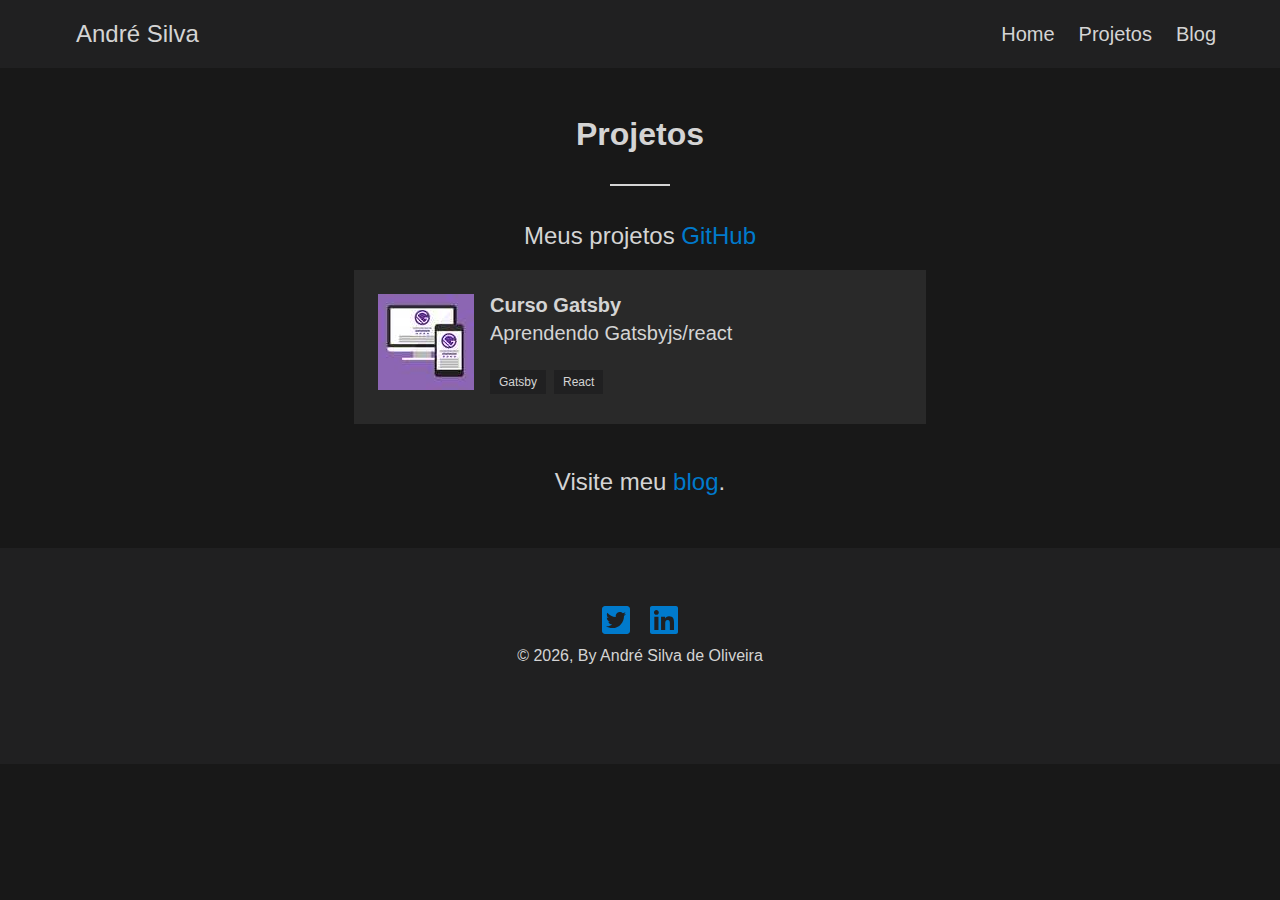
<file: projects/index.html>
<!DOCTYPE html><html lang="pt"><head><meta charSet="utf-8"/><meta http-equiv="x-ua-compatible" content="ie=edge"/><meta name="viewport" content="width=device-width, initial-scale=1, shrink-to-fit=no"/><style data-href="/styles.fe3605fe0302e419fa99.css">/*! bulma.io v0.8.0 | MIT License | github.com/jgthms/bulma */@-webkit-keyframes spinAround{0%{-webkit-transform:rotate(0deg);transform:rotate(0deg)}to{-webkit-transform:rotate(359deg);transform:rotate(359deg)}}@keyframes spinAround{0%{-webkit-transform:rotate(0deg);transform:rotate(0deg)}to{-webkit-transform:rotate(359deg);transform:rotate(359deg)}}.breadcrumb,.button,.delete,.file,.is-unselectable,.modal-close,.pagination-ellipsis,.pagination-link,.pagination-next,.pagination-previous,.tabs{-webkit-touch-callout:none;-webkit-user-select:none;-ms-user-select:none;user-select:none}.navbar-link:not(.is-arrowless):after,.select:not(.is-multiple):not(.is-loading):after{border:3px solid transparent;border-radius:2px;border-right:0;border-top:0;content:" ";display:block;height:.625em;margin-top:-.4375em;pointer-events:none;position:absolute;top:50%;-webkit-transform:rotate(-45deg);transform:rotate(-45deg);-webkit-transform-origin:center;transform-origin:center;width:.625em}.block:not(:last-child),.box:not(:last-child),.breadcrumb:not(:last-child),.content:not(:last-child),.highlight:not(:last-child),.level:not(:last-child),.list:not(:last-child),.message:not(:last-child),.notification:not(:last-child),.pagination:not(:last-child),.progress:not(:last-child),.subtitle:not(:last-child),.table-container:not(:last-child),.table:not(:last-child),.tabs:not(:last-child),.title:not(:last-child){margin-bottom:1.5rem}.delete,.modal-close{-moz-appearance:none;-webkit-appearance:none;background-color:rgba(10,10,10,.2);border:none;border-radius:290486px;cursor:pointer;pointer-events:auto;display:inline-block;flex-grow:0;flex-shrink:0;font-size:0;height:20px;max-height:20px;max-width:20px;min-height:20px;min-width:20px;outline:none;position:relative;vertical-align:top;width:20px}.delete:after,.delete:before,.modal-close:after,.modal-close:before{background-color:#fff;content:"";display:block;left:50%;position:absolute;top:50%;-webkit-transform:translateX(-50%) translateY(-50%) rotate(45deg);transform:translateX(-50%) translateY(-50%) rotate(45deg);-webkit-transform-origin:center center;transform-origin:center center}.delete:before,.modal-close:before{height:2px;width:50%}.delete:after,.modal-close:after{height:50%;width:2px}.delete:focus,.delete:hover,.modal-close:focus,.modal-close:hover{background-color:rgba(10,10,10,.3)}.delete:active,.modal-close:active{background-color:rgba(10,10,10,.4)}.is-small.delete,.is-small.modal-close{height:16px;max-height:16px;max-width:16px;min-height:16px;min-width:16px;width:16px}.is-medium.delete,.is-medium.modal-close{height:24px;max-height:24px;max-width:24px;min-height:24px;min-width:24px;width:24px}.is-large.delete,.is-large.modal-close{height:32px;max-height:32px;max-width:32px;min-height:32px;min-width:32px;width:32px}.button.is-loading:after,.control.is-loading:after,.loader,.select.is-loading:after{-webkit-animation:spinAround .5s linear infinite;animation:spinAround .5s linear infinite;border-radius:290486px;border-color:transparent transparent #dbdbdb #dbdbdb;border-style:solid;border-width:2px;content:"";display:block;height:1em;position:relative;width:1em}.hero-video,.image.is-1by1 .has-ratio,.image.is-1by1 img,.image.is-1by2 .has-ratio,.image.is-1by2 img,.image.is-1by3 .has-ratio,.image.is-1by3 img,.image.is-2by1 .has-ratio,.image.is-2by1 img,.image.is-2by3 .has-ratio,.image.is-2by3 img,.image.is-3by1 .has-ratio,.image.is-3by1 img,.image.is-3by2 .has-ratio,.image.is-3by2 img,.image.is-3by4 .has-ratio,.image.is-3by4 img,.image.is-3by5 .has-ratio,.image.is-3by5 img,.image.is-4by3 .has-ratio,.image.is-4by3 img,.image.is-4by5 .has-ratio,.image.is-4by5 img,.image.is-5by3 .has-ratio,.image.is-5by3 img,.image.is-5by4 .has-ratio,.image.is-5by4 img,.image.is-9by16 .has-ratio,.image.is-9by16 img,.image.is-16by9 .has-ratio,.image.is-16by9 img,.image.is-square .has-ratio,.image.is-square img,.is-overlay,.modal,.modal-background{bottom:0;left:0;position:absolute;right:0;top:0}.button,.file-cta,.file-name,.input,.pagination-ellipsis,.pagination-link,.pagination-next,.pagination-previous,.select select,.textarea{-moz-appearance:none;-webkit-appearance:none;align-items:center;border:1px solid transparent;border-radius:4px;box-shadow:none;display:inline-flex;font-size:1rem;height:2.5em;justify-content:flex-start;line-height:1.5;padding:calc(.5em - 1px) calc(.75em - 1px);position:relative;vertical-align:top}.button:active,.button:focus,.file-cta:active,.file-cta:focus,.file-name:active,.file-name:focus,.input:active,.input:focus,.is-active.button,.is-active.file-cta,.is-active.file-name,.is-active.input,.is-active.pagination-ellipsis,.is-active.pagination-link,.is-active.pagination-next,.is-active.pagination-previous,.is-active.textarea,.is-focused.button,.is-focused.file-cta,.is-focused.file-name,.is-focused.input,.is-focused.pagination-ellipsis,.is-focused.pagination-link,.is-focused.pagination-next,.is-focused.pagination-previous,.is-focused.textarea,.pagination-ellipsis:active,.pagination-ellipsis:focus,.pagination-link:active,.pagination-link:focus,.pagination-next:active,.pagination-next:focus,.pagination-previous:active,.pagination-previous:focus,.select select.is-active,.select select.is-focused,.select select:active,.select select:focus,.textarea:active,.textarea:focus{outline:none}.button[disabled],.file-cta[disabled],.file-name[disabled],.input[disabled],.pagination-ellipsis[disabled],.pagination-link[disabled],.pagination-next[disabled],.pagination-previous[disabled],.select fieldset[disabled] select,.select select[disabled],.textarea[disabled],fieldset[disabled] .button,fieldset[disabled] .file-cta,fieldset[disabled] .file-name,fieldset[disabled] .input,fieldset[disabled] .pagination-ellipsis,fieldset[disabled] .pagination-link,fieldset[disabled] .pagination-next,fieldset[disabled] .pagination-previous,fieldset[disabled] .select select,fieldset[disabled] .textarea{cursor:not-allowed}/*! minireset.css v0.0.6 | MIT License | github.com/jgthms/minireset.css */blockquote,body,dd,dl,dt,fieldset,figure,h1,h2,h3,h4,h5,h6,hr,html,iframe,legend,li,ol,p,pre,textarea,ul{margin:0;padding:0}h1,h2,h3,h4,h5,h6{font-size:100%;font-weight:400}ul{list-style:none}button,input,select,textarea{margin:0}html{box-sizing:border-box}*,:after,:before{box-sizing:inherit}img,video{height:auto;max-width:100%}iframe{border:0}table{border-collapse:collapse;border-spacing:0}td,th{padding:0}td:not([align]),th:not([align]){text-align:left}html{background-color:#181818;font-size:16px;-moz-osx-font-smoothing:grayscale;-webkit-font-smoothing:antialiased;min-width:300px;overflow-x:hidden;overflow-y:scroll;text-rendering:optimizeLegibility;-webkit-text-size-adjust:100%;-ms-text-size-adjust:100%;text-size-adjust:100%}article,aside,figure,footer,header,hgroup,section{display:block}body,button,input,select,textarea{font-family:Helvetica}code,pre{-moz-osx-font-smoothing:auto;-webkit-font-smoothing:auto;font-family:monospace}body{color:#d4d4d4;font-size:1em;font-weight:400;line-height:1.5}a{color:#007acc;cursor:pointer;text-decoration:none}a strong{color:currentColor}a:hover{color:#569cd6}code{color:#f14668;font-size:.875em;font-weight:400;padding:.25em .5em}code,hr{background-color:#d4d4d4}hr{border:none;display:block;height:2px;margin:1.5rem 0}img{height:auto;max-width:100%}input[type=checkbox],input[type=radio]{vertical-align:baseline}small{font-size:.875em}span{font-style:inherit;font-weight:inherit}strong{color:#363636;font-weight:700}fieldset{border:none}pre{-webkit-overflow-scrolling:touch;background-color:#d4d4d4;color:#d4d4d4;font-size:.875em;overflow-x:auto;padding:1.25rem 1.5rem;white-space:pre;word-wrap:normal}pre code{background-color:transparent;color:currentColor;font-size:1em;padding:0}table td,table th{vertical-align:top}table td:not([align]),table th:not([align]){text-align:left}table th{color:#363636}.is-clearfix:after{clear:both;content:" ";display:table}.is-pulled-left{float:left!important}.is-pulled-right{float:right!important}.is-clipped{overflow:hidden!important}.is-size-1{font-size:3rem!important}.is-size-2{font-size:2.5rem!important}.is-size-3{font-size:2rem!important}.is-size-4{font-size:1.5rem!important}.is-size-5{font-size:1.25rem!important}.is-size-6{font-size:1rem!important}.is-size-7{font-size:.75rem!important}@media screen and (max-width:768px){.is-size-1-mobile{font-size:3rem!important}.is-size-2-mobile{font-size:2.5rem!important}.is-size-3-mobile{font-size:2rem!important}.is-size-4-mobile{font-size:1.5rem!important}.is-size-5-mobile{font-size:1.25rem!important}.is-size-6-mobile{font-size:1rem!important}.is-size-7-mobile{font-size:.75rem!important}}@media print,screen and (min-width:769px){.is-size-1-tablet{font-size:3rem!important}.is-size-2-tablet{font-size:2.5rem!important}.is-size-3-tablet{font-size:2rem!important}.is-size-4-tablet{font-size:1.5rem!important}.is-size-5-tablet{font-size:1.25rem!important}.is-size-6-tablet{font-size:1rem!important}.is-size-7-tablet{font-size:.75rem!important}}@media screen and (max-width:1023px){.is-size-1-touch{font-size:3rem!important}.is-size-2-touch{font-size:2.5rem!important}.is-size-3-touch{font-size:2rem!important}.is-size-4-touch{font-size:1.5rem!important}.is-size-5-touch{font-size:1.25rem!important}.is-size-6-touch{font-size:1rem!important}.is-size-7-touch{font-size:.75rem!important}}@media screen and (min-width:1024px){.is-size-1-desktop{font-size:3rem!important}.is-size-2-desktop{font-size:2.5rem!important}.is-size-3-desktop{font-size:2rem!important}.is-size-4-desktop{font-size:1.5rem!important}.is-size-5-desktop{font-size:1.25rem!important}.is-size-6-desktop{font-size:1rem!important}.is-size-7-desktop{font-size:.75rem!important}}@media screen and (min-width:1216px){.is-size-1-widescreen{font-size:3rem!important}.is-size-2-widescreen{font-size:2.5rem!important}.is-size-3-widescreen{font-size:2rem!important}.is-size-4-widescreen{font-size:1.5rem!important}.is-size-5-widescreen{font-size:1.25rem!important}.is-size-6-widescreen{font-size:1rem!important}.is-size-7-widescreen{font-size:.75rem!important}}@media screen and (min-width:1408px){.is-size-1-fullhd{font-size:3rem!important}.is-size-2-fullhd{font-size:2.5rem!important}.is-size-3-fullhd{font-size:2rem!important}.is-size-4-fullhd{font-size:1.5rem!important}.is-size-5-fullhd{font-size:1.25rem!important}.is-size-6-fullhd{font-size:1rem!important}.is-size-7-fullhd{font-size:.75rem!important}}.has-text-centered{text-align:center!important}.has-text-justified{text-align:justify!important}.has-text-left{text-align:left!important}.has-text-right{text-align:right!important}@media screen and (max-width:768px){.has-text-centered-mobile{text-align:center!important}}@media print,screen and (min-width:769px){.has-text-centered-tablet{text-align:center!important}}@media screen and (min-width:769px) and (max-width:1023px){.has-text-centered-tablet-only{text-align:center!important}}@media screen and (max-width:1023px){.has-text-centered-touch{text-align:center!important}}@media screen and (min-width:1024px){.has-text-centered-desktop{text-align:center!important}}@media screen and (min-width:1024px) and (max-width:1215px){.has-text-centered-desktop-only{text-align:center!important}}@media screen and (min-width:1216px){.has-text-centered-widescreen{text-align:center!important}}@media screen and (min-width:1216px) and (max-width:1407px){.has-text-centered-widescreen-only{text-align:center!important}}@media screen and (min-width:1408px){.has-text-centered-fullhd{text-align:center!important}}@media screen and (max-width:768px){.has-text-justified-mobile{text-align:justify!important}}@media print,screen and (min-width:769px){.has-text-justified-tablet{text-align:justify!important}}@media screen and (min-width:769px) and (max-width:1023px){.has-text-justified-tablet-only{text-align:justify!important}}@media screen and (max-width:1023px){.has-text-justified-touch{text-align:justify!important}}@media screen and (min-width:1024px){.has-text-justified-desktop{text-align:justify!important}}@media screen and (min-width:1024px) and (max-width:1215px){.has-text-justified-desktop-only{text-align:justify!important}}@media screen and (min-width:1216px){.has-text-justified-widescreen{text-align:justify!important}}@media screen and (min-width:1216px) and (max-width:1407px){.has-text-justified-widescreen-only{text-align:justify!important}}@media screen and (min-width:1408px){.has-text-justified-fullhd{text-align:justify!important}}@media screen and (max-width:768px){.has-text-left-mobile{text-align:left!important}}@media print,screen and (min-width:769px){.has-text-left-tablet{text-align:left!important}}@media screen and (min-width:769px) and (max-width:1023px){.has-text-left-tablet-only{text-align:left!important}}@media screen and (max-width:1023px){.has-text-left-touch{text-align:left!important}}@media screen and (min-width:1024px){.has-text-left-desktop{text-align:left!important}}@media screen and (min-width:1024px) and (max-width:1215px){.has-text-left-desktop-only{text-align:left!important}}@media screen and (min-width:1216px){.has-text-left-widescreen{text-align:left!important}}@media screen and (min-width:1216px) and (max-width:1407px){.has-text-left-widescreen-only{text-align:left!important}}@media screen and (min-width:1408px){.has-text-left-fullhd{text-align:left!important}}@media screen and (max-width:768px){.has-text-right-mobile{text-align:right!important}}@media print,screen and (min-width:769px){.has-text-right-tablet{text-align:right!important}}@media screen and (min-width:769px) and (max-width:1023px){.has-text-right-tablet-only{text-align:right!important}}@media screen and (max-width:1023px){.has-text-right-touch{text-align:right!important}}@media screen and (min-width:1024px){.has-text-right-desktop{text-align:right!important}}@media screen and (min-width:1024px) and (max-width:1215px){.has-text-right-desktop-only{text-align:right!important}}@media screen and (min-width:1216px){.has-text-right-widescreen{text-align:right!important}}@media screen and (min-width:1216px) and (max-width:1407px){.has-text-right-widescreen-only{text-align:right!important}}@media screen and (min-width:1408px){.has-text-right-fullhd{text-align:right!important}}.is-capitalized{text-transform:capitalize!important}.is-lowercase{text-transform:lowercase!important}.is-uppercase{text-transform:uppercase!important}.is-italic{font-style:italic!important}.has-text-white{color:#fff!important}a.has-text-white:focus,a.has-text-white:hover{color:#e6e6e6!important}.has-background-white{background-color:#fff!important}.has-text-black{color:#0a0a0a!important}a.has-text-black:focus,a.has-text-black:hover{color:#000!important}.has-background-black{background-color:#0a0a0a!important}.has-text-light{color:#d4d4d4!important}a.has-text-light:focus,a.has-text-light:hover{color:#bbb!important}.has-background-light{background-color:#d4d4d4!important}.has-text-dark{color:#363636!important}a.has-text-dark:focus,a.has-text-dark:hover{color:#1c1c1c!important}.has-background-dark{background-color:#363636!important}.has-text-primary{color:#00d1b2!important}a.has-text-primary:focus,a.has-text-primary:hover{color:#009e86!important}.has-background-primary{background-color:#00d1b2!important}.has-text-link{color:#007acc!important}a.has-text-link:focus,a.has-text-link:hover{color:#005c99!important}.has-background-link{background-color:#007acc!important}.has-text-info{color:#3298dc!important}a.has-text-info:focus,a.has-text-info:hover{color:#207dbc!important}.has-background-info{background-color:#3298dc!important}.has-text-success{color:#48c774!important}a.has-text-success:focus,a.has-text-success:hover{color:#34a85c!important}.has-background-success{background-color:#48c774!important}.has-text-warning{color:#ce9178!important}a.has-text-warning:focus,a.has-text-warning:hover{color:#c07353!important}.has-background-warning{background-color:#ce9178!important}.has-text-danger{color:#f14668!important}a.has-text-danger:focus,a.has-text-danger:hover{color:#ee1742!important}.has-background-danger{background-color:#f14668!important}.has-text-black-bis{color:#121212!important}.has-background-black-bis{background-color:#121212!important}.has-text-black-ter{color:#242424!important}.has-background-black-ter{background-color:#242424!important}.has-text-grey-darker{color:#363636!important}.has-background-grey-darker{background-color:#363636!important}.has-text-grey-dark{color:#4a4a4a!important}.has-background-grey-dark{background-color:#4a4a4a!important}.has-text-grey{color:#7a7a7a!important}.has-background-grey{background-color:#7a7a7a!important}.has-text-grey-light{color:#b5b5b5!important}.has-background-grey-light{background-color:#b5b5b5!important}.has-text-grey-lighter{color:#dbdbdb!important}.has-background-grey-lighter{background-color:#dbdbdb!important}.has-text-white-ter{color:#d4d4d4!important}.has-background-white-ter{background-color:#d4d4d4!important}.has-text-white-bis{color:#fafafa!important}.has-background-white-bis{background-color:#fafafa!important}.has-text-weight-light{font-weight:300!important}.has-text-weight-normal{font-weight:400!important}.has-text-weight-medium{font-weight:500!important}.has-text-weight-semibold{font-weight:600!important}.has-text-weight-bold{font-weight:700!important}.is-family-primary{font-family:Helvetica!important}.is-family-sans-serif,.is-family-secondary{font-family:BlinkMacSystemFont,-apple-system,Segoe UI,Roboto,Oxygen,Ubuntu,Cantarell,Fira Sans,Droid Sans,Helvetica Neue,Helvetica,Arial,sans-serif!important}.is-family-code,.is-family-monospace{font-family:monospace!important}.is-block{display:block!important}@media screen and (max-width:768px){.is-block-mobile{display:block!important}}@media print,screen and (min-width:769px){.is-block-tablet{display:block!important}}@media screen and (min-width:769px) and (max-width:1023px){.is-block-tablet-only{display:block!important}}@media screen and (max-width:1023px){.is-block-touch{display:block!important}}@media screen and (min-width:1024px){.is-block-desktop{display:block!important}}@media screen and (min-width:1024px) and (max-width:1215px){.is-block-desktop-only{display:block!important}}@media screen and (min-width:1216px){.is-block-widescreen{display:block!important}}@media screen and (min-width:1216px) and (max-width:1407px){.is-block-widescreen-only{display:block!important}}@media screen and (min-width:1408px){.is-block-fullhd{display:block!important}}.is-flex{display:flex!important}@media screen and (max-width:768px){.is-flex-mobile{display:flex!important}}@media print,screen and (min-width:769px){.is-flex-tablet{display:flex!important}}@media screen and (min-width:769px) and (max-width:1023px){.is-flex-tablet-only{display:flex!important}}@media screen and (max-width:1023px){.is-flex-touch{display:flex!important}}@media screen and (min-width:1024px){.is-flex-desktop{display:flex!important}}@media screen and (min-width:1024px) and (max-width:1215px){.is-flex-desktop-only{display:flex!important}}@media screen and (min-width:1216px){.is-flex-widescreen{display:flex!important}}@media screen and (min-width:1216px) and (max-width:1407px){.is-flex-widescreen-only{display:flex!important}}@media screen and (min-width:1408px){.is-flex-fullhd{display:flex!important}}.is-inline{display:inline!important}@media screen and (max-width:768px){.is-inline-mobile{display:inline!important}}@media print,screen and (min-width:769px){.is-inline-tablet{display:inline!important}}@media screen and (min-width:769px) and (max-width:1023px){.is-inline-tablet-only{display:inline!important}}@media screen and (max-width:1023px){.is-inline-touch{display:inline!important}}@media screen and (min-width:1024px){.is-inline-desktop{display:inline!important}}@media screen and (min-width:1024px) and (max-width:1215px){.is-inline-desktop-only{display:inline!important}}@media screen and (min-width:1216px){.is-inline-widescreen{display:inline!important}}@media screen and (min-width:1216px) and (max-width:1407px){.is-inline-widescreen-only{display:inline!important}}@media screen and (min-width:1408px){.is-inline-fullhd{display:inline!important}}.is-inline-block{display:inline-block!important}@media screen and (max-width:768px){.is-inline-block-mobile{display:inline-block!important}}@media print,screen and (min-width:769px){.is-inline-block-tablet{display:inline-block!important}}@media screen and (min-width:769px) and (max-width:1023px){.is-inline-block-tablet-only{display:inline-block!important}}@media screen and (max-width:1023px){.is-inline-block-touch{display:inline-block!important}}@media screen and (min-width:1024px){.is-inline-block-desktop{display:inline-block!important}}@media screen and (min-width:1024px) and (max-width:1215px){.is-inline-block-desktop-only{display:inline-block!important}}@media screen and (min-width:1216px){.is-inline-block-widescreen{display:inline-block!important}}@media screen and (min-width:1216px) and (max-width:1407px){.is-inline-block-widescreen-only{display:inline-block!important}}@media screen and (min-width:1408px){.is-inline-block-fullhd{display:inline-block!important}}.is-inline-flex{display:inline-flex!important}@media screen and (max-width:768px){.is-inline-flex-mobile{display:inline-flex!important}}@media print,screen and (min-width:769px){.is-inline-flex-tablet{display:inline-flex!important}}@media screen and (min-width:769px) and (max-width:1023px){.is-inline-flex-tablet-only{display:inline-flex!important}}@media screen and (max-width:1023px){.is-inline-flex-touch{display:inline-flex!important}}@media screen and (min-width:1024px){.is-inline-flex-desktop{display:inline-flex!important}}@media screen and (min-width:1024px) and (max-width:1215px){.is-inline-flex-desktop-only{display:inline-flex!important}}@media screen and (min-width:1216px){.is-inline-flex-widescreen{display:inline-flex!important}}@media screen and (min-width:1216px) and (max-width:1407px){.is-inline-flex-widescreen-only{display:inline-flex!important}}@media screen and (min-width:1408px){.is-inline-flex-fullhd{display:inline-flex!important}}.is-hidden{display:none!important}.is-sr-only{border:none!important;clip:rect(0,0,0,0)!important;height:.01em!important;overflow:hidden!important;padding:0!important;position:absolute!important;white-space:nowrap!important;width:.01em!important}@media screen and (max-width:768px){.is-hidden-mobile{display:none!important}}@media print,screen and (min-width:769px){.is-hidden-tablet{display:none!important}}@media screen and (min-width:769px) and (max-width:1023px){.is-hidden-tablet-only{display:none!important}}@media screen and (max-width:1023px){.is-hidden-touch{display:none!important}}@media screen and (min-width:1024px){.is-hidden-desktop{display:none!important}}@media screen and (min-width:1024px) and (max-width:1215px){.is-hidden-desktop-only{display:none!important}}@media screen and (min-width:1216px){.is-hidden-widescreen{display:none!important}}@media screen and (min-width:1216px) and (max-width:1407px){.is-hidden-widescreen-only{display:none!important}}@media screen and (min-width:1408px){.is-hidden-fullhd{display:none!important}}.is-invisible{visibility:hidden!important}@media screen and (max-width:768px){.is-invisible-mobile{visibility:hidden!important}}@media print,screen and (min-width:769px){.is-invisible-tablet{visibility:hidden!important}}@media screen and (min-width:769px) and (max-width:1023px){.is-invisible-tablet-only{visibility:hidden!important}}@media screen and (max-width:1023px){.is-invisible-touch{visibility:hidden!important}}@media screen and (min-width:1024px){.is-invisible-desktop{visibility:hidden!important}}@media screen and (min-width:1024px) and (max-width:1215px){.is-invisible-desktop-only{visibility:hidden!important}}@media screen and (min-width:1216px){.is-invisible-widescreen{visibility:hidden!important}}@media screen and (min-width:1216px) and (max-width:1407px){.is-invisible-widescreen-only{visibility:hidden!important}}@media screen and (min-width:1408px){.is-invisible-fullhd{visibility:hidden!important}}.is-marginless{margin:0!important}.is-paddingless{padding:0!important}.is-radiusless{border-radius:0!important}.is-shadowless{box-shadow:none!important}.is-relative{position:relative!important}.box{background-color:#fff;border-radius:6px;box-shadow:0 .5em 1em -.125em rgba(10,10,10,.1),0 0 0 1px rgba(10,10,10,.02);color:#d4d4d4;display:block;padding:1.25rem}a.box:focus,a.box:hover{box-shadow:0 .5em 1em -.125em rgba(10,10,10,.1),0 0 0 1px #007acc}a.box:active{box-shadow:inset 0 1px 2px rgba(10,10,10,.2),0 0 0 1px #007acc}.button{background-color:#fff;border-color:#dbdbdb;border-width:1px;color:#363636;cursor:pointer;justify-content:center;padding:calc(.5em - 1px) 1em;text-align:center;white-space:nowrap}.button strong{color:inherit}.button .icon,.button .icon.is-large,.button .icon.is-medium,.button .icon.is-small{height:1.5em;width:1.5em}.button .icon:first-child:not(:last-child){margin-left:calc(-.5em - 1px);margin-right:.25em}.button .icon:last-child:not(:first-child){margin-left:.25em;margin-right:calc(-.5em - 1px)}.button .icon:first-child:last-child{margin-left:calc(-.5em - 1px);margin-right:calc(-.5em - 1px)}.button.is-hovered,.button:hover{border-color:#b5b5b5;color:#569cd6}.button.is-focused,.button:focus{border-color:#3273dc;color:#363636}.button.is-focused:not(:active),.button:focus:not(:active){box-shadow:0 0 0 .125em rgba(0,122,204,.25)}.button.is-active,.button:active{border-color:#4a4a4a;color:#363636}.button.is-text{background-color:transparent;border-color:transparent;color:#d4d4d4;text-decoration:underline}.button.is-text.is-focused,.button.is-text.is-hovered,.button.is-text:focus,.button.is-text:hover{background-color:#d4d4d4;color:#363636}.button.is-text.is-active,.button.is-text:active{background-color:#c7c7c7;color:#363636}.button.is-text[disabled],fieldset[disabled] .button.is-text{background-color:transparent;border-color:transparent;box-shadow:none}.button.is-white{background-color:#fff;border-color:transparent;color:#0a0a0a}.button.is-white.is-hovered,.button.is-white:hover{background-color:#f9f9f9;border-color:transparent;color:#0a0a0a}.button.is-white.is-focused,.button.is-white:focus{border-color:transparent;color:#0a0a0a}.button.is-white.is-focused:not(:active),.button.is-white:focus:not(:active){box-shadow:0 0 0 .125em hsla(0,0%,100%,.25)}.button.is-white.is-active,.button.is-white:active{background-color:#f2f2f2;border-color:transparent;color:#0a0a0a}.button.is-white[disabled],fieldset[disabled] .button.is-white{background-color:#fff;border-color:transparent;box-shadow:none}.button.is-white.is-inverted{background-color:#0a0a0a;color:#fff}.button.is-white.is-inverted.is-hovered,.button.is-white.is-inverted:hover{background-color:#000}.button.is-white.is-inverted[disabled],fieldset[disabled] .button.is-white.is-inverted{background-color:#0a0a0a;border-color:transparent;box-shadow:none;color:#fff}.button.is-white.is-loading:after{border-color:transparent transparent #0a0a0a #0a0a0a!important}.button.is-white.is-outlined{background-color:transparent;border-color:#fff;color:#fff}.button.is-white.is-outlined.is-focused,.button.is-white.is-outlined.is-hovered,.button.is-white.is-outlined:focus,.button.is-white.is-outlined:hover{background-color:#fff;border-color:#fff;color:#0a0a0a}.button.is-white.is-outlined.is-loading:after{border-color:transparent transparent #fff #fff!important}.button.is-white.is-outlined.is-loading.is-focused:after,.button.is-white.is-outlined.is-loading.is-hovered:after,.button.is-white.is-outlined.is-loading:focus:after,.button.is-white.is-outlined.is-loading:hover:after{border-color:transparent transparent #0a0a0a #0a0a0a!important}.button.is-white.is-outlined[disabled],fieldset[disabled] .button.is-white.is-outlined{background-color:transparent;border-color:#fff;box-shadow:none;color:#fff}.button.is-white.is-inverted.is-outlined{background-color:transparent;border-color:#0a0a0a;color:#0a0a0a}.button.is-white.is-inverted.is-outlined.is-focused,.button.is-white.is-inverted.is-outlined.is-hovered,.button.is-white.is-inverted.is-outlined:focus,.button.is-white.is-inverted.is-outlined:hover{background-color:#0a0a0a;color:#fff}.button.is-white.is-inverted.is-outlined.is-loading.is-focused:after,.button.is-white.is-inverted.is-outlined.is-loading.is-hovered:after,.button.is-white.is-inverted.is-outlined.is-loading:focus:after,.button.is-white.is-inverted.is-outlined.is-loading:hover:after{border-color:transparent transparent #fff #fff!important}.button.is-white.is-inverted.is-outlined[disabled],fieldset[disabled] .button.is-white.is-inverted.is-outlined{background-color:transparent;border-color:#0a0a0a;box-shadow:none;color:#0a0a0a}.button.is-black{background-color:#0a0a0a;border-color:transparent;color:#fff}.button.is-black.is-hovered,.button.is-black:hover{background-color:#040404;border-color:transparent;color:#fff}.button.is-black.is-focused,.button.is-black:focus{border-color:transparent;color:#fff}.button.is-black.is-focused:not(:active),.button.is-black:focus:not(:active){box-shadow:0 0 0 .125em rgba(10,10,10,.25)}.button.is-black.is-active,.button.is-black:active{background-color:#000;border-color:transparent;color:#fff}.button.is-black[disabled],fieldset[disabled] .button.is-black{background-color:#0a0a0a;border-color:transparent;box-shadow:none}.button.is-black.is-inverted{background-color:#fff;color:#0a0a0a}.button.is-black.is-inverted.is-hovered,.button.is-black.is-inverted:hover{background-color:#f2f2f2}.button.is-black.is-inverted[disabled],fieldset[disabled] .button.is-black.is-inverted{background-color:#fff;border-color:transparent;box-shadow:none;color:#0a0a0a}.button.is-black.is-loading:after{border-color:transparent transparent #fff #fff!important}.button.is-black.is-outlined{background-color:transparent;border-color:#0a0a0a;color:#0a0a0a}.button.is-black.is-outlined.is-focused,.button.is-black.is-outlined.is-hovered,.button.is-black.is-outlined:focus,.button.is-black.is-outlined:hover{background-color:#0a0a0a;border-color:#0a0a0a;color:#fff}.button.is-black.is-outlined.is-loading:after{border-color:transparent transparent #0a0a0a #0a0a0a!important}.button.is-black.is-outlined.is-loading.is-focused:after,.button.is-black.is-outlined.is-loading.is-hovered:after,.button.is-black.is-outlined.is-loading:focus:after,.button.is-black.is-outlined.is-loading:hover:after{border-color:transparent transparent #fff #fff!important}.button.is-black.is-outlined[disabled],fieldset[disabled] .button.is-black.is-outlined{background-color:transparent;border-color:#0a0a0a;box-shadow:none;color:#0a0a0a}.button.is-black.is-inverted.is-outlined{background-color:transparent;border-color:#fff;color:#fff}.button.is-black.is-inverted.is-outlined.is-focused,.button.is-black.is-inverted.is-outlined.is-hovered,.button.is-black.is-inverted.is-outlined:focus,.button.is-black.is-inverted.is-outlined:hover{background-color:#fff;color:#0a0a0a}.button.is-black.is-inverted.is-outlined.is-loading.is-focused:after,.button.is-black.is-inverted.is-outlined.is-loading.is-hovered:after,.button.is-black.is-inverted.is-outlined.is-loading:focus:after,.button.is-black.is-inverted.is-outlined.is-loading:hover:after{border-color:transparent transparent #0a0a0a #0a0a0a!important}.button.is-black.is-inverted.is-outlined[disabled],fieldset[disabled] .button.is-black.is-inverted.is-outlined{background-color:transparent;border-color:#fff;box-shadow:none;color:#fff}.button.is-light{background-color:#d4d4d4;border-color:transparent;color:rgba(0,0,0,.7)}.button.is-light.is-hovered,.button.is-light:hover{background-color:#cecece;border-color:transparent;color:rgba(0,0,0,.7)}.button.is-light.is-focused,.button.is-light:focus{border-color:transparent;color:rgba(0,0,0,.7)}.button.is-light.is-focused:not(:active),.button.is-light:focus:not(:active){box-shadow:0 0 0 .125em hsla(0,0%,83.1%,.25)}.button.is-light.is-active,.button.is-light:active{background-color:#c7c7c7;border-color:transparent;color:rgba(0,0,0,.7)}.button.is-light[disabled],fieldset[disabled] .button.is-light{background-color:#d4d4d4;border-color:transparent;box-shadow:none}.button.is-light.is-inverted{color:#d4d4d4}.button.is-light.is-inverted,.button.is-light.is-inverted.is-hovered,.button.is-light.is-inverted:hover{background-color:rgba(0,0,0,.7)}.button.is-light.is-inverted[disabled],fieldset[disabled] .button.is-light.is-inverted{background-color:rgba(0,0,0,.7);border-color:transparent;box-shadow:none;color:#d4d4d4}.button.is-light.is-loading:after{border-color:transparent transparent rgba(0,0,0,.7) rgba(0,0,0,.7)!important}.button.is-light.is-outlined{background-color:transparent;border-color:#d4d4d4;color:#d4d4d4}.button.is-light.is-outlined.is-focused,.button.is-light.is-outlined.is-hovered,.button.is-light.is-outlined:focus,.button.is-light.is-outlined:hover{background-color:#d4d4d4;border-color:#d4d4d4;color:rgba(0,0,0,.7)}.button.is-light.is-outlined.is-loading:after{border-color:transparent transparent #d4d4d4 #d4d4d4!important}.button.is-light.is-outlined.is-loading.is-focused:after,.button.is-light.is-outlined.is-loading.is-hovered:after,.button.is-light.is-outlined.is-loading:focus:after,.button.is-light.is-outlined.is-loading:hover:after{border-color:transparent transparent rgba(0,0,0,.7) rgba(0,0,0,.7)!important}.button.is-light.is-outlined[disabled],fieldset[disabled] .button.is-light.is-outlined{background-color:transparent;border-color:#d4d4d4;box-shadow:none;color:#d4d4d4}.button.is-light.is-inverted.is-outlined{background-color:transparent;border-color:rgba(0,0,0,.7);color:rgba(0,0,0,.7)}.button.is-light.is-inverted.is-outlined.is-focused,.button.is-light.is-inverted.is-outlined.is-hovered,.button.is-light.is-inverted.is-outlined:focus,.button.is-light.is-inverted.is-outlined:hover{background-color:rgba(0,0,0,.7);color:#d4d4d4}.button.is-light.is-inverted.is-outlined.is-loading.is-focused:after,.button.is-light.is-inverted.is-outlined.is-loading.is-hovered:after,.button.is-light.is-inverted.is-outlined.is-loading:focus:after,.button.is-light.is-inverted.is-outlined.is-loading:hover:after{border-color:transparent transparent #d4d4d4 #d4d4d4!important}.button.is-light.is-inverted.is-outlined[disabled],fieldset[disabled] .button.is-light.is-inverted.is-outlined{background-color:transparent;border-color:rgba(0,0,0,.7);box-shadow:none;color:rgba(0,0,0,.7)}.button.is-dark{background-color:#363636;border-color:transparent;color:#fff}.button.is-dark.is-hovered,.button.is-dark:hover{background-color:#2f2f2f;border-color:transparent;color:#fff}.button.is-dark.is-focused,.button.is-dark:focus{border-color:transparent;color:#fff}.button.is-dark.is-focused:not(:active),.button.is-dark:focus:not(:active){box-shadow:0 0 0 .125em rgba(54,54,54,.25)}.button.is-dark.is-active,.button.is-dark:active{background-color:#292929;border-color:transparent;color:#fff}.button.is-dark[disabled],fieldset[disabled] .button.is-dark{background-color:#363636;border-color:transparent;box-shadow:none}.button.is-dark.is-inverted{background-color:#fff;color:#363636}.button.is-dark.is-inverted.is-hovered,.button.is-dark.is-inverted:hover{background-color:#f2f2f2}.button.is-dark.is-inverted[disabled],fieldset[disabled] .button.is-dark.is-inverted{background-color:#fff;border-color:transparent;box-shadow:none;color:#363636}.button.is-dark.is-loading:after{border-color:transparent transparent #fff #fff!important}.button.is-dark.is-outlined{background-color:transparent;border-color:#363636;color:#363636}.button.is-dark.is-outlined.is-focused,.button.is-dark.is-outlined.is-hovered,.button.is-dark.is-outlined:focus,.button.is-dark.is-outlined:hover{background-color:#363636;border-color:#363636;color:#fff}.button.is-dark.is-outlined.is-loading:after{border-color:transparent transparent #363636 #363636!important}.button.is-dark.is-outlined.is-loading.is-focused:after,.button.is-dark.is-outlined.is-loading.is-hovered:after,.button.is-dark.is-outlined.is-loading:focus:after,.button.is-dark.is-outlined.is-loading:hover:after{border-color:transparent transparent #fff #fff!important}.button.is-dark.is-outlined[disabled],fieldset[disabled] .button.is-dark.is-outlined{background-color:transparent;border-color:#363636;box-shadow:none;color:#363636}.button.is-dark.is-inverted.is-outlined{background-color:transparent;border-color:#fff;color:#fff}.button.is-dark.is-inverted.is-outlined.is-focused,.button.is-dark.is-inverted.is-outlined.is-hovered,.button.is-dark.is-inverted.is-outlined:focus,.button.is-dark.is-inverted.is-outlined:hover{background-color:#fff;color:#363636}.button.is-dark.is-inverted.is-outlined.is-loading.is-focused:after,.button.is-dark.is-inverted.is-outlined.is-loading.is-hovered:after,.button.is-dark.is-inverted.is-outlined.is-loading:focus:after,.button.is-dark.is-inverted.is-outlined.is-loading:hover:after{border-color:transparent transparent #363636 #363636!important}.button.is-dark.is-inverted.is-outlined[disabled],fieldset[disabled] .button.is-dark.is-inverted.is-outlined{background-color:transparent;border-color:#fff;box-shadow:none;color:#fff}.button.is-primary{background-color:#00d1b2;border-color:transparent;color:#fff}.button.is-primary.is-hovered,.button.is-primary:hover{background-color:#00c4a7;border-color:transparent;color:#fff}.button.is-primary.is-focused,.button.is-primary:focus{border-color:transparent;color:#fff}.button.is-primary.is-focused:not(:active),.button.is-primary:focus:not(:active){box-shadow:0 0 0 .125em rgba(0,209,178,.25)}.button.is-primary.is-active,.button.is-primary:active{background-color:#00b89c;border-color:transparent;color:#fff}.button.is-primary[disabled],fieldset[disabled] .button.is-primary{background-color:#00d1b2;border-color:transparent;box-shadow:none}.button.is-primary.is-inverted{background-color:#fff;color:#00d1b2}.button.is-primary.is-inverted.is-hovered,.button.is-primary.is-inverted:hover{background-color:#f2f2f2}.button.is-primary.is-inverted[disabled],fieldset[disabled] .button.is-primary.is-inverted{background-color:#fff;border-color:transparent;box-shadow:none;color:#00d1b2}.button.is-primary.is-loading:after{border-color:transparent transparent #fff #fff!important}.button.is-primary.is-outlined{background-color:transparent;border-color:#00d1b2;color:#00d1b2}.button.is-primary.is-outlined.is-focused,.button.is-primary.is-outlined.is-hovered,.button.is-primary.is-outlined:focus,.button.is-primary.is-outlined:hover{background-color:#00d1b2;border-color:#00d1b2;color:#fff}.button.is-primary.is-outlined.is-loading:after{border-color:transparent transparent #00d1b2 #00d1b2!important}.button.is-primary.is-outlined.is-loading.is-focused:after,.button.is-primary.is-outlined.is-loading.is-hovered:after,.button.is-primary.is-outlined.is-loading:focus:after,.button.is-primary.is-outlined.is-loading:hover:after{border-color:transparent transparent #fff #fff!important}.button.is-primary.is-outlined[disabled],fieldset[disabled] .button.is-primary.is-outlined{background-color:transparent;border-color:#00d1b2;box-shadow:none;color:#00d1b2}.button.is-primary.is-inverted.is-outlined{background-color:transparent;border-color:#fff;color:#fff}.button.is-primary.is-inverted.is-outlined.is-focused,.button.is-primary.is-inverted.is-outlined.is-hovered,.button.is-primary.is-inverted.is-outlined:focus,.button.is-primary.is-inverted.is-outlined:hover{background-color:#fff;color:#00d1b2}.button.is-primary.is-inverted.is-outlined.is-loading.is-focused:after,.button.is-primary.is-inverted.is-outlined.is-loading.is-hovered:after,.button.is-primary.is-inverted.is-outlined.is-loading:focus:after,.button.is-primary.is-inverted.is-outlined.is-loading:hover:after{border-color:transparent transparent #00d1b2 #00d1b2!important}.button.is-primary.is-inverted.is-outlined[disabled],fieldset[disabled] .button.is-primary.is-inverted.is-outlined{background-color:transparent;border-color:#fff;box-shadow:none;color:#fff}.button.is-primary.is-light{background-color:#ebfffc;color:#00947e}.button.is-primary.is-light.is-hovered,.button.is-primary.is-light:hover{background-color:#defffa;border-color:transparent;color:#00947e}.button.is-primary.is-light.is-active,.button.is-primary.is-light:active{background-color:#d1fff8;border-color:transparent;color:#00947e}.button.is-link{background-color:#007acc;border-color:transparent;color:#fff}.button.is-link.is-hovered,.button.is-link:hover{background-color:#0072bf;border-color:transparent;color:#fff}.button.is-link.is-focused,.button.is-link:focus{border-color:transparent;color:#fff}.button.is-link.is-focused:not(:active),.button.is-link:focus:not(:active){box-shadow:0 0 0 .125em rgba(0,122,204,.25)}.button.is-link.is-active,.button.is-link:active{background-color:#006bb3;border-color:transparent;color:#fff}.button.is-link[disabled],fieldset[disabled] .button.is-link{background-color:#007acc;border-color:transparent;box-shadow:none}.button.is-link.is-inverted{background-color:#fff;color:#007acc}.button.is-link.is-inverted.is-hovered,.button.is-link.is-inverted:hover{background-color:#f2f2f2}.button.is-link.is-inverted[disabled],fieldset[disabled] .button.is-link.is-inverted{background-color:#fff;border-color:transparent;box-shadow:none;color:#007acc}.button.is-link.is-loading:after{border-color:transparent transparent #fff #fff!important}.button.is-link.is-outlined{background-color:transparent;border-color:#007acc;color:#007acc}.button.is-link.is-outlined.is-focused,.button.is-link.is-outlined.is-hovered,.button.is-link.is-outlined:focus,.button.is-link.is-outlined:hover{background-color:#007acc;border-color:#007acc;color:#fff}.button.is-link.is-outlined.is-loading:after{border-color:transparent transparent #007acc #007acc!important}.button.is-link.is-outlined.is-loading.is-focused:after,.button.is-link.is-outlined.is-loading.is-hovered:after,.button.is-link.is-outlined.is-loading:focus:after,.button.is-link.is-outlined.is-loading:hover:after{border-color:transparent transparent #fff #fff!important}.button.is-link.is-outlined[disabled],fieldset[disabled] .button.is-link.is-outlined{background-color:transparent;border-color:#007acc;box-shadow:none;color:#007acc}.button.is-link.is-inverted.is-outlined{background-color:transparent;border-color:#fff;color:#fff}.button.is-link.is-inverted.is-outlined.is-focused,.button.is-link.is-inverted.is-outlined.is-hovered,.button.is-link.is-inverted.is-outlined:focus,.button.is-link.is-inverted.is-outlined:hover{background-color:#fff;color:#007acc}.button.is-link.is-inverted.is-outlined.is-loading.is-focused:after,.button.is-link.is-inverted.is-outlined.is-loading.is-hovered:after,.button.is-link.is-inverted.is-outlined.is-loading:focus:after,.button.is-link.is-inverted.is-outlined.is-loading:hover:after{border-color:transparent transparent #007acc #007acc!important}.button.is-link.is-inverted.is-outlined[disabled],fieldset[disabled] .button.is-link.is-inverted.is-outlined{background-color:transparent;border-color:#fff;box-shadow:none;color:#fff}.button.is-link.is-light{background-color:#ebf7ff;color:#0089e6}.button.is-link.is-light.is-hovered,.button.is-link.is-light:hover{background-color:#def2ff;border-color:transparent;color:#0089e6}.button.is-link.is-light.is-active,.button.is-link.is-light:active{background-color:#d1edff;border-color:transparent;color:#0089e6}.button.is-info{background-color:#3298dc;border-color:transparent;color:#fff}.button.is-info.is-hovered,.button.is-info:hover{background-color:#2793da;border-color:transparent;color:#fff}.button.is-info.is-focused,.button.is-info:focus{border-color:transparent;color:#fff}.button.is-info.is-focused:not(:active),.button.is-info:focus:not(:active){box-shadow:0 0 0 .125em rgba(50,152,220,.25)}.button.is-info.is-active,.button.is-info:active{background-color:#238cd1;border-color:transparent;color:#fff}.button.is-info[disabled],fieldset[disabled] .button.is-info{background-color:#3298dc;border-color:transparent;box-shadow:none}.button.is-info.is-inverted{background-color:#fff;color:#3298dc}.button.is-info.is-inverted.is-hovered,.button.is-info.is-inverted:hover{background-color:#f2f2f2}.button.is-info.is-inverted[disabled],fieldset[disabled] .button.is-info.is-inverted{background-color:#fff;border-color:transparent;box-shadow:none;color:#3298dc}.button.is-info.is-loading:after{border-color:transparent transparent #fff #fff!important}.button.is-info.is-outlined{background-color:transparent;border-color:#3298dc;color:#3298dc}.button.is-info.is-outlined.is-focused,.button.is-info.is-outlined.is-hovered,.button.is-info.is-outlined:focus,.button.is-info.is-outlined:hover{background-color:#3298dc;border-color:#3298dc;color:#fff}.button.is-info.is-outlined.is-loading:after{border-color:transparent transparent #3298dc #3298dc!important}.button.is-info.is-outlined.is-loading.is-focused:after,.button.is-info.is-outlined.is-loading.is-hovered:after,.button.is-info.is-outlined.is-loading:focus:after,.button.is-info.is-outlined.is-loading:hover:after{border-color:transparent transparent #fff #fff!important}.button.is-info.is-outlined[disabled],fieldset[disabled] .button.is-info.is-outlined{background-color:transparent;border-color:#3298dc;box-shadow:none;color:#3298dc}.button.is-info.is-inverted.is-outlined{background-color:transparent;border-color:#fff;color:#fff}.button.is-info.is-inverted.is-outlined.is-focused,.button.is-info.is-inverted.is-outlined.is-hovered,.button.is-info.is-inverted.is-outlined:focus,.button.is-info.is-inverted.is-outlined:hover{background-color:#fff;color:#3298dc}.button.is-info.is-inverted.is-outlined.is-loading.is-focused:after,.button.is-info.is-inverted.is-outlined.is-loading.is-hovered:after,.button.is-info.is-inverted.is-outlined.is-loading:focus:after,.button.is-info.is-inverted.is-outlined.is-loading:hover:after{border-color:transparent transparent #3298dc #3298dc!important}.button.is-info.is-inverted.is-outlined[disabled],fieldset[disabled] .button.is-info.is-inverted.is-outlined{background-color:transparent;border-color:#fff;box-shadow:none;color:#fff}.button.is-info.is-light{background-color:#eef6fc;color:#1d72aa}.button.is-info.is-light.is-hovered,.button.is-info.is-light:hover{background-color:#e3f1fa;border-color:transparent;color:#1d72aa}.button.is-info.is-light.is-active,.button.is-info.is-light:active{background-color:#d8ebf8;border-color:transparent;color:#1d72aa}.button.is-success{background-color:#48c774;border-color:transparent;color:#fff}.button.is-success.is-hovered,.button.is-success:hover{background-color:#3ec46d;border-color:transparent;color:#fff}.button.is-success.is-focused,.button.is-success:focus{border-color:transparent;color:#fff}.button.is-success.is-focused:not(:active),.button.is-success:focus:not(:active){box-shadow:0 0 0 .125em rgba(72,199,116,.25)}.button.is-success.is-active,.button.is-success:active{background-color:#3abb67;border-color:transparent;color:#fff}.button.is-success[disabled],fieldset[disabled] .button.is-success{background-color:#48c774;border-color:transparent;box-shadow:none}.button.is-success.is-inverted{background-color:#fff;color:#48c774}.button.is-success.is-inverted.is-hovered,.button.is-success.is-inverted:hover{background-color:#f2f2f2}.button.is-success.is-inverted[disabled],fieldset[disabled] .button.is-success.is-inverted{background-color:#fff;border-color:transparent;box-shadow:none;color:#48c774}.button.is-success.is-loading:after{border-color:transparent transparent #fff #fff!important}.button.is-success.is-outlined{background-color:transparent;border-color:#48c774;color:#48c774}.button.is-success.is-outlined.is-focused,.button.is-success.is-outlined.is-hovered,.button.is-success.is-outlined:focus,.button.is-success.is-outlined:hover{background-color:#48c774;border-color:#48c774;color:#fff}.button.is-success.is-outlined.is-loading:after{border-color:transparent transparent #48c774 #48c774!important}.button.is-success.is-outlined.is-loading.is-focused:after,.button.is-success.is-outlined.is-loading.is-hovered:after,.button.is-success.is-outlined.is-loading:focus:after,.button.is-success.is-outlined.is-loading:hover:after{border-color:transparent transparent #fff #fff!important}.button.is-success.is-outlined[disabled],fieldset[disabled] .button.is-success.is-outlined{background-color:transparent;border-color:#48c774;box-shadow:none;color:#48c774}.button.is-success.is-inverted.is-outlined{background-color:transparent;border-color:#fff;color:#fff}.button.is-success.is-inverted.is-outlined.is-focused,.button.is-success.is-inverted.is-outlined.is-hovered,.button.is-success.is-inverted.is-outlined:focus,.button.is-success.is-inverted.is-outlined:hover{background-color:#fff;color:#48c774}.button.is-success.is-inverted.is-outlined.is-loading.is-focused:after,.button.is-success.is-inverted.is-outlined.is-loading.is-hovered:after,.button.is-success.is-inverted.is-outlined.is-loading:focus:after,.button.is-success.is-inverted.is-outlined.is-loading:hover:after{border-color:transparent transparent #48c774 #48c774!important}.button.is-success.is-inverted.is-outlined[disabled],fieldset[disabled] .button.is-success.is-inverted.is-outlined{background-color:transparent;border-color:#fff;box-shadow:none;color:#fff}.button.is-success.is-light{background-color:#effaf3;color:#257942}.button.is-success.is-light.is-hovered,.button.is-success.is-light:hover{background-color:#e6f7ec;border-color:transparent;color:#257942}.button.is-success.is-light.is-active,.button.is-success.is-light:active{background-color:#dcf4e4;border-color:transparent;color:#257942}.button.is-warning{background-color:#ce9178;border-color:transparent;color:#fff}.button.is-warning.is-hovered,.button.is-warning:hover{background-color:#cb896f;border-color:transparent;color:#fff}.button.is-warning.is-focused,.button.is-warning:focus{border-color:transparent;color:#fff}.button.is-warning.is-focused:not(:active),.button.is-warning:focus:not(:active){box-shadow:0 0 0 .125em rgba(206,145,120,.25)}.button.is-warning.is-active,.button.is-warning:active{background-color:#c78265;border-color:transparent;color:#fff}.button.is-warning[disabled],fieldset[disabled] .button.is-warning{background-color:#ce9178;border-color:transparent;box-shadow:none}.button.is-warning.is-inverted{background-color:#fff;color:#ce9178}.button.is-warning.is-inverted.is-hovered,.button.is-warning.is-inverted:hover{background-color:#f2f2f2}.button.is-warning.is-inverted[disabled],fieldset[disabled] .button.is-warning.is-inverted{background-color:#fff;border-color:transparent;box-shadow:none;color:#ce9178}.button.is-warning.is-loading:after{border-color:transparent transparent #fff #fff!important}.button.is-warning.is-outlined{background-color:transparent;border-color:#ce9178;color:#ce9178}.button.is-warning.is-outlined.is-focused,.button.is-warning.is-outlined.is-hovered,.button.is-warning.is-outlined:focus,.button.is-warning.is-outlined:hover{background-color:#ce9178;border-color:#ce9178;color:#fff}.button.is-warning.is-outlined.is-loading:after{border-color:transparent transparent #ce9178 #ce9178!important}.button.is-warning.is-outlined.is-loading.is-focused:after,.button.is-warning.is-outlined.is-loading.is-hovered:after,.button.is-warning.is-outlined.is-loading:focus:after,.button.is-warning.is-outlined.is-loading:hover:after{border-color:transparent transparent #fff #fff!important}.button.is-warning.is-outlined[disabled],fieldset[disabled] .button.is-warning.is-outlined{background-color:transparent;border-color:#ce9178;box-shadow:none;color:#ce9178}.button.is-warning.is-inverted.is-outlined{background-color:transparent;border-color:#fff;color:#fff}.button.is-warning.is-inverted.is-outlined.is-focused,.button.is-warning.is-inverted.is-outlined.is-hovered,.button.is-warning.is-inverted.is-outlined:focus,.button.is-warning.is-inverted.is-outlined:hover{background-color:#fff;color:#ce9178}.button.is-warning.is-inverted.is-outlined.is-loading.is-focused:after,.button.is-warning.is-inverted.is-outlined.is-loading.is-hovered:after,.button.is-warning.is-inverted.is-outlined.is-loading:focus:after,.button.is-warning.is-inverted.is-outlined.is-loading:hover:after{border-color:transparent transparent #ce9178 #ce9178!important}.button.is-warning.is-inverted.is-outlined[disabled],fieldset[disabled] .button.is-warning.is-inverted.is-outlined{background-color:transparent;border-color:#fff;box-shadow:none;color:#fff}.button.is-warning.is-light{background-color:#faf3f0;color:#834830}.button.is-warning.is-light.is-hovered,.button.is-warning.is-light:hover{background-color:#f6ebe7;border-color:transparent;color:#834830}.button.is-warning.is-light.is-active,.button.is-warning.is-light:active{background-color:#f3e4dd;border-color:transparent;color:#834830}.button.is-danger{background-color:#f14668;border-color:transparent;color:#fff}.button.is-danger.is-hovered,.button.is-danger:hover{background-color:#f03a5f;border-color:transparent;color:#fff}.button.is-danger.is-focused,.button.is-danger:focus{border-color:transparent;color:#fff}.button.is-danger.is-focused:not(:active),.button.is-danger:focus:not(:active){box-shadow:0 0 0 .125em rgba(241,70,104,.25)}.button.is-danger.is-active,.button.is-danger:active{background-color:#ef2e55;border-color:transparent;color:#fff}.button.is-danger[disabled],fieldset[disabled] .button.is-danger{background-color:#f14668;border-color:transparent;box-shadow:none}.button.is-danger.is-inverted{background-color:#fff;color:#f14668}.button.is-danger.is-inverted.is-hovered,.button.is-danger.is-inverted:hover{background-color:#f2f2f2}.button.is-danger.is-inverted[disabled],fieldset[disabled] .button.is-danger.is-inverted{background-color:#fff;border-color:transparent;box-shadow:none;color:#f14668}.button.is-danger.is-loading:after{border-color:transparent transparent #fff #fff!important}.button.is-danger.is-outlined{background-color:transparent;border-color:#f14668;color:#f14668}.button.is-danger.is-outlined.is-focused,.button.is-danger.is-outlined.is-hovered,.button.is-danger.is-outlined:focus,.button.is-danger.is-outlined:hover{background-color:#f14668;border-color:#f14668;color:#fff}.button.is-danger.is-outlined.is-loading:after{border-color:transparent transparent #f14668 #f14668!important}.button.is-danger.is-outlined.is-loading.is-focused:after,.button.is-danger.is-outlined.is-loading.is-hovered:after,.button.is-danger.is-outlined.is-loading:focus:after,.button.is-danger.is-outlined.is-loading:hover:after{border-color:transparent transparent #fff #fff!important}.button.is-danger.is-outlined[disabled],fieldset[disabled] .button.is-danger.is-outlined{background-color:transparent;border-color:#f14668;box-shadow:none;color:#f14668}.button.is-danger.is-inverted.is-outlined{background-color:transparent;border-color:#fff;color:#fff}.button.is-danger.is-inverted.is-outlined.is-focused,.button.is-danger.is-inverted.is-outlined.is-hovered,.button.is-danger.is-inverted.is-outlined:focus,.button.is-danger.is-inverted.is-outlined:hover{background-color:#fff;color:#f14668}.button.is-danger.is-inverted.is-outlined.is-loading.is-focused:after,.button.is-danger.is-inverted.is-outlined.is-loading.is-hovered:after,.button.is-danger.is-inverted.is-outlined.is-loading:focus:after,.button.is-danger.is-inverted.is-outlined.is-loading:hover:after{border-color:transparent transparent #f14668 #f14668!important}.button.is-danger.is-inverted.is-outlined[disabled],fieldset[disabled] .button.is-danger.is-inverted.is-outlined{background-color:transparent;border-color:#fff;box-shadow:none;color:#fff}.button.is-danger.is-light{background-color:#feecf0;color:#cc0f35}.button.is-danger.is-light.is-hovered,.button.is-danger.is-light:hover{background-color:#fde0e6;border-color:transparent;color:#cc0f35}.button.is-danger.is-light.is-active,.button.is-danger.is-light:active{background-color:#fcd4dc;border-color:transparent;color:#cc0f35}.button.is-small{border-radius:2px;font-size:.75rem}.button.is-normal{font-size:1rem}.button.is-medium{font-size:1.25rem}.button.is-large{font-size:1.5rem}.button[disabled],fieldset[disabled] .button{background-color:#fff;border-color:#dbdbdb;box-shadow:none;opacity:.5}.button.is-fullwidth{display:flex;width:100%}.button.is-loading{color:transparent!important;pointer-events:none}.button.is-loading:after{position:absolute;left:calc(50% - .5em);top:calc(50% - .5em);position:absolute!important}.button.is-static{background-color:#d4d4d4;border-color:#dbdbdb;color:#7a7a7a;box-shadow:none;pointer-events:none}.button.is-rounded{border-radius:290486px;padding-left:1.25em;padding-right:1.25em}.buttons{align-items:center;display:flex;flex-wrap:wrap;justify-content:flex-start}.buttons .button{margin-bottom:.5rem}.buttons .button:not(:last-child):not(.is-fullwidth){margin-right:.5rem}.buttons:last-child{margin-bottom:-.5rem}.buttons:not(:last-child){margin-bottom:1rem}.buttons.are-small .button:not(.is-normal):not(.is-medium):not(.is-large){border-radius:2px;font-size:.75rem}.buttons.are-medium .button:not(.is-small):not(.is-normal):not(.is-large){font-size:1.25rem}.buttons.are-large .button:not(.is-small):not(.is-normal):not(.is-medium){font-size:1.5rem}.buttons.has-addons .button:not(:first-child){border-bottom-left-radius:0;border-top-left-radius:0}.buttons.has-addons .button:not(:last-child){border-bottom-right-radius:0;border-top-right-radius:0;margin-right:-1px}.buttons.has-addons .button:last-child{margin-right:0}.buttons.has-addons .button.is-hovered,.buttons.has-addons .button:hover{z-index:2}.buttons.has-addons .button.is-active,.buttons.has-addons .button.is-focused,.buttons.has-addons .button.is-selected,.buttons.has-addons .button:active,.buttons.has-addons .button:focus{z-index:3}.buttons.has-addons .button.is-active:hover,.buttons.has-addons .button.is-focused:hover,.buttons.has-addons .button.is-selected:hover,.buttons.has-addons .button:active:hover,.buttons.has-addons .button:focus:hover{z-index:4}.buttons.has-addons .button.is-expanded{flex-grow:1;flex-shrink:1}.buttons.is-centered{justify-content:center}.buttons.is-centered:not(.has-addons) .button:not(.is-fullwidth){margin-left:.25rem;margin-right:.25rem}.buttons.is-right{justify-content:flex-end}.buttons.is-right:not(.has-addons) .button:not(.is-fullwidth){margin-left:.25rem;margin-right:.25rem}.container{flex-grow:1;margin:0 auto;position:relative;width:auto}.container.is-fluid{max-width:none;padding-left:32px;padding-right:32px;width:100%}@media screen and (min-width:1024px){.container{max-width:960px}}@media screen and (max-width:1215px){.container.is-widescreen{max-width:1152px}}@media screen and (max-width:1407px){.container.is-fullhd{max-width:1344px}}@media screen and (min-width:1216px){.container{max-width:1152px}}@media screen and (min-width:1408px){.container{max-width:1344px}}.content li+li{margin-top:.25em}.content blockquote:not(:last-child),.content dl:not(:last-child),.content ol:not(:last-child),.content p:not(:last-child),.content pre:not(:last-child),.content table:not(:last-child),.content ul:not(:last-child){margin-bottom:1em}.content h1,.content h2,.content h3,.content h4,.content h5,.content h6{color:#363636;font-weight:600;line-height:1.125}.content h1{font-size:2em;margin-bottom:.5em}.content h1:not(:first-child){margin-top:1em}.content h2{font-size:1.75em;margin-bottom:.5714em}.content h2:not(:first-child){margin-top:1.1428em}.content h3{font-size:1.5em;margin-bottom:.6666em}.content h3:not(:first-child){margin-top:1.3333em}.content h4{font-size:1.25em;margin-bottom:.8em}.content h5{font-size:1.125em;margin-bottom:.8888em}.content h6{font-size:1em;margin-bottom:1em}.content blockquote{background-color:#d4d4d4;border-left:5px solid #dbdbdb;padding:1.25em 1.5em}.content ol{list-style-position:outside;margin-left:2em;margin-top:1em}.content ol:not([type]){list-style-type:decimal}.content ol:not([type]).is-lower-alpha{list-style-type:lower-alpha}.content ol:not([type]).is-lower-roman{list-style-type:lower-roman}.content ol:not([type]).is-upper-alpha{list-style-type:upper-alpha}.content ol:not([type]).is-upper-roman{list-style-type:upper-roman}.content ul{list-style:disc outside;margin-left:2em;margin-top:1em}.content ul ul{list-style-type:circle;margin-top:.5em}.content ul ul ul{list-style-type:square}.content dd{margin-left:2em}.content figure{margin-left:2em;margin-right:2em;text-align:center}.content figure:not(:first-child){margin-top:2em}.content figure:not(:last-child){margin-bottom:2em}.content figure img{display:inline-block}.content figure figcaption{font-style:italic}.content pre{-webkit-overflow-scrolling:touch;overflow-x:auto;padding:1.25em 1.5em;white-space:pre;word-wrap:normal}.content sub,.content sup{font-size:75%}.content table{width:100%}.content table td,.content table th{border:solid #dbdbdb;border-width:0 0 1px;padding:.5em .75em;vertical-align:top}.content table th{color:#363636}.content table th:not([align]){text-align:left}.content table thead td,.content table thead th{border-width:0 0 2px;color:#363636}.content table tfoot td,.content table tfoot th{border-width:2px 0 0;color:#363636}.content table tbody tr:last-child td,.content table tbody tr:last-child th{border-bottom-width:0}.content .tabs li+li{margin-top:0}.content.is-small{font-size:.75rem}.content.is-medium{font-size:1.25rem}.content.is-large{font-size:1.5rem}.icon{align-items:center;display:inline-flex;justify-content:center;height:1.5rem;width:1.5rem}.icon.is-small{height:1rem;width:1rem}.icon.is-medium{height:2rem;width:2rem}.icon.is-large{height:3rem;width:3rem}.image{display:block;position:relative}.image img{display:block;height:auto;width:100%}.image img.is-rounded{border-radius:290486px}.image.is-fullwidth{width:100%}.image.is-1by1 .has-ratio,.image.is-1by1 img,.image.is-1by2 .has-ratio,.image.is-1by2 img,.image.is-1by3 .has-ratio,.image.is-1by3 img,.image.is-2by1 .has-ratio,.image.is-2by1 img,.image.is-2by3 .has-ratio,.image.is-2by3 img,.image.is-3by1 .has-ratio,.image.is-3by1 img,.image.is-3by2 .has-ratio,.image.is-3by2 img,.image.is-3by4 .has-ratio,.image.is-3by4 img,.image.is-3by5 .has-ratio,.image.is-3by5 img,.image.is-4by3 .has-ratio,.image.is-4by3 img,.image.is-4by5 .has-ratio,.image.is-4by5 img,.image.is-5by3 .has-ratio,.image.is-5by3 img,.image.is-5by4 .has-ratio,.image.is-5by4 img,.image.is-9by16 .has-ratio,.image.is-9by16 img,.image.is-16by9 .has-ratio,.image.is-16by9 img,.image.is-square .has-ratio,.image.is-square img{height:100%;width:100%}.image.is-1by1,.image.is-square{padding-top:100%}.image.is-5by4{padding-top:80%}.image.is-4by3{padding-top:75%}.image.is-3by2{padding-top:66.6666%}.image.is-5by3{padding-top:60%}.image.is-16by9{padding-top:56.25%}.image.is-2by1{padding-top:50%}.image.is-3by1{padding-top:33.3333%}.image.is-4by5{padding-top:125%}.image.is-3by4{padding-top:133.3333%}.image.is-2by3{padding-top:150%}.image.is-3by5{padding-top:166.6666%}.image.is-9by16{padding-top:177.7777%}.image.is-1by2{padding-top:200%}.image.is-1by3{padding-top:300%}.image.is-16x16{height:16px;width:16px}.image.is-24x24{height:24px;width:24px}.image.is-32x32{height:32px;width:32px}.image.is-48x48{height:48px;width:48px}.image.is-64x64{height:64px;width:64px}.image.is-96x96{height:96px;width:96px}.image.is-128x128{height:128px;width:128px}.notification{background-color:#d4d4d4;border-radius:4px;padding:1.25rem 2.5rem 1.25rem 1.5rem;position:relative}.notification a:not(.button):not(.dropdown-item){color:currentColor;text-decoration:underline}.notification strong{color:currentColor}.notification code,.notification pre{background:#fff}.notification pre code{background:transparent}.notification>.delete{position:absolute;right:.5rem;top:.5rem}.notification .content,.notification .subtitle,.notification .title{color:currentColor}.notification.is-white{background-color:#fff;color:#0a0a0a}.notification.is-black{background-color:#0a0a0a;color:#fff}.notification.is-light{background-color:#d4d4d4;color:rgba(0,0,0,.7)}.notification.is-dark{background-color:#363636;color:#fff}.notification.is-primary{background-color:#00d1b2;color:#fff}.notification.is-link{background-color:#007acc;color:#fff}.notification.is-info{background-color:#3298dc;color:#fff}.notification.is-success{background-color:#48c774;color:#fff}.notification.is-warning{background-color:#ce9178;color:#fff}.notification.is-danger{background-color:#f14668;color:#fff}.progress{-moz-appearance:none;-webkit-appearance:none;border:none;border-radius:290486px;display:block;height:1rem;overflow:hidden;padding:0;width:100%}.progress::-webkit-progress-bar{background-color:#ededed}.progress::-webkit-progress-value{background-color:#d4d4d4}.progress::-moz-progress-bar{background-color:#d4d4d4}.progress::-ms-fill{background-color:#d4d4d4;border:none}.progress.is-white::-webkit-progress-value{background-color:#fff}.progress.is-white::-moz-progress-bar{background-color:#fff}.progress.is-white::-ms-fill{background-color:#fff}.progress.is-white:indeterminate{background-image:-webkit-gradient(linear,left top,right top,color-stop(30%,#fff),color-stop(30%,#ededed));background-image:linear-gradient(90deg,#fff 30%,#ededed 0)}.progress.is-black::-webkit-progress-value{background-color:#0a0a0a}.progress.is-black::-moz-progress-bar{background-color:#0a0a0a}.progress.is-black::-ms-fill{background-color:#0a0a0a}.progress.is-black:indeterminate{background-image:-webkit-gradient(linear,left top,right top,color-stop(30%,#0a0a0a),color-stop(30%,#ededed));background-image:linear-gradient(90deg,#0a0a0a 30%,#ededed 0)}.progress.is-light::-webkit-progress-value{background-color:#d4d4d4}.progress.is-light::-moz-progress-bar{background-color:#d4d4d4}.progress.is-light::-ms-fill{background-color:#d4d4d4}.progress.is-light:indeterminate{background-image:-webkit-gradient(linear,left top,right top,color-stop(30%,#d4d4d4),color-stop(30%,#ededed));background-image:linear-gradient(90deg,#d4d4d4 30%,#ededed 0)}.progress.is-dark::-webkit-progress-value{background-color:#363636}.progress.is-dark::-moz-progress-bar{background-color:#363636}.progress.is-dark::-ms-fill{background-color:#363636}.progress.is-dark:indeterminate{background-image:-webkit-gradient(linear,left top,right top,color-stop(30%,#363636),color-stop(30%,#ededed));background-image:linear-gradient(90deg,#363636 30%,#ededed 0)}.progress.is-primary::-webkit-progress-value{background-color:#00d1b2}.progress.is-primary::-moz-progress-bar{background-color:#00d1b2}.progress.is-primary::-ms-fill{background-color:#00d1b2}.progress.is-primary:indeterminate{background-image:-webkit-gradient(linear,left top,right top,color-stop(30%,#00d1b2),color-stop(30%,#ededed));background-image:linear-gradient(90deg,#00d1b2 30%,#ededed 0)}.progress.is-link::-webkit-progress-value{background-color:#007acc}.progress.is-link::-moz-progress-bar{background-color:#007acc}.progress.is-link::-ms-fill{background-color:#007acc}.progress.is-link:indeterminate{background-image:-webkit-gradient(linear,left top,right top,color-stop(30%,#007acc),color-stop(30%,#ededed));background-image:linear-gradient(90deg,#007acc 30%,#ededed 0)}.progress.is-info::-webkit-progress-value{background-color:#3298dc}.progress.is-info::-moz-progress-bar{background-color:#3298dc}.progress.is-info::-ms-fill{background-color:#3298dc}.progress.is-info:indeterminate{background-image:-webkit-gradient(linear,left top,right top,color-stop(30%,#3298dc),color-stop(30%,#ededed));background-image:linear-gradient(90deg,#3298dc 30%,#ededed 0)}.progress.is-success::-webkit-progress-value{background-color:#48c774}.progress.is-success::-moz-progress-bar{background-color:#48c774}.progress.is-success::-ms-fill{background-color:#48c774}.progress.is-success:indeterminate{background-image:-webkit-gradient(linear,left top,right top,color-stop(30%,#48c774),color-stop(30%,#ededed));background-image:linear-gradient(90deg,#48c774 30%,#ededed 0)}.progress.is-warning::-webkit-progress-value{background-color:#ce9178}.progress.is-warning::-moz-progress-bar{background-color:#ce9178}.progress.is-warning::-ms-fill{background-color:#ce9178}.progress.is-warning:indeterminate{background-image:-webkit-gradient(linear,left top,right top,color-stop(30%,#ce9178),color-stop(30%,#ededed));background-image:linear-gradient(90deg,#ce9178 30%,#ededed 0)}.progress.is-danger::-webkit-progress-value{background-color:#f14668}.progress.is-danger::-moz-progress-bar{background-color:#f14668}.progress.is-danger::-ms-fill{background-color:#f14668}.progress.is-danger:indeterminate{background-image:-webkit-gradient(linear,left top,right top,color-stop(30%,#f14668),color-stop(30%,#ededed));background-image:linear-gradient(90deg,#f14668 30%,#ededed 0)}.progress:indeterminate{-webkit-animation-duration:1.5s;animation-duration:1.5s;-webkit-animation-iteration-count:infinite;animation-iteration-count:infinite;-webkit-animation-name:moveIndeterminate;animation-name:moveIndeterminate;-webkit-animation-timing-function:linear;animation-timing-function:linear;background-color:#ededed;background-image:-webkit-gradient(linear,left top,right top,color-stop(30%,#d4d4d4),color-stop(30%,#ededed));background-image:linear-gradient(90deg,#d4d4d4 30%,#ededed 0);background-position:0 0;background-repeat:no-repeat;background-size:150% 150%}.progress:indeterminate::-webkit-progress-bar{background-color:transparent}.progress:indeterminate::-moz-progress-bar{background-color:transparent}.progress.is-small{height:.75rem}.progress.is-medium{height:1.25rem}.progress.is-large{height:1.5rem}@-webkit-keyframes moveIndeterminate{0%{background-position:200% 0}to{background-position:-200% 0}}@keyframes moveIndeterminate{0%{background-position:200% 0}to{background-position:-200% 0}}.table{background-color:#fff;color:#363636}.table td,.table th{border:solid #dbdbdb;border-width:0 0 1px;padding:.5em .75em;vertical-align:top}.table td.is-white,.table th.is-white{background-color:#fff;border-color:#fff;color:#0a0a0a}.table td.is-black,.table th.is-black{background-color:#0a0a0a;border-color:#0a0a0a;color:#fff}.table td.is-light,.table th.is-light{background-color:#d4d4d4;border-color:#d4d4d4;color:rgba(0,0,0,.7)}.table td.is-dark,.table th.is-dark{background-color:#363636;border-color:#363636;color:#fff}.table td.is-primary,.table th.is-primary{background-color:#00d1b2;border-color:#00d1b2;color:#fff}.table td.is-link,.table th.is-link{background-color:#007acc;border-color:#007acc;color:#fff}.table td.is-info,.table th.is-info{background-color:#3298dc;border-color:#3298dc;color:#fff}.table td.is-success,.table th.is-success{background-color:#48c774;border-color:#48c774;color:#fff}.table td.is-warning,.table th.is-warning{background-color:#ce9178;border-color:#ce9178;color:#fff}.table td.is-danger,.table th.is-danger{background-color:#f14668;border-color:#f14668;color:#fff}.table td.is-narrow,.table th.is-narrow{white-space:nowrap;width:1%}.table td.is-selected,.table th.is-selected{background-color:#00d1b2;color:#fff}.table td.is-selected a,.table td.is-selected strong,.table th.is-selected a,.table th.is-selected strong{color:currentColor}.table th{color:#363636}.table th:not([align]){text-align:left}.table tr.is-selected{background-color:#00d1b2;color:#fff}.table tr.is-selected a,.table tr.is-selected strong{color:currentColor}.table tr.is-selected td,.table tr.is-selected th{border-color:#fff;color:currentColor}.table thead{background-color:transparent}.table thead td,.table thead th{border-width:0 0 2px;color:#363636}.table tfoot{background-color:transparent}.table tfoot td,.table tfoot th{border-width:2px 0 0;color:#363636}.table tbody{background-color:transparent}.table tbody tr:last-child td,.table tbody tr:last-child th{border-bottom-width:0}.table.is-bordered td,.table.is-bordered th{border-width:1px}.table.is-bordered tr:last-child td,.table.is-bordered tr:last-child th{border-bottom-width:1px}.table.is-fullwidth{width:100%}.table.is-hoverable.is-striped tbody tr:not(.is-selected):hover,.table.is-hoverable tbody tr:not(.is-selected):hover{background-color:#fafafa}.table.is-hoverable.is-striped tbody tr:not(.is-selected):hover:nth-child(2n){background-color:#d4d4d4}.table.is-narrow td,.table.is-narrow th{padding:.25em .5em}.table.is-striped tbody tr:not(.is-selected):nth-child(2n){background-color:#fafafa}.table-container{-webkit-overflow-scrolling:touch;overflow:auto;overflow-y:hidden;max-width:100%}.tags{align-items:center;display:flex;flex-wrap:wrap;justify-content:flex-start}.tags .tag{margin-bottom:.5rem}.tags .tag:not(:last-child){margin-right:.5rem}.tags:last-child{margin-bottom:-.5rem}.tags:not(:last-child){margin-bottom:1rem}.tags.are-medium .tag:not(.is-normal):not(.is-large){font-size:1rem}.tags.are-large .tag:not(.is-normal):not(.is-medium){font-size:1.25rem}.tags.is-centered{justify-content:center}.tags.is-centered .tag{margin-right:.25rem;margin-left:.25rem}.tags.is-right{justify-content:flex-end}.tags.is-right .tag:not(:first-child){margin-left:.5rem}.tags.has-addons .tag,.tags.is-right .tag:not(:last-child){margin-right:0}.tags.has-addons .tag:not(:first-child){margin-left:0;border-bottom-left-radius:0;border-top-left-radius:0}.tags.has-addons .tag:not(:last-child){border-bottom-right-radius:0;border-top-right-radius:0}.tag:not(body){align-items:center;background-color:#202021;border-radius:0;color:#d4d4d4;display:inline-flex;font-size:.75rem;height:2em;justify-content:center;line-height:1.5;padding-left:.75em;padding-right:.75em;white-space:nowrap}.tag:not(body) .delete{margin-left:.25rem;margin-right:-.375rem}.tag:not(body).is-white{background-color:#fff;color:#0a0a0a}.tag:not(body).is-black{background-color:#0a0a0a;color:#fff}.tag:not(body).is-light{background-color:#d4d4d4;color:rgba(0,0,0,.7)}.tag:not(body).is-dark{background-color:#363636;color:#fff}.tag:not(body).is-primary{background-color:#00d1b2;color:#fff}.tag:not(body).is-primary.is-light{background-color:#ebfffc;color:#00947e}.tag:not(body).is-link{background-color:#007acc;color:#fff}.tag:not(body).is-link.is-light{background-color:#ebf7ff;color:#0089e6}.tag:not(body).is-info{background-color:#3298dc;color:#fff}.tag:not(body).is-info.is-light{background-color:#eef6fc;color:#1d72aa}.tag:not(body).is-success{background-color:#48c774;color:#fff}.tag:not(body).is-success.is-light{background-color:#effaf3;color:#257942}.tag:not(body).is-warning{background-color:#ce9178;color:#fff}.tag:not(body).is-warning.is-light{background-color:#faf3f0;color:#834830}.tag:not(body).is-danger{background-color:#f14668;color:#fff}.tag:not(body).is-danger.is-light{background-color:#feecf0;color:#cc0f35}.tag:not(body).is-normal{font-size:.75rem}.tag:not(body).is-medium{font-size:1rem}.tag:not(body).is-large{font-size:1.25rem}.tag:not(body) .icon:first-child:not(:last-child){margin-left:-.375em;margin-right:.1875em}.tag:not(body) .icon:last-child:not(:first-child){margin-left:.1875em;margin-right:-.375em}.tag:not(body) .icon:first-child:last-child{margin-left:-.375em;margin-right:-.375em}.tag:not(body).is-delete{margin-left:1px;padding:0;position:relative;width:2em}.tag:not(body).is-delete:after,.tag:not(body).is-delete:before{background-color:currentColor;content:"";display:block;left:50%;position:absolute;top:50%;-webkit-transform:translateX(-50%) translateY(-50%) rotate(45deg);transform:translateX(-50%) translateY(-50%) rotate(45deg);-webkit-transform-origin:center center;transform-origin:center center}.tag:not(body).is-delete:before{height:1px;width:50%}.tag:not(body).is-delete:after{height:50%;width:1px}.tag:not(body).is-delete:focus,.tag:not(body).is-delete:hover{background-color:#131314}.tag:not(body).is-delete:active{background-color:#070707}.tag:not(body).is-rounded{border-radius:290486px}a.tag:hover{text-decoration:underline}.subtitle,.title{word-break:break-word}.subtitle em,.subtitle span,.title em,.title span{font-weight:inherit}.subtitle sub,.subtitle sup,.title sub,.title sup{font-size:.75em}.subtitle .tag,.title .tag{vertical-align:middle}.title{color:#363636;font-size:2rem;font-weight:600;line-height:1.125}.title strong{color:inherit;font-weight:inherit}.title+.highlight{margin-top:-.75rem}.title:not(.is-spaced)+.subtitle{margin-top:-1.25rem}.title.is-1{font-size:3rem}.title.is-2{font-size:2.5rem}.title.is-3{font-size:2rem}.title.is-4{font-size:1.5rem}.title.is-5{font-size:1.25rem}.title.is-6{font-size:1rem}.title.is-7{font-size:.75rem}.subtitle{color:#d4d4d4;font-size:1.25rem;font-weight:400;line-height:1.25}.subtitle strong{color:#363636;font-weight:600}.subtitle:not(.is-spaced)+.title{margin-top:-1.25rem}.subtitle.is-1{font-size:3rem}.subtitle.is-2{font-size:2.5rem}.subtitle.is-3{font-size:2rem}.subtitle.is-4{font-size:1.5rem}.subtitle.is-5{font-size:1.25rem}.subtitle.is-6{font-size:1rem}.subtitle.is-7{font-size:.75rem}.heading{display:block;font-size:11px;letter-spacing:1px;margin-bottom:5px;text-transform:uppercase}.highlight{font-weight:400;max-width:100%;overflow:hidden;padding:0}.highlight pre{overflow:auto;max-width:100%}.number{align-items:center;background-color:#d4d4d4;border-radius:290486px;display:inline-flex;font-size:1.25rem;height:2em;justify-content:center;margin-right:1.5rem;min-width:2.5em;padding:.25rem .5rem;text-align:center;vertical-align:top}.input,.select select,.textarea{background-color:#fff;border-color:#dbdbdb;border-radius:4px;color:#363636}.input::-moz-placeholder,.select select::-moz-placeholder,.textarea::-moz-placeholder{color:rgba(54,54,54,.3)}.input::-webkit-input-placeholder,.select select::-webkit-input-placeholder,.textarea::-webkit-input-placeholder{color:rgba(54,54,54,.3)}.input:-moz-placeholder,.select select:-moz-placeholder,.textarea:-moz-placeholder{color:rgba(54,54,54,.3)}.input:-ms-input-placeholder,.select select:-ms-input-placeholder,.textarea:-ms-input-placeholder{color:rgba(54,54,54,.3)}.input:hover,.is-hovered.input,.is-hovered.textarea,.select select.is-hovered,.select select:hover,.textarea:hover{border-color:#b5b5b5}.input:active,.input:focus,.is-active.input,.is-active.textarea,.is-focused.input,.is-focused.textarea,.select select.is-active,.select select.is-focused,.select select:active,.select select:focus,.textarea:active,.textarea:focus{border-color:#007acc;box-shadow:0 0 0 .125em rgba(0,122,204,.25)}.input[disabled],.select fieldset[disabled] select,.select select[disabled],.textarea[disabled],fieldset[disabled] .input,fieldset[disabled] .select select,fieldset[disabled] .textarea{background-color:#d4d4d4;border-color:#d4d4d4;box-shadow:none;color:#7a7a7a}.input[disabled]::-moz-placeholder,.select fieldset[disabled] select::-moz-placeholder,.select select[disabled]::-moz-placeholder,.textarea[disabled]::-moz-placeholder,fieldset[disabled] .input::-moz-placeholder,fieldset[disabled] .select select::-moz-placeholder,fieldset[disabled] .textarea::-moz-placeholder{color:hsla(0,0%,47.8%,.3)}.input[disabled]::-webkit-input-placeholder,.select fieldset[disabled] select::-webkit-input-placeholder,.select select[disabled]::-webkit-input-placeholder,.textarea[disabled]::-webkit-input-placeholder,fieldset[disabled] .input::-webkit-input-placeholder,fieldset[disabled] .select select::-webkit-input-placeholder,fieldset[disabled] .textarea::-webkit-input-placeholder{color:hsla(0,0%,47.8%,.3)}.input[disabled]:-moz-placeholder,.select fieldset[disabled] select:-moz-placeholder,.select select[disabled]:-moz-placeholder,.textarea[disabled]:-moz-placeholder,fieldset[disabled] .input:-moz-placeholder,fieldset[disabled] .select select:-moz-placeholder,fieldset[disabled] .textarea:-moz-placeholder{color:hsla(0,0%,47.8%,.3)}.input[disabled]:-ms-input-placeholder,.select fieldset[disabled] select:-ms-input-placeholder,.select select[disabled]:-ms-input-placeholder,.textarea[disabled]:-ms-input-placeholder,fieldset[disabled] .input:-ms-input-placeholder,fieldset[disabled] .select select:-ms-input-placeholder,fieldset[disabled] .textarea:-ms-input-placeholder{color:hsla(0,0%,47.8%,.3)}.input,.textarea{box-shadow:inset 0 .0625em .125em rgba(10,10,10,.05);max-width:100%;width:100%}.input[readonly],.textarea[readonly]{box-shadow:none}.is-white.input,.is-white.textarea{border-color:#fff}.is-white.input:active,.is-white.input:focus,.is-white.is-active.input,.is-white.is-active.textarea,.is-white.is-focused.input,.is-white.is-focused.textarea,.is-white.textarea:active,.is-white.textarea:focus{box-shadow:0 0 0 .125em hsla(0,0%,100%,.25)}.is-black.input,.is-black.textarea{border-color:#0a0a0a}.is-black.input:active,.is-black.input:focus,.is-black.is-active.input,.is-black.is-active.textarea,.is-black.is-focused.input,.is-black.is-focused.textarea,.is-black.textarea:active,.is-black.textarea:focus{box-shadow:0 0 0 .125em rgba(10,10,10,.25)}.is-light.input,.is-light.textarea{border-color:#d4d4d4}.is-light.input:active,.is-light.input:focus,.is-light.is-active.input,.is-light.is-active.textarea,.is-light.is-focused.input,.is-light.is-focused.textarea,.is-light.textarea:active,.is-light.textarea:focus{box-shadow:0 0 0 .125em hsla(0,0%,83.1%,.25)}.is-dark.input,.is-dark.textarea{border-color:#363636}.is-dark.input:active,.is-dark.input:focus,.is-dark.is-active.input,.is-dark.is-active.textarea,.is-dark.is-focused.input,.is-dark.is-focused.textarea,.is-dark.textarea:active,.is-dark.textarea:focus{box-shadow:0 0 0 .125em rgba(54,54,54,.25)}.is-primary.input,.is-primary.textarea{border-color:#00d1b2}.is-primary.input:active,.is-primary.input:focus,.is-primary.is-active.input,.is-primary.is-active.textarea,.is-primary.is-focused.input,.is-primary.is-focused.textarea,.is-primary.textarea:active,.is-primary.textarea:focus{box-shadow:0 0 0 .125em rgba(0,209,178,.25)}.is-link.input,.is-link.textarea{border-color:#007acc}.is-link.input:active,.is-link.input:focus,.is-link.is-active.input,.is-link.is-active.textarea,.is-link.is-focused.input,.is-link.is-focused.textarea,.is-link.textarea:active,.is-link.textarea:focus{box-shadow:0 0 0 .125em rgba(0,122,204,.25)}.is-info.input,.is-info.textarea{border-color:#3298dc}.is-info.input:active,.is-info.input:focus,.is-info.is-active.input,.is-info.is-active.textarea,.is-info.is-focused.input,.is-info.is-focused.textarea,.is-info.textarea:active,.is-info.textarea:focus{box-shadow:0 0 0 .125em rgba(50,152,220,.25)}.is-success.input,.is-success.textarea{border-color:#48c774}.is-success.input:active,.is-success.input:focus,.is-success.is-active.input,.is-success.is-active.textarea,.is-success.is-focused.input,.is-success.is-focused.textarea,.is-success.textarea:active,.is-success.textarea:focus{box-shadow:0 0 0 .125em rgba(72,199,116,.25)}.is-warning.input,.is-warning.textarea{border-color:#ce9178}.is-warning.input:active,.is-warning.input:focus,.is-warning.is-active.input,.is-warning.is-active.textarea,.is-warning.is-focused.input,.is-warning.is-focused.textarea,.is-warning.textarea:active,.is-warning.textarea:focus{box-shadow:0 0 0 .125em rgba(206,145,120,.25)}.is-danger.input,.is-danger.textarea{border-color:#f14668}.is-danger.input:active,.is-danger.input:focus,.is-danger.is-active.input,.is-danger.is-active.textarea,.is-danger.is-focused.input,.is-danger.is-focused.textarea,.is-danger.textarea:active,.is-danger.textarea:focus{box-shadow:0 0 0 .125em rgba(241,70,104,.25)}.is-small.input,.is-small.textarea{border-radius:2px;font-size:.75rem}.is-medium.input,.is-medium.textarea{font-size:1.25rem}.is-large.input,.is-large.textarea{font-size:1.5rem}.is-fullwidth.input,.is-fullwidth.textarea{display:block;width:100%}.is-inline.input,.is-inline.textarea{display:inline;width:auto}.input.is-rounded{border-radius:290486px;padding-left:calc(1.125em - 1px);padding-right:calc(1.125em - 1px)}.input.is-static{background-color:transparent;border-color:transparent;box-shadow:none;padding-left:0;padding-right:0}.textarea{display:block;max-width:100%;min-width:100%;padding:calc(.75em - 1px);resize:vertical}.textarea:not([rows]){max-height:40em;min-height:8em}.textarea[rows]{height:auto}.textarea.has-fixed-size{resize:none}.checkbox,.radio{cursor:pointer;display:inline-block;line-height:1.25;position:relative}.checkbox input,.radio input{cursor:pointer}.checkbox:hover,.radio:hover{color:#363636}.checkbox[disabled],.radio[disabled],fieldset[disabled] .checkbox,fieldset[disabled] .radio{color:#7a7a7a;cursor:not-allowed}.radio+.radio{margin-left:.5em}.select{display:inline-block;max-width:100%;position:relative;vertical-align:top}.select:not(.is-multiple){height:2.5em}.select:not(.is-multiple):not(.is-loading):after{border-color:#007acc;right:1.125em;z-index:4}.select.is-rounded select{border-radius:290486px;padding-left:1em}.select select{cursor:pointer;display:block;font-size:1em;max-width:100%;outline:none}.select select::-ms-expand{display:none}.select select[disabled]:hover,fieldset[disabled] .select select:hover{border-color:#d4d4d4}.select select:not([multiple]){padding-right:2.5em}.select select[multiple]{height:auto;padding:0}.select select[multiple] option{padding:.5em 1em}.select:not(.is-multiple):not(.is-loading):hover:after{border-color:#363636}.select.is-white:not(:hover):after,.select.is-white select{border-color:#fff}.select.is-white select.is-hovered,.select.is-white select:hover{border-color:#f2f2f2}.select.is-white select.is-active,.select.is-white select.is-focused,.select.is-white select:active,.select.is-white select:focus{box-shadow:0 0 0 .125em hsla(0,0%,100%,.25)}.select.is-black:not(:hover):after,.select.is-black select{border-color:#0a0a0a}.select.is-black select.is-hovered,.select.is-black select:hover{border-color:#000}.select.is-black select.is-active,.select.is-black select.is-focused,.select.is-black select:active,.select.is-black select:focus{box-shadow:0 0 0 .125em rgba(10,10,10,.25)}.select.is-light:not(:hover):after,.select.is-light select{border-color:#d4d4d4}.select.is-light select.is-hovered,.select.is-light select:hover{border-color:#c7c7c7}.select.is-light select.is-active,.select.is-light select.is-focused,.select.is-light select:active,.select.is-light select:focus{box-shadow:0 0 0 .125em hsla(0,0%,83.1%,.25)}.select.is-dark:not(:hover):after,.select.is-dark select{border-color:#363636}.select.is-dark select.is-hovered,.select.is-dark select:hover{border-color:#292929}.select.is-dark select.is-active,.select.is-dark select.is-focused,.select.is-dark select:active,.select.is-dark select:focus{box-shadow:0 0 0 .125em rgba(54,54,54,.25)}.select.is-primary:not(:hover):after,.select.is-primary select{border-color:#00d1b2}.select.is-primary select.is-hovered,.select.is-primary select:hover{border-color:#00b89c}.select.is-primary select.is-active,.select.is-primary select.is-focused,.select.is-primary select:active,.select.is-primary select:focus{box-shadow:0 0 0 .125em rgba(0,209,178,.25)}.select.is-link:not(:hover):after,.select.is-link select{border-color:#007acc}.select.is-link select.is-hovered,.select.is-link select:hover{border-color:#006bb3}.select.is-link select.is-active,.select.is-link select.is-focused,.select.is-link select:active,.select.is-link select:focus{box-shadow:0 0 0 .125em rgba(0,122,204,.25)}.select.is-info:not(:hover):after,.select.is-info select{border-color:#3298dc}.select.is-info select.is-hovered,.select.is-info select:hover{border-color:#238cd1}.select.is-info select.is-active,.select.is-info select.is-focused,.select.is-info select:active,.select.is-info select:focus{box-shadow:0 0 0 .125em rgba(50,152,220,.25)}.select.is-success:not(:hover):after,.select.is-success select{border-color:#48c774}.select.is-success select.is-hovered,.select.is-success select:hover{border-color:#3abb67}.select.is-success select.is-active,.select.is-success select.is-focused,.select.is-success select:active,.select.is-success select:focus{box-shadow:0 0 0 .125em rgba(72,199,116,.25)}.select.is-warning:not(:hover):after,.select.is-warning select{border-color:#ce9178}.select.is-warning select.is-hovered,.select.is-warning select:hover{border-color:#c78265}.select.is-warning select.is-active,.select.is-warning select.is-focused,.select.is-warning select:active,.select.is-warning select:focus{box-shadow:0 0 0 .125em rgba(206,145,120,.25)}.select.is-danger:not(:hover):after,.select.is-danger select{border-color:#f14668}.select.is-danger select.is-hovered,.select.is-danger select:hover{border-color:#ef2e55}.select.is-danger select.is-active,.select.is-danger select.is-focused,.select.is-danger select:active,.select.is-danger select:focus{box-shadow:0 0 0 .125em rgba(241,70,104,.25)}.select.is-small{border-radius:2px;font-size:.75rem}.select.is-medium{font-size:1.25rem}.select.is-large{font-size:1.5rem}.select.is-disabled:after{border-color:#7a7a7a}.select.is-fullwidth,.select.is-fullwidth select{width:100%}.select.is-loading:after{margin-top:0;position:absolute;right:.625em;top:.625em;-webkit-transform:none;transform:none}.select.is-loading.is-small:after{font-size:.75rem}.select.is-loading.is-medium:after{font-size:1.25rem}.select.is-loading.is-large:after{font-size:1.5rem}.file{align-items:stretch;display:flex;justify-content:flex-start;position:relative}.file.is-white .file-cta{background-color:#fff;border-color:transparent;color:#0a0a0a}.file.is-white.is-hovered .file-cta,.file.is-white:hover .file-cta{background-color:#f9f9f9;border-color:transparent;color:#0a0a0a}.file.is-white.is-focused .file-cta,.file.is-white:focus .file-cta{border-color:transparent;box-shadow:0 0 .5em hsla(0,0%,100%,.25);color:#0a0a0a}.file.is-white.is-active .file-cta,.file.is-white:active .file-cta{background-color:#f2f2f2;border-color:transparent;color:#0a0a0a}.file.is-black .file-cta{background-color:#0a0a0a;border-color:transparent;color:#fff}.file.is-black.is-hovered .file-cta,.file.is-black:hover .file-cta{background-color:#040404;border-color:transparent;color:#fff}.file.is-black.is-focused .file-cta,.file.is-black:focus .file-cta{border-color:transparent;box-shadow:0 0 .5em rgba(10,10,10,.25);color:#fff}.file.is-black.is-active .file-cta,.file.is-black:active .file-cta{background-color:#000;border-color:transparent;color:#fff}.file.is-light .file-cta{background-color:#d4d4d4;border-color:transparent;color:rgba(0,0,0,.7)}.file.is-light.is-hovered .file-cta,.file.is-light:hover .file-cta{background-color:#cecece;border-color:transparent;color:rgba(0,0,0,.7)}.file.is-light.is-focused .file-cta,.file.is-light:focus .file-cta{border-color:transparent;box-shadow:0 0 .5em hsla(0,0%,83.1%,.25);color:rgba(0,0,0,.7)}.file.is-light.is-active .file-cta,.file.is-light:active .file-cta{background-color:#c7c7c7;border-color:transparent;color:rgba(0,0,0,.7)}.file.is-dark .file-cta{background-color:#363636;border-color:transparent;color:#fff}.file.is-dark.is-hovered .file-cta,.file.is-dark:hover .file-cta{background-color:#2f2f2f;border-color:transparent;color:#fff}.file.is-dark.is-focused .file-cta,.file.is-dark:focus .file-cta{border-color:transparent;box-shadow:0 0 .5em rgba(54,54,54,.25);color:#fff}.file.is-dark.is-active .file-cta,.file.is-dark:active .file-cta{background-color:#292929;border-color:transparent;color:#fff}.file.is-primary .file-cta{background-color:#00d1b2;border-color:transparent;color:#fff}.file.is-primary.is-hovered .file-cta,.file.is-primary:hover .file-cta{background-color:#00c4a7;border-color:transparent;color:#fff}.file.is-primary.is-focused .file-cta,.file.is-primary:focus .file-cta{border-color:transparent;box-shadow:0 0 .5em rgba(0,209,178,.25);color:#fff}.file.is-primary.is-active .file-cta,.file.is-primary:active .file-cta{background-color:#00b89c;border-color:transparent;color:#fff}.file.is-link .file-cta{background-color:#007acc;border-color:transparent;color:#fff}.file.is-link.is-hovered .file-cta,.file.is-link:hover .file-cta{background-color:#0072bf;border-color:transparent;color:#fff}.file.is-link.is-focused .file-cta,.file.is-link:focus .file-cta{border-color:transparent;box-shadow:0 0 .5em rgba(0,122,204,.25);color:#fff}.file.is-link.is-active .file-cta,.file.is-link:active .file-cta{background-color:#006bb3;border-color:transparent;color:#fff}.file.is-info .file-cta{background-color:#3298dc;border-color:transparent;color:#fff}.file.is-info.is-hovered .file-cta,.file.is-info:hover .file-cta{background-color:#2793da;border-color:transparent;color:#fff}.file.is-info.is-focused .file-cta,.file.is-info:focus .file-cta{border-color:transparent;box-shadow:0 0 .5em rgba(50,152,220,.25);color:#fff}.file.is-info.is-active .file-cta,.file.is-info:active .file-cta{background-color:#238cd1;border-color:transparent;color:#fff}.file.is-success .file-cta{background-color:#48c774;border-color:transparent;color:#fff}.file.is-success.is-hovered .file-cta,.file.is-success:hover .file-cta{background-color:#3ec46d;border-color:transparent;color:#fff}.file.is-success.is-focused .file-cta,.file.is-success:focus .file-cta{border-color:transparent;box-shadow:0 0 .5em rgba(72,199,116,.25);color:#fff}.file.is-success.is-active .file-cta,.file.is-success:active .file-cta{background-color:#3abb67;border-color:transparent;color:#fff}.file.is-warning .file-cta{background-color:#ce9178;border-color:transparent;color:#fff}.file.is-warning.is-hovered .file-cta,.file.is-warning:hover .file-cta{background-color:#cb896f;border-color:transparent;color:#fff}.file.is-warning.is-focused .file-cta,.file.is-warning:focus .file-cta{border-color:transparent;box-shadow:0 0 .5em rgba(206,145,120,.25);color:#fff}.file.is-warning.is-active .file-cta,.file.is-warning:active .file-cta{background-color:#c78265;border-color:transparent;color:#fff}.file.is-danger .file-cta{background-color:#f14668;border-color:transparent;color:#fff}.file.is-danger.is-hovered .file-cta,.file.is-danger:hover .file-cta{background-color:#f03a5f;border-color:transparent;color:#fff}.file.is-danger.is-focused .file-cta,.file.is-danger:focus .file-cta{border-color:transparent;box-shadow:0 0 .5em rgba(241,70,104,.25);color:#fff}.file.is-danger.is-active .file-cta,.file.is-danger:active .file-cta{background-color:#ef2e55;border-color:transparent;color:#fff}.file.is-small{font-size:.75rem}.file.is-medium{font-size:1.25rem}.file.is-medium .file-icon .fa{font-size:21px}.file.is-large{font-size:1.5rem}.file.is-large .file-icon .fa{font-size:28px}.file.has-name .file-cta{border-bottom-right-radius:0;border-top-right-radius:0}.file.has-name .file-name{border-bottom-left-radius:0;border-top-left-radius:0}.file.has-name.is-empty .file-cta{border-radius:4px}.file.has-name.is-empty .file-name{display:none}.file.is-boxed .file-label{flex-direction:column}.file.is-boxed .file-cta{flex-direction:column;height:auto;padding:1em 3em}.file.is-boxed .file-name{border-width:0 1px 1px}.file.is-boxed .file-icon{height:1.5em;width:1.5em}.file.is-boxed .file-icon .fa{font-size:21px}.file.is-boxed.is-small .file-icon .fa{font-size:14px}.file.is-boxed.is-medium .file-icon .fa{font-size:28px}.file.is-boxed.is-large .file-icon .fa{font-size:35px}.file.is-boxed.has-name .file-cta{border-radius:4px 4px 0 0}.file.is-boxed.has-name .file-name{border-radius:0 0 4px 4px;border-width:0 1px 1px}.file.is-centered{justify-content:center}.file.is-fullwidth .file-label{width:100%}.file.is-fullwidth .file-name{flex-grow:1;max-width:none}.file.is-right{justify-content:flex-end}.file.is-right .file-cta{border-radius:0 4px 4px 0}.file.is-right .file-name{border-radius:4px 0 0 4px;border-width:1px 0 1px 1px;order:-1}.file-label{align-items:stretch;display:flex;cursor:pointer;justify-content:flex-start;overflow:hidden;position:relative}.file-label:hover .file-cta{background-color:#cecece;color:#363636}.file-label:hover .file-name{border-color:#d5d5d5}.file-label:active .file-cta{background-color:#c7c7c7;color:#363636}.file-label:active .file-name{border-color:#cfcfcf}.file-input{height:100%;left:0;opacity:0;outline:none;position:absolute;top:0;width:100%}.file-cta,.file-name{border-color:#dbdbdb;border-radius:4px;font-size:1em;padding-left:1em;padding-right:1em;white-space:nowrap}.file-cta{background-color:#d4d4d4;color:#d4d4d4}.file-name{border:1px solid #dbdbdb;border-left-width:0;display:block;max-width:16em;overflow:hidden;text-align:left;text-overflow:ellipsis}.file-icon{align-items:center;display:flex;height:1em;justify-content:center;margin-right:.5em;width:1em}.file-icon .fa{font-size:14px}.label{color:#363636;display:block;font-size:1rem;font-weight:700}.label:not(:last-child){margin-bottom:.5em}.label.is-small{font-size:.75rem}.label.is-medium{font-size:1.25rem}.label.is-large{font-size:1.5rem}.help{display:block;font-size:.75rem;margin-top:.25rem}.help.is-white{color:#fff}.help.is-black{color:#0a0a0a}.help.is-light{color:#d4d4d4}.help.is-dark{color:#363636}.help.is-primary{color:#00d1b2}.help.is-link{color:#007acc}.help.is-info{color:#3298dc}.help.is-success{color:#48c774}.help.is-warning{color:#ce9178}.help.is-danger{color:#f14668}.field:not(:last-child){margin-bottom:.75rem}.field.has-addons{display:flex;justify-content:flex-start}.field.has-addons .control:not(:last-child){margin-right:-1px}.field.has-addons .control:not(:first-child):not(:last-child) .button,.field.has-addons .control:not(:first-child):not(:last-child) .input,.field.has-addons .control:not(:first-child):not(:last-child) .select select{border-radius:0}.field.has-addons .control:first-child:not(:only-child) .button,.field.has-addons .control:first-child:not(:only-child) .input,.field.has-addons .control:first-child:not(:only-child) .select select{border-bottom-right-radius:0;border-top-right-radius:0}.field.has-addons .control:last-child:not(:only-child) .button,.field.has-addons .control:last-child:not(:only-child) .input,.field.has-addons .control:last-child:not(:only-child) .select select{border-bottom-left-radius:0;border-top-left-radius:0}.field.has-addons .control .button:not([disabled]).is-hovered,.field.has-addons .control .button:not([disabled]):hover,.field.has-addons .control .input:not([disabled]).is-hovered,.field.has-addons .control .input:not([disabled]):hover,.field.has-addons .control .select select:not([disabled]).is-hovered,.field.has-addons .control .select select:not([disabled]):hover{z-index:2}.field.has-addons .control .button:not([disabled]).is-active,.field.has-addons .control .button:not([disabled]).is-focused,.field.has-addons .control .button:not([disabled]):active,.field.has-addons .control .button:not([disabled]):focus,.field.has-addons .control .input:not([disabled]).is-active,.field.has-addons .control .input:not([disabled]).is-focused,.field.has-addons .control .input:not([disabled]):active,.field.has-addons .control .input:not([disabled]):focus,.field.has-addons .control .select select:not([disabled]).is-active,.field.has-addons .control .select select:not([disabled]).is-focused,.field.has-addons .control .select select:not([disabled]):active,.field.has-addons .control .select select:not([disabled]):focus{z-index:3}.field.has-addons .control .button:not([disabled]).is-active:hover,.field.has-addons .control .button:not([disabled]).is-focused:hover,.field.has-addons .control .button:not([disabled]):active:hover,.field.has-addons .control .button:not([disabled]):focus:hover,.field.has-addons .control .input:not([disabled]).is-active:hover,.field.has-addons .control .input:not([disabled]).is-focused:hover,.field.has-addons .control .input:not([disabled]):active:hover,.field.has-addons .control .input:not([disabled]):focus:hover,.field.has-addons .control .select select:not([disabled]).is-active:hover,.field.has-addons .control .select select:not([disabled]).is-focused:hover,.field.has-addons .control .select select:not([disabled]):active:hover,.field.has-addons .control .select select:not([disabled]):focus:hover{z-index:4}.field.has-addons .control.is-expanded{flex-grow:1;flex-shrink:1}.field.has-addons.has-addons-centered{justify-content:center}.field.has-addons.has-addons-right{justify-content:flex-end}.field.has-addons.has-addons-fullwidth .control{flex-grow:1;flex-shrink:0}.field.is-grouped{display:flex;justify-content:flex-start}.field.is-grouped>.control{flex-shrink:0}.field.is-grouped>.control:not(:last-child){margin-bottom:0;margin-right:.75rem}.field.is-grouped>.control.is-expanded{flex-grow:1;flex-shrink:1}.field.is-grouped.is-grouped-centered{justify-content:center}.field.is-grouped.is-grouped-right{justify-content:flex-end}.field.is-grouped.is-grouped-multiline{flex-wrap:wrap}.field.is-grouped.is-grouped-multiline>.control:last-child,.field.is-grouped.is-grouped-multiline>.control:not(:last-child){margin-bottom:.75rem}.field.is-grouped.is-grouped-multiline:last-child{margin-bottom:-.75rem}.field.is-grouped.is-grouped-multiline:not(:last-child){margin-bottom:0}@media print,screen and (min-width:769px){.field.is-horizontal{display:flex}}.field-label .label{font-size:inherit}@media screen and (max-width:768px){.field-label{margin-bottom:.5rem}}@media print,screen and (min-width:769px){.field-label{flex-basis:0;flex-grow:1;flex-shrink:0;margin-right:1.5rem;text-align:right}.field-label.is-small{font-size:.75rem;padding-top:.375em}.field-label.is-normal{padding-top:.375em}.field-label.is-medium{font-size:1.25rem;padding-top:.375em}.field-label.is-large{font-size:1.5rem;padding-top:.375em}}.field-body .field .field{margin-bottom:0}@media print,screen and (min-width:769px){.field-body{display:flex;flex-basis:0;flex-grow:5;flex-shrink:1}.field-body .field{margin-bottom:0}.field-body>.field{flex-shrink:1}.field-body>.field:not(.is-narrow){flex-grow:1}.field-body>.field:not(:last-child){margin-right:.75rem}}.control{box-sizing:border-box;clear:both;font-size:1rem;position:relative;text-align:left}.control.has-icons-left .input:focus~.icon,.control.has-icons-left .select:focus~.icon,.control.has-icons-right .input:focus~.icon,.control.has-icons-right .select:focus~.icon{color:#d4d4d4}.control.has-icons-left .input.is-small~.icon,.control.has-icons-left .select.is-small~.icon,.control.has-icons-right .input.is-small~.icon,.control.has-icons-right .select.is-small~.icon{font-size:.75rem}.control.has-icons-left .input.is-medium~.icon,.control.has-icons-left .select.is-medium~.icon,.control.has-icons-right .input.is-medium~.icon,.control.has-icons-right .select.is-medium~.icon{font-size:1.25rem}.control.has-icons-left .input.is-large~.icon,.control.has-icons-left .select.is-large~.icon,.control.has-icons-right .input.is-large~.icon,.control.has-icons-right .select.is-large~.icon{font-size:1.5rem}.control.has-icons-left .icon,.control.has-icons-right .icon{color:#dbdbdb;height:2.5em;pointer-events:none;position:absolute;top:0;width:2.5em;z-index:4}.control.has-icons-left .input,.control.has-icons-left .select select{padding-left:2.5em}.control.has-icons-left .icon.is-left{left:0}.control.has-icons-right .input,.control.has-icons-right .select select{padding-right:2.5em}.control.has-icons-right .icon.is-right{right:0}.control.is-loading:after{position:absolute!important;right:.625em;top:.625em;z-index:4}.control.is-loading.is-small:after{font-size:.75rem}.control.is-loading.is-medium:after{font-size:1.25rem}.control.is-loading.is-large:after{font-size:1.5rem}.breadcrumb{font-size:1rem;white-space:nowrap}.breadcrumb a{align-items:center;color:#007acc;display:flex;justify-content:center;padding:0 .75em}.breadcrumb a:hover{color:#569cd6}.breadcrumb li{align-items:center;display:flex}.breadcrumb li:first-child a{padding-left:0}.breadcrumb li.is-active a{color:#363636;cursor:default;pointer-events:none}.breadcrumb li+li:before{color:#b5b5b5;content:"/"}.breadcrumb ol,.breadcrumb ul{align-items:flex-start;display:flex;flex-wrap:wrap;justify-content:flex-start}.breadcrumb .icon:first-child{margin-right:.5em}.breadcrumb .icon:last-child{margin-left:.5em}.breadcrumb.is-centered ol,.breadcrumb.is-centered ul{justify-content:center}.breadcrumb.is-right ol,.breadcrumb.is-right ul{justify-content:flex-end}.breadcrumb.is-small{font-size:.75rem}.breadcrumb.is-medium{font-size:1.25rem}.breadcrumb.is-large{font-size:1.5rem}.breadcrumb.has-arrow-separator li+li:before{content:"\2192"}.breadcrumb.has-bullet-separator li+li:before{content:"\2022"}.breadcrumb.has-dot-separator li+li:before{content:"\B7"}.breadcrumb.has-succeeds-separator li+li:before{content:"\227B"}.card{background-color:#292929;box-shadow:0 .5em 1em -.125em rgba(10,10,10,.1),0 0 0 1px rgba(10,10,10,.02);color:#d4d4d4;max-width:100%;position:relative}.card-header{background-color:transparent;align-items:stretch;box-shadow:0 .125em .25em rgba(10,10,10,.1);display:flex}.card-header-title{align-items:center;color:#363636;display:flex;flex-grow:1;font-weight:700;padding:.75rem 1rem}.card-header-icon,.card-header-title.is-centered{justify-content:center}.card-header-icon{align-items:center;cursor:pointer;display:flex;padding:.75rem 1rem}.card-image{display:block;position:relative}.card-content{padding:1.5rem}.card-content,.card-footer{background-color:transparent}.card-footer{border-top:1px solid #ededed;align-items:stretch;display:flex}.card-footer-item{align-items:center;display:flex;flex-basis:0;flex-grow:1;flex-shrink:0;justify-content:center;padding:.75rem}.card-footer-item:not(:last-child){border-right:1px solid #ededed}.card .media:not(:last-child){margin-bottom:1.5rem}.dropdown{display:inline-flex;position:relative;vertical-align:top}.dropdown.is-active .dropdown-menu,.dropdown.is-hoverable:hover .dropdown-menu{display:block}.dropdown.is-right .dropdown-menu{left:auto;right:0}.dropdown.is-up .dropdown-menu{bottom:100%;padding-bottom:4px;padding-top:0;top:auto}.dropdown-menu{display:none;left:0;min-width:12rem;padding-top:4px;position:absolute;top:100%;z-index:20}.dropdown-content{background-color:#fff;border-radius:4px;box-shadow:0 .5em 1em -.125em rgba(10,10,10,.1),0 0 0 1px rgba(10,10,10,.02);padding-bottom:.5rem;padding-top:.5rem}.dropdown-item{color:#d4d4d4;display:block;font-size:.875rem;line-height:1.5;padding:.375rem 1rem;position:relative}a.dropdown-item,button.dropdown-item{padding-right:3rem;text-align:left;white-space:nowrap;width:100%}a.dropdown-item:hover,button.dropdown-item:hover{background-color:#d4d4d4;color:#0a0a0a}a.dropdown-item.is-active,button.dropdown-item.is-active{background-color:#007acc;color:#fff}.dropdown-divider{background-color:#ededed;border:none;display:block;height:1px;margin:.5rem 0}.level{align-items:center;justify-content:space-between}.level code{border-radius:4px}.level img{display:inline-block;vertical-align:top}.level.is-mobile,.level.is-mobile .level-left,.level.is-mobile .level-right{display:flex}.level.is-mobile .level-left+.level-right{margin-top:0}.level.is-mobile .level-item:not(:last-child){margin-bottom:0;margin-right:.75rem}.level.is-mobile .level-item:not(.is-narrow){flex-grow:1}@media print,screen and (min-width:769px){.level{display:flex}.level>.level-item:not(.is-narrow){flex-grow:1}}.level-item{align-items:center;display:flex;flex-basis:auto;flex-grow:0;flex-shrink:0;justify-content:center}.level-item .subtitle,.level-item .title{margin-bottom:0}@media screen and (max-width:768px){.level-item:not(:last-child){margin-bottom:.75rem}}.level-left,.level-right{flex-basis:auto;flex-grow:0;flex-shrink:0}.level-left .level-item.is-flexible,.level-right .level-item.is-flexible{flex-grow:1}@media print,screen and (min-width:769px){.level-left .level-item:not(:last-child),.level-right .level-item:not(:last-child){margin-right:.75rem}}.level-left{align-items:center;justify-content:flex-start}@media screen and (max-width:768px){.level-left+.level-right{margin-top:1.5rem}}@media print,screen and (min-width:769px){.level-left{display:flex}}.level-right{align-items:center;justify-content:flex-end}@media print,screen and (min-width:769px){.level-right{display:flex}}.list{background-color:#fff;border-radius:4px;box-shadow:0 2px 3px rgba(10,10,10,.1),0 0 0 1px rgba(10,10,10,.1)}.list-item{display:block;padding:.5em 1em}.list-item:not(a){color:#d4d4d4}.list-item:first-child{border-top-left-radius:4px;border-top-right-radius:4px}.list-item:last-child{border-bottom-left-radius:4px;border-bottom-right-radius:4px}.list-item:not(:last-child){border-bottom:1px solid #dbdbdb}.list-item.is-active{background-color:#007acc;color:#fff}a.list-item{background-color:#d4d4d4;cursor:pointer}.media{align-items:flex-start;display:flex;text-align:left}.media .content:not(:last-child){margin-bottom:.75rem}.media .media{border-top:1px solid hsla(0,0%,85.9%,.5);display:flex;padding-top:.75rem}.media .media .content:not(:last-child),.media .media .control:not(:last-child){margin-bottom:.5rem}.media .media .media{padding-top:.5rem}.media .media .media+.media{margin-top:.5rem}.media+.media{border-top:1px solid hsla(0,0%,85.9%,.5);margin-top:1rem;padding-top:1rem}.media.is-large+.media{margin-top:1.5rem;padding-top:1.5rem}.media-left,.media-right{flex-basis:auto;flex-grow:0;flex-shrink:0}.media-left{margin-right:1rem}.media-right{margin-left:1rem}.media-content{flex-basis:auto;flex-grow:1;flex-shrink:1;text-align:left}@media screen and (max-width:768px){.media-content{overflow-x:auto}}.menu{font-size:1rem}.menu.is-small{font-size:.75rem}.menu.is-medium{font-size:1.25rem}.menu.is-large{font-size:1.5rem}.menu-list{line-height:1.25}.menu-list a{border-radius:2px;color:#d4d4d4;display:block;padding:.5em .75em}.menu-list a:hover{background-color:#d4d4d4;color:#363636}.menu-list a.is-active{background-color:#007acc;color:#fff}.menu-list li ul{border-left:1px solid #dbdbdb;margin:.75em;padding-left:.75em}.menu-label{color:#7a7a7a;font-size:.75em;letter-spacing:.1em;text-transform:uppercase}.menu-label:not(:first-child){margin-top:1em}.menu-label:not(:last-child){margin-bottom:1em}.message{background-color:#d4d4d4;border-radius:4px;font-size:1rem}.message strong{color:currentColor}.message a:not(.button):not(.tag):not(.dropdown-item){color:currentColor;text-decoration:underline}.message.is-small{font-size:.75rem}.message.is-medium{font-size:1.25rem}.message.is-large{font-size:1.5rem}.message.is-white{background-color:#fff}.message.is-white .message-header{background-color:#fff;color:#0a0a0a}.message.is-white .message-body{border-color:#fff}.message.is-black{background-color:#fafafa}.message.is-black .message-header{background-color:#0a0a0a;color:#fff}.message.is-black .message-body{border-color:#0a0a0a}.message.is-light{background-color:#fafafa}.message.is-light .message-header{background-color:#d4d4d4;color:rgba(0,0,0,.7)}.message.is-light .message-body{border-color:#d4d4d4}.message.is-dark{background-color:#fafafa}.message.is-dark .message-header{background-color:#363636;color:#fff}.message.is-dark .message-body{border-color:#363636}.message.is-primary{background-color:#ebfffc}.message.is-primary .message-header{background-color:#00d1b2;color:#fff}.message.is-primary .message-body{border-color:#00d1b2;color:#00947e}.message.is-link{background-color:#ebf7ff}.message.is-link .message-header{background-color:#007acc;color:#fff}.message.is-link .message-body{border-color:#007acc;color:#0089e6}.message.is-info{background-color:#eef6fc}.message.is-info .message-header{background-color:#3298dc;color:#fff}.message.is-info .message-body{border-color:#3298dc;color:#1d72aa}.message.is-success{background-color:#effaf3}.message.is-success .message-header{background-color:#48c774;color:#fff}.message.is-success .message-body{border-color:#48c774;color:#257942}.message.is-warning{background-color:#faf3f0}.message.is-warning .message-header{background-color:#ce9178;color:#fff}.message.is-warning .message-body{border-color:#ce9178;color:#834830}.message.is-danger{background-color:#feecf0}.message.is-danger .message-header{background-color:#f14668;color:#fff}.message.is-danger .message-body{border-color:#f14668;color:#cc0f35}.message-header{align-items:center;background-color:#d4d4d4;border-radius:4px 4px 0 0;color:rgba(0,0,0,.7);display:flex;font-weight:700;justify-content:space-between;line-height:1.25;padding:.75em 1em;position:relative}.message-header .delete{flex-grow:0;flex-shrink:0;margin-left:.75em}.message-header+.message-body{border-width:0;border-top-left-radius:0;border-top-right-radius:0}.message-body{border-radius:4px;border:solid #dbdbdb;border-width:0 0 0 4px;color:#d4d4d4;padding:1.25em 1.5em}.message-body code,.message-body pre{background-color:#fff}.message-body pre code{background-color:transparent}.modal{align-items:center;display:none;flex-direction:column;justify-content:center;overflow:hidden;position:fixed;z-index:40}.modal.is-active{display:flex}.modal-background{background-color:rgba(10,10,10,.86)}.modal-card,.modal-content{margin:0 20px;max-height:calc(100vh - 160px);overflow:auto;position:relative;width:100%}@media print,screen and (min-width:769px){.modal-card,.modal-content{margin:0 auto;max-height:calc(100vh - 40px);width:640px}}.modal-close{background:none;height:40px;position:fixed;right:20px;top:20px;width:40px}.modal-card{display:flex;flex-direction:column;max-height:calc(100vh - 40px);overflow:hidden;-ms-overflow-y:visible}.modal-card-foot,.modal-card-head{align-items:center;background-color:#d4d4d4;display:flex;flex-shrink:0;justify-content:flex-start;padding:20px;position:relative}.modal-card-head{border-bottom:1px solid #dbdbdb;border-top-left-radius:6px;border-top-right-radius:6px}.modal-card-title{color:#363636;flex-grow:1;flex-shrink:0;font-size:1.5rem;line-height:1}.modal-card-foot{border-bottom-left-radius:6px;border-bottom-right-radius:6px;border-top:1px solid #dbdbdb}.modal-card-foot .button:not(:last-child){margin-right:.5em}.modal-card-body{-webkit-overflow-scrolling:touch;background-color:#fff;flex-grow:1;flex-shrink:1;overflow:auto;padding:20px}.navbar{background-color:#202021;min-height:3.25rem;position:relative;z-index:30}.navbar.is-white{background-color:#fff;color:#0a0a0a}.navbar.is-white .navbar-brand .navbar-link,.navbar.is-white .navbar-brand>.navbar-item{color:#0a0a0a}.navbar.is-white .navbar-brand .navbar-link.is-active,.navbar.is-white .navbar-brand .navbar-link:focus,.navbar.is-white .navbar-brand .navbar-link:hover,.navbar.is-white .navbar-brand>a.navbar-item.is-active,.navbar.is-white .navbar-brand>a.navbar-item:focus,.navbar.is-white .navbar-brand>a.navbar-item:hover{background-color:#f2f2f2;color:#0a0a0a}.navbar.is-white .navbar-brand .navbar-link:after{border-color:#0a0a0a}.navbar.is-white .navbar-burger{color:#0a0a0a}@media screen and (min-width:1024px){.navbar.is-white .navbar-end .navbar-link,.navbar.is-white .navbar-end>.navbar-item,.navbar.is-white .navbar-start .navbar-link,.navbar.is-white .navbar-start>.navbar-item{color:#0a0a0a}.navbar.is-white .navbar-end .navbar-link.is-active,.navbar.is-white .navbar-end .navbar-link:focus,.navbar.is-white .navbar-end .navbar-link:hover,.navbar.is-white .navbar-end>a.navbar-item.is-active,.navbar.is-white .navbar-end>a.navbar-item:focus,.navbar.is-white .navbar-end>a.navbar-item:hover,.navbar.is-white .navbar-start .navbar-link.is-active,.navbar.is-white .navbar-start .navbar-link:focus,.navbar.is-white .navbar-start .navbar-link:hover,.navbar.is-white .navbar-start>a.navbar-item.is-active,.navbar.is-white .navbar-start>a.navbar-item:focus,.navbar.is-white .navbar-start>a.navbar-item:hover{background-color:#f2f2f2;color:#0a0a0a}.navbar.is-white .navbar-end .navbar-link:after,.navbar.is-white .navbar-start .navbar-link:after{border-color:#0a0a0a}.navbar.is-white .navbar-item.has-dropdown.is-active .navbar-link,.navbar.is-white .navbar-item.has-dropdown:focus .navbar-link,.navbar.is-white .navbar-item.has-dropdown:hover .navbar-link{background-color:#f2f2f2;color:#0a0a0a}.navbar.is-white .navbar-dropdown a.navbar-item.is-active{background-color:#fff;color:#0a0a0a}}.navbar.is-black{background-color:#0a0a0a;color:#fff}.navbar.is-black .navbar-brand .navbar-link,.navbar.is-black .navbar-brand>.navbar-item{color:#fff}.navbar.is-black .navbar-brand .navbar-link.is-active,.navbar.is-black .navbar-brand .navbar-link:focus,.navbar.is-black .navbar-brand .navbar-link:hover,.navbar.is-black .navbar-brand>a.navbar-item.is-active,.navbar.is-black .navbar-brand>a.navbar-item:focus,.navbar.is-black .navbar-brand>a.navbar-item:hover{background-color:#000;color:#fff}.navbar.is-black .navbar-brand .navbar-link:after{border-color:#fff}.navbar.is-black .navbar-burger{color:#fff}@media screen and (min-width:1024px){.navbar.is-black .navbar-end .navbar-link,.navbar.is-black .navbar-end>.navbar-item,.navbar.is-black .navbar-start .navbar-link,.navbar.is-black .navbar-start>.navbar-item{color:#fff}.navbar.is-black .navbar-end .navbar-link.is-active,.navbar.is-black .navbar-end .navbar-link:focus,.navbar.is-black .navbar-end .navbar-link:hover,.navbar.is-black .navbar-end>a.navbar-item.is-active,.navbar.is-black .navbar-end>a.navbar-item:focus,.navbar.is-black .navbar-end>a.navbar-item:hover,.navbar.is-black .navbar-start .navbar-link.is-active,.navbar.is-black .navbar-start .navbar-link:focus,.navbar.is-black .navbar-start .navbar-link:hover,.navbar.is-black .navbar-start>a.navbar-item.is-active,.navbar.is-black .navbar-start>a.navbar-item:focus,.navbar.is-black .navbar-start>a.navbar-item:hover{background-color:#000;color:#fff}.navbar.is-black .navbar-end .navbar-link:after,.navbar.is-black .navbar-start .navbar-link:after{border-color:#fff}.navbar.is-black .navbar-item.has-dropdown.is-active .navbar-link,.navbar.is-black .navbar-item.has-dropdown:focus .navbar-link,.navbar.is-black .navbar-item.has-dropdown:hover .navbar-link{background-color:#000;color:#fff}.navbar.is-black .navbar-dropdown a.navbar-item.is-active{background-color:#0a0a0a;color:#fff}}.navbar.is-light{background-color:#d4d4d4}.navbar.is-light,.navbar.is-light .navbar-brand .navbar-link,.navbar.is-light .navbar-brand>.navbar-item{color:rgba(0,0,0,.7)}.navbar.is-light .navbar-brand .navbar-link.is-active,.navbar.is-light .navbar-brand .navbar-link:focus,.navbar.is-light .navbar-brand .navbar-link:hover,.navbar.is-light .navbar-brand>a.navbar-item.is-active,.navbar.is-light .navbar-brand>a.navbar-item:focus,.navbar.is-light .navbar-brand>a.navbar-item:hover{background-color:#c7c7c7;color:rgba(0,0,0,.7)}.navbar.is-light .navbar-brand .navbar-link:after{border-color:rgba(0,0,0,.7)}.navbar.is-light .navbar-burger{color:rgba(0,0,0,.7)}@media screen and (min-width:1024px){.navbar.is-light .navbar-end .navbar-link,.navbar.is-light .navbar-end>.navbar-item,.navbar.is-light .navbar-start .navbar-link,.navbar.is-light .navbar-start>.navbar-item{color:rgba(0,0,0,.7)}.navbar.is-light .navbar-end .navbar-link.is-active,.navbar.is-light .navbar-end .navbar-link:focus,.navbar.is-light .navbar-end .navbar-link:hover,.navbar.is-light .navbar-end>a.navbar-item.is-active,.navbar.is-light .navbar-end>a.navbar-item:focus,.navbar.is-light .navbar-end>a.navbar-item:hover,.navbar.is-light .navbar-start .navbar-link.is-active,.navbar.is-light .navbar-start .navbar-link:focus,.navbar.is-light .navbar-start .navbar-link:hover,.navbar.is-light .navbar-start>a.navbar-item.is-active,.navbar.is-light .navbar-start>a.navbar-item:focus,.navbar.is-light .navbar-start>a.navbar-item:hover{background-color:#c7c7c7;color:rgba(0,0,0,.7)}.navbar.is-light .navbar-end .navbar-link:after,.navbar.is-light .navbar-start .navbar-link:after{border-color:rgba(0,0,0,.7)}.navbar.is-light .navbar-item.has-dropdown.is-active .navbar-link,.navbar.is-light .navbar-item.has-dropdown:focus .navbar-link,.navbar.is-light .navbar-item.has-dropdown:hover .navbar-link{background-color:#c7c7c7;color:rgba(0,0,0,.7)}.navbar.is-light .navbar-dropdown a.navbar-item.is-active{background-color:#d4d4d4;color:rgba(0,0,0,.7)}}.navbar.is-dark{background-color:#363636;color:#fff}.navbar.is-dark .navbar-brand .navbar-link,.navbar.is-dark .navbar-brand>.navbar-item{color:#fff}.navbar.is-dark .navbar-brand .navbar-link.is-active,.navbar.is-dark .navbar-brand .navbar-link:focus,.navbar.is-dark .navbar-brand .navbar-link:hover,.navbar.is-dark .navbar-brand>a.navbar-item.is-active,.navbar.is-dark .navbar-brand>a.navbar-item:focus,.navbar.is-dark .navbar-brand>a.navbar-item:hover{background-color:#292929;color:#fff}.navbar.is-dark .navbar-brand .navbar-link:after{border-color:#fff}.navbar.is-dark .navbar-burger{color:#fff}@media screen and (min-width:1024px){.navbar.is-dark .navbar-end .navbar-link,.navbar.is-dark .navbar-end>.navbar-item,.navbar.is-dark .navbar-start .navbar-link,.navbar.is-dark .navbar-start>.navbar-item{color:#fff}.navbar.is-dark .navbar-end .navbar-link.is-active,.navbar.is-dark .navbar-end .navbar-link:focus,.navbar.is-dark .navbar-end .navbar-link:hover,.navbar.is-dark .navbar-end>a.navbar-item.is-active,.navbar.is-dark .navbar-end>a.navbar-item:focus,.navbar.is-dark .navbar-end>a.navbar-item:hover,.navbar.is-dark .navbar-start .navbar-link.is-active,.navbar.is-dark .navbar-start .navbar-link:focus,.navbar.is-dark .navbar-start .navbar-link:hover,.navbar.is-dark .navbar-start>a.navbar-item.is-active,.navbar.is-dark .navbar-start>a.navbar-item:focus,.navbar.is-dark .navbar-start>a.navbar-item:hover{background-color:#292929;color:#fff}.navbar.is-dark .navbar-end .navbar-link:after,.navbar.is-dark .navbar-start .navbar-link:after{border-color:#fff}.navbar.is-dark .navbar-item.has-dropdown.is-active .navbar-link,.navbar.is-dark .navbar-item.has-dropdown:focus .navbar-link,.navbar.is-dark .navbar-item.has-dropdown:hover .navbar-link{background-color:#292929;color:#fff}.navbar.is-dark .navbar-dropdown a.navbar-item.is-active{background-color:#363636;color:#fff}}.navbar.is-primary{background-color:#00d1b2;color:#fff}.navbar.is-primary .navbar-brand .navbar-link,.navbar.is-primary .navbar-brand>.navbar-item{color:#fff}.navbar.is-primary .navbar-brand .navbar-link.is-active,.navbar.is-primary .navbar-brand .navbar-link:focus,.navbar.is-primary .navbar-brand .navbar-link:hover,.navbar.is-primary .navbar-brand>a.navbar-item.is-active,.navbar.is-primary .navbar-brand>a.navbar-item:focus,.navbar.is-primary .navbar-brand>a.navbar-item:hover{background-color:#00b89c;color:#fff}.navbar.is-primary .navbar-brand .navbar-link:after{border-color:#fff}.navbar.is-primary .navbar-burger{color:#fff}@media screen and (min-width:1024px){.navbar.is-primary .navbar-end .navbar-link,.navbar.is-primary .navbar-end>.navbar-item,.navbar.is-primary .navbar-start .navbar-link,.navbar.is-primary .navbar-start>.navbar-item{color:#fff}.navbar.is-primary .navbar-end .navbar-link.is-active,.navbar.is-primary .navbar-end .navbar-link:focus,.navbar.is-primary .navbar-end .navbar-link:hover,.navbar.is-primary .navbar-end>a.navbar-item.is-active,.navbar.is-primary .navbar-end>a.navbar-item:focus,.navbar.is-primary .navbar-end>a.navbar-item:hover,.navbar.is-primary .navbar-start .navbar-link.is-active,.navbar.is-primary .navbar-start .navbar-link:focus,.navbar.is-primary .navbar-start .navbar-link:hover,.navbar.is-primary .navbar-start>a.navbar-item.is-active,.navbar.is-primary .navbar-start>a.navbar-item:focus,.navbar.is-primary .navbar-start>a.navbar-item:hover{background-color:#00b89c;color:#fff}.navbar.is-primary .navbar-end .navbar-link:after,.navbar.is-primary .navbar-start .navbar-link:after{border-color:#fff}.navbar.is-primary .navbar-item.has-dropdown.is-active .navbar-link,.navbar.is-primary .navbar-item.has-dropdown:focus .navbar-link,.navbar.is-primary .navbar-item.has-dropdown:hover .navbar-link{background-color:#00b89c;color:#fff}.navbar.is-primary .navbar-dropdown a.navbar-item.is-active{background-color:#00d1b2;color:#fff}}.navbar.is-link{background-color:#007acc;color:#fff}.navbar.is-link .navbar-brand .navbar-link,.navbar.is-link .navbar-brand>.navbar-item{color:#fff}.navbar.is-link .navbar-brand .navbar-link.is-active,.navbar.is-link .navbar-brand .navbar-link:focus,.navbar.is-link .navbar-brand .navbar-link:hover,.navbar.is-link .navbar-brand>a.navbar-item.is-active,.navbar.is-link .navbar-brand>a.navbar-item:focus,.navbar.is-link .navbar-brand>a.navbar-item:hover{background-color:#006bb3;color:#fff}.navbar.is-link .navbar-brand .navbar-link:after{border-color:#fff}.navbar.is-link .navbar-burger{color:#fff}@media screen and (min-width:1024px){.navbar.is-link .navbar-end .navbar-link,.navbar.is-link .navbar-end>.navbar-item,.navbar.is-link .navbar-start .navbar-link,.navbar.is-link .navbar-start>.navbar-item{color:#fff}.navbar.is-link .navbar-end .navbar-link.is-active,.navbar.is-link .navbar-end .navbar-link:focus,.navbar.is-link .navbar-end .navbar-link:hover,.navbar.is-link .navbar-end>a.navbar-item.is-active,.navbar.is-link .navbar-end>a.navbar-item:focus,.navbar.is-link .navbar-end>a.navbar-item:hover,.navbar.is-link .navbar-start .navbar-link.is-active,.navbar.is-link .navbar-start .navbar-link:focus,.navbar.is-link .navbar-start .navbar-link:hover,.navbar.is-link .navbar-start>a.navbar-item.is-active,.navbar.is-link .navbar-start>a.navbar-item:focus,.navbar.is-link .navbar-start>a.navbar-item:hover{background-color:#006bb3;color:#fff}.navbar.is-link .navbar-end .navbar-link:after,.navbar.is-link .navbar-start .navbar-link:after{border-color:#fff}.navbar.is-link .navbar-item.has-dropdown.is-active .navbar-link,.navbar.is-link .navbar-item.has-dropdown:focus .navbar-link,.navbar.is-link .navbar-item.has-dropdown:hover .navbar-link{background-color:#006bb3;color:#fff}.navbar.is-link .navbar-dropdown a.navbar-item.is-active{background-color:#007acc;color:#fff}}.navbar.is-info{background-color:#3298dc;color:#fff}.navbar.is-info .navbar-brand .navbar-link,.navbar.is-info .navbar-brand>.navbar-item{color:#fff}.navbar.is-info .navbar-brand .navbar-link.is-active,.navbar.is-info .navbar-brand .navbar-link:focus,.navbar.is-info .navbar-brand .navbar-link:hover,.navbar.is-info .navbar-brand>a.navbar-item.is-active,.navbar.is-info .navbar-brand>a.navbar-item:focus,.navbar.is-info .navbar-brand>a.navbar-item:hover{background-color:#238cd1;color:#fff}.navbar.is-info .navbar-brand .navbar-link:after{border-color:#fff}.navbar.is-info .navbar-burger{color:#fff}@media screen and (min-width:1024px){.navbar.is-info .navbar-end .navbar-link,.navbar.is-info .navbar-end>.navbar-item,.navbar.is-info .navbar-start .navbar-link,.navbar.is-info .navbar-start>.navbar-item{color:#fff}.navbar.is-info .navbar-end .navbar-link.is-active,.navbar.is-info .navbar-end .navbar-link:focus,.navbar.is-info .navbar-end .navbar-link:hover,.navbar.is-info .navbar-end>a.navbar-item.is-active,.navbar.is-info .navbar-end>a.navbar-item:focus,.navbar.is-info .navbar-end>a.navbar-item:hover,.navbar.is-info .navbar-start .navbar-link.is-active,.navbar.is-info .navbar-start .navbar-link:focus,.navbar.is-info .navbar-start .navbar-link:hover,.navbar.is-info .navbar-start>a.navbar-item.is-active,.navbar.is-info .navbar-start>a.navbar-item:focus,.navbar.is-info .navbar-start>a.navbar-item:hover{background-color:#238cd1;color:#fff}.navbar.is-info .navbar-end .navbar-link:after,.navbar.is-info .navbar-start .navbar-link:after{border-color:#fff}.navbar.is-info .navbar-item.has-dropdown.is-active .navbar-link,.navbar.is-info .navbar-item.has-dropdown:focus .navbar-link,.navbar.is-info .navbar-item.has-dropdown:hover .navbar-link{background-color:#238cd1;color:#fff}.navbar.is-info .navbar-dropdown a.navbar-item.is-active{background-color:#3298dc;color:#fff}}.navbar.is-success{background-color:#48c774;color:#fff}.navbar.is-success .navbar-brand .navbar-link,.navbar.is-success .navbar-brand>.navbar-item{color:#fff}.navbar.is-success .navbar-brand .navbar-link.is-active,.navbar.is-success .navbar-brand .navbar-link:focus,.navbar.is-success .navbar-brand .navbar-link:hover,.navbar.is-success .navbar-brand>a.navbar-item.is-active,.navbar.is-success .navbar-brand>a.navbar-item:focus,.navbar.is-success .navbar-brand>a.navbar-item:hover{background-color:#3abb67;color:#fff}.navbar.is-success .navbar-brand .navbar-link:after{border-color:#fff}.navbar.is-success .navbar-burger{color:#fff}@media screen and (min-width:1024px){.navbar.is-success .navbar-end .navbar-link,.navbar.is-success .navbar-end>.navbar-item,.navbar.is-success .navbar-start .navbar-link,.navbar.is-success .navbar-start>.navbar-item{color:#fff}.navbar.is-success .navbar-end .navbar-link.is-active,.navbar.is-success .navbar-end .navbar-link:focus,.navbar.is-success .navbar-end .navbar-link:hover,.navbar.is-success .navbar-end>a.navbar-item.is-active,.navbar.is-success .navbar-end>a.navbar-item:focus,.navbar.is-success .navbar-end>a.navbar-item:hover,.navbar.is-success .navbar-start .navbar-link.is-active,.navbar.is-success .navbar-start .navbar-link:focus,.navbar.is-success .navbar-start .navbar-link:hover,.navbar.is-success .navbar-start>a.navbar-item.is-active,.navbar.is-success .navbar-start>a.navbar-item:focus,.navbar.is-success .navbar-start>a.navbar-item:hover{background-color:#3abb67;color:#fff}.navbar.is-success .navbar-end .navbar-link:after,.navbar.is-success .navbar-start .navbar-link:after{border-color:#fff}.navbar.is-success .navbar-item.has-dropdown.is-active .navbar-link,.navbar.is-success .navbar-item.has-dropdown:focus .navbar-link,.navbar.is-success .navbar-item.has-dropdown:hover .navbar-link{background-color:#3abb67;color:#fff}.navbar.is-success .navbar-dropdown a.navbar-item.is-active{background-color:#48c774;color:#fff}}.navbar.is-warning{background-color:#ce9178;color:#fff}.navbar.is-warning .navbar-brand .navbar-link,.navbar.is-warning .navbar-brand>.navbar-item{color:#fff}.navbar.is-warning .navbar-brand .navbar-link.is-active,.navbar.is-warning .navbar-brand .navbar-link:focus,.navbar.is-warning .navbar-brand .navbar-link:hover,.navbar.is-warning .navbar-brand>a.navbar-item.is-active,.navbar.is-warning .navbar-brand>a.navbar-item:focus,.navbar.is-warning .navbar-brand>a.navbar-item:hover{background-color:#c78265;color:#fff}.navbar.is-warning .navbar-brand .navbar-link:after{border-color:#fff}.navbar.is-warning .navbar-burger{color:#fff}@media screen and (min-width:1024px){.navbar.is-warning .navbar-end .navbar-link,.navbar.is-warning .navbar-end>.navbar-item,.navbar.is-warning .navbar-start .navbar-link,.navbar.is-warning .navbar-start>.navbar-item{color:#fff}.navbar.is-warning .navbar-end .navbar-link.is-active,.navbar.is-warning .navbar-end .navbar-link:focus,.navbar.is-warning .navbar-end .navbar-link:hover,.navbar.is-warning .navbar-end>a.navbar-item.is-active,.navbar.is-warning .navbar-end>a.navbar-item:focus,.navbar.is-warning .navbar-end>a.navbar-item:hover,.navbar.is-warning .navbar-start .navbar-link.is-active,.navbar.is-warning .navbar-start .navbar-link:focus,.navbar.is-warning .navbar-start .navbar-link:hover,.navbar.is-warning .navbar-start>a.navbar-item.is-active,.navbar.is-warning .navbar-start>a.navbar-item:focus,.navbar.is-warning .navbar-start>a.navbar-item:hover{background-color:#c78265;color:#fff}.navbar.is-warning .navbar-end .navbar-link:after,.navbar.is-warning .navbar-start .navbar-link:after{border-color:#fff}.navbar.is-warning .navbar-item.has-dropdown.is-active .navbar-link,.navbar.is-warning .navbar-item.has-dropdown:focus .navbar-link,.navbar.is-warning .navbar-item.has-dropdown:hover .navbar-link{background-color:#c78265;color:#fff}.navbar.is-warning .navbar-dropdown a.navbar-item.is-active{background-color:#ce9178;color:#fff}}.navbar.is-danger{background-color:#f14668;color:#fff}.navbar.is-danger .navbar-brand .navbar-link,.navbar.is-danger .navbar-brand>.navbar-item{color:#fff}.navbar.is-danger .navbar-brand .navbar-link.is-active,.navbar.is-danger .navbar-brand .navbar-link:focus,.navbar.is-danger .navbar-brand .navbar-link:hover,.navbar.is-danger .navbar-brand>a.navbar-item.is-active,.navbar.is-danger .navbar-brand>a.navbar-item:focus,.navbar.is-danger .navbar-brand>a.navbar-item:hover{background-color:#ef2e55;color:#fff}.navbar.is-danger .navbar-brand .navbar-link:after{border-color:#fff}.navbar.is-danger .navbar-burger{color:#fff}@media screen and (min-width:1024px){.navbar.is-danger .navbar-end .navbar-link,.navbar.is-danger .navbar-end>.navbar-item,.navbar.is-danger .navbar-start .navbar-link,.navbar.is-danger .navbar-start>.navbar-item{color:#fff}.navbar.is-danger .navbar-end .navbar-link.is-active,.navbar.is-danger .navbar-end .navbar-link:focus,.navbar.is-danger .navbar-end .navbar-link:hover,.navbar.is-danger .navbar-end>a.navbar-item.is-active,.navbar.is-danger .navbar-end>a.navbar-item:focus,.navbar.is-danger .navbar-end>a.navbar-item:hover,.navbar.is-danger .navbar-start .navbar-link.is-active,.navbar.is-danger .navbar-start .navbar-link:focus,.navbar.is-danger .navbar-start .navbar-link:hover,.navbar.is-danger .navbar-start>a.navbar-item.is-active,.navbar.is-danger .navbar-start>a.navbar-item:focus,.navbar.is-danger .navbar-start>a.navbar-item:hover{background-color:#ef2e55;color:#fff}.navbar.is-danger .navbar-end .navbar-link:after,.navbar.is-danger .navbar-start .navbar-link:after{border-color:#fff}.navbar.is-danger .navbar-item.has-dropdown.is-active .navbar-link,.navbar.is-danger .navbar-item.has-dropdown:focus .navbar-link,.navbar.is-danger .navbar-item.has-dropdown:hover .navbar-link{background-color:#ef2e55;color:#fff}.navbar.is-danger .navbar-dropdown a.navbar-item.is-active{background-color:#f14668;color:#fff}}.navbar>.container{align-items:stretch;display:flex;min-height:3.25rem;width:100%}.navbar.has-shadow{box-shadow:0 2px 0 0 #d4d4d4}.navbar.is-fixed-bottom,.navbar.is-fixed-top{left:0;position:fixed;right:0;z-index:30}.navbar.is-fixed-bottom{bottom:0}.navbar.is-fixed-bottom.has-shadow{box-shadow:0 -2px 0 0 #d4d4d4}.navbar.is-fixed-top{top:0}body.has-navbar-fixed-top,html.has-navbar-fixed-top{padding-top:3.25rem}body.has-navbar-fixed-bottom,html.has-navbar-fixed-bottom{padding-bottom:3.25rem}.navbar-brand,.navbar-tabs{align-items:stretch;display:flex;flex-shrink:0;min-height:3.25rem}.navbar-brand a.navbar-item:focus,.navbar-brand a.navbar-item:hover{background-color:transparent}.navbar-tabs{-webkit-overflow-scrolling:touch;max-width:100vw;overflow-x:auto;overflow-y:hidden}.navbar-burger{color:#d4d4d4;cursor:pointer;display:block;height:3.25rem;position:relative;width:3.25rem;margin-left:auto}.navbar-burger span{background-color:currentColor;display:block;height:1px;left:calc(50% - 8px);position:absolute;-webkit-transform-origin:center;transform-origin:center;-webkit-transition-duration:86ms;transition-duration:86ms;-webkit-transition-property:background-color,opacity,-webkit-transform;transition-property:background-color,opacity,-webkit-transform;transition-property:background-color,opacity,transform;transition-property:background-color,opacity,transform,-webkit-transform;-webkit-transition-timing-function:ease-out;transition-timing-function:ease-out;width:16px}.navbar-burger span:first-child{top:calc(50% - 6px)}.navbar-burger span:nth-child(2){top:calc(50% - 1px)}.navbar-burger span:nth-child(3){top:calc(50% + 4px)}.navbar-burger:hover{background-color:rgba(0,0,0,.05)}.navbar-burger.is-active span:first-child{-webkit-transform:translateY(5px) rotate(45deg);transform:translateY(5px) rotate(45deg)}.navbar-burger.is-active span:nth-child(2){opacity:0}.navbar-burger.is-active span:nth-child(3){-webkit-transform:translateY(-5px) rotate(-45deg);transform:translateY(-5px) rotate(-45deg)}.navbar-menu{display:none}.navbar-item,.navbar-link{color:#d4d4d4;display:block;line-height:1.5;padding:.5rem .75rem;position:relative}.navbar-item .icon:only-child,.navbar-link .icon:only-child{margin-left:-.25rem;margin-right:-.25rem}.navbar-link,a.navbar-item{cursor:pointer}.navbar-link.is-active,.navbar-link:focus,.navbar-link:focus-within,.navbar-link:hover,a.navbar-item.is-active,a.navbar-item:focus,a.navbar-item:focus-within,a.navbar-item:hover{background-color:#292929;color:#d4d4d4}.navbar-item{display:block;flex-grow:0;flex-shrink:0}.navbar-item img{max-height:1.75rem}.navbar-item.has-dropdown{padding:0}.navbar-item.is-expanded{flex-grow:1;flex-shrink:1}.navbar-item.is-tab{border-bottom:1px solid transparent;min-height:3.25rem;padding-bottom:calc(.5rem - 1px)}.navbar-item.is-tab:focus,.navbar-item.is-tab:hover{background-color:transparent;border-bottom-color:#007acc}.navbar-item.is-tab.is-active{background-color:transparent;border-bottom:3px solid #007acc;color:#007acc;padding-bottom:calc(.5rem - 3px)}.navbar-content{flex-grow:1;flex-shrink:1}.navbar-link:not(.is-arrowless){padding-right:2.5em}.navbar-link:not(.is-arrowless):after{border-color:#007acc;margin-top:-.375em;right:1.125em}.navbar-dropdown{font-size:.875rem;padding-bottom:.5rem;padding-top:.5rem}.navbar-dropdown .navbar-item{padding-left:1.5rem;padding-right:1.5rem}.navbar-divider{background-color:#d4d4d4;border:none;display:none;height:2px;margin:.5rem 0}@media screen and (max-width:1023px){.navbar>.container{display:block}.navbar-brand .navbar-item,.navbar-tabs .navbar-item{align-items:center;display:flex}.navbar-link:after{display:none}.navbar-menu{background-color:#202021;box-shadow:0 8px 16px rgba(10,10,10,.1);padding:.5rem 0}.navbar-menu.is-active{display:block}.navbar.is-fixed-bottom-touch,.navbar.is-fixed-top-touch{left:0;position:fixed;right:0;z-index:30}.navbar.is-fixed-bottom-touch{bottom:0}.navbar.is-fixed-bottom-touch.has-shadow{box-shadow:0 -2px 3px rgba(10,10,10,.1)}.navbar.is-fixed-top-touch{top:0}.navbar.is-fixed-top-touch .navbar-menu,.navbar.is-fixed-top .navbar-menu{-webkit-overflow-scrolling:touch;max-height:calc(100vh - 3.25rem);overflow:auto}body.has-navbar-fixed-top-touch,html.has-navbar-fixed-top-touch{padding-top:3.25rem}body.has-navbar-fixed-bottom-touch,html.has-navbar-fixed-bottom-touch{padding-bottom:3.25rem}}@media screen and (min-width:1024px){.navbar,.navbar-end,.navbar-menu,.navbar-start{align-items:stretch;display:flex}.navbar{min-height:3.25rem}.navbar.is-spaced{padding:1rem 2rem}.navbar.is-spaced .navbar-end,.navbar.is-spaced .navbar-start{align-items:center}.navbar.is-spaced .navbar-link,.navbar.is-spaced a.navbar-item{border-radius:4px}.navbar.is-transparent .navbar-link.is-active,.navbar.is-transparent .navbar-link:focus,.navbar.is-transparent .navbar-link:hover,.navbar.is-transparent a.navbar-item.is-active,.navbar.is-transparent a.navbar-item:focus,.navbar.is-transparent a.navbar-item:hover{background-color:transparent!important}.navbar.is-transparent .navbar-item.has-dropdown.is-active .navbar-link,.navbar.is-transparent .navbar-item.has-dropdown.is-hoverable:focus-within .navbar-link,.navbar.is-transparent .navbar-item.has-dropdown.is-hoverable:focus .navbar-link,.navbar.is-transparent .navbar-item.has-dropdown.is-hoverable:hover .navbar-link{background-color:transparent!important}.navbar.is-transparent .navbar-dropdown a.navbar-item:focus,.navbar.is-transparent .navbar-dropdown a.navbar-item:hover{background-color:#d4d4d4;color:#0a0a0a}.navbar.is-transparent .navbar-dropdown a.navbar-item.is-active{background-color:#d4d4d4;color:#007acc}.navbar-burger{display:none}.navbar-item,.navbar-link{align-items:center;display:flex}.navbar-item{display:flex}.navbar-item.has-dropdown{align-items:stretch}.navbar-item.has-dropdown-up .navbar-link:after{-webkit-transform:rotate(135deg) translate(.25em,-.25em);transform:rotate(135deg) translate(.25em,-.25em)}.navbar-item.has-dropdown-up .navbar-dropdown{border-bottom:2px solid #dbdbdb;border-radius:6px 6px 0 0;border-top:none;bottom:100%;box-shadow:0 -8px 8px rgba(10,10,10,.1);top:auto}.navbar-item.is-active .navbar-dropdown,.navbar-item.is-hoverable:focus-within .navbar-dropdown,.navbar-item.is-hoverable:focus .navbar-dropdown,.navbar-item.is-hoverable:hover .navbar-dropdown{display:block}.navbar-item.is-active .navbar-dropdown.is-boxed,.navbar-item.is-hoverable:focus-within .navbar-dropdown.is-boxed,.navbar-item.is-hoverable:focus .navbar-dropdown.is-boxed,.navbar-item.is-hoverable:hover .navbar-dropdown.is-boxed,.navbar.is-spaced .navbar-item.is-active .navbar-dropdown,.navbar.is-spaced .navbar-item.is-hoverable:focus-within .navbar-dropdown,.navbar.is-spaced .navbar-item.is-hoverable:focus .navbar-dropdown,.navbar.is-spaced .navbar-item.is-hoverable:hover .navbar-dropdown{opacity:1;pointer-events:auto;-webkit-transform:translateY(0);transform:translateY(0)}.navbar-menu{flex-grow:1;flex-shrink:0}.navbar-start{justify-content:flex-start;margin-right:auto}.navbar-end{justify-content:flex-end;margin-left:auto}.navbar-dropdown{background-color:#fff;border-bottom-left-radius:6px;border-bottom-right-radius:6px;border-top:2px solid #dbdbdb;box-shadow:0 8px 8px rgba(10,10,10,.1);display:none;font-size:.875rem;left:0;min-width:100%;position:absolute;top:100%;z-index:20}.navbar-dropdown .navbar-item{padding:.375rem 1rem;white-space:nowrap}.navbar-dropdown a.navbar-item{padding-right:3rem}.navbar-dropdown a.navbar-item:focus,.navbar-dropdown a.navbar-item:hover{background-color:#d4d4d4;color:#0a0a0a}.navbar-dropdown a.navbar-item.is-active{background-color:#d4d4d4;color:#007acc}.navbar-dropdown.is-boxed,.navbar.is-spaced .navbar-dropdown{border-radius:6px;border-top:none;box-shadow:0 8px 8px rgba(10,10,10,.1),0 0 0 1px rgba(10,10,10,.1);display:block;opacity:0;pointer-events:none;top:calc(100% + -4px);-webkit-transform:translateY(-5px);transform:translateY(-5px);-webkit-transition-duration:86ms;transition-duration:86ms;-webkit-transition-property:opacity,-webkit-transform;transition-property:opacity,-webkit-transform;transition-property:opacity,transform;transition-property:opacity,transform,-webkit-transform}.navbar-dropdown.is-right{left:auto;right:0}.navbar-divider{display:block}.container>.navbar .navbar-brand,.navbar>.container .navbar-brand{margin-left:-.75rem}.container>.navbar .navbar-menu,.navbar>.container .navbar-menu{margin-right:-.75rem}.navbar.is-fixed-bottom-desktop,.navbar.is-fixed-top-desktop{left:0;position:fixed;right:0;z-index:30}.navbar.is-fixed-bottom-desktop{bottom:0}.navbar.is-fixed-bottom-desktop.has-shadow{box-shadow:0 -2px 3px rgba(10,10,10,.1)}.navbar.is-fixed-top-desktop{top:0}body.has-navbar-fixed-top-desktop,html.has-navbar-fixed-top-desktop{padding-top:3.25rem}body.has-navbar-fixed-bottom-desktop,html.has-navbar-fixed-bottom-desktop{padding-bottom:3.25rem}body.has-spaced-navbar-fixed-top,html.has-spaced-navbar-fixed-top{padding-top:5.25rem}body.has-spaced-navbar-fixed-bottom,html.has-spaced-navbar-fixed-bottom{padding-bottom:5.25rem}.navbar-link.is-active,a.navbar-item.is-active{color:#0a0a0a}.navbar-link.is-active:not(:focus):not(:hover),a.navbar-item.is-active:not(:focus):not(:hover){background-color:transparent}.navbar-item.has-dropdown.is-active .navbar-link,.navbar-item.has-dropdown:focus .navbar-link,.navbar-item.has-dropdown:hover .navbar-link{background-color:#292929}}.hero.is-fullheight-with-navbar{min-height:calc(100vh - 3.25rem)}.pagination{font-size:1rem;margin:-.25rem}.pagination.is-small{font-size:.75rem}.pagination.is-medium{font-size:1.25rem}.pagination.is-large{font-size:1.5rem}.pagination.is-rounded .pagination-next,.pagination.is-rounded .pagination-previous{padding-left:1em;padding-right:1em;border-radius:290486px}.pagination.is-rounded .pagination-link{border-radius:290486px}.pagination,.pagination-list{align-items:center;display:flex;justify-content:center;text-align:center}.pagination-ellipsis,.pagination-link,.pagination-next,.pagination-previous{font-size:1em;justify-content:center;margin:.25rem;padding-left:.5em;padding-right:.5em;text-align:center}.pagination-link,.pagination-next,.pagination-previous{border-color:#dbdbdb;color:#363636;min-width:2.5em}.pagination-link:hover,.pagination-next:hover,.pagination-previous:hover{border-color:#b5b5b5;color:#569cd6}.pagination-link:focus,.pagination-next:focus,.pagination-previous:focus{border-color:#3273dc}.pagination-link:active,.pagination-next:active,.pagination-previous:active{box-shadow:inset 0 1px 2px rgba(10,10,10,.2)}.pagination-link[disabled],.pagination-next[disabled],.pagination-previous[disabled]{background-color:#dbdbdb;border-color:#dbdbdb;box-shadow:none;color:#7a7a7a;opacity:.5}.pagination-next,.pagination-previous{padding-left:.75em;padding-right:.75em;white-space:nowrap}.pagination-link.is-current{background-color:#007acc;border-color:#007acc;color:#fff}.pagination-ellipsis{color:#b5b5b5;pointer-events:none}.pagination-list{flex-wrap:wrap}@media screen and (max-width:768px){.pagination{flex-wrap:wrap}.pagination-list li,.pagination-next,.pagination-previous{flex-grow:1;flex-shrink:1}}@media print,screen and (min-width:769px){.pagination-list{flex-grow:1;flex-shrink:1;justify-content:flex-start;order:1}.pagination-previous{order:2}.pagination-next{order:3}.pagination{justify-content:space-between}.pagination.is-centered .pagination-previous{order:1}.pagination.is-centered .pagination-list{justify-content:center;order:2}.pagination.is-centered .pagination-next{order:3}.pagination.is-right .pagination-previous{order:1}.pagination.is-right .pagination-next{order:2}.pagination.is-right .pagination-list{justify-content:flex-end;order:3}}.panel{border-radius:6px;box-shadow:0 .5em 1em -.125em rgba(10,10,10,.1),0 0 0 1px rgba(10,10,10,.02);font-size:1rem}.panel:not(:last-child){margin-bottom:1.5rem}.panel.is-white .panel-heading{background-color:#fff;color:#0a0a0a}.panel.is-white .panel-tabs a.is-active{border-bottom-color:#fff}.panel.is-white .panel-block.is-active .panel-icon{color:#fff}.panel.is-black .panel-heading{background-color:#0a0a0a;color:#fff}.panel.is-black .panel-tabs a.is-active{border-bottom-color:#0a0a0a}.panel.is-black .panel-block.is-active .panel-icon{color:#0a0a0a}.panel.is-light .panel-heading{background-color:#d4d4d4;color:rgba(0,0,0,.7)}.panel.is-light .panel-tabs a.is-active{border-bottom-color:#d4d4d4}.panel.is-light .panel-block.is-active .panel-icon{color:#d4d4d4}.panel.is-dark .panel-heading{background-color:#363636;color:#fff}.panel.is-dark .panel-tabs a.is-active{border-bottom-color:#363636}.panel.is-dark .panel-block.is-active .panel-icon{color:#363636}.panel.is-primary .panel-heading{background-color:#00d1b2;color:#fff}.panel.is-primary .panel-tabs a.is-active{border-bottom-color:#00d1b2}.panel.is-primary .panel-block.is-active .panel-icon{color:#00d1b2}.panel.is-link .panel-heading{background-color:#007acc;color:#fff}.panel.is-link .panel-tabs a.is-active{border-bottom-color:#007acc}.panel.is-link .panel-block.is-active .panel-icon{color:#007acc}.panel.is-info .panel-heading{background-color:#3298dc;color:#fff}.panel.is-info .panel-tabs a.is-active{border-bottom-color:#3298dc}.panel.is-info .panel-block.is-active .panel-icon{color:#3298dc}.panel.is-success .panel-heading{background-color:#48c774;color:#fff}.panel.is-success .panel-tabs a.is-active{border-bottom-color:#48c774}.panel.is-success .panel-block.is-active .panel-icon{color:#48c774}.panel.is-warning .panel-heading{background-color:#ce9178;color:#fff}.panel.is-warning .panel-tabs a.is-active{border-bottom-color:#ce9178}.panel.is-warning .panel-block.is-active .panel-icon{color:#ce9178}.panel.is-danger .panel-heading{background-color:#f14668;color:#fff}.panel.is-danger .panel-tabs a.is-active{border-bottom-color:#f14668}.panel.is-danger .panel-block.is-active .panel-icon{color:#f14668}.panel-block:not(:last-child),.panel-tabs:not(:last-child){border-bottom:1px solid #ededed}.panel-heading{background-color:#ededed;border-radius:6px 6px 0 0;color:#363636;font-size:1.25em;font-weight:700;line-height:1.25;padding:.75em 1em}.panel-tabs{align-items:flex-end;display:flex;font-size:.875em;justify-content:center}.panel-tabs a{border-bottom:1px solid #dbdbdb;margin-bottom:-1px;padding:.5em}.panel-tabs a.is-active{border-bottom-color:#4a4a4a;color:#363636}.panel-list a{color:#d4d4d4}.panel-list a:hover{color:#007acc}.panel-block{align-items:center;color:#363636;display:flex;justify-content:flex-start;padding:.5em .75em}.panel-block input[type=checkbox]{margin-right:.75em}.panel-block>.control{flex-grow:1;flex-shrink:1;width:100%}.panel-block.is-wrapped{flex-wrap:wrap}.panel-block.is-active{border-left-color:#007acc;color:#363636}.panel-block.is-active .panel-icon{color:#007acc}.panel-block:last-child{border-bottom-left-radius:6px;border-bottom-right-radius:6px}a.panel-block,label.panel-block{cursor:pointer}a.panel-block:hover,label.panel-block:hover{background-color:#d4d4d4}.panel-icon{display:inline-block;font-size:14px;height:1em;line-height:1em;text-align:center;vertical-align:top;width:1em;color:#7a7a7a;margin-right:.75em}.panel-icon .fa{font-size:inherit;line-height:inherit}.tabs{-webkit-overflow-scrolling:touch;align-items:stretch;display:flex;font-size:1rem;justify-content:space-between;overflow:hidden;overflow-x:auto;white-space:nowrap}.tabs a{align-items:center;border-bottom:1px solid #dbdbdb;color:#d4d4d4;display:flex;justify-content:center;margin-bottom:-1px;padding:.5em 1em;vertical-align:top}.tabs a:hover{border-bottom-color:#363636;color:#363636}.tabs li{display:block}.tabs li.is-active a{border-bottom-color:#007acc;color:#007acc}.tabs ul{align-items:center;border-bottom:1px solid #dbdbdb;display:flex;flex-grow:1;flex-shrink:0;justify-content:flex-start}.tabs ul.is-center,.tabs ul.is-left{padding-right:.75em}.tabs ul.is-center{flex:none;justify-content:center;padding-left:.75em}.tabs ul.is-right{justify-content:flex-end;padding-left:.75em}.tabs .icon:first-child{margin-right:.5em}.tabs .icon:last-child{margin-left:.5em}.tabs.is-centered ul{justify-content:center}.tabs.is-right ul{justify-content:flex-end}.tabs.is-boxed a{border:1px solid transparent;border-radius:4px 4px 0 0}.tabs.is-boxed a:hover{background-color:#d4d4d4;border-bottom-color:#dbdbdb}.tabs.is-boxed li.is-active a{background-color:#fff;border-color:#dbdbdb;border-bottom-color:transparent!important}.tabs.is-fullwidth li{flex-grow:1;flex-shrink:0}.tabs.is-toggle a{border:1px solid #dbdbdb;margin-bottom:0;position:relative}.tabs.is-toggle a:hover{background-color:#d4d4d4;border-color:#b5b5b5;z-index:2}.tabs.is-toggle li+li{margin-left:-1px}.tabs.is-toggle li:first-child a{border-radius:4px 0 0 4px}.tabs.is-toggle li:last-child a{border-radius:0 4px 4px 0}.tabs.is-toggle li.is-active a{background-color:#007acc;border-color:#007acc;color:#fff;z-index:1}.tabs.is-toggle ul{border-bottom:none}.tabs.is-toggle.is-toggle-rounded li:first-child a{border-bottom-left-radius:290486px;border-top-left-radius:290486px;padding-left:1.25em}.tabs.is-toggle.is-toggle-rounded li:last-child a{border-bottom-right-radius:290486px;border-top-right-radius:290486px;padding-right:1.25em}.tabs.is-small{font-size:.75rem}.tabs.is-medium{font-size:1.25rem}.tabs.is-large{font-size:1.5rem}.column{display:block;flex-basis:0;flex-grow:1;flex-shrink:1;padding:.75rem}.columns.is-mobile>.column.is-narrow{flex:none}.columns.is-mobile>.column.is-full{flex:none;width:100%}.columns.is-mobile>.column.is-three-quarters{flex:none;width:75%}.columns.is-mobile>.column.is-two-thirds{flex:none;width:66.6666%}.columns.is-mobile>.column.is-half{flex:none;width:50%}.columns.is-mobile>.column.is-one-third{flex:none;width:33.3333%}.columns.is-mobile>.column.is-one-quarter{flex:none;width:25%}.columns.is-mobile>.column.is-one-fifth{flex:none;width:20%}.columns.is-mobile>.column.is-two-fifths{flex:none;width:40%}.columns.is-mobile>.column.is-three-fifths{flex:none;width:60%}.columns.is-mobile>.column.is-four-fifths{flex:none;width:80%}.columns.is-mobile>.column.is-offset-three-quarters{margin-left:75%}.columns.is-mobile>.column.is-offset-two-thirds{margin-left:66.6666%}.columns.is-mobile>.column.is-offset-half{margin-left:50%}.columns.is-mobile>.column.is-offset-one-third{margin-left:33.3333%}.columns.is-mobile>.column.is-offset-one-quarter{margin-left:25%}.columns.is-mobile>.column.is-offset-one-fifth{margin-left:20%}.columns.is-mobile>.column.is-offset-two-fifths{margin-left:40%}.columns.is-mobile>.column.is-offset-three-fifths{margin-left:60%}.columns.is-mobile>.column.is-offset-four-fifths{margin-left:80%}.columns.is-mobile>.column.is-0{flex:none;width:0}.columns.is-mobile>.column.is-offset-0{margin-left:0}.columns.is-mobile>.column.is-1{flex:none;width:8.33333%}.columns.is-mobile>.column.is-offset-1{margin-left:8.33333%}.columns.is-mobile>.column.is-2{flex:none;width:16.66667%}.columns.is-mobile>.column.is-offset-2{margin-left:16.66667%}.columns.is-mobile>.column.is-3{flex:none;width:25%}.columns.is-mobile>.column.is-offset-3{margin-left:25%}.columns.is-mobile>.column.is-4{flex:none;width:33.33333%}.columns.is-mobile>.column.is-offset-4{margin-left:33.33333%}.columns.is-mobile>.column.is-5{flex:none;width:41.66667%}.columns.is-mobile>.column.is-offset-5{margin-left:41.66667%}.columns.is-mobile>.column.is-6{flex:none;width:50%}.columns.is-mobile>.column.is-offset-6{margin-left:50%}.columns.is-mobile>.column.is-7{flex:none;width:58.33333%}.columns.is-mobile>.column.is-offset-7{margin-left:58.33333%}.columns.is-mobile>.column.is-8{flex:none;width:66.66667%}.columns.is-mobile>.column.is-offset-8{margin-left:66.66667%}.columns.is-mobile>.column.is-9{flex:none;width:75%}.columns.is-mobile>.column.is-offset-9{margin-left:75%}.columns.is-mobile>.column.is-10{flex:none;width:83.33333%}.columns.is-mobile>.column.is-offset-10{margin-left:83.33333%}.columns.is-mobile>.column.is-11{flex:none;width:91.66667%}.columns.is-mobile>.column.is-offset-11{margin-left:91.66667%}.columns.is-mobile>.column.is-12{flex:none;width:100%}.columns.is-mobile>.column.is-offset-12{margin-left:100%}@media screen and (max-width:768px){.column.is-narrow-mobile{flex:none}.column.is-full-mobile{flex:none;width:100%}.column.is-three-quarters-mobile{flex:none;width:75%}.column.is-two-thirds-mobile{flex:none;width:66.6666%}.column.is-half-mobile{flex:none;width:50%}.column.is-one-third-mobile{flex:none;width:33.3333%}.column.is-one-quarter-mobile{flex:none;width:25%}.column.is-one-fifth-mobile{flex:none;width:20%}.column.is-two-fifths-mobile{flex:none;width:40%}.column.is-three-fifths-mobile{flex:none;width:60%}.column.is-four-fifths-mobile{flex:none;width:80%}.column.is-offset-three-quarters-mobile{margin-left:75%}.column.is-offset-two-thirds-mobile{margin-left:66.6666%}.column.is-offset-half-mobile{margin-left:50%}.column.is-offset-one-third-mobile{margin-left:33.3333%}.column.is-offset-one-quarter-mobile{margin-left:25%}.column.is-offset-one-fifth-mobile{margin-left:20%}.column.is-offset-two-fifths-mobile{margin-left:40%}.column.is-offset-three-fifths-mobile{margin-left:60%}.column.is-offset-four-fifths-mobile{margin-left:80%}.column.is-0-mobile{flex:none;width:0}.column.is-offset-0-mobile{margin-left:0}.column.is-1-mobile{flex:none;width:8.33333%}.column.is-offset-1-mobile{margin-left:8.33333%}.column.is-2-mobile{flex:none;width:16.66667%}.column.is-offset-2-mobile{margin-left:16.66667%}.column.is-3-mobile{flex:none;width:25%}.column.is-offset-3-mobile{margin-left:25%}.column.is-4-mobile{flex:none;width:33.33333%}.column.is-offset-4-mobile{margin-left:33.33333%}.column.is-5-mobile{flex:none;width:41.66667%}.column.is-offset-5-mobile{margin-left:41.66667%}.column.is-6-mobile{flex:none;width:50%}.column.is-offset-6-mobile{margin-left:50%}.column.is-7-mobile{flex:none;width:58.33333%}.column.is-offset-7-mobile{margin-left:58.33333%}.column.is-8-mobile{flex:none;width:66.66667%}.column.is-offset-8-mobile{margin-left:66.66667%}.column.is-9-mobile{flex:none;width:75%}.column.is-offset-9-mobile{margin-left:75%}.column.is-10-mobile{flex:none;width:83.33333%}.column.is-offset-10-mobile{margin-left:83.33333%}.column.is-11-mobile{flex:none;width:91.66667%}.column.is-offset-11-mobile{margin-left:91.66667%}.column.is-12-mobile{flex:none;width:100%}.column.is-offset-12-mobile{margin-left:100%}}@media print,screen and (min-width:769px){.column.is-narrow,.column.is-narrow-tablet{flex:none}.column.is-full,.column.is-full-tablet{flex:none;width:100%}.column.is-three-quarters,.column.is-three-quarters-tablet{flex:none;width:75%}.column.is-two-thirds,.column.is-two-thirds-tablet{flex:none;width:66.6666%}.column.is-half,.column.is-half-tablet{flex:none;width:50%}.column.is-one-third,.column.is-one-third-tablet{flex:none;width:33.3333%}.column.is-one-quarter,.column.is-one-quarter-tablet{flex:none;width:25%}.column.is-one-fifth,.column.is-one-fifth-tablet{flex:none;width:20%}.column.is-two-fifths,.column.is-two-fifths-tablet{flex:none;width:40%}.column.is-three-fifths,.column.is-three-fifths-tablet{flex:none;width:60%}.column.is-four-fifths,.column.is-four-fifths-tablet{flex:none;width:80%}.column.is-offset-three-quarters,.column.is-offset-three-quarters-tablet{margin-left:75%}.column.is-offset-two-thirds,.column.is-offset-two-thirds-tablet{margin-left:66.6666%}.column.is-offset-half,.column.is-offset-half-tablet{margin-left:50%}.column.is-offset-one-third,.column.is-offset-one-third-tablet{margin-left:33.3333%}.column.is-offset-one-quarter,.column.is-offset-one-quarter-tablet{margin-left:25%}.column.is-offset-one-fifth,.column.is-offset-one-fifth-tablet{margin-left:20%}.column.is-offset-two-fifths,.column.is-offset-two-fifths-tablet{margin-left:40%}.column.is-offset-three-fifths,.column.is-offset-three-fifths-tablet{margin-left:60%}.column.is-offset-four-fifths,.column.is-offset-four-fifths-tablet{margin-left:80%}.column.is-0,.column.is-0-tablet{flex:none;width:0}.column.is-offset-0,.column.is-offset-0-tablet{margin-left:0}.column.is-1,.column.is-1-tablet{flex:none;width:8.33333%}.column.is-offset-1,.column.is-offset-1-tablet{margin-left:8.33333%}.column.is-2,.column.is-2-tablet{flex:none;width:16.66667%}.column.is-offset-2,.column.is-offset-2-tablet{margin-left:16.66667%}.column.is-3,.column.is-3-tablet{flex:none;width:25%}.column.is-offset-3,.column.is-offset-3-tablet{margin-left:25%}.column.is-4,.column.is-4-tablet{flex:none;width:33.33333%}.column.is-offset-4,.column.is-offset-4-tablet{margin-left:33.33333%}.column.is-5,.column.is-5-tablet{flex:none;width:41.66667%}.column.is-offset-5,.column.is-offset-5-tablet{margin-left:41.66667%}.column.is-6,.column.is-6-tablet{flex:none;width:50%}.column.is-offset-6,.column.is-offset-6-tablet{margin-left:50%}.column.is-7,.column.is-7-tablet{flex:none;width:58.33333%}.column.is-offset-7,.column.is-offset-7-tablet{margin-left:58.33333%}.column.is-8,.column.is-8-tablet{flex:none;width:66.66667%}.column.is-offset-8,.column.is-offset-8-tablet{margin-left:66.66667%}.column.is-9,.column.is-9-tablet{flex:none;width:75%}.column.is-offset-9,.column.is-offset-9-tablet{margin-left:75%}.column.is-10,.column.is-10-tablet{flex:none;width:83.33333%}.column.is-offset-10,.column.is-offset-10-tablet{margin-left:83.33333%}.column.is-11,.column.is-11-tablet{flex:none;width:91.66667%}.column.is-offset-11,.column.is-offset-11-tablet{margin-left:91.66667%}.column.is-12,.column.is-12-tablet{flex:none;width:100%}.column.is-offset-12,.column.is-offset-12-tablet{margin-left:100%}}@media screen and (max-width:1023px){.column.is-narrow-touch{flex:none}.column.is-full-touch{flex:none;width:100%}.column.is-three-quarters-touch{flex:none;width:75%}.column.is-two-thirds-touch{flex:none;width:66.6666%}.column.is-half-touch{flex:none;width:50%}.column.is-one-third-touch{flex:none;width:33.3333%}.column.is-one-quarter-touch{flex:none;width:25%}.column.is-one-fifth-touch{flex:none;width:20%}.column.is-two-fifths-touch{flex:none;width:40%}.column.is-three-fifths-touch{flex:none;width:60%}.column.is-four-fifths-touch{flex:none;width:80%}.column.is-offset-three-quarters-touch{margin-left:75%}.column.is-offset-two-thirds-touch{margin-left:66.6666%}.column.is-offset-half-touch{margin-left:50%}.column.is-offset-one-third-touch{margin-left:33.3333%}.column.is-offset-one-quarter-touch{margin-left:25%}.column.is-offset-one-fifth-touch{margin-left:20%}.column.is-offset-two-fifths-touch{margin-left:40%}.column.is-offset-three-fifths-touch{margin-left:60%}.column.is-offset-four-fifths-touch{margin-left:80%}.column.is-0-touch{flex:none;width:0}.column.is-offset-0-touch{margin-left:0}.column.is-1-touch{flex:none;width:8.33333%}.column.is-offset-1-touch{margin-left:8.33333%}.column.is-2-touch{flex:none;width:16.66667%}.column.is-offset-2-touch{margin-left:16.66667%}.column.is-3-touch{flex:none;width:25%}.column.is-offset-3-touch{margin-left:25%}.column.is-4-touch{flex:none;width:33.33333%}.column.is-offset-4-touch{margin-left:33.33333%}.column.is-5-touch{flex:none;width:41.66667%}.column.is-offset-5-touch{margin-left:41.66667%}.column.is-6-touch{flex:none;width:50%}.column.is-offset-6-touch{margin-left:50%}.column.is-7-touch{flex:none;width:58.33333%}.column.is-offset-7-touch{margin-left:58.33333%}.column.is-8-touch{flex:none;width:66.66667%}.column.is-offset-8-touch{margin-left:66.66667%}.column.is-9-touch{flex:none;width:75%}.column.is-offset-9-touch{margin-left:75%}.column.is-10-touch{flex:none;width:83.33333%}.column.is-offset-10-touch{margin-left:83.33333%}.column.is-11-touch{flex:none;width:91.66667%}.column.is-offset-11-touch{margin-left:91.66667%}.column.is-12-touch{flex:none;width:100%}.column.is-offset-12-touch{margin-left:100%}}@media screen and (min-width:1024px){.column.is-narrow-desktop{flex:none}.column.is-full-desktop{flex:none;width:100%}.column.is-three-quarters-desktop{flex:none;width:75%}.column.is-two-thirds-desktop{flex:none;width:66.6666%}.column.is-half-desktop{flex:none;width:50%}.column.is-one-third-desktop{flex:none;width:33.3333%}.column.is-one-quarter-desktop{flex:none;width:25%}.column.is-one-fifth-desktop{flex:none;width:20%}.column.is-two-fifths-desktop{flex:none;width:40%}.column.is-three-fifths-desktop{flex:none;width:60%}.column.is-four-fifths-desktop{flex:none;width:80%}.column.is-offset-three-quarters-desktop{margin-left:75%}.column.is-offset-two-thirds-desktop{margin-left:66.6666%}.column.is-offset-half-desktop{margin-left:50%}.column.is-offset-one-third-desktop{margin-left:33.3333%}.column.is-offset-one-quarter-desktop{margin-left:25%}.column.is-offset-one-fifth-desktop{margin-left:20%}.column.is-offset-two-fifths-desktop{margin-left:40%}.column.is-offset-three-fifths-desktop{margin-left:60%}.column.is-offset-four-fifths-desktop{margin-left:80%}.column.is-0-desktop{flex:none;width:0}.column.is-offset-0-desktop{margin-left:0}.column.is-1-desktop{flex:none;width:8.33333%}.column.is-offset-1-desktop{margin-left:8.33333%}.column.is-2-desktop{flex:none;width:16.66667%}.column.is-offset-2-desktop{margin-left:16.66667%}.column.is-3-desktop{flex:none;width:25%}.column.is-offset-3-desktop{margin-left:25%}.column.is-4-desktop{flex:none;width:33.33333%}.column.is-offset-4-desktop{margin-left:33.33333%}.column.is-5-desktop{flex:none;width:41.66667%}.column.is-offset-5-desktop{margin-left:41.66667%}.column.is-6-desktop{flex:none;width:50%}.column.is-offset-6-desktop{margin-left:50%}.column.is-7-desktop{flex:none;width:58.33333%}.column.is-offset-7-desktop{margin-left:58.33333%}.column.is-8-desktop{flex:none;width:66.66667%}.column.is-offset-8-desktop{margin-left:66.66667%}.column.is-9-desktop{flex:none;width:75%}.column.is-offset-9-desktop{margin-left:75%}.column.is-10-desktop{flex:none;width:83.33333%}.column.is-offset-10-desktop{margin-left:83.33333%}.column.is-11-desktop{flex:none;width:91.66667%}.column.is-offset-11-desktop{margin-left:91.66667%}.column.is-12-desktop{flex:none;width:100%}.column.is-offset-12-desktop{margin-left:100%}}@media screen and (min-width:1216px){.column.is-narrow-widescreen{flex:none}.column.is-full-widescreen{flex:none;width:100%}.column.is-three-quarters-widescreen{flex:none;width:75%}.column.is-two-thirds-widescreen{flex:none;width:66.6666%}.column.is-half-widescreen{flex:none;width:50%}.column.is-one-third-widescreen{flex:none;width:33.3333%}.column.is-one-quarter-widescreen{flex:none;width:25%}.column.is-one-fifth-widescreen{flex:none;width:20%}.column.is-two-fifths-widescreen{flex:none;width:40%}.column.is-three-fifths-widescreen{flex:none;width:60%}.column.is-four-fifths-widescreen{flex:none;width:80%}.column.is-offset-three-quarters-widescreen{margin-left:75%}.column.is-offset-two-thirds-widescreen{margin-left:66.6666%}.column.is-offset-half-widescreen{margin-left:50%}.column.is-offset-one-third-widescreen{margin-left:33.3333%}.column.is-offset-one-quarter-widescreen{margin-left:25%}.column.is-offset-one-fifth-widescreen{margin-left:20%}.column.is-offset-two-fifths-widescreen{margin-left:40%}.column.is-offset-three-fifths-widescreen{margin-left:60%}.column.is-offset-four-fifths-widescreen{margin-left:80%}.column.is-0-widescreen{flex:none;width:0}.column.is-offset-0-widescreen{margin-left:0}.column.is-1-widescreen{flex:none;width:8.33333%}.column.is-offset-1-widescreen{margin-left:8.33333%}.column.is-2-widescreen{flex:none;width:16.66667%}.column.is-offset-2-widescreen{margin-left:16.66667%}.column.is-3-widescreen{flex:none;width:25%}.column.is-offset-3-widescreen{margin-left:25%}.column.is-4-widescreen{flex:none;width:33.33333%}.column.is-offset-4-widescreen{margin-left:33.33333%}.column.is-5-widescreen{flex:none;width:41.66667%}.column.is-offset-5-widescreen{margin-left:41.66667%}.column.is-6-widescreen{flex:none;width:50%}.column.is-offset-6-widescreen{margin-left:50%}.column.is-7-widescreen{flex:none;width:58.33333%}.column.is-offset-7-widescreen{margin-left:58.33333%}.column.is-8-widescreen{flex:none;width:66.66667%}.column.is-offset-8-widescreen{margin-left:66.66667%}.column.is-9-widescreen{flex:none;width:75%}.column.is-offset-9-widescreen{margin-left:75%}.column.is-10-widescreen{flex:none;width:83.33333%}.column.is-offset-10-widescreen{margin-left:83.33333%}.column.is-11-widescreen{flex:none;width:91.66667%}.column.is-offset-11-widescreen{margin-left:91.66667%}.column.is-12-widescreen{flex:none;width:100%}.column.is-offset-12-widescreen{margin-left:100%}}@media screen and (min-width:1408px){.column.is-narrow-fullhd{flex:none}.column.is-full-fullhd{flex:none;width:100%}.column.is-three-quarters-fullhd{flex:none;width:75%}.column.is-two-thirds-fullhd{flex:none;width:66.6666%}.column.is-half-fullhd{flex:none;width:50%}.column.is-one-third-fullhd{flex:none;width:33.3333%}.column.is-one-quarter-fullhd{flex:none;width:25%}.column.is-one-fifth-fullhd{flex:none;width:20%}.column.is-two-fifths-fullhd{flex:none;width:40%}.column.is-three-fifths-fullhd{flex:none;width:60%}.column.is-four-fifths-fullhd{flex:none;width:80%}.column.is-offset-three-quarters-fullhd{margin-left:75%}.column.is-offset-two-thirds-fullhd{margin-left:66.6666%}.column.is-offset-half-fullhd{margin-left:50%}.column.is-offset-one-third-fullhd{margin-left:33.3333%}.column.is-offset-one-quarter-fullhd{margin-left:25%}.column.is-offset-one-fifth-fullhd{margin-left:20%}.column.is-offset-two-fifths-fullhd{margin-left:40%}.column.is-offset-three-fifths-fullhd{margin-left:60%}.column.is-offset-four-fifths-fullhd{margin-left:80%}.column.is-0-fullhd{flex:none;width:0}.column.is-offset-0-fullhd{margin-left:0}.column.is-1-fullhd{flex:none;width:8.33333%}.column.is-offset-1-fullhd{margin-left:8.33333%}.column.is-2-fullhd{flex:none;width:16.66667%}.column.is-offset-2-fullhd{margin-left:16.66667%}.column.is-3-fullhd{flex:none;width:25%}.column.is-offset-3-fullhd{margin-left:25%}.column.is-4-fullhd{flex:none;width:33.33333%}.column.is-offset-4-fullhd{margin-left:33.33333%}.column.is-5-fullhd{flex:none;width:41.66667%}.column.is-offset-5-fullhd{margin-left:41.66667%}.column.is-6-fullhd{flex:none;width:50%}.column.is-offset-6-fullhd{margin-left:50%}.column.is-7-fullhd{flex:none;width:58.33333%}.column.is-offset-7-fullhd{margin-left:58.33333%}.column.is-8-fullhd{flex:none;width:66.66667%}.column.is-offset-8-fullhd{margin-left:66.66667%}.column.is-9-fullhd{flex:none;width:75%}.column.is-offset-9-fullhd{margin-left:75%}.column.is-10-fullhd{flex:none;width:83.33333%}.column.is-offset-10-fullhd{margin-left:83.33333%}.column.is-11-fullhd{flex:none;width:91.66667%}.column.is-offset-11-fullhd{margin-left:91.66667%}.column.is-12-fullhd{flex:none;width:100%}.column.is-offset-12-fullhd{margin-left:100%}}.columns{margin-left:-.75rem;margin-right:-.75rem;margin-top:-.75rem}.columns:last-child{margin-bottom:-.75rem}.columns:not(:last-child){margin-bottom:.75rem}.columns.is-centered{justify-content:center}.columns.is-gapless{margin-left:0;margin-right:0;margin-top:0}.columns.is-gapless>.column{margin:0;padding:0!important}.columns.is-gapless:not(:last-child){margin-bottom:1.5rem}.columns.is-gapless:last-child{margin-bottom:0}.columns.is-mobile{display:flex}.columns.is-multiline{flex-wrap:wrap}.columns.is-vcentered{align-items:center}@media print,screen and (min-width:769px){.columns:not(.is-desktop){display:flex}}@media screen and (min-width:1024px){.columns.is-desktop{display:flex}}.columns.is-variable{--columnGap:0.75rem;margin-left:calc(-1*var(--columnGap));margin-right:calc(-1*var(--columnGap))}.columns.is-variable .column{padding-left:var(--columnGap);padding-right:var(--columnGap)}.columns.is-variable.is-0{--columnGap:0rem}@media screen and (max-width:768px){.columns.is-variable.is-0-mobile{--columnGap:0rem}}@media print,screen and (min-width:769px){.columns.is-variable.is-0-tablet{--columnGap:0rem}}@media screen and (min-width:769px) and (max-width:1023px){.columns.is-variable.is-0-tablet-only{--columnGap:0rem}}@media screen and (max-width:1023px){.columns.is-variable.is-0-touch{--columnGap:0rem}}@media screen and (min-width:1024px){.columns.is-variable.is-0-desktop{--columnGap:0rem}}@media screen and (min-width:1024px) and (max-width:1215px){.columns.is-variable.is-0-desktop-only{--columnGap:0rem}}@media screen and (min-width:1216px){.columns.is-variable.is-0-widescreen{--columnGap:0rem}}@media screen and (min-width:1216px) and (max-width:1407px){.columns.is-variable.is-0-widescreen-only{--columnGap:0rem}}@media screen and (min-width:1408px){.columns.is-variable.is-0-fullhd{--columnGap:0rem}}.columns.is-variable.is-1{--columnGap:.25rem}@media screen and (max-width:768px){.columns.is-variable.is-1-mobile{--columnGap:.25rem}}@media print,screen and (min-width:769px){.columns.is-variable.is-1-tablet{--columnGap:.25rem}}@media screen and (min-width:769px) and (max-width:1023px){.columns.is-variable.is-1-tablet-only{--columnGap:.25rem}}@media screen and (max-width:1023px){.columns.is-variable.is-1-touch{--columnGap:.25rem}}@media screen and (min-width:1024px){.columns.is-variable.is-1-desktop{--columnGap:.25rem}}@media screen and (min-width:1024px) and (max-width:1215px){.columns.is-variable.is-1-desktop-only{--columnGap:.25rem}}@media screen and (min-width:1216px){.columns.is-variable.is-1-widescreen{--columnGap:.25rem}}@media screen and (min-width:1216px) and (max-width:1407px){.columns.is-variable.is-1-widescreen-only{--columnGap:.25rem}}@media screen and (min-width:1408px){.columns.is-variable.is-1-fullhd{--columnGap:.25rem}}.columns.is-variable.is-2{--columnGap:.5rem}@media screen and (max-width:768px){.columns.is-variable.is-2-mobile{--columnGap:.5rem}}@media print,screen and (min-width:769px){.columns.is-variable.is-2-tablet{--columnGap:.5rem}}@media screen and (min-width:769px) and (max-width:1023px){.columns.is-variable.is-2-tablet-only{--columnGap:.5rem}}@media screen and (max-width:1023px){.columns.is-variable.is-2-touch{--columnGap:.5rem}}@media screen and (min-width:1024px){.columns.is-variable.is-2-desktop{--columnGap:.5rem}}@media screen and (min-width:1024px) and (max-width:1215px){.columns.is-variable.is-2-desktop-only{--columnGap:.5rem}}@media screen and (min-width:1216px){.columns.is-variable.is-2-widescreen{--columnGap:.5rem}}@media screen and (min-width:1216px) and (max-width:1407px){.columns.is-variable.is-2-widescreen-only{--columnGap:.5rem}}@media screen and (min-width:1408px){.columns.is-variable.is-2-fullhd{--columnGap:.5rem}}.columns.is-variable.is-3{--columnGap:.75rem}@media screen and (max-width:768px){.columns.is-variable.is-3-mobile{--columnGap:.75rem}}@media print,screen and (min-width:769px){.columns.is-variable.is-3-tablet{--columnGap:.75rem}}@media screen and (min-width:769px) and (max-width:1023px){.columns.is-variable.is-3-tablet-only{--columnGap:.75rem}}@media screen and (max-width:1023px){.columns.is-variable.is-3-touch{--columnGap:.75rem}}@media screen and (min-width:1024px){.columns.is-variable.is-3-desktop{--columnGap:.75rem}}@media screen and (min-width:1024px) and (max-width:1215px){.columns.is-variable.is-3-desktop-only{--columnGap:.75rem}}@media screen and (min-width:1216px){.columns.is-variable.is-3-widescreen{--columnGap:.75rem}}@media screen and (min-width:1216px) and (max-width:1407px){.columns.is-variable.is-3-widescreen-only{--columnGap:.75rem}}@media screen and (min-width:1408px){.columns.is-variable.is-3-fullhd{--columnGap:.75rem}}.columns.is-variable.is-4{--columnGap:1rem}@media screen and (max-width:768px){.columns.is-variable.is-4-mobile{--columnGap:1rem}}@media print,screen and (min-width:769px){.columns.is-variable.is-4-tablet{--columnGap:1rem}}@media screen and (min-width:769px) and (max-width:1023px){.columns.is-variable.is-4-tablet-only{--columnGap:1rem}}@media screen and (max-width:1023px){.columns.is-variable.is-4-touch{--columnGap:1rem}}@media screen and (min-width:1024px){.columns.is-variable.is-4-desktop{--columnGap:1rem}}@media screen and (min-width:1024px) and (max-width:1215px){.columns.is-variable.is-4-desktop-only{--columnGap:1rem}}@media screen and (min-width:1216px){.columns.is-variable.is-4-widescreen{--columnGap:1rem}}@media screen and (min-width:1216px) and (max-width:1407px){.columns.is-variable.is-4-widescreen-only{--columnGap:1rem}}@media screen and (min-width:1408px){.columns.is-variable.is-4-fullhd{--columnGap:1rem}}.columns.is-variable.is-5{--columnGap:1.25rem}@media screen and (max-width:768px){.columns.is-variable.is-5-mobile{--columnGap:1.25rem}}@media print,screen and (min-width:769px){.columns.is-variable.is-5-tablet{--columnGap:1.25rem}}@media screen and (min-width:769px) and (max-width:1023px){.columns.is-variable.is-5-tablet-only{--columnGap:1.25rem}}@media screen and (max-width:1023px){.columns.is-variable.is-5-touch{--columnGap:1.25rem}}@media screen and (min-width:1024px){.columns.is-variable.is-5-desktop{--columnGap:1.25rem}}@media screen and (min-width:1024px) and (max-width:1215px){.columns.is-variable.is-5-desktop-only{--columnGap:1.25rem}}@media screen and (min-width:1216px){.columns.is-variable.is-5-widescreen{--columnGap:1.25rem}}@media screen and (min-width:1216px) and (max-width:1407px){.columns.is-variable.is-5-widescreen-only{--columnGap:1.25rem}}@media screen and (min-width:1408px){.columns.is-variable.is-5-fullhd{--columnGap:1.25rem}}.columns.is-variable.is-6{--columnGap:1.5rem}@media screen and (max-width:768px){.columns.is-variable.is-6-mobile{--columnGap:1.5rem}}@media print,screen and (min-width:769px){.columns.is-variable.is-6-tablet{--columnGap:1.5rem}}@media screen and (min-width:769px) and (max-width:1023px){.columns.is-variable.is-6-tablet-only{--columnGap:1.5rem}}@media screen and (max-width:1023px){.columns.is-variable.is-6-touch{--columnGap:1.5rem}}@media screen and (min-width:1024px){.columns.is-variable.is-6-desktop{--columnGap:1.5rem}}@media screen and (min-width:1024px) and (max-width:1215px){.columns.is-variable.is-6-desktop-only{--columnGap:1.5rem}}@media screen and (min-width:1216px){.columns.is-variable.is-6-widescreen{--columnGap:1.5rem}}@media screen and (min-width:1216px) and (max-width:1407px){.columns.is-variable.is-6-widescreen-only{--columnGap:1.5rem}}@media screen and (min-width:1408px){.columns.is-variable.is-6-fullhd{--columnGap:1.5rem}}.columns.is-variable.is-7{--columnGap:1.75rem}@media screen and (max-width:768px){.columns.is-variable.is-7-mobile{--columnGap:1.75rem}}@media print,screen and (min-width:769px){.columns.is-variable.is-7-tablet{--columnGap:1.75rem}}@media screen and (min-width:769px) and (max-width:1023px){.columns.is-variable.is-7-tablet-only{--columnGap:1.75rem}}@media screen and (max-width:1023px){.columns.is-variable.is-7-touch{--columnGap:1.75rem}}@media screen and (min-width:1024px){.columns.is-variable.is-7-desktop{--columnGap:1.75rem}}@media screen and (min-width:1024px) and (max-width:1215px){.columns.is-variable.is-7-desktop-only{--columnGap:1.75rem}}@media screen and (min-width:1216px){.columns.is-variable.is-7-widescreen{--columnGap:1.75rem}}@media screen and (min-width:1216px) and (max-width:1407px){.columns.is-variable.is-7-widescreen-only{--columnGap:1.75rem}}@media screen and (min-width:1408px){.columns.is-variable.is-7-fullhd{--columnGap:1.75rem}}.columns.is-variable.is-8{--columnGap:2rem}@media screen and (max-width:768px){.columns.is-variable.is-8-mobile{--columnGap:2rem}}@media print,screen and (min-width:769px){.columns.is-variable.is-8-tablet{--columnGap:2rem}}@media screen and (min-width:769px) and (max-width:1023px){.columns.is-variable.is-8-tablet-only{--columnGap:2rem}}@media screen and (max-width:1023px){.columns.is-variable.is-8-touch{--columnGap:2rem}}@media screen and (min-width:1024px){.columns.is-variable.is-8-desktop{--columnGap:2rem}}@media screen and (min-width:1024px) and (max-width:1215px){.columns.is-variable.is-8-desktop-only{--columnGap:2rem}}@media screen and (min-width:1216px){.columns.is-variable.is-8-widescreen{--columnGap:2rem}}@media screen and (min-width:1216px) and (max-width:1407px){.columns.is-variable.is-8-widescreen-only{--columnGap:2rem}}@media screen and (min-width:1408px){.columns.is-variable.is-8-fullhd{--columnGap:2rem}}.tile{align-items:stretch;display:block;flex-basis:0;flex-grow:1;flex-shrink:1;min-height:-webkit-min-content;min-height:min-content}.tile.is-ancestor{margin-left:-.75rem;margin-right:-.75rem;margin-top:-.75rem}.tile.is-ancestor:last-child{margin-bottom:-.75rem}.tile.is-ancestor:not(:last-child){margin-bottom:.75rem}.tile.is-child{margin:0!important}.tile.is-parent{padding:.75rem}.tile.is-vertical{flex-direction:column}.tile.is-vertical>.tile.is-child:not(:last-child){margin-bottom:1.5rem!important}@media print,screen and (min-width:769px){.tile:not(.is-child){display:flex}.tile.is-1{flex:none;width:8.33333%}.tile.is-2{flex:none;width:16.66667%}.tile.is-3{flex:none;width:25%}.tile.is-4{flex:none;width:33.33333%}.tile.is-5{flex:none;width:41.66667%}.tile.is-6{flex:none;width:50%}.tile.is-7{flex:none;width:58.33333%}.tile.is-8{flex:none;width:66.66667%}.tile.is-9{flex:none;width:75%}.tile.is-10{flex:none;width:83.33333%}.tile.is-11{flex:none;width:91.66667%}.tile.is-12{flex:none;width:100%}}.hero{align-items:stretch;display:flex;flex-direction:column;justify-content:space-between}.hero .navbar{background:none}.hero .tabs ul{border-bottom:none}.hero.is-white{background-color:#fff;color:#0a0a0a}.hero.is-white a:not(.button):not(.dropdown-item):not(.tag):not(.pagination-link.is-current),.hero.is-white strong{color:inherit}.hero.is-white .title{color:#0a0a0a}.hero.is-white .subtitle{color:rgba(10,10,10,.9)}.hero.is-white .subtitle a:not(.button),.hero.is-white .subtitle strong{color:#0a0a0a}@media screen and (max-width:1023px){.hero.is-white .navbar-menu{background-color:#fff}}.hero.is-white .navbar-item,.hero.is-white .navbar-link{color:rgba(10,10,10,.7)}.hero.is-white .navbar-link.is-active,.hero.is-white .navbar-link:hover,.hero.is-white a.navbar-item.is-active,.hero.is-white a.navbar-item:hover{background-color:#f2f2f2;color:#0a0a0a}.hero.is-white .tabs a{color:#0a0a0a;opacity:.9}.hero.is-white .tabs a:hover,.hero.is-white .tabs li.is-active a{opacity:1}.hero.is-white .tabs.is-boxed a,.hero.is-white .tabs.is-toggle a{color:#0a0a0a}.hero.is-white .tabs.is-boxed a:hover,.hero.is-white .tabs.is-toggle a:hover{background-color:rgba(10,10,10,.1)}.hero.is-white .tabs.is-boxed li.is-active a,.hero.is-white .tabs.is-boxed li.is-active a:hover,.hero.is-white .tabs.is-toggle li.is-active a,.hero.is-white .tabs.is-toggle li.is-active a:hover{background-color:#0a0a0a;border-color:#0a0a0a;color:#fff}.hero.is-white.is-bold{background-image:linear-gradient(141deg,#e6e6e6,#fff 71%,#fff)}@media screen and (max-width:768px){.hero.is-white.is-bold .navbar-menu{background-image:linear-gradient(141deg,#e6e6e6,#fff 71%,#fff)}}.hero.is-black{background-color:#0a0a0a;color:#fff}.hero.is-black a:not(.button):not(.dropdown-item):not(.tag):not(.pagination-link.is-current),.hero.is-black strong{color:inherit}.hero.is-black .title{color:#fff}.hero.is-black .subtitle{color:hsla(0,0%,100%,.9)}.hero.is-black .subtitle a:not(.button),.hero.is-black .subtitle strong{color:#fff}@media screen and (max-width:1023px){.hero.is-black .navbar-menu{background-color:#0a0a0a}}.hero.is-black .navbar-item,.hero.is-black .navbar-link{color:hsla(0,0%,100%,.7)}.hero.is-black .navbar-link.is-active,.hero.is-black .navbar-link:hover,.hero.is-black a.navbar-item.is-active,.hero.is-black a.navbar-item:hover{background-color:#000;color:#fff}.hero.is-black .tabs a{color:#fff;opacity:.9}.hero.is-black .tabs a:hover,.hero.is-black .tabs li.is-active a{opacity:1}.hero.is-black .tabs.is-boxed a,.hero.is-black .tabs.is-toggle a{color:#fff}.hero.is-black .tabs.is-boxed a:hover,.hero.is-black .tabs.is-toggle a:hover{background-color:rgba(10,10,10,.1)}.hero.is-black .tabs.is-boxed li.is-active a,.hero.is-black .tabs.is-boxed li.is-active a:hover,.hero.is-black .tabs.is-toggle li.is-active a,.hero.is-black .tabs.is-toggle li.is-active a:hover{background-color:#fff;border-color:#fff;color:#0a0a0a}.hero.is-black.is-bold{background-image:linear-gradient(141deg,#000,#0a0a0a 71%,#181616)}@media screen and (max-width:768px){.hero.is-black.is-bold .navbar-menu{background-image:linear-gradient(141deg,#000,#0a0a0a 71%,#181616)}}.hero.is-light{background-color:#d4d4d4;color:rgba(0,0,0,.7)}.hero.is-light a:not(.button):not(.dropdown-item):not(.tag):not(.pagination-link.is-current),.hero.is-light strong{color:inherit}.hero.is-light .title{color:rgba(0,0,0,.7)}.hero.is-light .subtitle{color:rgba(0,0,0,.9)}.hero.is-light .subtitle a:not(.button),.hero.is-light .subtitle strong{color:rgba(0,0,0,.7)}@media screen and (max-width:1023px){.hero.is-light .navbar-menu{background-color:#d4d4d4}}.hero.is-light .navbar-item,.hero.is-light .navbar-link{color:rgba(0,0,0,.7)}.hero.is-light .navbar-link.is-active,.hero.is-light .navbar-link:hover,.hero.is-light a.navbar-item.is-active,.hero.is-light a.navbar-item:hover{background-color:#c7c7c7;color:rgba(0,0,0,.7)}.hero.is-light .tabs a{color:rgba(0,0,0,.7);opacity:.9}.hero.is-light .tabs a:hover,.hero.is-light .tabs li.is-active a{opacity:1}.hero.is-light .tabs.is-boxed a,.hero.is-light .tabs.is-toggle a{color:rgba(0,0,0,.7)}.hero.is-light .tabs.is-boxed a:hover,.hero.is-light .tabs.is-toggle a:hover{background-color:rgba(10,10,10,.1)}.hero.is-light .tabs.is-boxed li.is-active a,.hero.is-light .tabs.is-boxed li.is-active a:hover,.hero.is-light .tabs.is-toggle li.is-active a,.hero.is-light .tabs.is-toggle li.is-active a:hover{background-color:rgba(0,0,0,.7);border-color:rgba(0,0,0,.7);color:#d4d4d4}.hero.is-light.is-bold{background-image:linear-gradient(141deg,#c1b4b6,#d4d4d4 71%,#e2e0df)}@media screen and (max-width:768px){.hero.is-light.is-bold .navbar-menu{background-image:linear-gradient(141deg,#c1b4b6,#d4d4d4 71%,#e2e0df)}}.hero.is-dark{background-color:#363636;color:#fff}.hero.is-dark a:not(.button):not(.dropdown-item):not(.tag):not(.pagination-link.is-current),.hero.is-dark strong{color:inherit}.hero.is-dark .title{color:#fff}.hero.is-dark .subtitle{color:hsla(0,0%,100%,.9)}.hero.is-dark .subtitle a:not(.button),.hero.is-dark .subtitle strong{color:#fff}@media screen and (max-width:1023px){.hero.is-dark .navbar-menu{background-color:#363636}}.hero.is-dark .navbar-item,.hero.is-dark .navbar-link{color:hsla(0,0%,100%,.7)}.hero.is-dark .navbar-link.is-active,.hero.is-dark .navbar-link:hover,.hero.is-dark a.navbar-item.is-active,.hero.is-dark a.navbar-item:hover{background-color:#292929;color:#fff}.hero.is-dark .tabs a{color:#fff;opacity:.9}.hero.is-dark .tabs a:hover,.hero.is-dark .tabs li.is-active a{opacity:1}.hero.is-dark .tabs.is-boxed a,.hero.is-dark .tabs.is-toggle a{color:#fff}.hero.is-dark .tabs.is-boxed a:hover,.hero.is-dark .tabs.is-toggle a:hover{background-color:rgba(10,10,10,.1)}.hero.is-dark .tabs.is-boxed li.is-active a,.hero.is-dark .tabs.is-boxed li.is-active a:hover,.hero.is-dark .tabs.is-toggle li.is-active a,.hero.is-dark .tabs.is-toggle li.is-active a:hover{background-color:#fff;border-color:#fff;color:#363636}.hero.is-dark.is-bold{background-image:linear-gradient(141deg,#1f191a,#363636 71%,#46403f)}@media screen and (max-width:768px){.hero.is-dark.is-bold .navbar-menu{background-image:linear-gradient(141deg,#1f191a,#363636 71%,#46403f)}}.hero.is-primary{background-color:#00d1b2;color:#fff}.hero.is-primary a:not(.button):not(.dropdown-item):not(.tag):not(.pagination-link.is-current),.hero.is-primary strong{color:inherit}.hero.is-primary .title{color:#fff}.hero.is-primary .subtitle{color:hsla(0,0%,100%,.9)}.hero.is-primary .subtitle a:not(.button),.hero.is-primary .subtitle strong{color:#fff}@media screen and (max-width:1023px){.hero.is-primary .navbar-menu{background-color:#00d1b2}}.hero.is-primary .navbar-item,.hero.is-primary .navbar-link{color:hsla(0,0%,100%,.7)}.hero.is-primary .navbar-link.is-active,.hero.is-primary .navbar-link:hover,.hero.is-primary a.navbar-item.is-active,.hero.is-primary a.navbar-item:hover{background-color:#00b89c;color:#fff}.hero.is-primary .tabs a{color:#fff;opacity:.9}.hero.is-primary .tabs a:hover,.hero.is-primary .tabs li.is-active a{opacity:1}.hero.is-primary .tabs.is-boxed a,.hero.is-primary .tabs.is-toggle a{color:#fff}.hero.is-primary .tabs.is-boxed a:hover,.hero.is-primary .tabs.is-toggle a:hover{background-color:rgba(10,10,10,.1)}.hero.is-primary .tabs.is-boxed li.is-active a,.hero.is-primary .tabs.is-boxed li.is-active a:hover,.hero.is-primary .tabs.is-toggle li.is-active a,.hero.is-primary .tabs.is-toggle li.is-active a:hover{background-color:#fff;border-color:#fff;color:#00d1b2}.hero.is-primary.is-bold{background-image:linear-gradient(141deg,#009e6c,#00d1b2 71%,#00e7eb)}@media screen and (max-width:768px){.hero.is-primary.is-bold .navbar-menu{background-image:linear-gradient(141deg,#009e6c,#00d1b2 71%,#00e7eb)}}.hero.is-link{background-color:#007acc;color:#fff}.hero.is-link a:not(.button):not(.dropdown-item):not(.tag):not(.pagination-link.is-current),.hero.is-link strong{color:inherit}.hero.is-link .title{color:#fff}.hero.is-link .subtitle{color:hsla(0,0%,100%,.9)}.hero.is-link .subtitle a:not(.button),.hero.is-link .subtitle strong{color:#fff}@media screen and (max-width:1023px){.hero.is-link .navbar-menu{background-color:#007acc}}.hero.is-link .navbar-item,.hero.is-link .navbar-link{color:hsla(0,0%,100%,.7)}.hero.is-link .navbar-link.is-active,.hero.is-link .navbar-link:hover,.hero.is-link a.navbar-item.is-active,.hero.is-link a.navbar-item:hover{background-color:#006bb3;color:#fff}.hero.is-link .tabs a{color:#fff;opacity:.9}.hero.is-link .tabs a:hover,.hero.is-link .tabs li.is-active a{opacity:1}.hero.is-link .tabs.is-boxed a,.hero.is-link .tabs.is-toggle a{color:#fff}.hero.is-link .tabs.is-boxed a:hover,.hero.is-link .tabs.is-toggle a:hover{background-color:rgba(10,10,10,.1)}.hero.is-link .tabs.is-boxed li.is-active a,.hero.is-link .tabs.is-boxed li.is-active a:hover,.hero.is-link .tabs.is-toggle li.is-active a,.hero.is-link .tabs.is-toggle li.is-active a:hover{background-color:#fff;border-color:#fff;color:#007acc}.hero.is-link.is-bold{background-image:linear-gradient(141deg,#007599,#007acc 71%,#0063e6)}@media screen and (max-width:768px){.hero.is-link.is-bold .navbar-menu{background-image:linear-gradient(141deg,#007599,#007acc 71%,#0063e6)}}.hero.is-info{background-color:#3298dc;color:#fff}.hero.is-info a:not(.button):not(.dropdown-item):not(.tag):not(.pagination-link.is-current),.hero.is-info strong{color:inherit}.hero.is-info .title{color:#fff}.hero.is-info .subtitle{color:hsla(0,0%,100%,.9)}.hero.is-info .subtitle a:not(.button),.hero.is-info .subtitle strong{color:#fff}@media screen and (max-width:1023px){.hero.is-info .navbar-menu{background-color:#3298dc}}.hero.is-info .navbar-item,.hero.is-info .navbar-link{color:hsla(0,0%,100%,.7)}.hero.is-info .navbar-link.is-active,.hero.is-info .navbar-link:hover,.hero.is-info a.navbar-item.is-active,.hero.is-info a.navbar-item:hover{background-color:#238cd1;color:#fff}.hero.is-info .tabs a{color:#fff;opacity:.9}.hero.is-info .tabs a:hover,.hero.is-info .tabs li.is-active a{opacity:1}.hero.is-info .tabs.is-boxed a,.hero.is-info .tabs.is-toggle a{color:#fff}.hero.is-info .tabs.is-boxed a:hover,.hero.is-info .tabs.is-toggle a:hover{background-color:rgba(10,10,10,.1)}.hero.is-info .tabs.is-boxed li.is-active a,.hero.is-info .tabs.is-boxed li.is-active a:hover,.hero.is-info .tabs.is-toggle li.is-active a,.hero.is-info .tabs.is-toggle li.is-active a:hover{background-color:#fff;border-color:#fff;color:#3298dc}.hero.is-info.is-bold{background-image:linear-gradient(141deg,#159dc6,#3298dc 71%,#4389e5)}@media screen and (max-width:768px){.hero.is-info.is-bold .navbar-menu{background-image:linear-gradient(141deg,#159dc6,#3298dc 71%,#4389e5)}}.hero.is-success{background-color:#48c774;color:#fff}.hero.is-success a:not(.button):not(.dropdown-item):not(.tag):not(.pagination-link.is-current),.hero.is-success strong{color:inherit}.hero.is-success .title{color:#fff}.hero.is-success .subtitle{color:hsla(0,0%,100%,.9)}.hero.is-success .subtitle a:not(.button),.hero.is-success .subtitle strong{color:#fff}@media screen and (max-width:1023px){.hero.is-success .navbar-menu{background-color:#48c774}}.hero.is-success .navbar-item,.hero.is-success .navbar-link{color:hsla(0,0%,100%,.7)}.hero.is-success .navbar-link.is-active,.hero.is-success .navbar-link:hover,.hero.is-success a.navbar-item.is-active,.hero.is-success a.navbar-item:hover{background-color:#3abb67;color:#fff}.hero.is-success .tabs a{color:#fff;opacity:.9}.hero.is-success .tabs a:hover,.hero.is-success .tabs li.is-active a{opacity:1}.hero.is-success .tabs.is-boxed a,.hero.is-success .tabs.is-toggle a{color:#fff}.hero.is-success .tabs.is-boxed a:hover,.hero.is-success .tabs.is-toggle a:hover{background-color:rgba(10,10,10,.1)}.hero.is-success .tabs.is-boxed li.is-active a,.hero.is-success .tabs.is-boxed li.is-active a:hover,.hero.is-success .tabs.is-toggle li.is-active a,.hero.is-success .tabs.is-toggle li.is-active a:hover{background-color:#fff;border-color:#fff;color:#48c774}.hero.is-success.is-bold{background-image:linear-gradient(141deg,#29b342,#48c774 71%,#56d296)}@media screen and (max-width:768px){.hero.is-success.is-bold .navbar-menu{background-image:linear-gradient(141deg,#29b342,#48c774 71%,#56d296)}}.hero.is-warning{background-color:#ce9178;color:#fff}.hero.is-warning a:not(.button):not(.dropdown-item):not(.tag):not(.pagination-link.is-current),.hero.is-warning strong{color:inherit}.hero.is-warning .title{color:#fff}.hero.is-warning .subtitle{color:hsla(0,0%,100%,.9)}.hero.is-warning .subtitle a:not(.button),.hero.is-warning .subtitle strong{color:#fff}@media screen and (max-width:1023px){.hero.is-warning .navbar-menu{background-color:#ce9178}}.hero.is-warning .navbar-item,.hero.is-warning .navbar-link{color:hsla(0,0%,100%,.7)}.hero.is-warning .navbar-link.is-active,.hero.is-warning .navbar-link:hover,.hero.is-warning a.navbar-item.is-active,.hero.is-warning a.navbar-item:hover{background-color:#c78265;color:#fff}.hero.is-warning .tabs a{color:#fff;opacity:.9}.hero.is-warning .tabs a:hover,.hero.is-warning .tabs li.is-active a{opacity:1}.hero.is-warning .tabs.is-boxed a,.hero.is-warning .tabs.is-toggle a{color:#fff}.hero.is-warning .tabs.is-boxed a:hover,.hero.is-warning .tabs.is-toggle a:hover{background-color:rgba(10,10,10,.1)}.hero.is-warning .tabs.is-boxed li.is-active a,.hero.is-warning .tabs.is-boxed li.is-active a:hover,.hero.is-warning .tabs.is-toggle li.is-active a,.hero.is-warning .tabs.is-toggle li.is-active a:hover{background-color:#fff;border-color:#fff;color:#ce9178}.hero.is-warning.is-bold{background-image:linear-gradient(141deg,#cc5747,#ce9178 71%,#d9ac87)}@media screen and (max-width:768px){.hero.is-warning.is-bold .navbar-menu{background-image:linear-gradient(141deg,#cc5747,#ce9178 71%,#d9ac87)}}.hero.is-danger{background-color:#f14668;color:#fff}.hero.is-danger a:not(.button):not(.dropdown-item):not(.tag):not(.pagination-link.is-current),.hero.is-danger strong{color:inherit}.hero.is-danger .title{color:#fff}.hero.is-danger .subtitle{color:hsla(0,0%,100%,.9)}.hero.is-danger .subtitle a:not(.button),.hero.is-danger .subtitle strong{color:#fff}@media screen and (max-width:1023px){.hero.is-danger .navbar-menu{background-color:#f14668}}.hero.is-danger .navbar-item,.hero.is-danger .navbar-link{color:hsla(0,0%,100%,.7)}.hero.is-danger .navbar-link.is-active,.hero.is-danger .navbar-link:hover,.hero.is-danger a.navbar-item.is-active,.hero.is-danger a.navbar-item:hover{background-color:#ef2e55;color:#fff}.hero.is-danger .tabs a{color:#fff;opacity:.9}.hero.is-danger .tabs a:hover,.hero.is-danger .tabs li.is-active a{opacity:1}.hero.is-danger .tabs.is-boxed a,.hero.is-danger .tabs.is-toggle a{color:#fff}.hero.is-danger .tabs.is-boxed a:hover,.hero.is-danger .tabs.is-toggle a:hover{background-color:rgba(10,10,10,.1)}.hero.is-danger .tabs.is-boxed li.is-active a,.hero.is-danger .tabs.is-boxed li.is-active a:hover,.hero.is-danger .tabs.is-toggle li.is-active a,.hero.is-danger .tabs.is-toggle li.is-active a:hover{background-color:#fff;border-color:#fff;color:#f14668}.hero.is-danger.is-bold{background-image:linear-gradient(141deg,#fa0a62,#f14668 71%,#f7595f)}@media screen and (max-width:768px){.hero.is-danger.is-bold .navbar-menu{background-image:linear-gradient(141deg,#fa0a62,#f14668 71%,#f7595f)}}.hero.is-small .hero-body{padding-bottom:1.5rem;padding-top:1.5rem}@media print,screen and (min-width:769px){.hero.is-medium .hero-body{padding-bottom:9rem;padding-top:9rem}}@media print,screen and (min-width:769px){.hero.is-large .hero-body{padding-bottom:18rem;padding-top:18rem}}.hero.is-fullheight-with-navbar .hero-body,.hero.is-fullheight .hero-body,.hero.is-halfheight .hero-body{align-items:center;display:flex}.hero.is-fullheight-with-navbar .hero-body>.container,.hero.is-fullheight .hero-body>.container,.hero.is-halfheight .hero-body>.container{flex-grow:1;flex-shrink:1}.hero.is-halfheight{min-height:50vh}.hero.is-fullheight{min-height:100vh}.hero-video{overflow:hidden}.hero-video video{left:50%;min-height:100%;min-width:100%;position:absolute;top:50%;-webkit-transform:translate3d(-50%,-50%,0);transform:translate3d(-50%,-50%,0)}.hero-video.is-transparent{opacity:.3}@media screen and (max-width:768px){.hero-video{display:none}}.hero-buttons{margin-top:1.5rem}@media screen and (max-width:768px){.hero-buttons .button{display:flex}.hero-buttons .button:not(:last-child){margin-bottom:.75rem}}@media print,screen and (min-width:769px){.hero-buttons{display:flex;justify-content:center}.hero-buttons .button:not(:last-child){margin-right:1.5rem}}.hero-foot,.hero-head{flex-grow:0;flex-shrink:0}.hero-body{flex-grow:1;flex-shrink:0}.hero-body,.section{padding:3rem 1.5rem}@media screen and (min-width:1024px){.section.is-medium{padding:9rem 1.5rem}.section.is-large{padding:18rem 1.5rem}}.footer{background-color:#202021;padding:3rem 1.5rem 6rem}.foto_perfil{margin:48px auto 24px}.card{margin:16px;box-shadow:none}.card:hover{background-color:hsla(0,0%,83.1%,.15)}.navbar-burger{border:0;background-color:transparent}hr{width:60px;margin:32px auto}</style><meta name="generator" content="Gatsby 2.19.27"/><title data-react-helmet="true">Projetos | André Silva</title><meta data-react-helmet="true" name="description" content="Desenvolvedor Web"/><meta data-react-helmet="true" name="keywords" content="Desenvolvedor, PHP, WEB, André, Silva, André Silva"/><meta data-react-helmet="true" name="twitter:card" content="summary"/><meta data-react-helmet="true" name="twitter:creator" content="@AndreSilvaSI"/><meta data-react-helmet="true" name="twitter:title" content="Projetos"/><meta data-react-helmet="true" name="twitter:description" content="Desenvolvedor Web"/><meta data-react-helmet="true" property="og:title" content="Projetos"/><meta data-react-helmet="true" property="og:description" content="Desenvolvedor Web"/><meta data-react-helmet="true" property="og:type" content="website"/><meta data-react-helmet="true" property="og:url" content="https://andresilvabr.github.io"/><meta data-react-helmet="true" property="og:image" content="https://andresilvabr.github.io[data-uri]"/><meta data-react-helmet="true" property="og:image:alt" content="Desenvolvedor Web"/><meta data-react-helmet="true" property="og:image:type" content="image/jpg"/><meta data-react-helmet="true" property="og:image:width" content="199"/><meta data-react-helmet="true" property="og:image:height" content="200"/><link rel="sitemap" type="application/xml" href="/sitemap.xml"/><style data-styled="" data-styled-version="5.0.1"></style><link rel="icon" href="/icons/icon-48x48.png?v=ae3e33658e50d880b16c56e9cbf0e709"/><link rel="manifest" href="/manifest.webmanifest"/><link rel="apple-touch-icon" sizes="48x48" href="/icons/icon-48x48.png?v=ae3e33658e50d880b16c56e9cbf0e709"/><link rel="apple-touch-icon" sizes="72x72" href="/icons/icon-72x72.png?v=ae3e33658e50d880b16c56e9cbf0e709"/><link rel="apple-touch-icon" sizes="96x96" href="/icons/icon-96x96.png?v=ae3e33658e50d880b16c56e9cbf0e709"/><link rel="apple-touch-icon" sizes="144x144" href="/icons/icon-144x144.png?v=ae3e33658e50d880b16c56e9cbf0e709"/><link rel="apple-touch-icon" sizes="192x192" href="/icons/icon-192x192.png?v=ae3e33658e50d880b16c56e9cbf0e709"/><link rel="apple-touch-icon" sizes="256x256" href="/icons/icon-256x256.png?v=ae3e33658e50d880b16c56e9cbf0e709"/><link rel="apple-touch-icon" sizes="384x384" href="/icons/icon-384x384.png?v=ae3e33658e50d880b16c56e9cbf0e709"/><link rel="apple-touch-icon" sizes="512x512" href="/icons/icon-512x512.png?v=ae3e33658e50d880b16c56e9cbf0e709"/><link as="script" rel="preload" href="/webpack-runtime-06a42cc9ebd1c29d234e.js"/><link as="script" rel="preload" href="/app-1e68eb78127dbea84045.js"/><link as="script" rel="preload" href="/styles-2b0480c871882ad26a37.js"/><link as="script" rel="preload" href="/commons-fa8bf0feb0c747cfcb01.js"/><link as="script" rel="preload" href="/component---src-pages-projects-js-f0d8dcd783855d82f9b6.js"/><link as="fetch" rel="preload" href="/page-data\projects\page-data.json" crossorigin="anonymous"/><link as="fetch" rel="preload" href="/page-data\app-data.json" crossorigin="anonymous"/></head><body><div id="___gatsby"><div style="outline:none" tabindex="-1" id="gatsby-focus-wrapper"><nav class="navbar"><div class="container"><div class="navbar-brand"><h1 class="navbar-item"><a class="navbar-item is-size-4" href="/">André Silva</a></h1><button class="navbar-burger " type="button" aria-label="menu"><span aria-hidden="true"></span><span aria-hidden="true"></span><span aria-hidden="true"></span></button></div><div class="navbar-menu "><div class="navbar-end"><a class="navbar-item is-size-5" href="/">Home</a><a class="navbar-item is-size-5" href="/projects">Projetos</a><a class="navbar-item is-size-5" href="/blog">Blog</a></div></div></div></nav><main><section class="section is-size-4-desktop is-size-5-touch"><h1 class="title has-text-centered has-text-light">Projetos</h1><hr/><p class="has-text-centered">Meus projetos<!-- --> <a rel="noopener noreferrer" href="https://github.com/andresilvabr" target="_blank">GitHub</a></p><div class="columns is-centered"><div class="column is-half"><a href=""><div class="card"><div class="card-content"><div class="media"><div class="media-left"><div class=" gatsby-image-wrapper" style="position:relative;overflow:hidden;display:inline-block;width:96px;height:96px"><img aria-hidden="true" src="[data-uri]" alt="Curso Gatsby" style="position:absolute;top:0;left:0;width:100%;height:100%;object-fit:cover;object-position:center;opacity:1;transition-delay:500ms"/><noscript><picture><source srcset="/static/66107aa9a5918ecba314ea3e58f0d6de/eee8e/gatsby-course.jpg 1x" /><img loading="lazy" width="96" height="96" srcset="/static/66107aa9a5918ecba314ea3e58f0d6de/eee8e/gatsby-course.jpg 1x" src="/static/66107aa9a5918ecba314ea3e58f0d6de/eee8e/gatsby-course.jpg" alt="Curso Gatsby" style="position:absolute;top:0;left:0;opacity:1;width:100%;height:100%;object-fit:cover;object-position:center"/></picture></noscript></div></div><div class="media-content"><h4 class="title is-size-5-desktop is-size-6-touch has-text-light">Curso Gatsby</h4><h4 class="subtitle title is-size-5-desktop is-size-6-touch has-text-light">Aprendendo Gatsbyjs/react</h4><div class="tags"><span class="tag">Gatsby</span><span class="tag">React</span></div></div></div></div></div></a></div></div><p class="has-text-centered">Visite meu <a href="/blog">blog</a>.</p></section></main><footer class="footer"><div class="content has-text-centered"><div class="container"><div class="has-text-centered"><a rel="noopener noreferrer" href="https://twitter.com/AndreSilvaSI" target="_blank" aria-label="twitter"><span class="icon is-large fa-2x"><svg aria-hidden="true" focusable="false" data-prefix="fab" data-icon="twitter-square" class="svg-inline--fa fa-twitter-square fa-w-14 " role="img" xmlns="http://www.w3.org/2000/svg" viewBox="0 0 448 512"><path fill="currentColor" d="M400 32H48C21.5 32 0 53.5 0 80v352c0 26.5 21.5 48 48 48h352c26.5 0 48-21.5 48-48V80c0-26.5-21.5-48-48-48zm-48.9 158.8c.2 2.8.2 5.7.2 8.5 0 86.7-66 186.6-186.6 186.6-37.2 0-71.7-10.8-100.7-29.4 5.3.6 10.4.8 15.8.8 30.7 0 58.9-10.4 81.4-28-28.8-.6-53-19.5-61.3-45.5 10.1 1.5 19.2 1.5 29.6-1.2-30-6.1-52.5-32.5-52.5-64.4v-.8c8.7 4.9 18.9 7.9 29.6 8.3a65.447 65.447 0 0 1-29.2-54.6c0-12.2 3.2-23.4 8.9-33.1 32.3 39.8 80.8 65.8 135.2 68.6-9.3-44.5 24-80.6 64-80.6 18.9 0 35.9 7.9 47.9 20.7 14.8-2.8 29-8.3 41.6-15.8-4.9 15.2-15.2 28-28.8 36.1 13.2-1.4 26-5.1 37.8-10.2-8.9 13.1-20.1 24.7-32.9 34z"></path></svg></span></a><a rel="noopener noreferrer" href="https://linkedin.com/in/andre-silva-de-oliveira-75483a32" target="_blank" aria-label="linkedin"><span class="icon is-large fa-2x"><svg aria-hidden="true" focusable="false" data-prefix="fab" data-icon="linkedin" class="svg-inline--fa fa-linkedin fa-w-14 " role="img" xmlns="http://www.w3.org/2000/svg" viewBox="0 0 448 512"><path fill="currentColor" d="M416 32H31.9C14.3 32 0 46.5 0 64.3v383.4C0 465.5 14.3 480 31.9 480H416c17.6 0 32-14.5 32-32.3V64.3c0-17.8-14.4-32.3-32-32.3zM135.4 416H69V202.2h66.5V416zm-33.2-243c-21.3 0-38.5-17.3-38.5-38.5S80.9 96 102.2 96c21.2 0 38.5 17.3 38.5 38.5 0 21.3-17.2 38.5-38.5 38.5zm282.1 243h-66.4V312c0-24.8-.5-56.7-34.5-56.7-34.6 0-39.9 27-39.9 54.9V416h-66.4V202.2h63.7v29.2h.9c8.9-16.8 30.6-34.5 62.9-34.5 67.2 0 79.7 44.3 79.7 101.9V416z"></path></svg></span></a></div></div><p>© <!-- -->2020<!-- -->, By André Silva de Oliveira</p></div></footer></div></div><script id="gatsby-script-loader">/*<![CDATA[*/window.pagePath="/projects/";/*]]>*/</script><script id="gatsby-chunk-mapping">/*<![CDATA[*/window.___chunkMapping={"app":["/app-1e68eb78127dbea84045.js"],"component---src-pages-404-js":["/component---src-pages-404-js-2c12d8df76980d8f97bb.js"],"component---src-pages-blog-js":["/component---src-pages-blog-js-6ed61fa509e901793b3b.js"],"component---src-pages-index-js":["/component---src-pages-index-js-2c6349e3a86a5b984ce3.js"],"component---src-pages-projects-js":["/component---src-pages-projects-js-f0d8dcd783855d82f9b6.js"]};/*]]>*/</script><script src="/component---src-pages-projects-js-f0d8dcd783855d82f9b6.js" async=""></script><script src="/commons-fa8bf0feb0c747cfcb01.js" async=""></script><script src="/styles-2b0480c871882ad26a37.js" async=""></script><script src="/app-1e68eb78127dbea84045.js" async=""></script><script src="/webpack-runtime-06a42cc9ebd1c29d234e.js" async=""></script></body></html>
</file>
